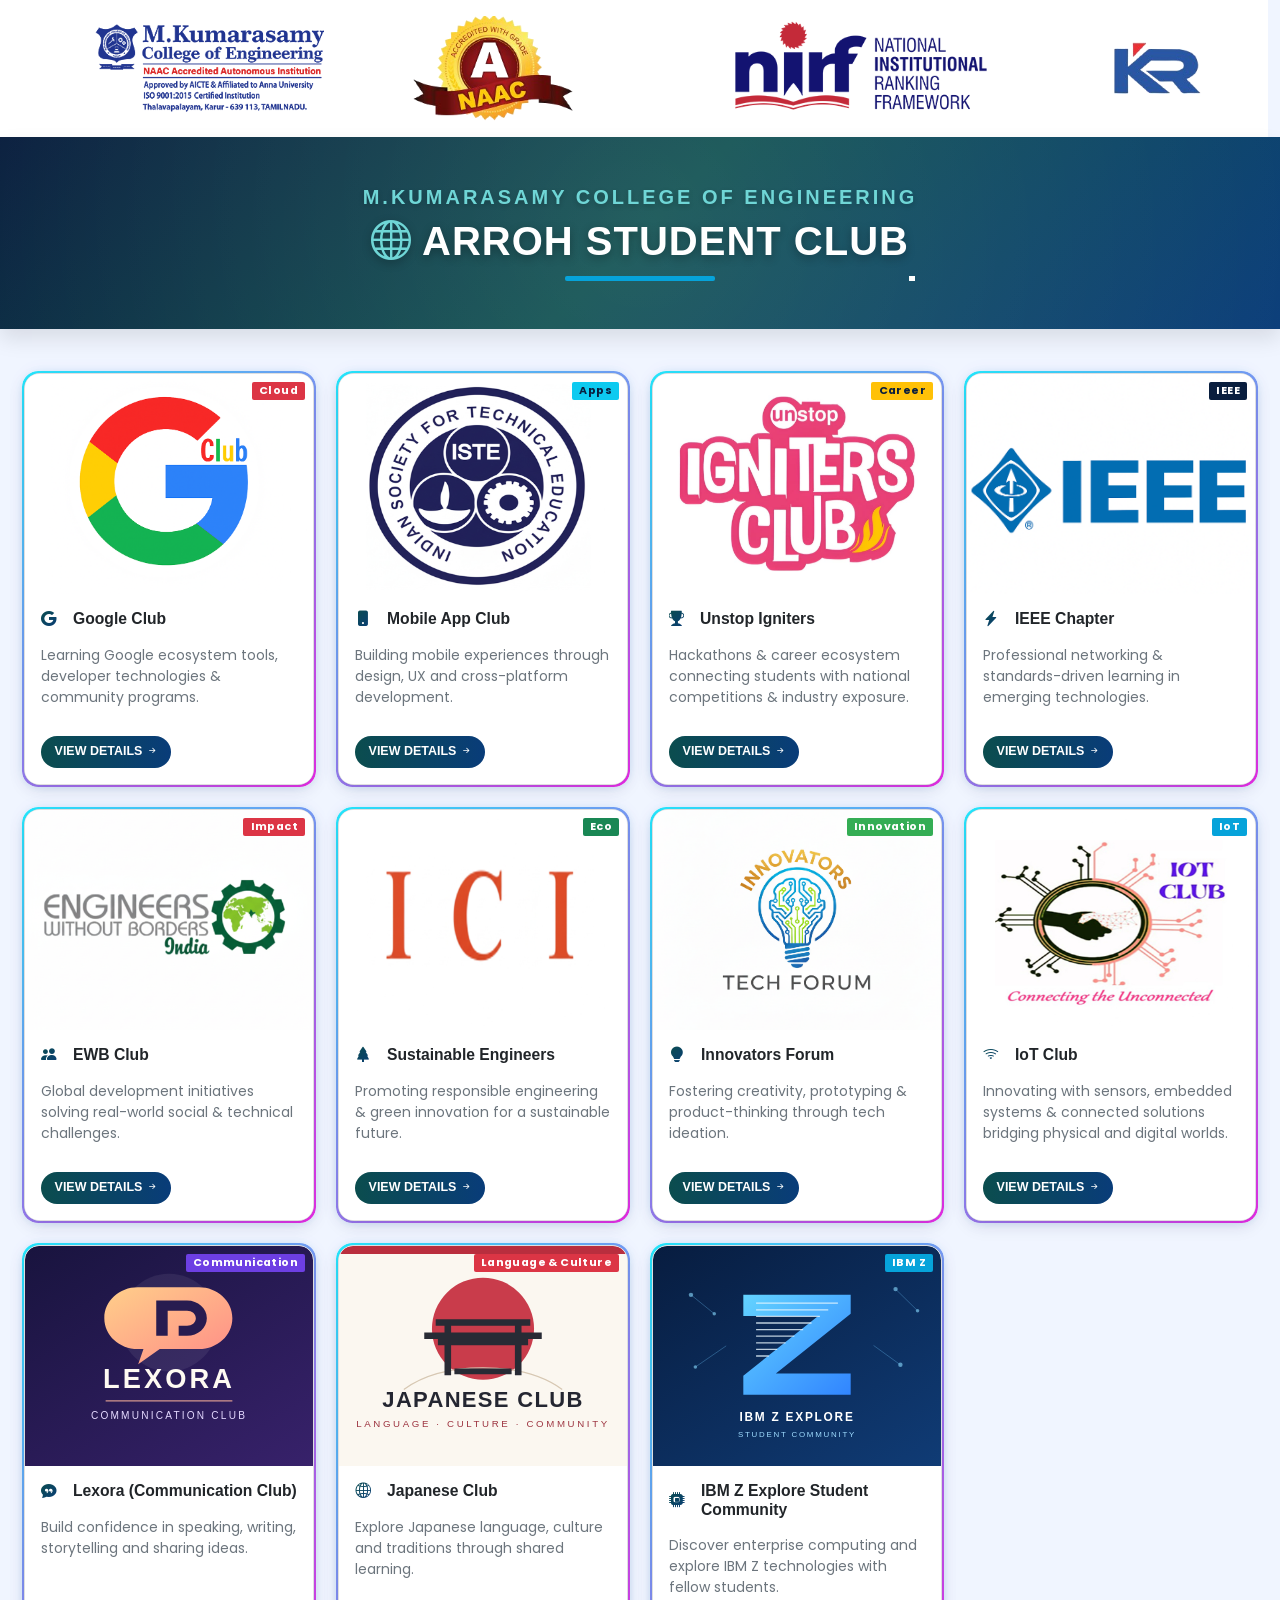
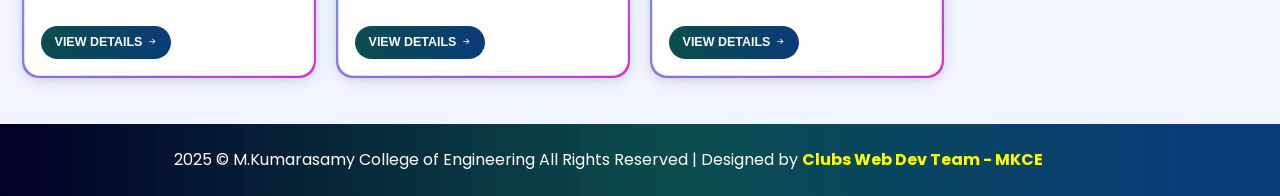
<file: index.html>
<!DOCTYPE html>
<html lang="en">

<head>

  <link href="css/iot-club.css" rel="stylesheet">


  <!-- Bootstrap JS (with Popper) -->
  <script src="https://cdn.jsdelivr.net/npm/bootstrap@5.3.3/dist/js/bootstrap.bundle.min.js"></script>
  <link href="https://cdn.jsdelivr.net/npm/bootstrap@5.3.3/dist/css/bootstrap.min.css" rel="stylesheet">

  <!-- Meta & head links moved here for proper responsiveness -->
  <meta charset="UTF-8">
  <meta http-equiv="X-UA-Compatible" content="IE=edge">
  <meta name="viewport" content="width=device-width, initial-scale=1, viewport-fit=cover">
  <title>M.Kumarasamy College of Engineering, Karur - MKCE</title>
  <link href="images/favicon.ico" rel="icon">

  <!-- Existing project styles -->
  <link href="css/bootstrap1.min.css" rel="stylesheet">
  <link href="css/all.min.css" rel="stylesheet">
  <link href="css/bootstrap-icons.css" rel="stylesheet">
  <link rel="stylesheet" href="css/header2.css">
  <link href="css/remixicon.css" rel="stylesheet">
  <link href="css/style.css" rel="stylesheet">
  <!-- New: responsive overrides (non-invasive) -->
  <link href="css/responsive.css" rel="stylesheet">

  

  <style>
   
  /* Reset text direction issues */
  h5, p {
    writing-mode: horizontal-tb !important;
    text-orientation: mixed !important;
    white-space: normal !important;
  }

  /* Keep cards neat */
  .card {
    border-radius: 15px;
    overflow: hidden;
  }
 
  .card img {
    border: 4px solid #f1f1f1;
  }

    .jus {
      text-align: justify;
    }

    @media (min-width: 768px) {
      /* Only make explicitly fluid images expand */
      .img-fluid {
        width: 100%;
        height: auto;
      }
    }

    /* Remove broad overrides that conflict with Bootstrap grid */


    .center {
      display: block;
      margin-left: auto;
      margin-right: auto;
      width: 50%;
    }

    .imageban {
      width: 100%;
      height: 40vh;
      background-position: center;
      background-size: cover;
      background-image: url("images/banner.png");
    }

    .bgli {

      background: linear-gradient(red, #FF3366, green);
      -webkit-background-clip: text;
      background-clip: text;
      -webkit-text-fill-color: transparent;
    }


    /* Style the PDF modal (avoid Bootstrap .modal class conflicts) */
    .pdf-modal {
      display: none;
      position: fixed;
      top: 0;
      left: 0;
      width: 100%;
      height: 100%;
      background-color: rgba(0, 0, 0, 0.7);
    }

    /* Style the PDF modal content */
    .pdf-modal-content {
      position: relative;
      width: 80%;
      height: auto;
      max-width: 800px;
      margin: 0 auto;
      background-color: white;
      padding: 20px;
      box-shadow: 0px 0px 10px 2px rgba(0, 0, 0, 0.2);

    }

    /* Style the PDF modal close button */
    .pdf-modal-close {
      position: absolute;
      top: 10px;
      right: 10px;
      font-size: 30px;
      cursor: pointer;
    }

    .btn {
      border-radius: 50px;
      /* Adjust the radius to control the roundness */
      background: linear-gradient(109.6deg, rgb(0, 0, 0) 11.2%, rgb(11, 132, 145) 91.1%);
      color: #fff;
      /* Change to your desired text color */
      padding: 10px 20px;
      /* Adjust padding as needed */
      font-size: 16px;
      /* Change to your desired font size */
      text-transform: uppercase;
      /* Optional, to make the text uppercase */
      position: relative;
      /* Needed for reflection effect */
    }

    .btn:after {
      content: "";
      position: absolute;
      top: 100%;
      left: 0;
      width: 100%;
      height: 5px;
      /* Adjust the height of the reflection */
      background: rgba(0, 0, 0, 0.2);
      /* Reflection color */
      border-radius: 50px;
      /* Match the button's border-radius */
    }

    /* Additional styling for when the button is hovered over */
    .btn:hover {
      color: white !important;
      background: linear-gradient(109.6deg, rgb(11, 132, 145) 11.2%, rgb(0, 0, 0) 91.1%);
      transform: translateY(-3px);
      box-shadow: 0 5px 15px rgba(0, 0, 0, 0.3);
      transition: all 0.3s ease;
    }

    /* Specifically for event register buttons */
    .card .btn-primary {
      background: linear-gradient(to right, #0b4d4e, #093c79);
      border: none;
      position: relative;
      overflow: hidden;
      z-index: 1;
      transition: all 0.3s ease;
    }

    .card .btn-primary:hover {
      background: linear-gradient(to right, #093c79, #0b4d4e);
      transform: translateY(-3px);
      box-shadow: 0 5px 15px rgba(9, 60, 121, 0.4);
    }

    .card .btn-primary::before {
      content: '';
      position: absolute;
      top: 0;
      left: -100%;
      width: 100%;
      height: 100%;
      background: linear-gradient(90deg, rgba(255, 255, 255, 0) 0%, rgba(255, 255, 255, 0.2) 50%, rgba(255, 255, 255, 0) 100%);
      transition: left 0.7s ease;
      z-index: -1;
    }

    .card .btn-primary:hover::before {
      left: 100%;
    }
  </style>
</head>

<body>
  <div class="row k text-center p-3" style="background-color: #ffffff;">
    <div class="col-12">
      <img src="images/mkce-header_new.png" class="img-fluid" alt="MKCE Accreditations">
    </div>
  </div>


  <!-- Head metadata and styles are now correctly placed in <head> for responsiveness -->
  <style>
    /* red alert style */
    .custom-alert {
      position: fixed;
      top: 20px;
      left: 50%;
      transform: translateX(-50%);
      background-color: #ff4d4d;
      color: white;
      padding: 12px 20px;
      border-radius: 8px;
      font-size: 16px;
      font-weight: bold;
      z-index: 99999;
      box-shadow: 0 4px 10px rgba(0, 0, 0, 0.3);
    }

    @keyframes fadeIn {
      from {
        opacity: 0;
        transform: translate(-50%, -10px);
      }

      to {
        opacity: 1;
        transform: translate(-50%, 0);
      }
    }
  </style>

  <style>
    /* Default styles for the div */
    .k {
      width: 100%;
    }

    .k2 {
      width: 10%;
    }

    /* Styles for screens up to 767px width (mobile devices) */
    @media screen and (max-width: 767px) {
      .k {
        width: 100%;
      }
    }

    @media (max-width: 768px) {
      .k2 {
        display: none;
      }
    }

    /*=============== GOOGLE FONTS ===============*/
    @import url("https://fonts.googleapis.com/css2?family=Montserrat:wght@400;600&display=swap");

    /*=============== VARIABLES CSS ===============*/
    :root {
      --header-height: 3.5rem;

      /*========== Colors ==========*/
      /*Color mode HSL(hue, saturation, lightness)*/
      --black-color: hsl(220, 24%, 12%);
      --black-color-light: hsl(220, 24%, 15%);
      --black-color-lighten: hsl(220, 20%, 18%);
      --white-color: #fff;
      --body-color: hsl(220, 100%, 97%);

      /*========== Font and typography ==========*/
      /*.5rem = 8px | 1rem = 16px ...*/
      --body-font: "Montserrat", sans-serif;
      --normal-font-size: .938rem;

      /*========== Font weight ==========*/
      --font-regular: 400;
      --font-semi-bold: 600;

      /*========== z index ==========*/
      --z-tooltip: 10;
      --z-fixed: 100;
    }

    /*========== Responsive typography ==========*/
    @media screen and (min-width: 1024px) {
      :root {
        --normal-font-size: 1rem;
      }
    }

    /*=============== BASE ===============*/
    * {
      box-sizing: border-box;
      padding: 0;
      margin: 0;
    }

    body {
      font-family: var(--body-font);
      font-size: var(--normal-font-size);
      background-color: var(--body-color);
    }

    ul {
      list-style: none;
      /* Color highlighting when pressed on mobile devices */
      /*-webkit-tap-highlight-color: transparent;*/
    }

    a {
      text-decoration: none;
    }

    /*=============== REUSABLE CSS CLASSES ===============*/
    .container {
      max-width: 1120px;
      margin-inline: 1.5rem;
    }

    /*=============== HEADER ===============*/
    .header {
      position: relative;
      top: 0;
      left: 0;
      width: 100%;
      background-color: hsl(216.2, 74.6%, 13.9%);
      box-shadow: 0 2px 16px hsla(220, 32%, 8%, .3);
      z-index: var(--z-fixed);
    }


    /*=============== Menu bar ===============*/



    #container {
      position: relative;
      width: 100%;
      margin: 0 auto;
    }

    #container:after {
      content: "";
      display: block;
      clear: both;
      height: 0;
    }

    #menu {
      position: relative;
      float: left;
      width: 100%;
      padding: 0 20px;
      border-radius: 3px;
      box-shadow: inset 0 1px 1px rgba(255, 255, 255, 0.5),
        inset 0 -1px 0 rgba(0, 0, 0, 0.15), 0 1px 3px rgba(0, 0, 0, 0.15);
      background-image: linear-gradient(to top, #09203f 0%, #537895 100%);



      z-index: 9997;
    }

    #menu,
    #menu ul {
      list-style: none;
    }

    #menu>li {
      float: left;
      position: relative;
      border-right: 1px solid rgba(0, 0, 0, 0.1);
      box-shadow: 1px 0 0 rgba(255, 255, 255, 0.25);
      /* perspective: 1000px; */
    }

    #menu>li:first-child {
      border-left: 1px solid rgba(255, 255, 255, 0.25);
      box-shadow: -1px 0 0 rgba(0, 0, 0, 0.1), 1px 0 0 rgba(255, 255, 255, 0.25);
    }

    #menu a,
    #menu span {
      display: block;
      position: relative;
      z-index: 9998;
      padding: 13px 20px 13px 20px;
      text-decoration: none;
      color: white;
      line-height: 1;
      font-weight: 400;
      font-size: 16px;
      letter-spacing: -0.05em;
      background: transparent;

      transition: all 0.25s ease-in-out;
    }

    #menu>li:hover>a,
    #menu>li:hover>span {
      background: #333;
      color: rgba(0, 223, 252, 1);
      text-shadow: none;
    }

    #menu li ul {
      position: absolute;
      left: 0;
      z-index: 1;
      width: 250px;
      padding: 0;
      opacity: 0;
      visibility: hidden;
      border-bottom-left-radius: 4px;
      border-bottom-right-radius: 4px;
      background: transparent;
      /* overflow: hidden; */
      transform-origin: 50% 0%;
      z-index: 10000;
      animation: swingdown 1s ease;
      animation-play-state: paused;
    }

    #menu li:hover ul {
      padding: 15px 0;
      background-image: linear-gradient(60deg, #29323c 0%, #485563 100%);
      opacity: 1;
      visibility: visible;
      box-shadow: 1px 1px 7px rgba(0, 0, 0, 0.5);
      animation-play-state: running;
    }

    @keyframes swingdown {
      0% {
        opacity: 0.99999;
        transform: rotateX(90deg);
      }

      30% {
        transform: rotateX(-20deg) rotateY(5deg);
        animation-timing-function: ease-in-out;
      }

      65% {
        transform: rotateX(20deg) rotateY(-3deg);
        animation-timing-function: ease-in-out;
      }

      100% {
        transform: rotateX(0);
        animation-timing-function: ease-in-out;
      }
    }

    #menu li li a {
      padding-left: 15px;
      font-weight: 400;
      color: #ddd;
      text-shadow: none;
      border-top: dotted 1px transparent;
      border-bottom: dotted 1px transparent;
      transition: all 0.15s linear;
    }

    #menu li li a:hover {
      color: rgba(0, 223, 252, 1);
      border-top: dotted 1px rgba(255, 255, 255, 0.15);
      border-bottom: dotted 1px rgba(255, 255, 255, 0.15);
      background: rgba(0, 223, 252, 0.02);
    }

    /* Add this to your existing CSS file or create a new one */
    .mobile-menu-toggle {
      display: none;
      font-size: 24px;
      cursor: pointer;
    }

    @media only screen and (max-width: 768px) {
      #menu {
        display: none;
        padding: 20px;
        /* Adjust spacing as needed */
      }

      .mobile-menu-toggle {
        display: block;
        text-align: right;
        padding: 15px;
        background-image: linear-gradient(to top, #09203f 0%, #537895 100%);
        color: #fff;
      }

      .toggle-group {
        width: 100%;
      }

      .toggle-group>a {
        width: 100%;
        box-sizing: border-box;
      }
    }

    /* Add this CSS for mobile responsiveness */
    @media only screen and (max-width: 768px) {
      body {
        padding: 15px;
        /* Adjust padding for smaller screens */
      }

      #container {
        width: 100%;
        /* Make the container full width */
      }

      #menu {
        float: none;
        width: 100%;
        padding: 0;
        border-radius: 0;
        box-shadow: none;
        background-image: linear-gradient(60deg, #29323c 0%, #485563 100%);
      }

      #menu>li {
        float: none;
        position: static;
        border: none;
        box-shadow: none;
      }

      #menu>li:first-child {
        border: none;
        box-shadow: none;
      }

      #menu a {
        padding: 10px;
        font-size: 14px;
        /* Increase font size for better readability */
      }

      #menu>li:hover>a {
        background: transparent;
        color: rgba(0, 223, 252, 1);
      }

      #menu li ul {
        position: static;
        width: 100%;
        padding: 0;
        opacity: 1;
        visibility: visible;
        border-radius: 0;
        box-shadow: none;
        background: #333;
        overflow: visible;
        transform-origin: 50% 50%;
      }

      #menu li:hover ul {
        padding: 10px 0;
        background: #333;
        box-shadow: none;
        animation: none;
      }

      @keyframes swingdown {
        /* Remove the animation for smaller screens */
      }

      #menu li li a {
        padding-left: 15px;
        font-weight: 400;
        color: #ddd;
        border-top: 1px solid rgba(255, 255, 255, 0.15);
        border-bottom: 1px solid rgba(255, 255, 255, 0.15);
        transition: none;
      }

      #menu li li a:hover {
        color: rgba(0, 223, 252, 1);
        background: rgba(0, 223, 252, 0.02);
      }
    }

    .wide-submenu {
      width: 600px;
      /* Adjust width as needed */
    }

    .bg-dark2 {
      background: linear-gradient(90deg, rgba(2, 0, 36, 1) 0%, rgba(11, 77, 78, 1) 53%, rgba(9, 60, 121, 1) 95%);
    }

    #payments-sub-menu {
      display: none;
    }

    .payments-menu-group:hover #payments-sub-menu {
      display: block;
    }

    .dropdown-toggle-no-caret::after {
      display: none !important;
    }

    .dropdown-menu {
      background-image: linear-gradient(60deg, #29323c 0%, #485563 100%);
      /* Set the background color for the submenu */
    }

    .dropdown-item {
      color: #fff;
      /* Set the text color for the submenu items */
    }

    .dropdown-item:hover {
      color: rgba(0, 223, 252, 1);
      background: rgba(0, 223, 252, 0.02);
    }
  </style>

  <!--Title/Header starts -->

  <div class="title-section wow fadeInUp">
    <div class="container-fluid py-5">
      <div class="section-title text-center position-relative pb-3 mb-5 mx-auto" style="max-width: 600px;">
        <h5 class="fw-bold text-uppercase title-subtitle">M.Kumarasamy College of Engineering</h5>
        <h1 class="mb-0 title-main"><i class="bi bi-globe"></i>ARROH STUDENT CLUB</h1>


      </div>
    </div>
  </div>

  <style>
    .title-section {
      background: linear-gradient(135deg, rgba(9, 30, 62, 1) 0%, rgba(11, 77, 78, 1) 50%, rgba(9, 60, 121, 1) 100%);
      position: relative;
      overflow: hidden;
      margin-bottom: 20px;
      box-shadow: 0 10px 20px rgba(0, 0, 0, 0.1);
    }

    /* Title can wrap when needed on small screens to avoid horizontal overflow */
    .title-main {
      display: inline-flex;
      align-items: center;
      /* allow wrapping to prevent horizontal scroll on narrow devices */
      white-space: normal;
      overflow: visible;
    }

    .title-section::before {
      content: "";
      position: absolute;
      top: -50%;
      left: -50%;
      width: 200%;
      height: 200%;
      background: radial-gradient(circle, rgba(255, 255, 255, 0.1) 0%, rgba(255, 255, 255, 0) 60%);
      animation: pulse 8s infinite;
    }

    @keyframes pulse {
      0% {
        transform: scale(0.8);
        opacity: 0.5;
      }

      50% {
        transform: scale(1.2);
        opacity: 0.2;
      }

      100% {
        transform: scale(0.8);
        opacity: 0.5;
      }
    }

    .title-subtitle {
      color: #6fd6d6 !important;
      letter-spacing: 3px;
      text-shadow: 0 2px 5px rgba(0, 0, 0, 0.2);
      position: relative;
      z-index: 2;
    }

    .title-main {
      color: white;
      font-weight: 900;
      letter-spacing: 1px;
      text-shadow: 0 3px 10px rgba(0, 0, 0, 0.3);
      position: relative;
      z-index: 2;
      font-size: 2.5rem;
      text-transform: uppercase;
    }

    .title-main i {
      margin-right: 10px;
      color: #6fd6d6;
    }
  </style>

  <!-- Clubs Directory (Responsive Two-Column Layout) -->
  <section class="pt-4 pb-5" aria-labelledby="clubsHeading">
    <div class="container-fluid">
      <div class="row g-4">
        <!-- Aside / Intro Panel -->
       
        <!-- Cards Grid (use full width so cards occupy entire row when no aside is present) -->
        <div class="col-12">
          <div class="row g-4" id="clubs-grid">
            <!-- Google Club -->
            <div class="col-6 col-md-4 col-lg-3">
              <a href="google_club.html" class="club-card card text-decoration-none" aria-label="Google Club page">
                <div class="club-card-img-wrapper position-relative">
                  <img src="images/LOGO_GOOGLEE_COPY.png" class="card-img-top" alt="Google Club Logo">
                  <span class="badge bg-danger position-absolute top-0 end-0 m-2">Cloud</span>
                </div>
                <div class="card-body d-flex flex-column">
                  <h5 class="card-title mb-2 d-flex align-items-center"><i class="bi bi-google me-2 text-danger"></i>Google Club</h5>
                  <p class="card-text small text-muted flex-grow-1">Learning Google ecosystem tools, developer technologies & community programs.</p>
                  <span class="btn btn-sm btn-primary align-self-start mt-1">View Details <i class="bi bi-arrow-right-short"></i></span>
                </div>
              </a>
            </div>
             <!-- Mobile App Club -->
            <div class="col-6 col-md-4 col-lg-3">
              <a href="mobapkclub.html" class="club-card card text-decoration-none" aria-label="Mobile App Club page">
                <div class="club-card-img-wrapper position-relative">
                  <img src="images/logo_google  - Copy copy.jpg" class="card-img-top" alt="Mobile App Club Logo">
                  <span class="badge bg-info text-dark position-absolute top-0 end-0 m-2">Apps</span>
                </div>
                <div class="card-body d-flex flex-column">
                  <h5 class="card-title mb-2 d-flex align-items-center"><i class="bi bi-phone-fill me-2 text-info"></i>Mobile App Club</h5>
                  <p class="card-text small text-muted flex-grow-1">Building mobile experiences through design, UX and cross-platform development.</p>
                  <span class="btn btn-sm btn-primary align-self-start mt-1">View Details <i class="bi bi-arrow-right-short"></i></span>
                </div>
              </a>
            </div>
            <!-- Unstop Igniters -->
            <div class="col-6 col-md-4 col-lg-3">
              <a href="unstop_index.html" class="club-card card text-decoration-none" aria-label="Unstop Igniters Club page">
                <div class="club-card-img-wrapper position-relative">
                  <img src="images/logo_unstop  - Copy copy.jpg" class="card-img-top" alt="Unstop Igniters Club Logo">
                  <span class="badge bg-warning text-dark position-absolute top-0 end-0 m-2">Career</span>
                </div>
                <div class="card-body d-flex flex-column">
                  <h5 class="card-title mb-2 d-flex align-items-center"><i class="bi bi-trophy-fill me-2 text-warning"></i>Unstop Igniters</h5>
                  <p class="card-text small text-muted flex-grow-1">Hackathons & career ecosystem connecting students with national competitions & industry exposure.</p>
                  <span class="btn btn-sm btn-primary align-self-start mt-1">View Details <i class="bi bi-arrow-right-short"></i></span>
                </div>
              </a>
            </div>
             <!-- IEEE Chapter -->
            <div class="col-6 col-md-4 col-lg-3">
              <a href="IEEE_club.html" class="club-card card text-decoration-none" aria-label="IEEE Student Chapter Club page">
                <div class="club-card-img-wrapper position-relative">
                  <img src="images/logo_iee - Copy.png" class="card-img-top" alt="IEEE Student Chapter Club Logo">
                  <span class="badge bg-dark position-absolute top-0 end-0 m-2">IEEE</span>
                </div>
                <div class="card-body d-flex flex-column">
                  <h5 class="card-title mb-2 d-flex align-items-center"><i class="bi bi-lightning-charge-fill me-2 text-dark"></i>IEEE Chapter</h5>
                  <p class="card-text small text-muted flex-grow-1">Professional networking & standards-driven learning in emerging technologies.</p>
                  <span class="btn btn-sm btn-primary align-self-start mt-1">View Details <i class="bi bi-arrow-right-short"></i></span>
                </div>
              </a>
            </div>
            <!-- EWB Club -->
            <div class="col-6 col-md-4 col-lg-3">
              <a href="without_boarders.html" class="club-card card text-decoration-none" aria-label="Engineers Without Borders Club page">
                <div class="club-card-img-wrapper position-relative">
                  <img src="images/logo_without_copy.png" class="card-img-top" alt="Engineers Without Borders Club Logo">
                  <span class="badge bg-danger position-absolute top-0 end-0 m-2">Impact</span>
                </div>
                <div class="card-body d-flex flex-column">
                  <h5 class="card-title mb-2 d-flex align-items-center"><i class="bi bi-people-fill me-2 text-danger"></i>EWB Club</h5>
                  <p class="card-text small text-muted flex-grow-1">Global development initiatives solving real-world social & technical challenges.</p>
                  <span class="btn btn-sm btn-primary align-self-start mt-1">View Details <i class="bi bi-arrow-right-short"></i></span>
                </div>
              </a>
            </div>
             <!-- Sustainable Engineers -->
            <div class="col-6 col-md-4 col-lg-3">
              <a href="sustanable_index.html" class="club-card card text-decoration-none" aria-label="Sustainable Engineer Club page">
                <div class="club-card-img-wrapper position-relative">
                  <img src="images/logo_ici  - Copy copy.jpg" class="card-img-top" alt="Sustainable Engineer Club Logo">
                  <span class="badge bg-success position-absolute top-0 end-0 m-2">Eco</span>
                </div>
                <div class="card-body d-flex flex-column">
                  <h5 class="card-title mb-2 d-flex align-items-center"><i class="bi bi-tree-fill me-2 text-success"></i>Sustainable Engineers</h5>
                  <p class="card-text small text-muted flex-grow-1">Promoting responsible engineering & green innovation for a sustainable future.</p>
                  <span class="btn btn-sm btn-primary align-self-start mt-1">View Details <i class="bi bi-arrow-right-short"></i></span>
                </div>
              </a>
            </div>
            <!-- Innovators Forum -->
            <div class="col-6 col-md-4 col-lg-3">
              <a href="innovator.html" class="club-card card text-decoration-none" aria-label="Innovators Tech Forum Club page">
                <div class="club-card-img-wrapper position-relative">
                  <img src="images/logo_ivvov_copy.png" class="card-img-top" alt="Innovators Tech Forum Club Logo">
                  <span class="badge bg-secondary position-absolute top-0 end-0 m-2">Innovation</span>
                </div>
                <div class="card-body d-flex flex-column">
                  <h5 class="card-title mb-2 d-flex align-items-center"><i class="bi bi-lightbulb-fill me-2 text-secondary"></i>Innovators Forum</h5>
                  <p class="card-text small text-muted flex-grow-1">Fostering creativity, prototyping & product-thinking through tech ideation.</p>
                  <span class="btn btn-sm btn-primary align-self-start mt-1">View Details <i class="bi bi-arrow-right-short"></i></span>
                </div>
              </a>
            </div>
            

            <!-- IoT Club Card -->
            <div class="col-6 col-md-4 col-lg-3">
              <a href="iot_club.html" class="club-card card text-decoration-none" aria-label="IoT Club page">
                <div class="club-card-img-wrapper position-relative">
                  <img src="images/logo_ioy  - Copy copy.jpg" class="card-img-top" alt="IoT Club Logo">
                  <span class="badge bg-primary position-absolute top-0 end-0 m-2">IoT</span>
                </div>
                <div class="card-body d-flex flex-column">
                  <h5 class="card-title mb-2 d-flex align-items-center"><i class="bi bi-wifi me-2 text-primary"></i>IoT Club</h5>
                  <p class="card-text small text-muted flex-grow-1">Innovating with sensors, embedded systems & connected solutions bridging physical and digital worlds.</p>
                  <span class="btn btn-sm btn-primary align-self-start mt-1">View Details <i class="bi bi-arrow-right-short"></i></span>
                </div>
              </a>
            </div>
            <!-- Lexora Communication Club -->
            <div class="col-6 col-md-4 col-lg-3">
              <a href="lexora.html" class="club-card card text-decoration-none" aria-label="Lexora Communication Club page">
                <div class="club-card-img-wrapper position-relative">
                  <img src="images/lexora-communication-logo.svg" class="card-img-top" alt="Lexora Communication Club logo">
                  <span class="badge position-absolute top-0 end-0 m-2" style="background:#6d3fe3;">Communication</span>
                </div>
                <div class="card-body d-flex flex-column">
                  <h5 class="card-title mb-2 d-flex align-items-center"><i class="bi bi-chat-quote-fill me-2" style="color:#6d3fe3;"></i>Lexora (Communication Club)</h5>
                  <p class="card-text small text-muted flex-grow-1">Build confidence in speaking, writing, storytelling and sharing ideas.</p>
                  <span class="btn btn-sm btn-primary align-self-start mt-1">View Details <i class="bi bi-arrow-right-short"></i></span>
                </div>
              </a>
            </div>
            <!-- Japanese Club -->
            <div class="col-6 col-md-4 col-lg-3">
              <a href="japanese_club.html" class="club-card card text-decoration-none" aria-label="Japanese Club page">
                <div class="club-card-img-wrapper position-relative">
                  <img src="images/japanese-club-logo.svg" class="card-img-top" alt="Japanese Club logo">
                  <span class="badge bg-danger position-absolute top-0 end-0 m-2">Language &amp; Culture</span>
                </div>
                <div class="card-body d-flex flex-column">
                  <h5 class="card-title mb-2 d-flex align-items-center"><i class="bi bi-globe2 me-2 text-danger"></i>Japanese Club</h5>
                  <p class="card-text small text-muted flex-grow-1">Explore Japanese language, culture and traditions through shared learning.</p>
                  <span class="btn btn-sm btn-primary align-self-start mt-1">View Details <i class="bi bi-arrow-right-short"></i></span>
                </div>
              </a>
            </div>
            <!-- IBM Z Explore Student Community -->
            <div class="col-6 col-md-4 col-lg-3">
              <a href="ibm_z_explore.html" class="club-card card text-decoration-none" aria-label="IBM Z Explore Student Community page">
                <div class="club-card-img-wrapper position-relative">
                  <img src="images/ibm-z-explore-logo.svg" class="card-img-top" alt="IBM Z Explore Student Community logo">
                  <span class="badge bg-primary position-absolute top-0 end-0 m-2">IBM Z</span>
                </div>
                <div class="card-body d-flex flex-column">
                  <h5 class="card-title mb-2 d-flex align-items-center"><i class="bi bi-cpu-fill me-2 text-primary"></i>IBM Z Explore Student Community</h5>
                  <p class="card-text small text-muted flex-grow-1">Discover enterprise computing and explore IBM Z technologies with fellow students.</p>
                  <span class="btn btn-sm btn-primary align-self-start mt-1">View Details <i class="bi bi-arrow-right-short"></i></span>
                </div>
              </a>
            </div>
           
           
            
           
            
          </div>
        </div>
      </div>
    </div>
  </section>

  <style>
    /* Aside / directory styles */
    .directory-aside {
      background: #ffffff;
      border-radius: 18px;
      padding: 1.25rem 1.25rem 1.5rem;
      position: sticky;
      top: 90px;
      display: flex;
      flex-direction: column;
    }

    .icon-circle {
      width: 44px;
      height: 44px;
      border-radius: 50%;
      background: linear-gradient(135deg, #093C79, #0B4D4E);
      color: #fff;
      display: flex;
      align-items: center;
      justify-content: center;
      font-size: 1.3rem;
      box-shadow: 0 6px 15px rgba(0, 0, 0, .15);
    }

    .directory-aside .btn {
      font-size: .7rem;
      padding: .45rem .9rem;
      border-radius: 30px;
    }

    /* Club card improvements: responsive image, consistent body spacing, card height alignment */
    .club-card {
      border-radius: 16px;
      transition: transform .28s cubic-bezier(.2,.9,.3,1), box-shadow .28s;
      background: #fff;
      position: relative;
      display: flex;
      flex-direction: column;
      min-height: 100%;
      overflow: visible; /* Allow pseudo-element border to show */
      /* Soft base shadow with hint of neon */
      box-shadow: 0 6px 18px rgba(0,0,0,.08), 0 2px 8px rgba(9,60,121,.06),
                  0 0 10px rgba(0, 240, 255, .12), 0 0 18px rgba(122, 92, 255, .08);
    }

    /* Animated neon gradient border using pseudo-element */
    .club-card::before {
      content: "";
      position: absolute;
      inset: -3px; /* Border thickness */
      border-radius: 16px;
      padding: 3px;
      background: linear-gradient(135deg, #00f0ff, #ff00e6, #7a5cff, #00f0ff);
      background-size: 300% 300%;
      mask: linear-gradient(#fff 0 0) content-box, linear-gradient(#fff 0 0);
      -webkit-mask: linear-gradient(#fff 0 0) content-box, linear-gradient(#fff 0 0);
      mask-composite: exclude;
      -webkit-mask-composite: xor;
      pointer-events: none;
      z-index: -1;
      animation: neonBorderFlow 4s ease-in-out infinite;
      opacity: 0.85;
      transition: opacity .3s ease;
    }

    /* Image wrapper uses aspect-ratio to keep cards consistent across devices */
    .club-card-img-wrapper {
      overflow: hidden;
      width: 100%;
      aspect-ratio: 16 / 10; /* default landscape */
      background: #f5f5f5;
      /* Match card radius on the top corners so image and border align perfectly */
      border-top-left-radius: 14px;
      border-top-right-radius: 14px;
      position: relative;
      z-index: 1;
    }

    /* Make images fully responsive and cover the wrapper */
    .club-card img {
      width: 100%;
      height: 100%;
      object-fit: cover;
      display: block;
      transition: transform .6s ease, filter .3s ease;
      border-top-left-radius: inherit;
      border-top-right-radius: inherit;
    }

    .club-card:hover img,
    .club-card:focus img {
      transform: scale(1.08) rotate(1deg);
      filter: saturate(1.15) contrast(1.05) brightness(1.02);
    }

    .club-card:hover,
    .club-card:focus {
      transform: translateY(-8px) scale(1.02);
      /* Elevated layered shadows + neon glow */
      box-shadow: 0 20px 45px rgba(0,0,0,.18),
                  0 12px 26px rgba(9,60,121,.14),
                  0 0 18px rgba(0, 240, 255, .55),
                  0 0 36px rgba(255, 0, 230, .38),
                  0 0 54px rgba(122, 92, 255, .28);
      outline: none;
      animation: cardFloat 3s ease-in-out infinite;
    }

    /* Make border glow stronger on hover */
    .club-card:hover::before,
    .club-card:focus::before {
      opacity: 1;
      animation: neonBorderFlow 3s ease-in-out infinite, neonPulse 2.4s ease-in-out infinite;
    }

    /* Keyboard accessibility: clear, colorful focus ring */
    .club-card:focus-visible {
      box-shadow: 0 0 0 4px rgba(111, 214, 214, .35), 0 18px 40px rgba(0,0,0,.16),
                  0 0 16px rgba(0, 240, 255, .4);
      animation: cardFloat 3s ease-in-out infinite;
    }

    /* Animated gradient border flow */
    @keyframes neonBorderFlow {
      0% {
        background-position: 0% 50%;
      }
      50% {
        background-position: 100% 50%;
      }
      100% {
        background-position: 0% 50%;
      }
    }

    /* Floating card animation */
    @keyframes cardFloat {
      0%, 100% {
        transform: translateY(-8px) scale(1.02);
      }
      50% {
        transform: translateY(-12px) scale(1.02);
      }
    }

    /* Neon pulse animation for glowing borders */
    @keyframes neonPulse {
      0% {
        box-shadow: 0 18px 40px rgba(0,0,0,.16),
                    0 10px 22px rgba(9,60,121,.12),
                    0 0 10px rgba(0, 240, 255, .35),
                    0 0 18px rgba(255, 0, 230, .20),
                    0 0 26px rgba(122, 92, 255, .16);
      }
      50% {
        box-shadow: 0 20px 46px rgba(0,0,0,.18),
                    0 12px 26px rgba(9,60,121,.14),
                    0 0 18px rgba(0, 240, 255, .55),
                    0 0 34px rgba(255, 0, 230, .34),
                    0 0 50px rgba(122, 92, 255, .28);
      }
      100% {
        box-shadow: 0 18px 40px rgba(0,0,0,.16),
                    0 10px 22px rgba(9,60,121,.12),
                    0 0 10px rgba(0, 240, 255, .35),
                    0 0 18px rgba(255, 0, 230, .20),
                    0 0 26px rgba(122, 92, 255, .16);
      }
    }

    .club-card .card-body {
      padding: 1rem;
      display: flex;
      flex-direction: column;
      gap: .5rem;
      flex: 1 1 auto;
      position: relative;
      z-index: 1;
      background: #fff;
      border-bottom-left-radius: 14px;
      border-bottom-right-radius: 14px;
    }

    .club-card .card-title {
      font-weight: 600;
      font-size: .98rem;
      margin-bottom: 0.25rem;
      display: flex;
      align-items: center;
      gap: .5rem;
    }

    /* Give the title icon a subtle colorful accent */
    .club-card .card-title i {
      background: linear-gradient(135deg, #0b4d4e, #093c79);
      -webkit-background-clip: text;
              background-clip: text;
      -webkit-text-fill-color: transparent;
    }

    .club-card .card-text { flex-grow: 1; color: #6c757d; }

    .club-card .btn {
      font-size: .78rem;
      padding: .45rem .9rem;
      border-radius: 30px;
      align-self: start;
    }

    .club-card .badge { font-size: .68rem; letter-spacing: .4px; }

    /* Badge gets a tiny playful lift on hover */
    .club-card:hover .badge { 
      transform: translateY(-3px) scale(1.08) rotate(-2deg); 
      transition: transform .3s cubic-bezier(.34,1.56,.64,1); 
      box-shadow: 0 4px 12px rgba(0,0,0,.2);
    }

    /* Button anchor should be keyboard accessible */
    .club-card:focus { box-shadow: 0 8px 20px rgba(9,30,62,0.12); }

    /* Grid button sizing tweak */
    #clubs-grid .btn { font-size: .78rem; padding: .42rem .85rem; border-radius: 28px; }

    /* Mobile adjustments */
    @media (max-width: 575.98px) {
      .directory-aside { position: static; top: auto; padding: 1rem; }
      /* make images taller on small phones so they remain visible and clear */
      .club-card-img-wrapper { aspect-ratio: 4 / 3; min-height: 160px; }
      .club-card .card-title { font-size: .92rem; }
      .club-card .card-text { font-size: .88rem; }
    }

    @media (min-width: 576px) and (max-width: 991.98px) {
      .club-card-img-wrapper { aspect-ratio: 5 / 4; }
    }

    /* Medium screens: ensure images have a good visible height */
    @media (min-width: 768px) and (max-width: 1199.98px) {
      .club-card-img-wrapper { min-height: 180px; }
    }

    /* Large screens: make images slightly larger for visual balance */
    @media (min-width: 1200px) {
      .club-card-img-wrapper { min-height: 220px; }
    }

    /* Very small phones: show single column so images are larger and readable */
    @media (max-width: 420px) {
      #clubs-grid .col-6 { flex: 0 0 100% !important; max-width: 100% !important; }
      .club-card-img-wrapper { min-height: 180px; aspect-ratio: 4 / 3; }
    }
  </style>
<!-- IoT Blog & News Section -->


<script>
  async function loadIoTNews() {
    const rssUrl = "https://news.google.com/rss/search?q=Internet+of+Things&hl=en-IN&gl=IN&ceid=IN:en";
    try {
      let response = await fetch("https://api.rss2json.com/v1/api.json?rss_url=" + rssUrl);
      let data = await response.json();
      let container = document.getElementById("news-container");

      // Remove the "Loading..." placeholder only
      container.querySelectorAll("p").forEach(el => el.remove());

      // Append dynamic news items
      data.items.slice(0, 5).forEach(item => {
        const newsItem = document.createElement("div");
        newsItem.className = "news-item";
        newsItem.innerHTML = `
          <h3><a href="${item.link}" target="_blank">${item.title}</a></h3>
          <p>${item.pubDate.split(" ")[0]} — ${item.description.substring(0,100)}...</p>
        `;
        container.appendChild(newsItem);
      });
    } catch (error) {
      document.getElementById("news-container").innerHTML += "<p> </p>";
    }
  }
  loadIoTNews();
</script>


<style>
  .news-section {
    padding: 50px 20px;
    background: #f5f8fa;
  }
  .news-section .section-title {
    text-align: center;
    margin-bottom: 30px;
    font-size: 28px;
    font-weight: bold;
    color: #222;
  }
  .news-list {
    max-width: 800px;
    margin: 0 auto;
  }
  .news-item {
    margin-bottom: 20px;
    padding: 15px;
    border-left: 4px solid #0077ff;
    background: #fff;
    box-shadow: 0 2px 5px rgba(0,0,0,0.1);
    border-radius: 8px;
  }
  .news-item img.news-img {
    width: 100%;
    height: auto;
    border-radius: 6px;
    margin-bottom: 10px;
  }
  .news-item h3 {
    margin: 0 0 8px;
    font-size: 20px;
  }
  .news-item a {
    text-decoration: none;
    color: #0077ff;
  }
  .news-item a:hover {
    text-decoration: underline;
  }
  .news-item p {
    font-size: 14px;
    color: #555;
  }
</style>

      <style>
        /* Event Winners Styles */
        .winner-card {
          position: relative;
          border-radius: 15px;
          overflow: hidden;
          box-shadow: 0 10px 25px rgba(0, 0, 0, 0.1);
          transition: all 0.3s ease;
          background: white;
          padding-bottom: 20px;
        }

        .winner-card:hover {
          transform: translateY(-10px);
          box-shadow: 0 20px 30px rgba(0, 0, 0, 0.15);
        }

        .winner-medal {
          position: absolute;
          top: 15px;
          right: 15px;
          width: 45px;
          height: 45px;
          border-radius: 50%;
          display: flex;
          align-items: center;
          justify-content: center;
          font-size: 1.5rem;
          z-index: 2;
        }

        .gold .winner-medal {
          background: linear-gradient(135deg, #FFD700, #FFA500);
          color: #7D4614;
          box-shadow: 0 5px 15px rgba(255, 215, 0, 0.4);
        }

        .silver .winner-medal {
          background: linear-gradient(135deg, #E0E0E0, #C0C0C0);
          color: #505050;
          box-shadow: 0 5px 15px rgba(192, 192, 192, 0.4);
        }

        .bronze .winner-medal {
          background: linear-gradient(135deg, #CD7F32, #A05A2C);
          color: #543E28;
          box-shadow: 0 5px 15px rgba(205, 127, 50, 0.4);
        }

        .winner-badge {
          position: absolute;
          top: 20px;
          left: 0;
          background-color: #091E3E;
          color: white;
          padding: 8px 20px;
          font-weight: bold;
          border-top-right-radius: 20px;
          border-bottom-right-radius: 20px;
          box-shadow: 3px 3px 10px rgba(0, 0, 0, 0.2);
          z-index: 2;
        }

        .gold .winner-badge {
  background: linear-gradient(90deg, rgba(255, 140, 0, 0.8), rgba(255, 215, 0, 0.8));
}

        

       .silver .winner-badge {
  background: linear-gradient(90deg, rgba(155, 143, 143, 0.8), rgba(224, 224, 224, 0.8));
}

.bronze .winner-badge {
  background: linear-gradient(90deg, rgba(139, 69, 19, 0.8), rgba(205, 127, 50, 0.8));
}


        .winner-img {
          height: 200px;
          overflow: hidden;
          border-bottom: 3px solid #f0f0f0;
        }

        .gold .winner-img {
          border-bottom-color: #FFD700;
        }

        .silver .winner-img {
          border-bottom-color: #C0C0C0;
        }

        .bronze .winner-img {
          border-bottom-color: #CD7F32;
        }

        .winner-img img {
          width: 100%;
          height: 100%;
          object-fit: cover;
          transition: transform 0.5s ease;
        }

        .winner-card:hover .winner-img img {
          transform: scale(1.1);
        }

        .winner-info {
          padding: 20px;
          text-align: center;
        }

        .winner-info h4 {
          color: #091E3E;
          font-weight: 600;
          margin-bottom: 5px;
          font-size: 1.4rem;
        }

        .winner-info .team {
          color: #666;
          font-weight: 500;
          margin-bottom: 15px;
          font-size: 1.1rem;
        }

        .winner-details {
          display: flex;
          justify-content: center;
          margin-bottom: 15px;
          font-size: 0.9rem;
          color: #666;
        }

        .winner-details span {
          margin: 0 10px;
          display: flex;
          align-items: center;
        }

        .winner-details i {
          margin-right: 5px;
          color: #091E3E;
        }

        .winner-tech {
          display: flex;
          flex-wrap: wrap;
          justify-content: center;
          gap: 10px;
        }

        .winner-tech span {
          background-color: #f0f0f0;
          padding: 5px 15px;
          border-radius: 20px;
          font-size: 0.85rem;
          color: #091E3E;
        }

        .gold .winner-tech span {
          background: rgba(255, 215, 0, 0.15);
        }

        .silver .winner-tech span {
          background: rgba(192, 192, 192, 0.15);
        }

        .bronze .winner-tech span {
          background: rgba(205, 127, 50, 0.15);
        }
      </style>
    </div>
  </div>

  <style>
    .im {
      background-image: url("images/b3.png");
      background-repeat: no-repeat;
      background-size: cover;
    }

    .bg-dark {
      background-color: #091E3E !important
    }
  </style>

<!-- Footer -->
<div class="container-fluid text-white"
  style="background: linear-gradient(90deg, rgba(2,0,36,1) 0%, rgba(11,77,78,1) 53%, rgba(9,60,121,1) 95%);">
  <div class="container">
    <div class="row justify-content-center">
      <div class="col-12 text-center">
        <div class="py-4">
          <p class="mb-0">
            2025 © M.Kumarasamy College of Engineering All Rights Reserved | Designed by
            <span data-bs-toggle="modal" data-bs-target="#devTeamModal"
              style="color: yellow; cursor: pointer; font-weight: bold;">
              Clubs Web Dev Team - MKCE
            </span>
          </p>
        </div>
      </div>
    </div>
  </div>
</div>

<div class="modal fade" id="devTeamModal" tabindex="-1" aria-labelledby="devTeamModalLabel" aria-hidden="true">
  <div class="modal-dialog modal-dialog-centered modal-lg">
    <div class="modal-content text-dark">
      <div class="modal-header">
        <h5 class="modal-title" id="devTeamModalLabel">Clubs Web Dev Team - MKCE</h5>
        <button type="button" class="btn-close" data-bs-dismiss="modal" aria-label="Close"></button>
      </div>
      <div class="modal-body">
        <div class="row text-center">
          <div class="col-md-3 col-6 mb-4">
            <img src="./images/Photograph.jpg" alt="Member 4" class="rounded-circle img-fluid mb-2"
              style="width:120px; height:160px; object-fit:cover;">
            <h6 class="mb-0">Arun Sanjeev</h6>
            <small>Lead</small>
            <div class="mt-1">
              
              <a href="https://github.com/arunsanjeevms" target="_blank" rel="noopener" aria-label="Arun Sanjeev on GitHub" class="text-dark me-2"><i class="bi bi-github"></i></a>
              <a href="https://www.linkedin.com/in/arunsanjeev/" target="_blank" rel="noopener" aria-label="Arun Sanjeev on LinkedIn" class="text-primary"><i class="bi bi-linkedin"></i></a>
            </div>
          </div>
           <div class="col-md-3 col-6 mb-4">
            <img src="./images/sahil.png" alt="Member 4" class="rounded-circle img-fluid mb-2"
              style="width:120px; height:160px; object-fit:cover;">
            <h6 class="mb-0">Sahil</h6>
            <small>UI/UX</small>
            <div class="mt-1">
              
              <a href="https://github.com/sahildandia" target="_blank" rel="noopener" aria-label="Sahil on GitHub" class="text-dark me-2"><i class="bi bi-github"></i></a>
              <a href="https://www.linkedin.com/in/sahildandia" target="_blank" rel="noopener" aria-label="Sahil on LinkedIn" class="text-primary"><i class="bi bi-linkedin"></i></a>
            </div>
          </div>
          <!-- Member 1 -->
          <div class="col-md-3 col-6 mb-4">
            <img src="images/harish.png" alt="Member 3" class="rounded-circle img-fluid mb-2" style="width:120px; height:160px; object-fit:cover;">
            <h6 class="mb-0">Harish</h6>
            <small>Team Member 1</small>
          </div>

          <!-- Member 2 -->
          <div class="col-md-3 col-6 mb-4">
            <img src="images/jeeva.png" alt="Member 3" class="rounded-circle img-fluid mb-2" style="width:120px; height:160px; object-fit:cover;">
            <h6 class="mb-0">Jeeva</h6>
            <small>Team Member 2</small>
          </div>

        </div>
      </div>
      <div class="modal-footer">
        <button type="button" class="btn btn-primary" data-bs-dismiss="modal">Close</button>
      </div>
    </div>
  </div>
</div>  





  <script src="js/jquery-3.4.1.min.js" type="8a40b50d4e4710a0ee04b30c-text/javascript"></script>
  <script src="js/bootstrap.bundle.min.js" type="8a40b50d4e4710a0ee04b30c-text/javascript"></script>

  <script src="js/bootstrap.min.js" type="8a40b50d4e4710a0ee04b30c-text/javascript"></script>
  <!-- Bootstrap framework -->
  <script src="js/script.js" type="8a40b50d4e4710a0ee04b30c-text/javascript"></script>
  <script src="js/custom.js" type="8a40b50d4e4710a0ee04b30c-text/javascript"></script>

  <!-- Template Javascript -->
  <script src="js/main.js" type="8a40b50d4e4710a0ee04b30c-text/javascript"></script>
  <script type="8a40b50d4e4710a0ee04b30c-text/javascript">
<!-- IoT Blog & News Section -->


<script>
  async function loadIoTNews() {
    const rssUrl = "https://news.google.com/rss/search?q=Internet+of+Things&hl=en-IN&gl=IN&ceid=IN:en";
    try {
      let response = await fetch("https://api.rss2json.com/v1/api.json?rss_url=" + rssUrl);
      let data = await response.json();
      let container = document.getElementById("news-container");
      container.innerHTML = "";

      data.items.slice(0, 5).forEach(item => {
        let newsItem = document.createElement("div");
        newsItem.className = "news-item";
        newsItem.innerHTML = `
          <h3><a href="${item.link}" target="_blank">${item.title}</a></h3>
          <p>${item.pubDate.split(" ")[0]} — ${item.description.substring(0,100)}...</p>
        `;
        container.appendChild(newsItem);
      });
    } catch (error) {
      document.getElementById("news-container").innerHTML = "<p>Unable to load news at this time.</p>";
    }
  }
  loadIoTNews();
</script>

<style>
  .news-section {
    padding: 50px 20px;
    background: #f5f8fa;
  }
  .news-section .section-title {
    text-align: center;
    margin-bottom: 30px;
    font-size: 28px;
    font-weight: bold;
    color: #222;
  }
  .news-list {
    max-width: 800px;
    margin: 0 auto;
  }
  .news-item {
    margin-bottom: 20px;
    padding: 15px;
    border-left: 4px solid #0077ff;
    background: #fff;
    box-shadow: 0px 2px 5px rgba(0,0,0,0.1);
    border-radius: 8px;
  }
  .news-item h3 {
    margin: 0 0 8px;
    font-size: 20px;
  }
  .news-item a {
    text-decoration: none;
    color: #0077ff;
  }
  .news-item a:hover {
    text-decoration: underline;
  }
  .news-item p {
    font-size: 14px;
    color: #555;
  }
</style>

	</script>
</body>
</html>
</file>
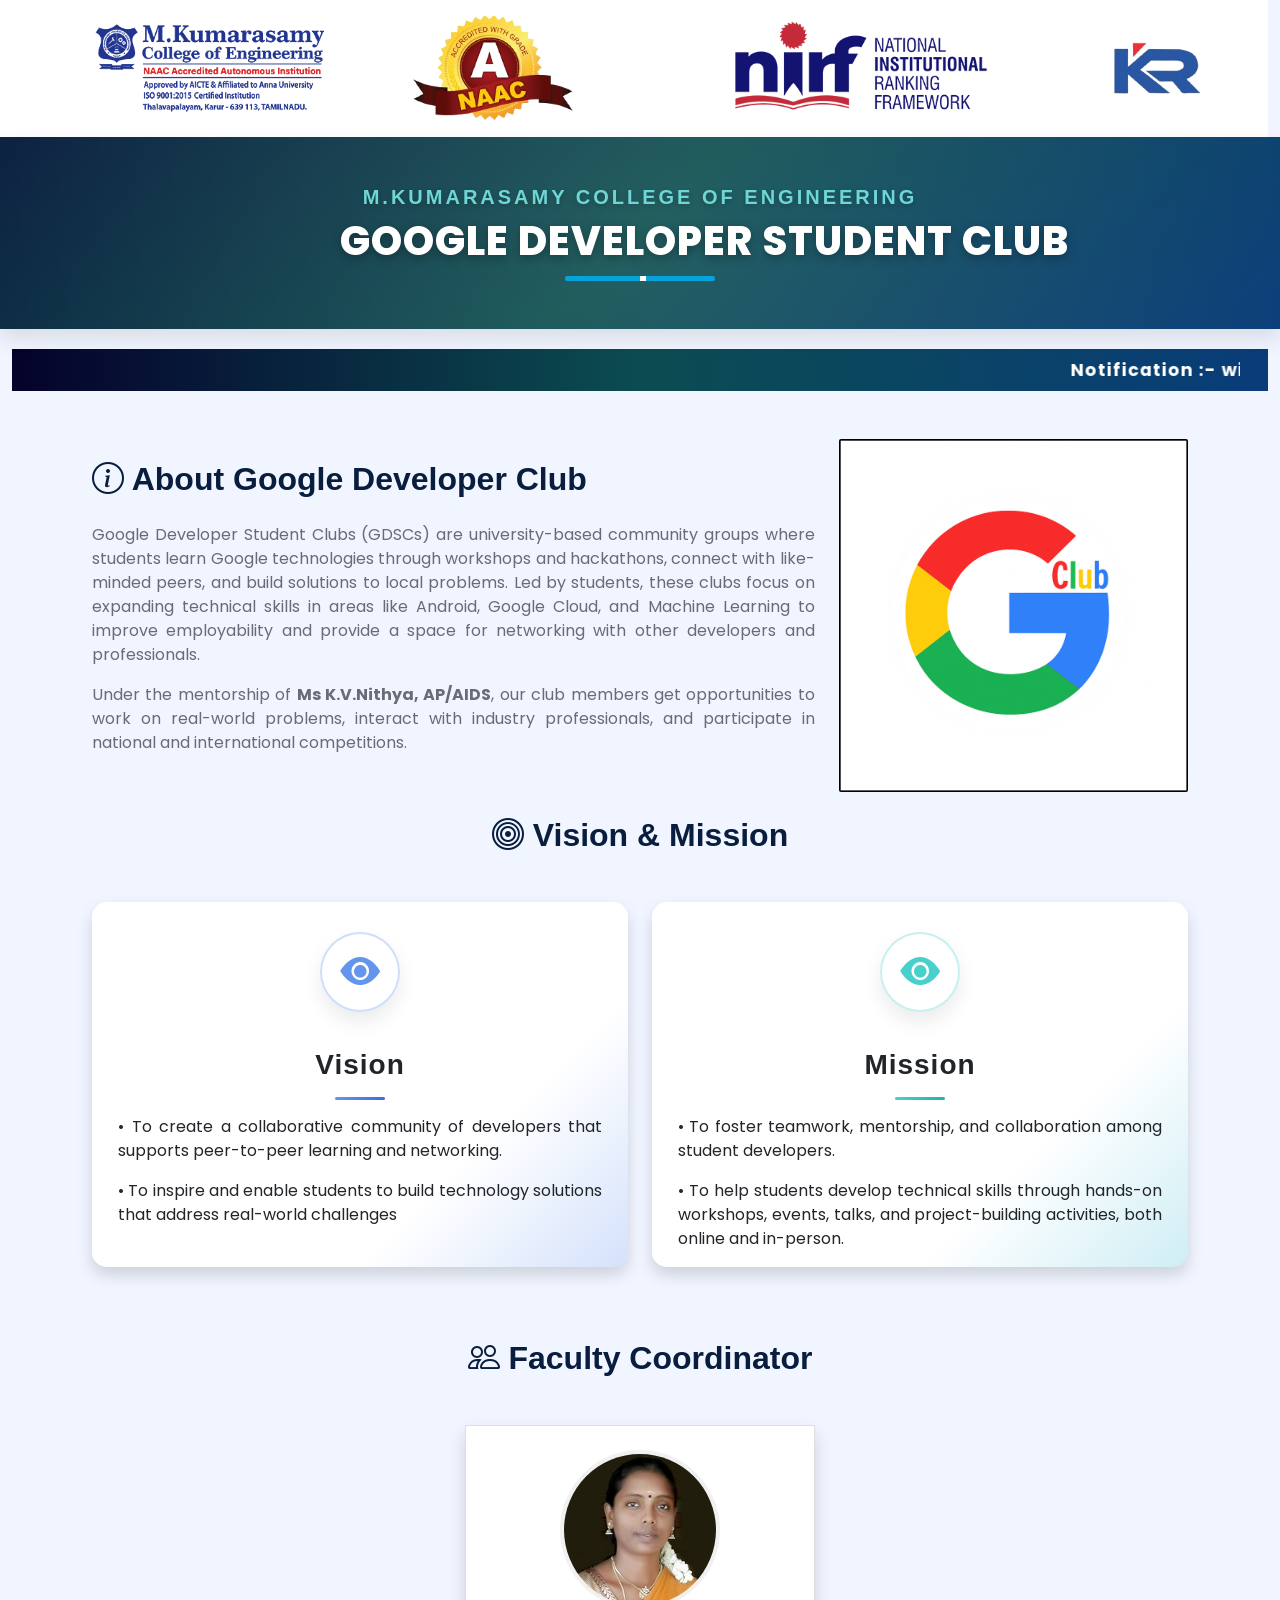
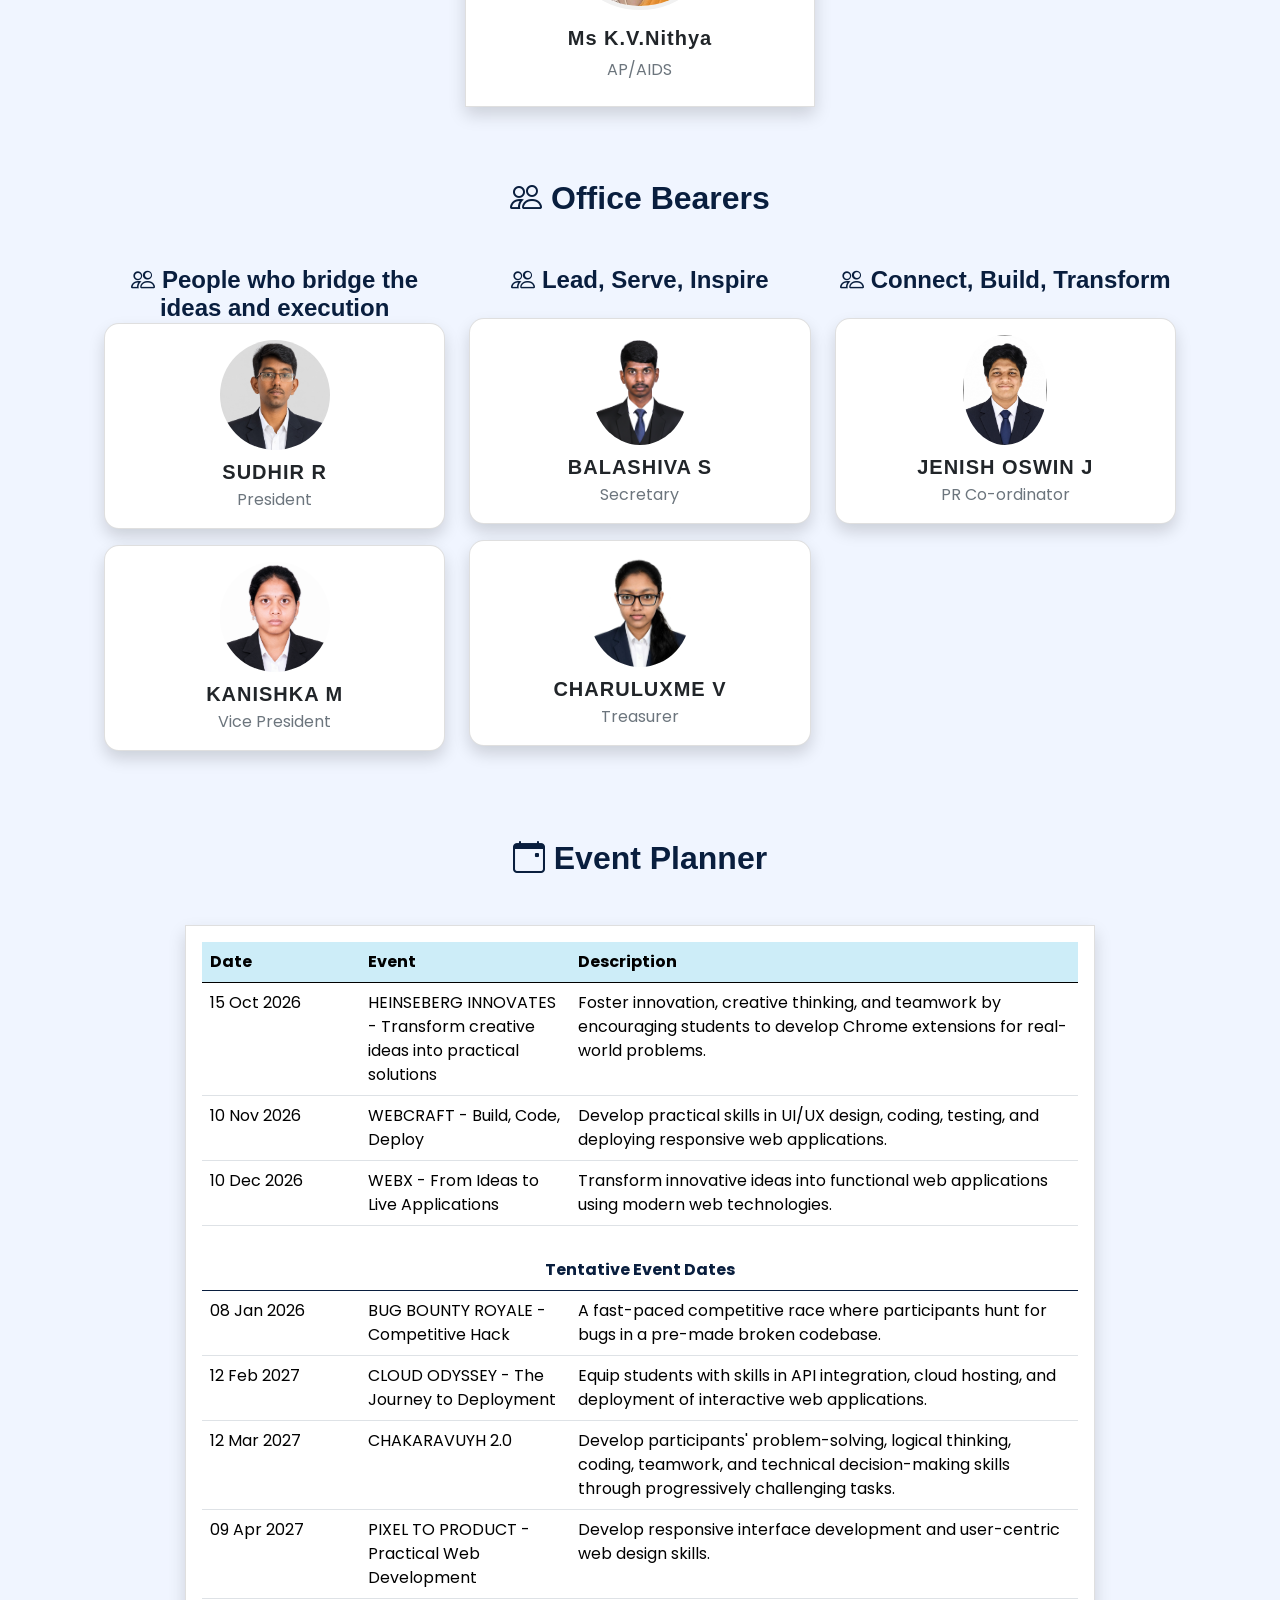
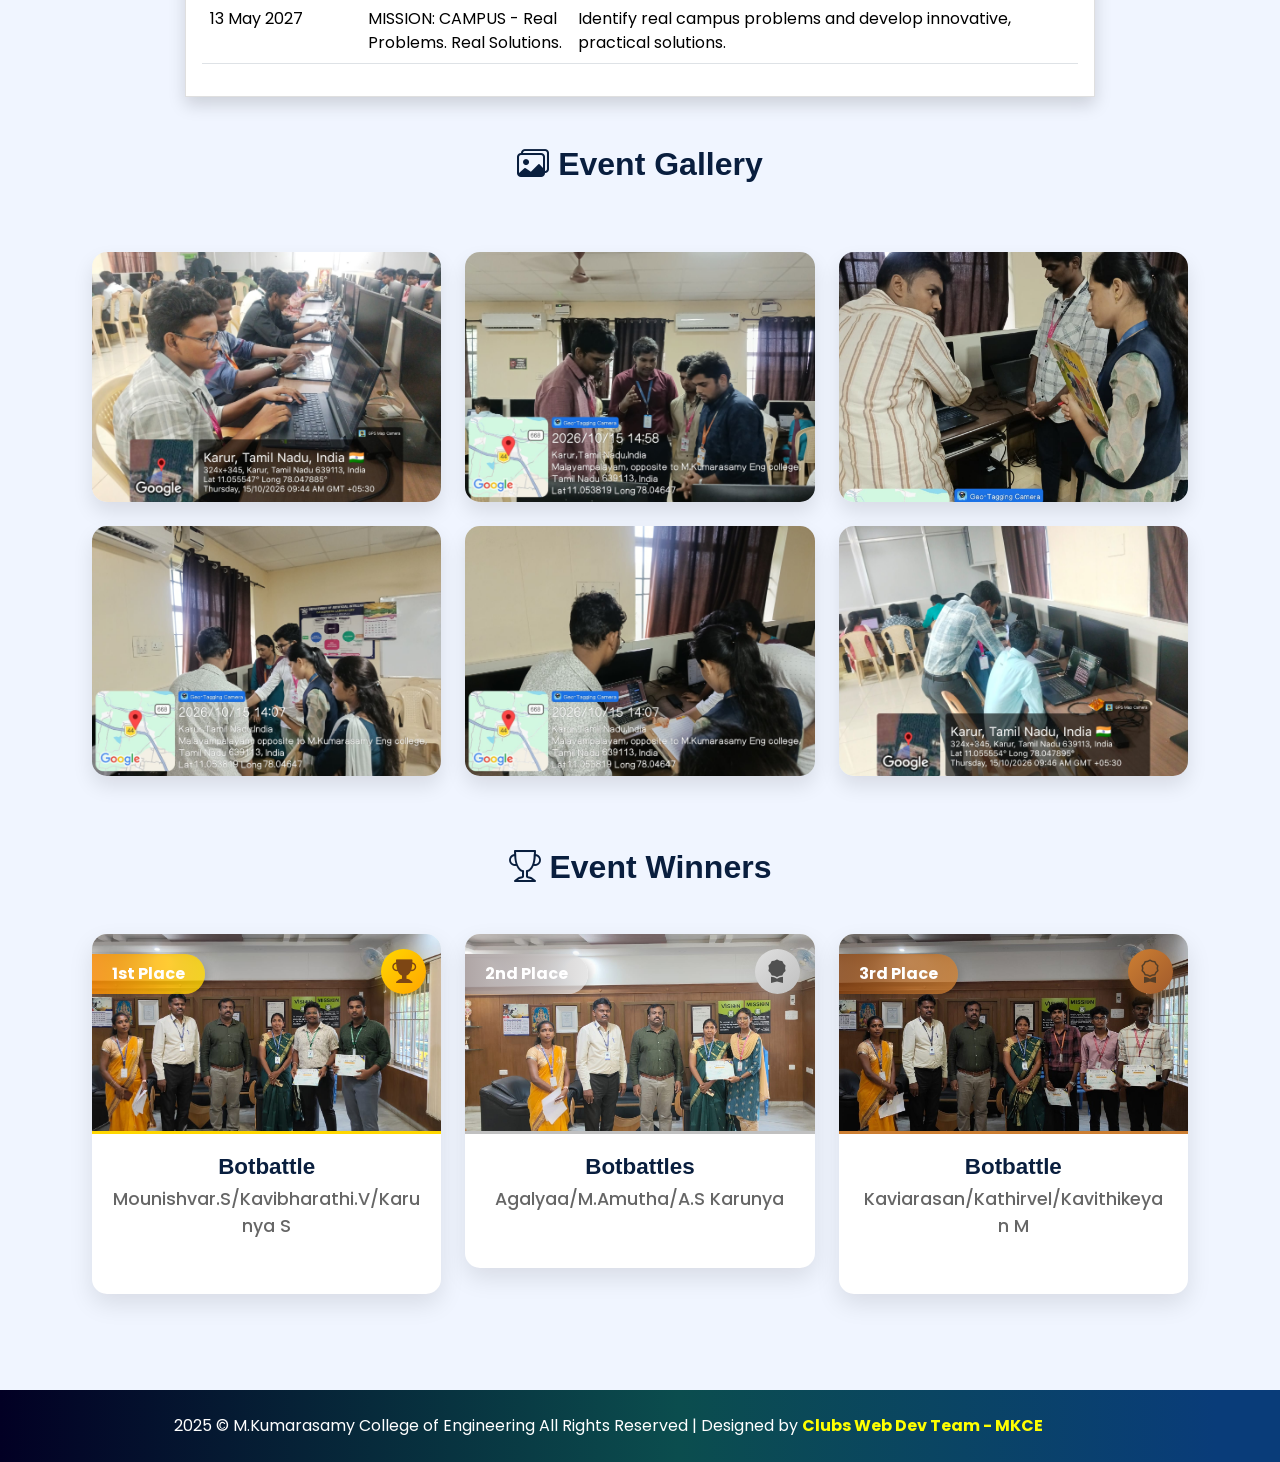
<file: google_club.html>
<!DOCTYPE html>
<html lang="en">

<head>

  <link href="css/iot-club.css" rel="stylesheet">


  <!-- Bootstrap JS (with Popper) -->
  <script src="https://cdn.jsdelivr.net/npm/bootstrap@5.3.3/dist/js/bootstrap.bundle.min.js"></script>
  <link href="https://cdn.jsdelivr.net/npm/bootstrap@5.3.3/dist/css/bootstrap.min.css" rel="stylesheet">

  <!-- Meta & head links moved here for proper responsiveness -->
  <meta charset="UTF-8">
  <meta http-equiv="X-UA-Compatible" content="IE=edge">
  <meta name="viewport" content="width=device-width, initial-scale=1, viewport-fit=cover">
  <title>M.Kumarasamy College of Engineering, Karur - MKCE</title>
  <link href="images/favicon.ico" rel="icon">

  <!-- Existing project styles -->
  <link href="css/bootstrap1.min.css" rel="stylesheet">
  <link href="css/all.min.css" rel="stylesheet">
  <link href="css/bootstrap-icons.css" rel="stylesheet">
  <link rel="stylesheet" href="css/header2.css">
  <link href="css/remixicon.css" rel="stylesheet">
  <link href="css/style.css" rel="stylesheet">
  <!-- New: responsive overrides (non-invasive) -->
  <link href="css/responsive.css" rel="stylesheet">

  

  <style>
   
  /* Reset text direction issues */
  h5, p {
    writing-mode: horizontal-tb !important;
    text-orientation: mixed !important;
    white-space: normal !important;
  }

  /* Keep cards neat */
  .card {
    border-radius: 15px;
    overflow: hidden;
  }
 
  .card img {
    border: 4px solid #f1f1f1;
  }

    .jus {
      text-align: justify;
    }

    @media (min-width: 768px) {
      /* Only make explicitly fluid images expand */
      .img-fluid {
        width: 100%;
        height: auto;
      }
    }

    /* Remove broad overrides that conflict with Bootstrap grid */


    .center {
      display: block;
      margin-left: auto;
      margin-right: auto;
      width: 50%;
    }

    .imageban {
      width: 100%;
      height: 40vh;
      background-position: center;
      background-size: cover;
      background-image: url("images/banner.png");
    }

    .bgli {

      background: linear-gradient(red, #FF3366, green);
      -webkit-background-clip: text;
      background-clip: text;
      -webkit-text-fill-color: transparent;
    }


    /* Style the PDF modal (avoid Bootstrap .modal class conflicts) */
    .pdf-modal {
      display: none;
      position: fixed;
      top: 0;
      left: 0;
      width: 100%;
      height: 100%;
      background-color: rgba(0, 0, 0, 0.7);
    }

    /* Style the PDF modal content */
    .pdf-modal-content {
      position: relative;
      width: 80%;
      height: auto;
      max-width: 800px;
      margin: 0 auto;
      background-color: white;
      padding: 20px;
      box-shadow: 0px 0px 10px 2px rgba(0, 0, 0, 0.2);

    }

    /* Style the PDF modal close button */
    .pdf-modal-close {
      position: absolute;
      top: 10px;
      right: 10px;
      font-size: 30px;
      cursor: pointer;
    }

    .btn {
      border-radius: 50px;
      /* Adjust the radius to control the roundness */
      background: linear-gradient(109.6deg, rgb(0, 0, 0) 11.2%, rgb(11, 132, 145) 91.1%);
      color: #fff;
      /* Change to your desired text color */
      padding: 10px 20px;
      /* Adjust padding as needed */
      font-size: 16px;
      /* Change to your desired font size */
      text-transform: uppercase;
      /* Optional, to make the text uppercase */
      position: relative;
      /* Needed for reflection effect */
    }

    .btn:after {
      content: "";
      position: absolute;
      top: 100%;
      left: 0;
      width: 100%;
      height: 5px;
      /* Adjust the height of the reflection */
      background: rgba(0, 0, 0, 0.2);
      /* Reflection color */
      border-radius: 50px;
      /* Match the button's border-radius */
    }

    /* Additional styling for when the button is hovered over */
    .btn:hover {
      color: white !important;
      background: linear-gradient(109.6deg, rgb(11, 132, 145) 11.2%, rgb(0, 0, 0) 91.1%);
      transform: translateY(-3px);
      box-shadow: 0 5px 15px rgba(0, 0, 0, 0.3);
      transition: all 0.3s ease;
    }

    /* Specifically for event register buttons */
    .card .btn-primary {
      background: linear-gradient(to right, #0b4d4e, #093c79);
      border: none;
      position: relative;
      overflow: hidden;
      z-index: 1;
      transition: all 0.3s ease;
    }

    .card .btn-primary:hover {
      background: linear-gradient(to right, #093c79, #0b4d4e);
      transform: translateY(-3px);
      box-shadow: 0 5px 15px rgba(9, 60, 121, 0.4);
    }

    .card .btn-primary::before {
      content: '';
      position: absolute;
      top: 0;
      left: -100%;
      width: 100%;
      height: 100%;
      background: linear-gradient(90deg, rgba(255, 255, 255, 0) 0%, rgba(255, 255, 255, 0.2) 50%, rgba(255, 255, 255, 0) 100%);
      transition: left 0.7s ease;
      z-index: -1;
    }

    .card .btn-primary:hover::before {
      left: 100%;
    }
  </style>
</head>

<body>
  <div class="row k text-center p-3" style="background-color: #ffffff;">
    <div class="col-12">
      <img src="images/mkce-header_new.png" class="img-fluid" alt="MKCE Accreditations">
    </div>
  </div>


  <!-- Head metadata and styles are now correctly placed in <head> for responsiveness -->
  <style>
    /* red alert style */
    .custom-alert {
      position: fixed;
      top: 20px;
      left: 50%;
      transform: translateX(-50%);
      background-color: #ff4d4d;
      color: white;
      padding: 12px 20px;
      border-radius: 8px;
      font-size: 16px;
      font-weight: bold;
      z-index: 99999;
      box-shadow: 0 4px 10px rgba(0, 0, 0, 0.3);
    }

    @keyframes fadeIn {
      from {
        opacity: 0;
        transform: translate(-50%, -10px);
      }

      to {
        opacity: 1;
        transform: translate(-50%, 0);
      }
    }
  </style>

  <style>
    /* Default styles for the div */
    .k {
      width: 100%;
    }

    .k2 {
      width: 10%;
    }

    /* Styles for screens up to 767px width (mobile devices) */
    @media screen and (max-width: 767px) {
      .k {
        width: 100%;
      }
    }

    @media (max-width: 768px) {
      .k2 {
        display: none;
      }
    }

    /*=============== GOOGLE FONTS ===============*/
    @import url("https://fonts.googleapis.com/css2?family=Montserrat:wght@400;600&display=swap");

    /*=============== VARIABLES CSS ===============*/
    :root {
      --header-height: 3.5rem;

      /*========== Colors ==========*/
      /*Color mode HSL(hue, saturation, lightness)*/
      --black-color: hsl(220, 24%, 12%);
      --black-color-light: hsl(220, 24%, 15%);
      --black-color-lighten: hsl(220, 20%, 18%);
      --white-color: #fff;
      --body-color: hsl(220, 100%, 97%);

      /*========== Font and typography ==========*/
      /*.5rem = 8px | 1rem = 16px ...*/
      --body-font: "Montserrat", sans-serif;
      --normal-font-size: .938rem;

      /*========== Font weight ==========*/
      --font-regular: 400;
      --font-semi-bold: 600;

      /*========== z index ==========*/
      --z-tooltip: 10;
      --z-fixed: 100;
    }

    /*========== Responsive typography ==========*/
    @media screen and (min-width: 1024px) {
      :root {
        --normal-font-size: 1rem;
      }
    }

    /*=============== BASE ===============*/
    * {
      box-sizing: border-box;
      padding: 0;
      margin: 0;
    }

    body {
      font-family: var(--body-font);
      font-size: var(--normal-font-size);
      background-color: var(--body-color);
    }

    ul {
      list-style: none;
      /* Color highlighting when pressed on mobile devices */
      /*-webkit-tap-highlight-color: transparent;*/
    }

    a {
      text-decoration: none;
    }

    /*=============== REUSABLE CSS CLASSES ===============*/
    .container {
      max-width: 1120px;
      margin-inline: 1.5rem;
    }

    /*=============== HEADER ===============*/
    .header {
      position: relative;
      top: 0;
      left: 0;
      width: 100%;
      background-color: hsl(216.2, 74.6%, 13.9%);
      box-shadow: 0 2px 16px hsla(220, 32%, 8%, .3);
      z-index: var(--z-fixed);
    }


    /*=============== Menu bar ===============*/



    #container {
      position: relative;
      width: 100%;
      margin: 0 auto;
    }

    #container:after {
      content: "";
      display: block;
      clear: both;
      height: 0;
    }

    #menu {
      position: relative;
      float: left;
      width: 100%;
      padding: 0 20px;
      border-radius: 3px;
      box-shadow: inset 0 1px 1px rgba(255, 255, 255, 0.5),
        inset 0 -1px 0 rgba(0, 0, 0, 0.15), 0 1px 3px rgba(0, 0, 0, 0.15);
      background-image: linear-gradient(to top, #09203f 0%, #537895 100%);



      z-index: 9997;
    }

    #menu,
    #menu ul {
      list-style: none;
    }

    #menu>li {
      float: left;
      position: relative;
      border-right: 1px solid rgba(0, 0, 0, 0.1);
      box-shadow: 1px 0 0 rgba(255, 255, 255, 0.25);
      /* perspective: 1000px; */
    }

    #menu>li:first-child {
      border-left: 1px solid rgba(255, 255, 255, 0.25);
      box-shadow: -1px 0 0 rgba(0, 0, 0, 0.1), 1px 0 0 rgba(255, 255, 255, 0.25);
    }

    #menu a,
    #menu span {
      display: block;
      position: relative;
      z-index: 9998;
      padding: 13px 20px 13px 20px;
      text-decoration: none;
      color: white;
      line-height: 1;
      font-weight: 400;
      font-size: 16px;
      letter-spacing: -0.05em;
      background: transparent;

      transition: all 0.25s ease-in-out;
    }

    #menu>li:hover>a,
    #menu>li:hover>span {
      background: #333;
      color: rgba(0, 223, 252, 1);
      text-shadow: none;
    }

    #menu li ul {
      position: absolute;
      left: 0;
      z-index: 1;
      width: 250px;
      padding: 0;
      opacity: 0;
      visibility: hidden;
      border-bottom-left-radius: 4px;
      border-bottom-right-radius: 4px;
      background: transparent;
      /* overflow: hidden; */
      transform-origin: 50% 0%;
      z-index: 10000;
      animation: swingdown 1s ease;
      animation-play-state: paused;
    }

    #menu li:hover ul {
      padding: 15px 0;
      background-image: linear-gradient(60deg, #29323c 0%, #485563 100%);
      opacity: 1;
      visibility: visible;
      box-shadow: 1px 1px 7px rgba(0, 0, 0, 0.5);
      animation-play-state: running;
    }

    @keyframes swingdown {
      0% {
        opacity: 0.99999;
        transform: rotateX(90deg);
      }

      30% {
        transform: rotateX(-20deg) rotateY(5deg);
        animation-timing-function: ease-in-out;
      }

      65% {
        transform: rotateX(20deg) rotateY(-3deg);
        animation-timing-function: ease-in-out;
      }

      100% {
        transform: rotateX(0);
        animation-timing-function: ease-in-out;
      }
    }

    #menu li li a {
      padding-left: 15px;
      font-weight: 400;
      color: #ddd;
      text-shadow: none;
      border-top: dotted 1px transparent;
      border-bottom: dotted 1px transparent;
      transition: all 0.15s linear;
    }

    #menu li li a:hover {
      color: rgba(0, 223, 252, 1);
      border-top: dotted 1px rgba(255, 255, 255, 0.15);
      border-bottom: dotted 1px rgba(255, 255, 255, 0.15);
      background: rgba(0, 223, 252, 0.02);
    }

    /* Add this to your existing CSS file or create a new one */
    .mobile-menu-toggle {
      display: none;
      font-size: 24px;
      cursor: pointer;
    }

    @media only screen and (max-width: 768px) {
      #menu {
        display: none;
        padding: 20px;
        /* Adjust spacing as needed */
      }

      .mobile-menu-toggle {
        display: block;
        text-align: right;
        padding: 15px;
        background-image: linear-gradient(to top, #09203f 0%, #537895 100%);
        color: #fff;
      }

      .toggle-group {
        width: 100%;
      }

      .toggle-group>a {
        width: 100%;
        box-sizing: border-box;
      }
    }

    /* Add this CSS for mobile responsiveness */
    @media only screen and (max-width: 768px) {
      body {
        padding: 15px;
        /* Adjust padding for smaller screens */
      }

      #container {
        width: 100%;
        /* Make the container full width */
      }

      #menu {
        float: none;
        width: 100%;
        padding: 0;
        border-radius: 0;
        box-shadow: none;
        background-image: linear-gradient(60deg, #29323c 0%, #485563 100%);
      }

      #menu>li {
        float: none;
        position: static;
        border: none;
        box-shadow: none;
      }

      #menu>li:first-child {
        border: none;
        box-shadow: none;
      }

      #menu a {
        padding: 10px;
        font-size: 14px;
        /* Increase font size for better readability */
      }

      #menu>li:hover>a {
        background: transparent;
        color: rgba(0, 223, 252, 1);
      }

      #menu li ul {
        position: static;
        width: 100%;
        padding: 0;
        opacity: 1;
        visibility: visible;
        border-radius: 0;
        box-shadow: none;
        background: #333;
        overflow: visible;
        transform-origin: 50% 50%;
      }

      #menu li:hover ul {
        padding: 10px 0;
        background: #333;
        box-shadow: none;
        animation: none;
      }

      @keyframes swingdown {
        /* Remove the animation for smaller screens */
      }

      #menu li li a {
        padding-left: 15px;
        font-weight: 400;
        color: #ddd;
        border-top: 1px solid rgba(255, 255, 255, 0.15);
        border-bottom: 1px solid rgba(255, 255, 255, 0.15);
        transition: none;
      }

      #menu li li a:hover {
        color: rgba(0, 223, 252, 1);
        background: rgba(0, 223, 252, 0.02);
      }
    }

    .wide-submenu {
      width: 600px;
      /* Adjust width as needed */
    }

    .bg-dark2 {
      background: linear-gradient(90deg, rgba(2, 0, 36, 1) 0%, rgba(11, 77, 78, 1) 53%, rgba(9, 60, 121, 1) 95%);
    }

    #payments-sub-menu {
      display: none;
    }

    .payments-menu-group:hover #payments-sub-menu {
      display: block;
    }

    .dropdown-toggle-no-caret::after {
      display: none !important;
    }

    .dropdown-menu {
      background-image: linear-gradient(60deg, #29323c 0%, #485563 100%);
      /* Set the background color for the submenu */
    }

    .dropdown-item {
      color: #fff;
      /* Set the text color for the submenu items */
    }

    .dropdown-item:hover {
      color: rgba(0, 223, 252, 1);
      background: rgba(0, 223, 252, 0.02);
    }
  </style>

  <!--Title/Header starts -->

  <div class="title-section wow fadeInUp">
    <div class="container-fluid py-5">
      <div class="section-title text-center position-relative pb-3 mb-5 mx-auto" style="max-width: 600px;">
        <h5 class="fw-bold text-uppercase title-subtitle">M.Kumarasamy College of Engineering</h5>
        <h1 class="mb-0 title-main"><center>Google Developer Student Club</h1></center>


      </div>
    </div>
  </div>

  <style>
    .title-section {
      background: linear-gradient(135deg, rgba(9, 30, 62, 1) 0%, rgba(11, 77, 78, 1) 50%, rgba(9, 60, 121, 1) 100%);
      position: relative;
      overflow: hidden;
      margin-bottom: 20px;
      box-shadow: 0 10px 20px rgba(0, 0, 0, 0.1);
    }

    /* Prevent title from wrapping undesirably, but allow better fit on small screens */
    .title-main {
      display: inline-flex;
      align-items: center;
      white-space: nowrap;
      overflow: visible;
    }

    .title-section::before {
      content: "";
      position: absolute;
      top: -50%;
      left: -50%;
      width: 200%;
      height: 200%;
      background: radial-gradient(circle, rgba(255, 255, 255, 0.1) 0%, rgba(255, 255, 255, 0) 60%);
      animation: pulse 8s infinite;
    }

    @keyframes pulse {
      0% {
        transform: scale(0.8);
        opacity: 0.5;
      }

      50% {
        transform: scale(1.2);
        opacity: 0.2;
      }

      100% {
        transform: scale(0.8);
        opacity: 0.5;
      }
    }

    .title-subtitle {
      color: #6fd6d6 !important;
      letter-spacing: 3px;
      text-shadow: 0 2px 5px rgba(0, 0, 0, 0.2);
      position: relative;
      z-index: 2;
    }

    .title-main {
      color: white;
      font-weight: 900;
      letter-spacing: 1px;
      text-shadow: 0 3px 10px rgba(0, 0, 0, 0.3);
      position: relative;
      z-index: 2;
      font-size: 2.5rem;
      text-transform: uppercase;
    }

    .title-main i {
      margin-right: 10px;
      color: #6fd6d6;
    }

    /* Keep the light-blue page gutter visible on both sides when the window is resized.
       The base .container used a fixed 1.5rem margin on top of width:100%, which pushed
       content past the screen edges. */
    /* offsets the grid row's negative margins so the page never scrolls sideways */
    .container-flex {
      padding-left: 12px;
      padding-right: 12px;
    }

    .container-flex .container {
      display: block;
      margin-left: auto;
      margin-right: auto;
      width: 100%;
    }

    /* Let columns shrink below their content width (long names, tables) instead of overflowing */
    .container-flex .row > [class*="col-"] {
      min-width: 0;
      max-width: 100%;
    }

    .event-planner .card {
      min-width: 0;
      max-width: 100%;
    }

    .winner-info .team {
      overflow-wrap: anywhere;
    }

    @media (min-width: 769px) and (max-width: 1199.98px) {
      body {
        padding-left: 15px;
        padding-right: 15px;
      }
    }

    /* Long club name: shrink and wrap on smaller screens so it stays inside the banner */
    @media (max-width: 767.98px) {
      .title-section .container-fluid {
        padding-left: clamp(1.25rem, 6vw, 3rem) !important;
        padding-right: clamp(1.25rem, 6vw, 3rem) !important;
      }

      .title-section .title-main {
        white-space: normal;
        text-wrap: balance;
        font-size: clamp(1.25rem, 5.5vw, 2.1rem);
        line-height: 1.2;
        max-width: 100%;
        overflow-wrap: anywhere;
      }

      .title-section .title-subtitle {
        font-size: clamp(.8rem, 3.2vw, 1.1rem);
        letter-spacing: 2px;
      }
    }
  </style>


<div class="container-fluid">
  <div class="row text-white py-2 px-3" style="background: linear-gradient(to right, #05022C,#0B4C51 ,#093C79);">
    <div class="col-12">
      <marquee style="color: rgb(255, 255, 255); font-weight: bold; font-size: 1.1rem; letter-spacing: 1px; width: 100%; display: block;">
        Notification :- will be updated soon...
      </marquee>
    </div>
  </div>
</div>

<br>
<br>

  <!-- About Section Start -->

  <div class="container-flex wow fadeInUp">
    <div class="row justify-content-center">

      <div class="pdf-modal" id="pdfModal">
        <div class="pdf-modal-content">
          <span class="pdf-modal-close" id="closeModal">×</span>
          <iframe id="pdfIframe" src="" frameborder="0" width="100%" height="70vh"></iframe>
        </div>
      </div>

      <!-- About Section with Image -->
      <div class="container mb-4">
        <div class="row align-items-center">
          <div class="col-lg-8">
            <h2 class="mb-4"><i class="bi bi-info-circle"></i> About Google Developer Club</h2>
            <p class="jus"> Google Developer Student Clubs (GDSCs) are university-based community groups where students learn Google technologies through workshops and hackathons, connect with like-minded peers, and build solutions to local problems. Led by students, these clubs focus on expanding technical skills in areas like Android, Google Cloud, and Machine Learning to improve employability and provide a space for networking with other developers and professionals. </p>
            
            <p class="jus">Under the mentorship of <b>Ms K.V.Nithya, AP/AIDS</b>, our club members get opportunities to
              work on real-world problems, interact with industry professionals, and participate in national and
              international competitions.</p>
          </div>
          <div class="col-lg-4">
            <div class="rounded overflow-hidden">
              <img src="images/raaa.jpg" class="img-fluid" alt="IoT Club">
            </div>
          </div>
        </div>
      </div>

      <!-- Vision & Mission Cards -->
      <h2 class="text-center mb-5"><i class="bi bi-bullseye"></i> Vision & Mission</h2>
      <div class="container mb-5">
        <div class="row">
          <div class="col-lg-6 mb-4">
            <div class="card h-100 shadow vision-card">
              <div class="card-icon-wrapper vision">
                <div class="card-icon">
                  <i class="bi bi-eye-fill"></i>
                </div>
              </div>
              <div class="card-body text-center">
                <h3 class="card-title">Vision</h3>
                <div class="card-divider vision"></div>
                <p class="card-text jus">•	To create a collaborative community of developers that supports peer-to-peer learning and networking.
<p class="card-text jus">•	To inspire and enable students to build technology solutions that address real-world challenges
</p>
              </div>
            </div>
          </div>
          <div class="col-lg-6 mb-4">
            <div class="card h-100 shadow mission-card">
              <div class="card-icon-wrapper mission">
                <div class="card-icon">
                  <i class="bi bi-eye-fill"></i>
                </div>
              </div>
              <div class="card-body text-center">
                <h3 class="card-title">Mission</h3>
                <div class="card-divider mission"></div>
               <p class="card-text jus">•	To foster teamwork, mentorship, and collaboration among student developers.</p>
                 <p class="card-text jus">•	To help students develop technical skills through hands-on workshops, events, talks, and project-building activities, both online and in-person.</p>
              </div>
            </div>
          </div>
        </div>
      </div>

      <style>
        .vision-card,
        .mission-card {
          border: none;
          border-radius: 15px;
          overflow: hidden;
          transition: all 0.3s ease;
          position: relative;
          z-index: 1;
        }

        .vision-card {
          background: linear-gradient(135deg, rgba(255, 255, 255, 1) 70%, rgba(100, 149, 237, 0.2) 100%);
        }

        .mission-card {
          background: linear-gradient(135deg, rgba(255, 255, 255, 1) 70%, rgba(72, 209, 204, 0.2) 100%);
        }

        .vision-card:hover,
        .mission-card:hover {
          transform: translateY(-10px);
          box-shadow: 0 15px 30px rgba(0, 0, 0, 0.1) !important;
        }

        .card-icon-wrapper {
          text-align: center;
          padding-top: 30px;
        }

        .card-icon {
          display: inline-flex;
          align-items: center;
          justify-content: center;
          width: 80px;
          height: 80px;
          border-radius: 50%;
          font-size: 2.5rem;
          margin-bottom: 10px;
          background: white;
          box-shadow: 0 10px 20px rgba(0, 0, 0, 0.08);
        }

        .card-icon-wrapper.vision .card-icon {
          color: #6495ED;
          border: 2px solid rgba(100, 149, 237, 0.3);
        }

        .card-icon-wrapper.mission .card-icon {
          color: #48D1CC;
          border: 2px solid rgba(72, 209, 204, 0.3);
        }

        .card-title {
          margin-top: 10px;
          font-weight: 600;
          letter-spacing: 1px;
        }

        .card-divider {
          height: 3px;
          width: 50px;
          margin: 15px auto;
          border-radius: 5px;
        }

        .card-divider.vision {
          background: linear-gradient(90deg, #6495ED, #4169E1);
        }

        .card-divider.mission {
          background: linear-gradient(90deg, #48D1CC, #20B2AA);
        }

        .card-text {
          padding: 0 10px;
        }
      </style>

<!-- Faculty Incharge Section -->
<h2 class="text-center mb-5 google-faculty-heading"><i class="bi bi-people"></i> Faculty Coordinator</h2>
<div class="container mb-5 contact-social google-faculty-section">
  <div class="row justify-content-center">
    <div class="col-lg-4 col-md-6 col-sm-8 col-10 mb-4 google-faculty-column">
      <div class="card faculty-card google-faculty-card text-center h-100 shadow" aria-label="Faculty Coordinator">
        <div class="card-body">
          <img src="images/fac_googl.jpg" alt="Ms K.V.Nithya" class="faculty-avatar rounded-circle mx-auto d-block" loading="lazy">
          <h5 class="card-title mt-3">Ms K.V.Nithya</h5>
          <p class="card-text text-muted">AP/AIDS</p>
        </div>
      </div>
    </div>
  </div>
</div>
<style>
  /* Tweak only the faculty card visuals for consistency */
  .faculty-card .faculty-avatar {
    width: clamp(110px, 30vw, 150px);
    height: clamp(110px, 30vw, 150px);
    object-fit: cover;
    border: 4px solid #f1f1f1;
  }
  /* Improve look on laptops/desktops */
  @media (min-width: 992px) {
    .faculty-card .faculty-avatar {
      width: clamp(160px, 12vw, 200px);
      height: clamp(160px, 12vw, 200px);
    }
    .faculty-card .card-body { padding: 2rem; }
  }
  .faculty-card .card-title { font-weight: 600; }
  .faculty-card .card-body { padding: 1.5rem; }
  .faculty-card { border-radius: 15px; overflow: hidden; }
  .faculty-card:hover { transform: translateY(-4px); transition: transform .2s ease; }
  @media (max-width: 767.98px) {
    .google-faculty-heading {
      margin: 0 auto 2.5rem !important;
      font-size: 1.4rem !important;
      line-height: 1.25;
    }
    .google-faculty-section.container {
      display: block;
      width: 100%;
      min-width: 0;
      margin-inline: auto;
    }
    .google-faculty-section > .row {
      width: 100%;
      min-width: 0;
      margin-inline: 0;
    }
    .google-faculty-column {
      display: flex;
      justify-content: center;
      flex: 0 0 100%;
      width: 100%;
      max-width: 100%;
      padding-inline: 0;
    }
    .google-faculty-card {
      width: min(280px, 80vw);
      max-width: 100%;
      margin-inline: auto;
      border: 1px solid #e0e5ed;
      border-radius: 0 !important;
      box-shadow: 0 5px 12px rgba(9, 30, 62, .14) !important;
    }
    .google-faculty-card .card-body {
      padding: 1.5rem !important;
    }
    .google-faculty-card .faculty-avatar {
      width: 110px;
      height: 110px;
      margin: 0 auto .35rem !important;
      border: 3px solid #f1f1f1;
    }
    .google-faculty-card .card-title {
      margin: .75rem 0 .4rem !important;
      font-size: .9rem;
      line-height: 1.25;
    }
    .google-faculty-card .card-text {
      margin: 0;
      font-size: .72rem;
      line-height: 1.2;
    }
  }
</style>


<!-- Board Bearers Section -->
<style>
  /* Keep the mobile profiles inset and separated, like the other club pages. */
  @media (max-width: 767.98px) {
    .google-office-bearers {
      width: 100%;
      min-width: 0;
      padding-inline: 0;
      background: #f0f4ff;
    }
    .google-office-bearers > .container {
      display: block;
      width: 100%;
      max-width: 100%;
      margin-inline: auto;
      padding-inline: 24px;
    }
    .google-office-bearers > .container > .row {
      width: 100%;
      min-width: 0;
      margin-inline: 0;
    }
    .google-office-bearers > .container > .row > div {
      flex: 0 0 100%;
      width: 100%;
      max-width: 100%;
      min-width: 0;
      padding-inline: 0;
    }
    .google-office-bearers .office-bearer-group-title {
      min-height: 0;
      margin: 0 auto .75rem !important;
      font-size: .9rem !important;
      line-height: 1.25;
    }
    .google-office-bearers .office-bearers-title {
      margin: 0 auto 1.1rem !important;
      font-size: 1.1rem !important;
      line-height: 1.25;
    }
    .google-office-bearers .board-bearer-card {
      width: 100%;
      margin: 0 auto .85rem !important;
      background: #fff;
      border: 1px solid #dce3ef;
      border-radius: 12px !important;
      box-shadow: 0 5px 12px rgba(9, 30, 62, .14) !important;
      overflow: hidden;
    }
    .google-office-bearers .board-bearer-card .card-body {
      padding: .8rem .85rem !important;
    }
    .google-office-bearers .board-bearer-card img.rounded-circle {
      width: 72px !important;
      height: 72px !important;
      margin: 0 auto .55rem !important;
      padding: 2px;
      border: 2px solid #151b74 !important;
      border-radius: 50% !important;
      object-fit: cover;
    }
    .google-office-bearers .board-bearer-card .card-title {
      margin: 0 0 .15rem !important;
      color: #11135e;
      font-size: .9rem;
      font-weight: 700;
      letter-spacing: 0;
    }
    .google-office-bearers .board-bearer-card .card-text {
      color: #697386 !important;
      font-size: .72rem;
      line-height: 1.2;
    }
    /* Use inset, single-column event sections on phones. */
    .google-event-planner.container,
    .google-event-gallery.container,
    .google-event-winners.container {
      display: block;
      width: calc(100% - 48px);
      max-width: calc(100% - 48px);
      min-width: 0;
      margin-inline: auto;
      padding-inline: 0;
    }
    .google-event-planner > .row,
    .google-event-gallery > .row,
    .google-event-winners > .row {
      width: 100%;
      min-width: 0;
      margin-inline: 0;
    }
    .google-event-planner > .row > div,
    .google-event-gallery > .row > div,
    .google-event-winners > .row > div {
      flex: 0 0 100%;
      width: 100%;
      max-width: 100%;
      min-width: 0;
      padding-inline: 0;
    }
    .google-event-planner .card {
      background: #fff;
      border: 1px solid #dce3ef;
      border-radius: 12px !important;
      box-shadow: 0 5px 12px rgba(9, 30, 62, .14) !important;
    }
    .google-event-planner .card-body {
      padding: .85rem !important;
    }
    .google-event-planner .table-responsive {
      width: 100%;
      min-width: 0;
      overflow-x: auto;
    }
    .google-event-planner table.table {
      width: 100%;
      min-width: 0;
      table-layout: fixed;
      border-collapse: collapse;
    }
    .google-event-planner table.table th,
    .google-event-planner table.table td {
      padding: .42rem !important;
      vertical-align: top;
      white-space: normal !important;
      overflow-wrap: anywhere;
      font-size: clamp(.62rem, 2.5vw, .78rem) !important;
      line-height: 1.3;
      border-right: 1px solid #d9e2ea;
    }
    .google-event-planner table.table th:last-child,
    .google-event-planner table.table td:last-child {
      border-right: 0;
    }
    .google-event-planner table.table col:nth-child(1),
    .google-event-planner table.table th:nth-child(1),
    .google-event-planner table.table td:nth-child(1) {
      width: 18% !important;
    }
    .google-event-planner table.table col:nth-child(2),
    .google-event-planner table.table th:nth-child(2),
    .google-event-planner table.table td:nth-child(2) {
      width: 24% !important;
    }
    .google-event-planner table.table col:nth-child(3),
    .google-event-planner table.table th:nth-child(3),
    .google-event-planner table.table td:nth-child(3) {
      width: 58% !important;
    }
    .google-event-planner table.table th[colspan="3"] {
      width: auto !important;
    }
    .google-event-gallery-title,
    .google-event-winners-title {
      margin: 0 auto 2.5rem !important;
      font-size: 1.4rem;
      line-height: 1.3;
    }
    .google-event-gallery .gallery-item {
      margin-bottom: 24px !important;
    }
    .google-event-gallery .gallery-card {
      border-radius: 15px;
      box-shadow: 0 5px 12px rgba(9, 30, 62, .14);
    }
    .google-event-gallery .gallery-image img {
      width: 100%;
      height: auto !important;
      aspect-ratio: 4 / 3;
      object-fit: cover;
    }
    .google-event-winners > .row > div {
      margin-bottom: 48px !important;
    }
    .google-event-winners .winner-card {
      border-radius: 15px;
      background: #fff;
      box-shadow: 0 10px 25px rgba(0, 0, 0, .1);
    }
    .google-event-winners .winner-img img {
      object-fit: contain;
      background: #fff;
    }
    .google-event-winners .winner-img {
      height: clamp(180px, 56vw, 240px) !important;
    }
    .google-event-winners .winner-info {
      padding: 20px;
      overflow-wrap: anywhere;
    }
  }
</style>
<section class="google-office-bearers" aria-labelledby="google-office-bearers-heading">
<h2 id="google-office-bearers-heading" class="text-center mb-5 office-bearers-title"><i class="bi bi-people"></i> Office Bearers</h2>
<div class="container mb-5">
  <div class="row justify-content-center">
    <!-- Section 1: President & Vice President -->
    <div class="col-lg-4 col-md-6 mb-4">
      <h4 class="text-center mb-0 office-bearer-group-title"><i class="bi bi-people"></i> People who bridge the ideas and execution</h4>
      <div class="board-bearer-card card text-center shadow mb-3">
        <div class="card-body p-3">
          <img src="images/google-president-sudhir.jpg" alt="SUDHIR R" class="rounded-circle mx-auto d-block mb-2">
          <h5 class="card-title mb-1">SUDHIR R</h5>
          <p class="card-text text-muted mb-0">President</p>
        </div>
      </div>
      <div class="board-bearer-card card text-center shadow mb-3">
        <div class="card-body p-3">
          <img src="images/google-vice-president-kanishka.png" alt="KANISHKA M" class="rounded-circle mx-auto d-block mb-2">
          <h5 class="card-title mb-1">KANISHKA M</h5>
          <p class="card-text text-muted mb-0">Vice President</p>
        </div>
      </div>
    </div>
    <!-- Section 2: Secretary & Treasurer -->
    <div class="col-lg-4 col-md-6 mb-4">
      <h4 class="text-center mb-4 office-bearer-group-title"><i class="bi bi-people"></i> Lead, Serve, Inspire</h4>
      <div class="board-bearer-card card text-center shadow mb-3">
        <div class="card-body p-3">
          <img src="images/google-secretary-balashiva.png" alt="BALASHIVA S" class="rounded-circle mx-auto d-block mb-2">
          <h5 class="card-title mb-1">BALASHIVA S</h5>
          <p class="card-text text-muted mb-0">Secretary</p>
        </div>
      </div>
      <div class="board-bearer-card card text-center shadow">
        <div class="card-body p-3">
          <img src="images/google-treasurer-charuluxme.jpg" alt="CHARULUXME V" class="rounded-circle mx-auto d-block mb-2">
          <h5 class="card-title mb-1">CHARULUXME V</h5>
          <p class="card-text text-muted mb-0">Treasurer</p>
        </div>
      </div>
    </div>
    <!-- Section 3: PR Coordinator -->
    <div class="col-lg-4 col-md-6 mb-4">
      <h4 class="text-center mb-4 office-bearer-group-title"><i class="bi bi-people"></i> Connect, Build, Transform</h4>
      <div class="board-bearer-card card text-center shadow mb-3">
        <div class="card-body p-3">
          <img src="images/google-pr-coordinator-jenish.jpg" alt="JENISH OSWIN J" class="rounded-circle mx-auto d-block mb-2">
          <h5 class="card-title mb-1">JENISH OSWIN J</h5>
          <p class="card-text text-muted mb-0">PR Co-ordinator</p>
        </div>
      </div>
    </div>
  </div>
</div>

</section>
      <!-- Event Planner -->
  <h2 class="text-center mb-5 event-planner-title"><i class="bi bi-calendar-event"></i> Event Planner</h2>
  <div class="container mb-5 event-planner google-event-planner">
        <div class="row justify-content-center">
          <div class="col-lg-10">
            <div class="card shadow">
              <div class="card-body">
                <div class="table-responsive">
                  <table class="table table-hover">
  <colgroup>
        <col style="width: 18%">
        <col style="width: 24%">
        <col style="width: 58%">
      </colgroup>

<thead class="table-primary">
                      <tr>
                        <th scope="col">Date</th>
                        <th scope="col">Event</th>
                        <th scope="col">Description</th>
                      </tr>
                    </thead>
<tbody>
<tr>
                        <td>15 Oct 2026</td>
                        <td>HEINSEBERG INNOVATES - Transform creative ideas into practical solutions</td>
                        <td>Foster innovation, creative thinking, and teamwork by encouraging students to develop Chrome extensions for real-world problems.</td>
                      </tr>
<tr>
                        <td>10 Nov 2026</td>
                        <td>WEBCRAFT - Build, Code, Deploy</td>
                        <td>Develop practical skills in UI/UX design, coding, testing, and deploying responsive web applications.</td>
                      </tr>
<tr>
                        <td>10 Dec 2026</td>
                        <td>WEBX - From Ideas to Live Applications</td>
                        <td>Transform innovative ideas into functional web applications using modern web technologies.</td>
                      </tr>
</tbody>
</table>
<table class="table table-hover mt-4">
  <colgroup>
        <col style="width: 18%">
        <col style="width: 24%">
        <col style="width: 58%">
      </colgroup>

<thead class="table-primary">
                      <tr><th colspan="3" class="text-center bg-white text-dark">Tentative Event Dates</th></tr>
                    </thead>
<tbody>
<tr>
                        <td>08 Jan 2026</td>
                        <td>BUG BOUNTY ROYALE - Competitive Hack</td>
                        <td>A fast-paced competitive race where participants hunt for bugs in a pre-made broken codebase.</td>
                      </tr>
<tr>
                        <td>12 Feb 2027</td>
                        <td>CLOUD ODYSSEY - The Journey to Deployment</td>
                        <td>Equip students with skills in API integration, cloud hosting, and deployment of interactive web applications.</td>
                      </tr>
<tr>
                        <td>12 Mar 2027</td>
                        <td>CHAKARAVUYH 2.0</td>
                        <td>Develop participants&#39; problem-solving, logical thinking, coding, teamwork, and technical decision-making skills through progressively challenging tasks.</td>
                      </tr>
<tr>
                        <td>09 Apr 2027</td>
                        <td>PIXEL TO PRODUCT - Practical Web Development</td>
                        <td>Develop responsive interface development and user-centric web design skills.</td>
                      </tr>
<tr>
                        <td>13 May 2027</td>
                        <td>MISSION: CAMPUS - Real Problems. Real Solutions.</td>
                        <td>Identify real campus problems and develop innovative, practical solutions.</td>
                      </tr>
</tbody>
</table>
                </div>
              </div>
            </div>
          </div>
        </div>
      </div>



      <!-- Event Gallery Section -->
      <h2 class="text-center mb-5 google-event-gallery-title"><i class="bi bi-images"></i> Event Gallery</h2>
      <div class="container mb-5 google-event-gallery">
        <div class="row gallery-container">
          <div class="col-lg-4 col-md-6 mb-4 gallery-item">
            <div class="gallery-card"><div class="gallery-image">
              <img src="images/google-event-2026-10-16-01.jpeg" alt="Students taking part in a hands-on Google Developer activity" class="img-fluid" loading="lazy">
            </div></div>
          </div>
          <div class="col-lg-4 col-md-6 mb-4 gallery-item">
            <div class="gallery-card"><div class="gallery-image">
              <img src="images/google-event-2026-10-16-02.jpeg" alt="Students discussing their work at a Google Developer event" class="img-fluid" loading="lazy">
            </div></div>
          </div>
          <div class="col-lg-4 col-md-6 mb-4 gallery-item">
            <div class="gallery-card"><div class="gallery-image">
              <img src="images/google-event-2026-10-16-03.jpeg" alt="Students sharing a project during a Google Developer event" class="img-fluid" loading="lazy">
            </div></div>
          </div>
          <div class="col-lg-4 col-md-6 mb-4 gallery-item">
            <div class="gallery-card"><div class="gallery-image">
              <img src="images/google-event-2026-10-16-04.jpeg" alt="Students attending a Google Developer event session" class="img-fluid" loading="lazy">
            </div></div>
          </div>
          <div class="col-lg-4 col-md-6 mb-4 gallery-item">
            <div class="gallery-card"><div class="gallery-image">
              <img src="images/google-event-2026-10-16-05.jpeg" alt="Students working together during a Google Developer event" class="img-fluid" loading="lazy">
            </div></div>
          </div>
          <div class="col-lg-4 col-md-6 mb-4 gallery-item">
            <div class="gallery-card"><div class="gallery-image">
              <img src="images/google-event-2026-10-15-workshop.jpeg" alt="Students working together at computers during a Google Developer event" class="img-fluid" loading="lazy">
            </div></div>
          </div>
        </div>
      </div>

      <style>
        /* Gallery Styles */
        .gallery-container {
          margin-top: 20px;
        }

        .gallery-card {
          border-radius: 15px;
          overflow: hidden;
          box-shadow: 0 10px 20px rgba(0, 0, 0, 0.1);
          transition: all 0.3s ease;
        }

        .gallery-card:hover {
          transform: translateY(-10px);
          box-shadow: 0 15px 30px rgba(0, 0, 0, 0.15);
        }

        .gallery-image {
          position: relative;
          overflow: hidden;
        }

        .gallery-image img {
          width: 100%;
          height: 250px;
          object-fit: cover;
          transition: transform 0.5s ease;
        }

        .gallery-card:hover .gallery-image img {
          transform: scale(1.1);
        }

        .gallery-overlay {
          position: absolute;
          top: 0;
          left: 0;
          width: 100%;
          height: 100%;
          background: rgba(0, 0, 0, 0.6);
          color: #fff;
          display: flex;
          align-items: center;
          justify-content: center;
          opacity: 0;
          transition: opacity 0.3s ease;
        }

        .gallery-card:hover .gallery-overlay {
          opacity: 1;
        }

        .gallery-info {
          text-align: center;
          padding: 0 20px;
        }

        .gallery-info h5 {
          font-size: 1.2rem;
          font-weight: 600;
          margin-bottom: 5px;
          color:#fff;
        }

        .gallery-info p {
          font-size: 0.9rem;
          margin-bottom: 15px;
          opacity: 0.8;
        }

        .gallery-icon {
          display: inline-block;
          width: 40px;
          height: 40px;
          line-height: 40px;
          border-radius: 50%;
          background: rgba(255, 255, 255, 0.2);
          border: 1px solid rgba(255, 255, 255, 0.4);
          font-size: 1.2rem;
        }
      </style>

      <!-- Event Winners Section -->
      <h2 class="text-center mb-5 google-event-winners-title"><i class="bi bi-trophy"></i> Event Winners</h2>
      <div class="container mb-5 google-event-winners">
        <div class="row justify-content-center">
          <!-- Gold Winner -->
          <div class="col-lg-4 col-md-6 mb-5">
            <div class="winner-card gold">
              <div class="winner-medal">
                <i class="bi bi-trophy-fill"></i>
              </div>
              <div class="winner-badge">
                <span>1st Place</span>
              </div>
              <div class="winner-img">
                <img src="images/1st_google.jpg" alt="Winner 1" class="img-fluid">
              </div>
              <div class="winner-info">
                <h4>Botbattle</h4>
                <p class="team">Mounishvar.S/Kavibharathi.V/Karunya S</p>


              </div>
            </div>
          </div>

          <!-- Silver Winner -->
          <div class="col-lg-4 col-md-6 mb-5">
            <div class="winner-card silver">
              <div class="winner-medal">
                <i class="bi bi-award-fill"></i>
              </div>
              <div class="winner-badge">
                <span>2nd Place</span>
              </div>
              <div class="winner-img">
                <img src="images/2nd_google.jpg" alt="Winner 2" class="img-fluid">
              </div>
              <div class="winner-info">
                <h4>Botbattles</h4>
                <p class="team">Agalyaa/M.Amutha/A.S Karunya</p>

              </div>
            </div>
          </div>

          <!-- Bronze Winner -->
          <div class="col-lg-4 col-md-6 mb-5">
            <div class="winner-card bronze">
              <div class="winner-medal">
                <i class="bi bi-award"></i>
              </div>
              <div class="winner-badge">
                <span>3rd Place</span>
              </div>
              <div class="winner-img">
                <img src="images/3rd_google.jpg" alt="Winner 3" class="img-fluid">
              </div>
              <div class="winner-info">
                <h4>Botbattle </h4>
                <p class="team">Kaviarasan/Kathirvel/Kavithikeyan M </p>


              </div>
            </div>
          </div>
        </div>
      </div>
<!-- IoT Blog & News Section -->


<script>
  async function loadIoTNews() {
    const rssUrl = "https://news.google.com/rss/search?q=Internet+of+Things&hl=en-IN&gl=IN&ceid=IN:en";
    try {
      let response = await fetch("https://api.rss2json.com/v1/api.json?rss_url=" + rssUrl);
      let data = await response.json();
      let container = document.getElementById("news-container");

      // Remove the "Loading..." placeholder only
      container.querySelectorAll("p").forEach(el => el.remove());

      // Append dynamic news items
      data.items.slice(0, 5).forEach(item => {
        const newsItem = document.createElement("div");
        newsItem.className = "news-item";
        newsItem.innerHTML = `
          <h3><a href="${item.link}" target="_blank">${item.title}</a></h3>
          <p>${item.pubDate.split(" ")[0]} — ${item.description.substring(0,100)}...</p>
        `;
        container.appendChild(newsItem);
      });
    } catch (error) {
      document.getElementById("news-container").innerHTML += "<p> </p>";
    }
  }
  loadIoTNews();
</script>
<!-- Contact Section -->



<style>
  .news-section {
    padding: 50px 20px;
    background: #f5f8fa;
  }
  .news-section .section-title {
    text-align: center;
    margin-bottom: 30px;
    font-size: 28px;
    font-weight: bold;
    color: #222;
  }
  .news-list {
    max-width: 800px;
    margin: 0 auto;
  }
  .news-item {
    margin-bottom: 20px;
    padding: 15px;
    border-left: 4px solid #0077ff;
    background: #fff;
    box-shadow: 0 2px 5px rgba(0,0,0,0.1);
    border-radius: 8px;
  }
  .news-item img.news-img {
    width: 100%;
    height: auto;
    border-radius: 6px;
    margin-bottom: 10px;
  }
  .news-item h3 {
    margin: 0 0 8px;
    font-size: 20px;
  }
  .news-item a {
    text-decoration: none;
    color: #0077ff;
  }
  .news-item a:hover {
    text-decoration: underline;
  }
  .news-item p {
    font-size: 14px;
    color: #555;
  }
</style>

      <style>
        /* Event Winners Styles */
        .winner-card {
          position: relative;
          border-radius: 15px;
          overflow: hidden;
          box-shadow: 0 10px 25px rgba(0, 0, 0, 0.1);
          transition: all 0.3s ease;
          background: white;
          padding-bottom: 20px;
        }

        .winner-card:hover {
          transform: translateY(-10px);
          box-shadow: 0 20px 30px rgba(0, 0, 0, 0.15);
        }

        .winner-medal {
          position: absolute;
          top: 15px;
          right: 15px;
          width: 45px;
          height: 45px;
          border-radius: 50%;
          display: flex;
          align-items: center;
          justify-content: center;
          font-size: 1.5rem;
          z-index: 2;
        }

        .gold .winner-medal {
          background: linear-gradient(135deg, #FFD700, #FFA500);
          color: #7D4614;
          box-shadow: 0 5px 15px rgba(255, 215, 0, 0.4);
        }

        .silver .winner-medal {
          background: linear-gradient(135deg, #E0E0E0, #C0C0C0);
          color: #505050;
          box-shadow: 0 5px 15px rgba(192, 192, 192, 0.4);
        }

        .bronze .winner-medal {
          background: linear-gradient(135deg, #CD7F32, #A05A2C);
          color: #543E28;
          box-shadow: 0 5px 15px rgba(205, 127, 50, 0.4);
        }

        .winner-badge {
          position: absolute;
          top: 20px;
          left: 0;
          background-color: #091E3E;
          color: white;
          padding: 8px 20px;
          font-weight: bold;
          border-top-right-radius: 20px;
          border-bottom-right-radius: 20px;
          box-shadow: 3px 3px 10px rgba(0, 0, 0, 0.2);
          z-index: 2;
        }

        .gold .winner-badge {
  background: linear-gradient(90deg, rgba(255, 140, 0, 0.8), rgba(255, 215, 0, 0.8));
}

        

       .silver .winner-badge {
  background: linear-gradient(90deg, rgba(155, 143, 143, 0.8), rgba(224, 224, 224, 0.8));
}

.bronze .winner-badge {
  background: linear-gradient(90deg, rgba(139, 69, 19, 0.8), rgba(205, 127, 50, 0.8));
}


        .winner-img {
          height: 200px;
          overflow: hidden;
          border-bottom: 3px solid #f0f0f0;
        }

        .gold .winner-img {
          border-bottom-color: #FFD700;
        }

        .silver .winner-img {
          border-bottom-color: #C0C0C0;
        }

        .bronze .winner-img {
          border-bottom-color: #CD7F32;
        }

        .winner-img img {
          width: 100%;
          height: 100%;
          object-fit: cover;
          transition: transform 0.5s ease;
        }

        .winner-card:hover .winner-img img {
          transform: scale(1.1);
        }

        .winner-info {
          padding: 20px;
          text-align: center;
        }

        .winner-info h4 {
          color: #091E3E;
          font-weight: 600;
          margin-bottom: 5px;
          font-size: 1.4rem;
        }

        .winner-info .team {
          color: #666;
          font-weight: 500;
          margin-bottom: 15px;
          font-size: 1.1rem;
        }

        .winner-details {
          display: flex;
          justify-content: center;
          margin-bottom: 15px;
          font-size: 0.9rem;
          color: #666;
        }

        .winner-details span {
          margin: 0 10px;
          display: flex;
          align-items: center;
        }

        .winner-details i {
          margin-right: 5px;
          color: #091E3E;
        }

        .winner-tech {
          display: flex;
          flex-wrap: wrap;
          justify-content: center;
          gap: 10px;
        }

        .winner-tech span {
          background-color: #f0f0f0;
          padding: 5px 15px;
          border-radius: 20px;
          font-size: 0.85rem;
          color: #091E3E;
        }

        .gold .winner-tech span {
          background: rgba(255, 215, 0, 0.15);
        }

        .silver .winner-tech span {
          background: rgba(192, 192, 192, 0.15);
        }

        .bronze .winner-tech span {
          background: rgba(205, 127, 50, 0.15);
        }
      </style>
    </div>
  </div>

  <style>
    .im {
      background-image: url("images/b3.png");
      background-repeat: no-repeat;
      background-size: cover;
    }

    .bg-dark {
      background-color: #091E3E !important
    }
  </style>

<!-- Footer -->
<div class="container-fluid text-white"
  style="background: linear-gradient(90deg, rgba(2,0,36,1) 0%, rgba(11,77,78,1) 53%, rgba(9,60,121,1) 95%);">
  <div class="container">
    <div class="row justify-content-center">
      <div class="col-12 text-center">
        <div class="py-4">
          <p class="mb-0">
            2025 © M.Kumarasamy College of Engineering All Rights Reserved | Designed by
            <span data-bs-toggle="modal" data-bs-target="#devTeamModal"
              style="color: yellow; cursor: pointer; font-weight: bold;">
              Clubs Web Dev Team - MKCE
            </span>
          </p>
        </div>
      </div>
    </div>
  </div>
</div>

<!-- Modal -->
<div class="modal fade" id="devTeamModal" tabindex="-1" aria-labelledby="devTeamModalLabel" aria-hidden="true">
  <div class="modal-dialog modal-dialog-centered modal-lg">
    <div class="modal-content text-dark">
      <div class="modal-header">
        <h5 class="modal-title" id="devTeamModalLabel">Clubs Web Dev Team - MKCE</h5>
        <button type="button" class="btn-close" data-bs-dismiss="modal" aria-label="Close"></button>
      </div>
      <div class="modal-body">
        <div class="row text-center">
          <div class="col-md-3 col-6 mb-4">
            <img src="./images/Photograph.jpg" alt="Member 4" class="rounded-circle img-fluid mb-2"
              style="width:120px; height:160px; object-fit:cover;">
            <h6 class="mb-0">Arun Sanjeev</h6>
            <small>Lead</small>
            <div class="mt-1">
              
              <a href="https://github.com/arunsanjeevms" target="_blank" rel="noopener" aria-label="Arun Sanjeev on GitHub" class="text-dark me-2"><i class="bi bi-github"></i></a>
              <a href="https://www.linkedin.com/in/arunsanjeev/" target="_blank" rel="noopener" aria-label="Arun Sanjeev on LinkedIn" class="text-primary"><i class="bi bi-linkedin"></i></a>
            </div>
          </div>
           <div class="col-md-3 col-6 mb-4">
            <img src="./images/sahil.png" alt="Member 4" class="rounded-circle img-fluid mb-2"
              style="width:120px; height:160px; object-fit:cover;">
            <h6 class="mb-0">Sahil</h6>
            <small>UI/UX</small>
            <div class="mt-1">
              
              <a href="https://github.com/sahildandia" target="_blank" rel="noopener" aria-label="Sahil on GitHub" class="text-dark me-2"><i class="bi bi-github"></i></a>
              <a href="https://www.linkedin.com/in/sahildandia" target="_blank" rel="noopener" aria-label="Sahil on LinkedIn" class="text-primary"><i class="bi bi-linkedin"></i></a>
            </div>
          </div>
          <div class="col-md-3 col-6 mb-4">
            <img src="images/harish.png" alt="Member 1" class="rounded-circle img-fluid mb-2"
              style="width:120px; height:160px; object-fit:cover;">
            <h6 class="mb-0">Harish</h6>
            <small>Team Member 1</small>
          </div>

          
          <div class="col-md-3 col-6 mb-4">
            <img src="images/jeeva.png" alt="Member 2" class="rounded-circle img-fluid mb-2"
              style="width:120px; height:160px; object-fit:cover;">
            <h6 class="mb-0">Jeeva</h6>
            <small>Team Member 2</small>
          </div>


        </div>
      </div>
      <div class="modal-footer">
        <button type="button" class="btn btn-primary" data-bs-dismiss="modal">Close</button>
      </div>
    </div>
  </div>
</div>  




  <script src="js/jquery-3.4.1.min.js" type="8a40b50d4e4710a0ee04b30c-text/javascript"></script>
  <script src="js/bootstrap.bundle.min.js" type="8a40b50d4e4710a0ee04b30c-text/javascript"></script>

  <script src="js/bootstrap.min.js" type="8a40b50d4e4710a0ee04b30c-text/javascript"></script>
  <!-- Bootstrap framework -->
  <script src="js/script.js" type="8a40b50d4e4710a0ee04b30c-text/javascript"></script>
  <script src="js/custom.js" type="8a40b50d4e4710a0ee04b30c-text/javascript"></script>

  <!-- Template Javascript -->
  <script src="js/main.js" type="8a40b50d4e4710a0ee04b30c-text/javascript"></script>
  <script type="8a40b50d4e4710a0ee04b30c-text/javascript">
<!-- IoT Blog & News Section -->


<script>
  async function loadIoTNews() {
    const rssUrl = "https://news.google.com/rss/search?q=Internet+of+Things&hl=en-IN&gl=IN&ceid=IN:en";
    try {
      let response = await fetch("https://api.rss2json.com/v1/api.json?rss_url=" + rssUrl);
      let data = await response.json();
      let container = document.getElementById("news-container");
      container.innerHTML = "";

      data.items.slice(0, 5).forEach(item => {
        let newsItem = document.createElement("div");
        newsItem.className = "news-item";
        newsItem.innerHTML = `
          <h3><a href="${item.link}" target="_blank">${item.title}</a></h3>
          <p>${item.pubDate.split(" ")[0]} — ${item.description.substring(0,100)}...</p>
        `;
        container.appendChild(newsItem);
      });
    } catch (error) {
      document.getElementById("news-container").innerHTML = "<p>Unable to load news at this time.</p>";
    }
  }
  loadIoTNews();
</script>

<style>
  .news-section {
    padding: 50px 20px;
    background: #f5f8fa;
  }
  .news-section .section-title {
    text-align: center;
    margin-bottom: 30px;
    font-size: 28px;
    font-weight: bold;
    color: #222;
  }
  .news-list {
    max-width: 800px;
    margin: 0 auto;
  }
  .news-item {
    margin-bottom: 20px;
    padding: 15px;
    border-left: 4px solid #0077ff;
    background: #fff;
    box-shadow: 0px 2px 5px rgba(0,0,0,0.1);
    border-radius: 8px;
  }
  .news-item h3 {
    margin: 0 0 8px;
    font-size: 20px;
  }
  .news-item a {
    text-decoration: none;
    color: #0077ff;
  }
  .news-item a:hover {
    text-decoration: underline;
  }
  .news-item p {
    font-size: 14px;
    color: #555;
  }
</style>

	</script>
</body>
</html>
</file>
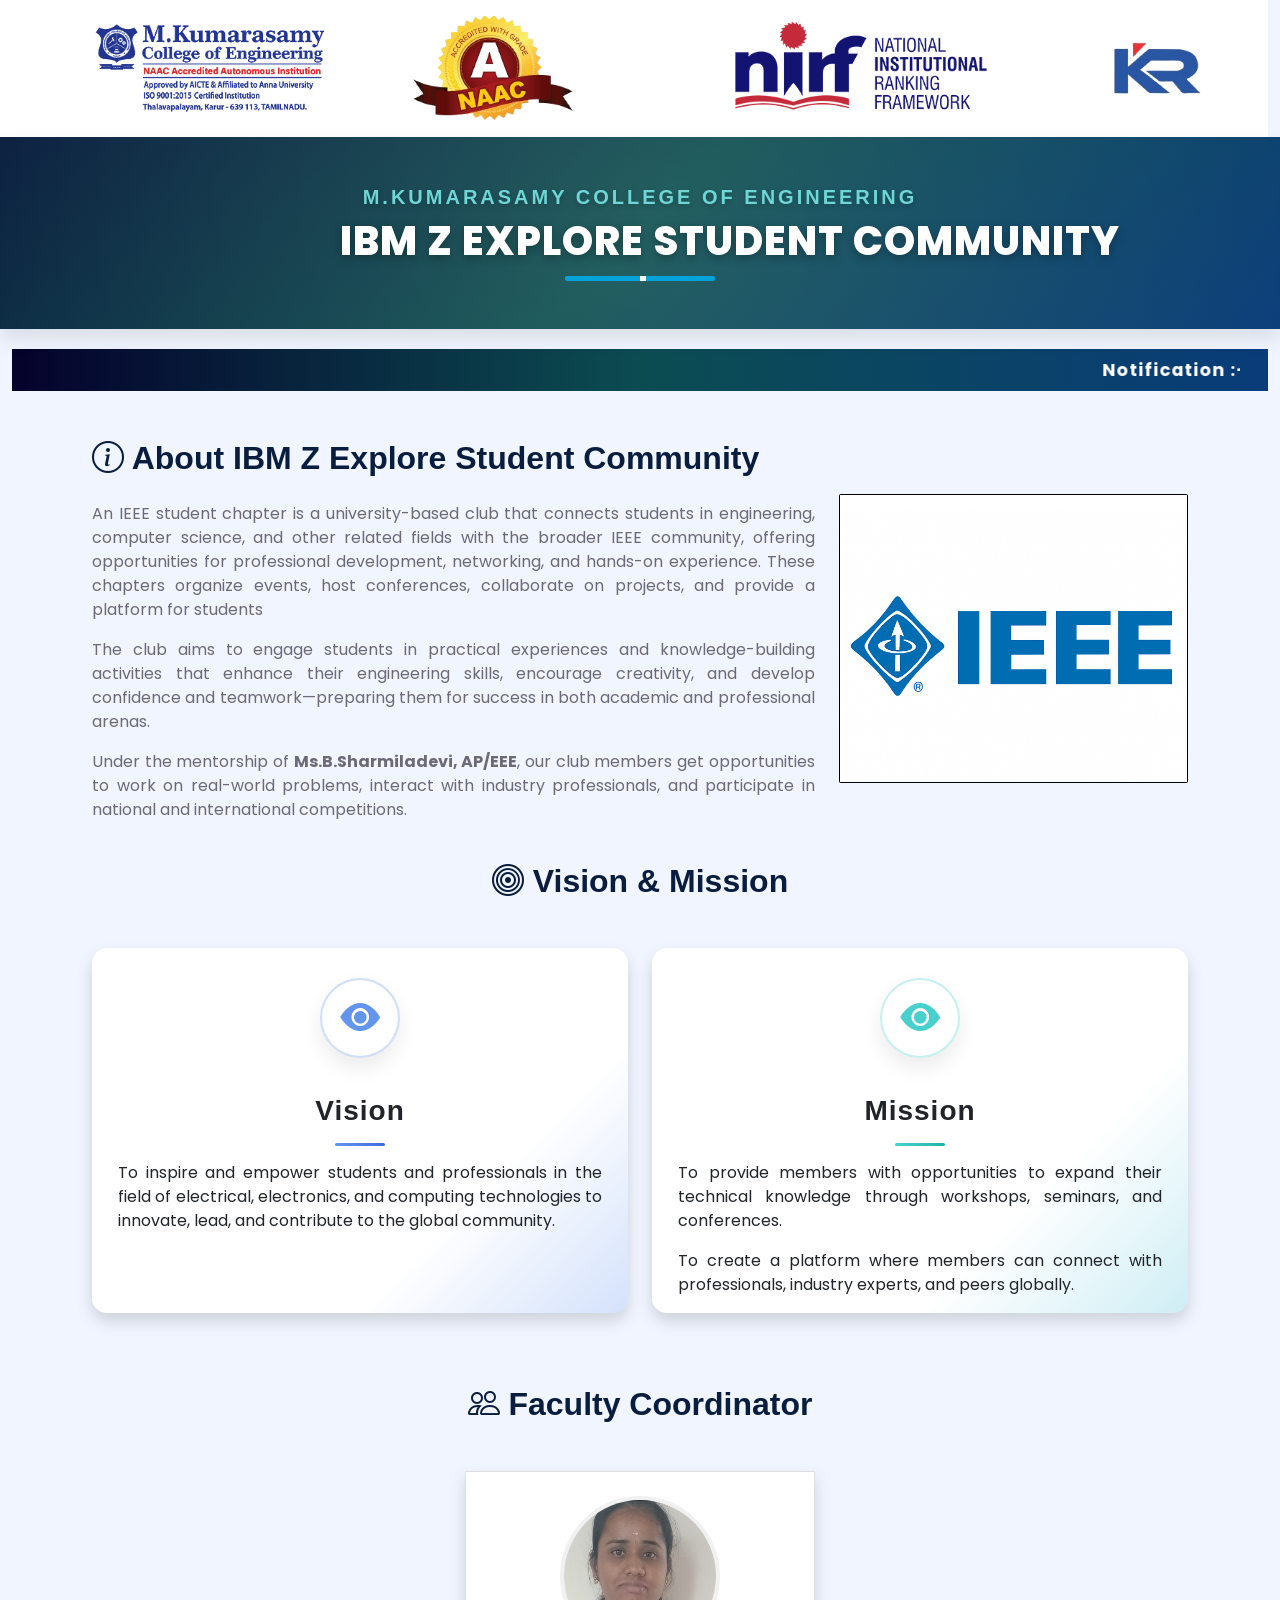
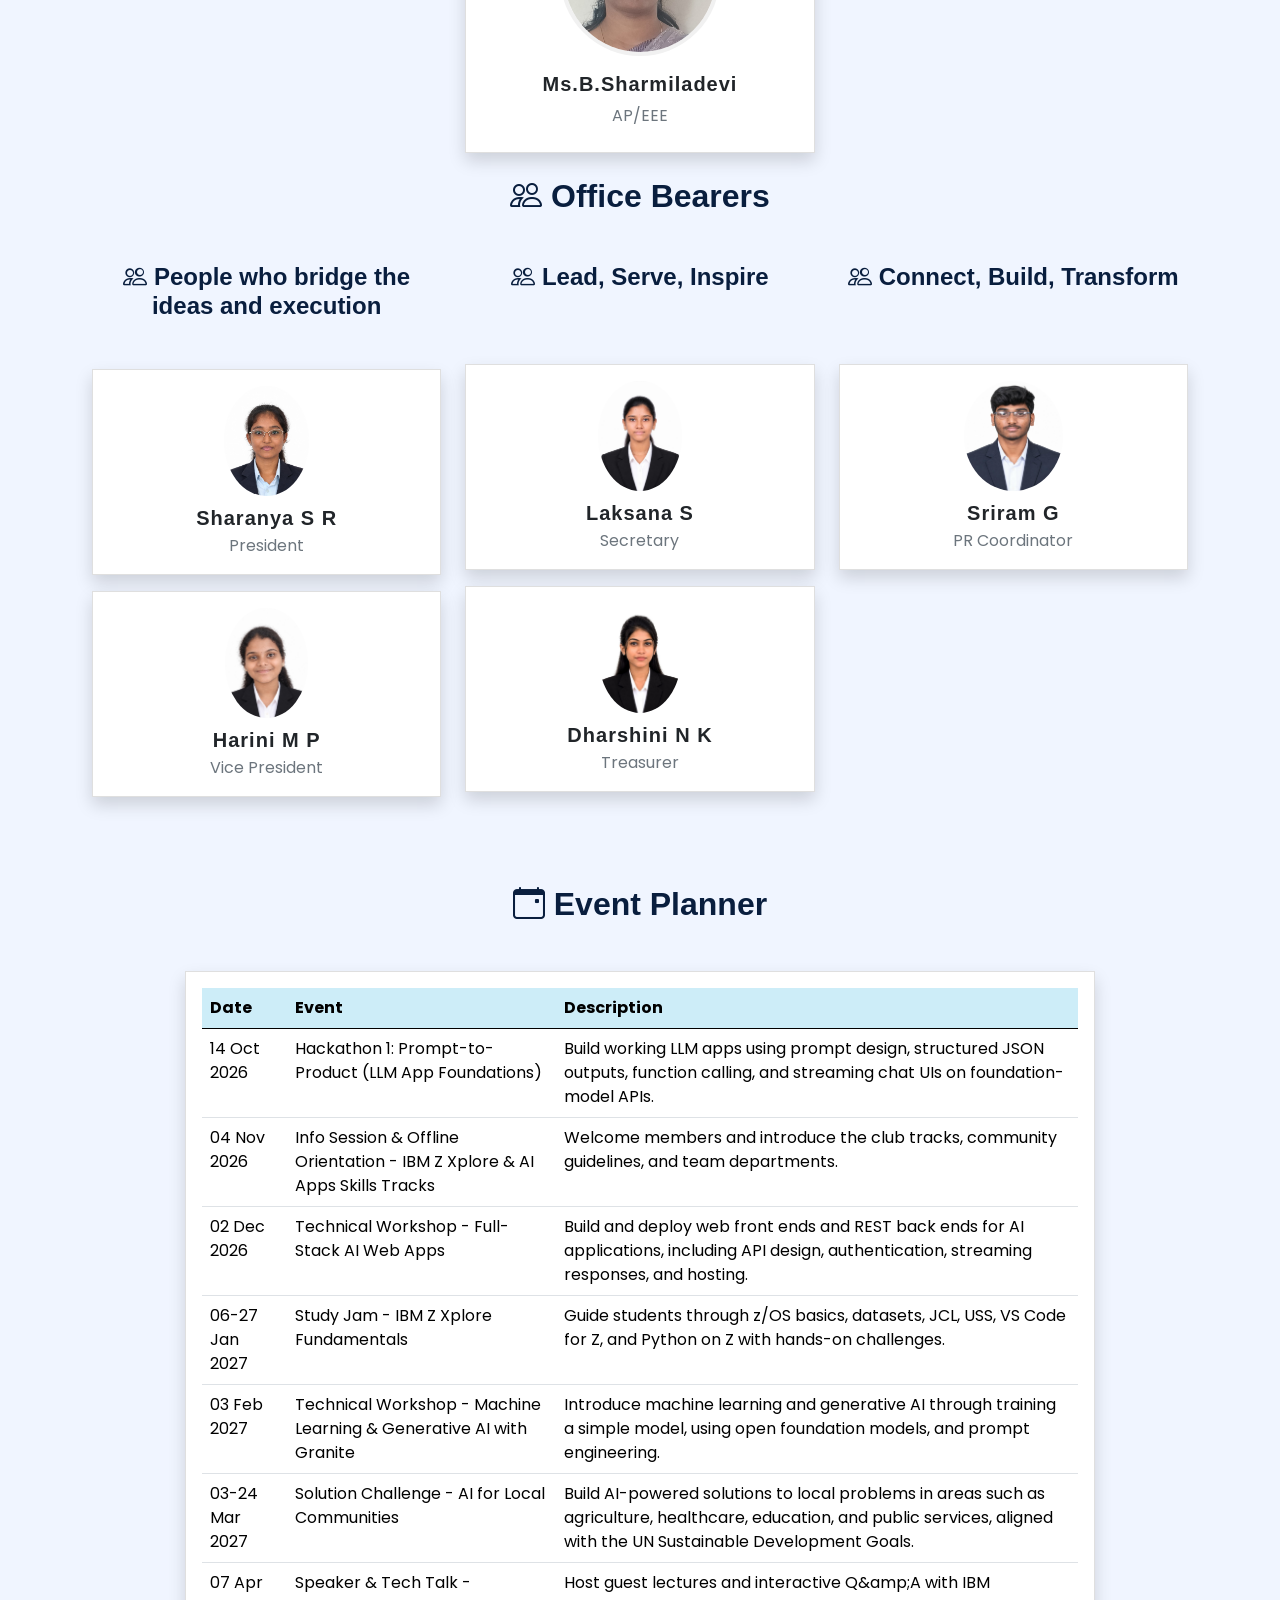
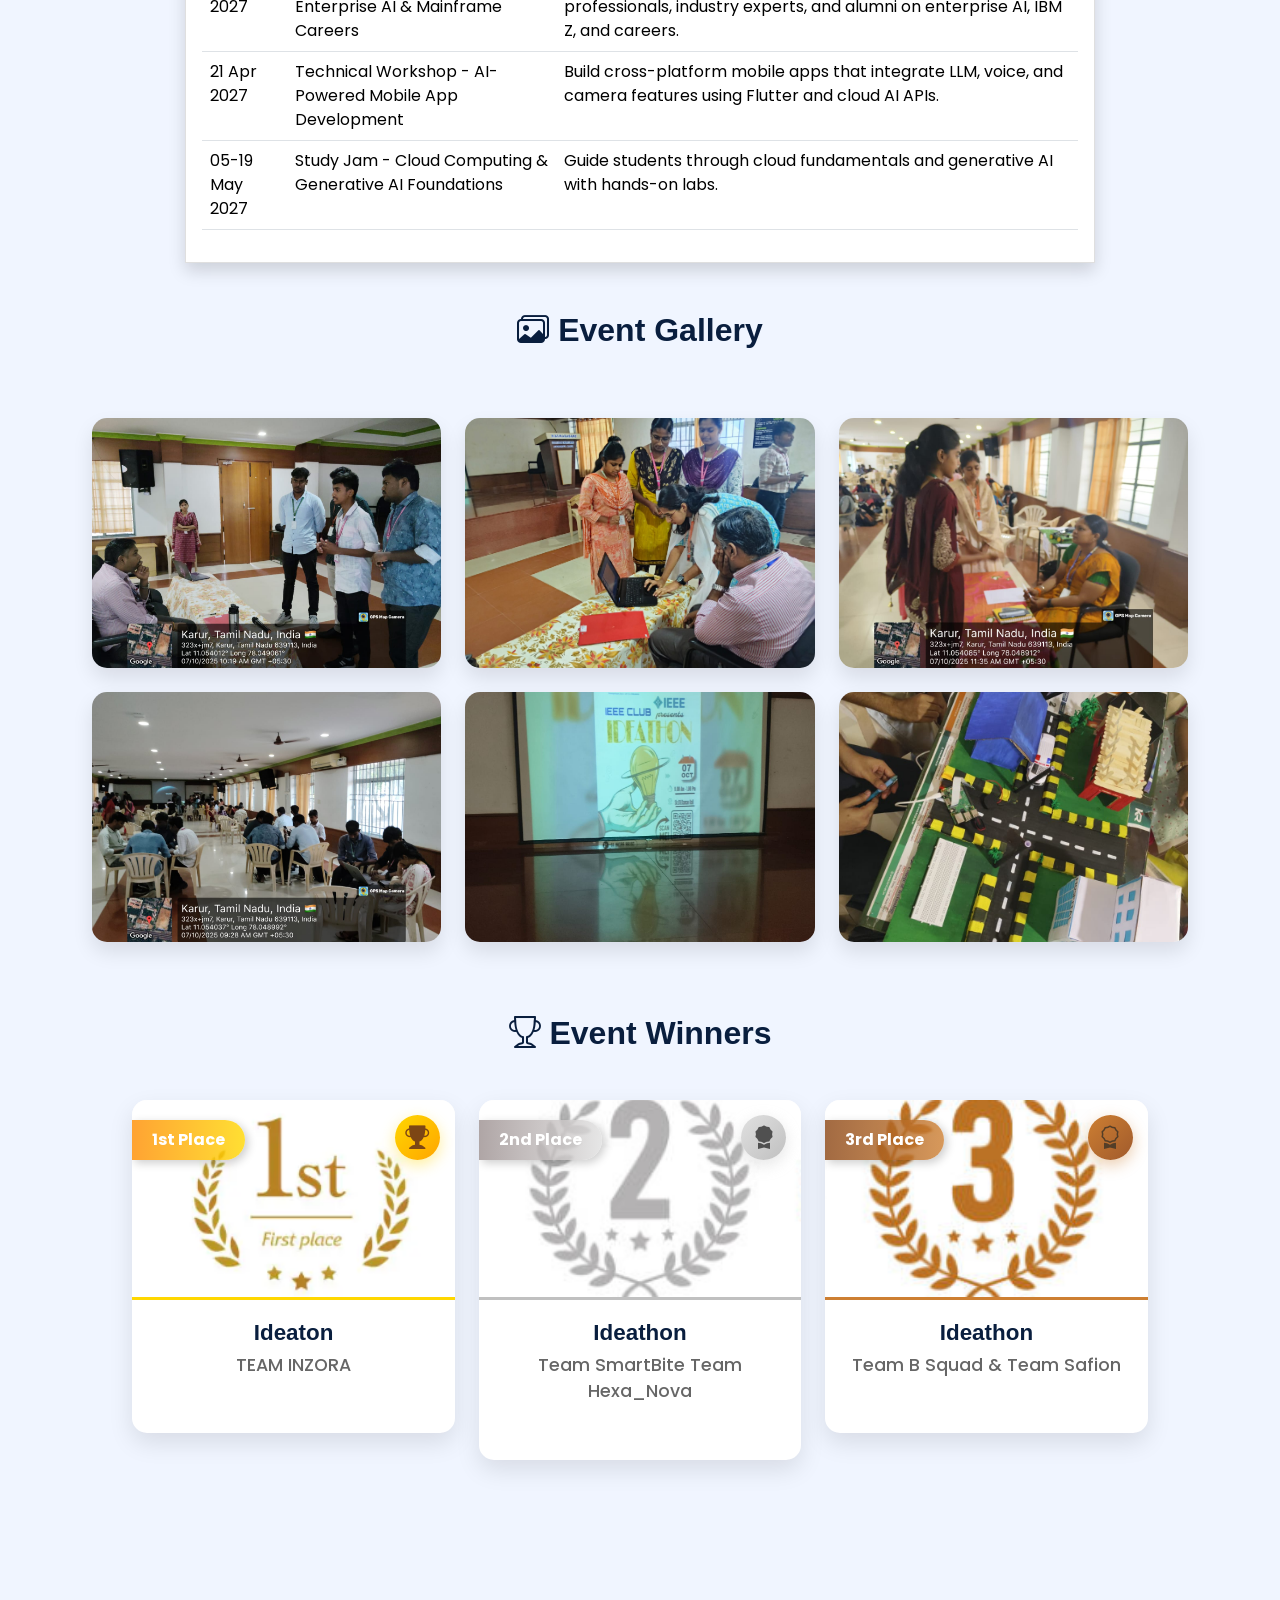
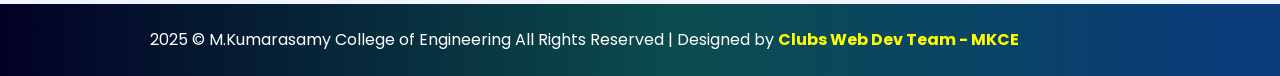
<file: ibm_z_explore.html>
<!DOCTYPE html>
<html lang="en">

<head>

  <link href="css/iot-club.css" rel="stylesheet">


  <!-- Bootstrap JS (with Popper) -->
  <script src="https://cdn.jsdelivr.net/npm/bootstrap@5.3.3/dist/js/bootstrap.bundle.min.js"></script>
  <link href="https://cdn.jsdelivr.net/npm/bootstrap@5.3.3/dist/css/bootstrap.min.css" rel="stylesheet">

  <!-- Meta & head links moved here for proper responsiveness -->
  <meta charset="UTF-8">
  <meta http-equiv="X-UA-Compatible" content="IE=edge">
  <meta name="viewport" content="width=device-width, initial-scale=1, viewport-fit=cover">
  <title>IBM Z Explore Student Community - MKCE</title>
  <link href="images/favicon.ico" rel="icon">

  <!-- Existing project styles -->
  <link href="css/bootstrap1.min.css" rel="stylesheet">
  <link href="css/all.min.css" rel="stylesheet">
  <link href="css/bootstrap-icons.css" rel="stylesheet">
  <link rel="stylesheet" href="css/header2.css">
  <link href="css/remixicon.css" rel="stylesheet">
  <link href="css/style.css" rel="stylesheet">
  <!-- New: responsive overrides (non-invasive) -->
  <link href="css/responsive.css" rel="stylesheet">

  

  <style>
   
  /* Reset text direction issues */
  h5, p {
    writing-mode: horizontal-tb !important;
    text-orientation: mixed !important;
    white-space: normal !important;
  }

  /* Keep cards neat */
  .card {
    border-radius: 15px;
    overflow: hidden;
  }
 
  .card img {
    border: 4px solid #f1f1f1;
  }

    .jus {
      text-align: justify;
    }

    @media (min-width: 768px) {
      /* Only make explicitly fluid images expand */
      .img-fluid {
        width: 100%;
        height: auto;
      }
    }

    /* Remove broad overrides that conflict with Bootstrap grid */


    .center {
      display: block;
      margin-left: auto;
      margin-right: auto;
      width: 50%;
    }

    .imageban {
      width: 100%;
      height: 40vh;
      background-position: center;
      background-size: cover;
      background-image: url("images/banner.png");
    }

    .bgli {

      background: linear-gradient(red, #FF3366, green);
      -webkit-background-clip: text;
      background-clip: text;
      -webkit-text-fill-color: transparent;
    }


    /* Style the PDF modal (avoid Bootstrap .modal class conflicts) */
    .pdf-modal {
      display: none;
      position: fixed;
      top: 0;
      left: 0;
      width: 100%;
      height: 100%;
      background-color: rgba(0, 0, 0, 0.7);
    }

    /* Style the PDF modal content */
    .pdf-modal-content {
      position: relative;
      width: 80%;
      height: auto;
      max-width: 800px;
      margin: 0 auto;
      background-color: white;
      padding: 20px;
      box-shadow: 0px 0px 10px 2px rgba(0, 0, 0, 0.2);

    }

    /* Style the PDF modal close button */
    .pdf-modal-close {
      position: absolute;
      top: 10px;
      right: 10px;
      font-size: 30px;
      cursor: pointer;
    }

    .btn {
      border-radius: 50px;
      /* Adjust the radius to control the roundness */
      background: linear-gradient(109.6deg, rgb(0, 0, 0) 11.2%, rgb(11, 132, 145) 91.1%);
      color: #fff;
      /* Change to your desired text color */
      padding: 10px 20px;
      /* Adjust padding as needed */
      font-size: 16px;
      /* Change to your desired font size */
      text-transform: uppercase;
      /* Optional, to make the text uppercase */
      position: relative;
      /* Needed for reflection effect */
    }

    .btn:after {
      content: "";
      position: absolute;
      top: 100%;
      left: 0;
      width: 100%;
      height: 5px;
      /* Adjust the height of the reflection */
      background: rgba(0, 0, 0, 0.2);
      /* Reflection color */
      border-radius: 50px;
      /* Match the button's border-radius */
    }

    /* Additional styling for when the button is hovered over */
    .btn:hover {
      color: white !important;
      background: linear-gradient(109.6deg, rgb(11, 132, 145) 11.2%, rgb(0, 0, 0) 91.1%);
      transform: translateY(-3px);
      box-shadow: 0 5px 15px rgba(0, 0, 0, 0.3);
      transition: all 0.3s ease;
    }

    /* Specifically for event register buttons */
    .card .btn-primary {
      background: linear-gradient(to right, #0b4d4e, #093c79);
      border: none;
      position: relative;
      overflow: hidden;
      z-index: 1;
      transition: all 0.3s ease;
    }

    .card .btn-primary:hover {
      background: linear-gradient(to right, #093c79, #0b4d4e);
      transform: translateY(-3px);
      box-shadow: 0 5px 15px rgba(9, 60, 121, 0.4);
    }

    .card .btn-primary::before {
      content: '';
      position: absolute;
      top: 0;
      left: -100%;
      width: 100%;
      height: 100%;
      background: linear-gradient(90deg, rgba(255, 255, 255, 0) 0%, rgba(255, 255, 255, 0.2) 50%, rgba(255, 255, 255, 0) 100%);
      transition: left 0.7s ease;
      z-index: -1;
    }

    .card .btn-primary:hover::before {
      left: 100%;
    }
  </style>
</head>

<body>
  <div class="row k text-center p-3" style="background-color: #ffffff;">
    <div class="col-12">
      <img src="images/mkce-header_new.png" class="img-fluid" alt="MKCE Accreditations">
    </div>
  </div>


  <!-- Head metadata and styles are now correctly placed in <head> for responsiveness -->
  <style>
    /* red alert style */
    .custom-alert {
      position: fixed;
      top: 20px;
      left: 50%;
      transform: translateX(-50%);
      background-color: #ff4d4d;
      color: white;
      padding: 12px 20px;
      border-radius: 8px;
      font-size: 16px;
      font-weight: bold;
      z-index: 99999;
      box-shadow: 0 4px 10px rgba(0, 0, 0, 0.3);
    }

    @keyframes fadeIn {
      from {
        opacity: 0;
        transform: translate(-50%, -10px);
      }

      to {
        opacity: 1;
        transform: translate(-50%, 0);
      }
    }
  </style>

  <style>
    /* Default styles for the div */
    .k {
      width: 100%;
    }

    .k2 {
      width: 10%;
    }

    /* Styles for screens up to 767px width (mobile devices) */
    @media screen and (max-width: 767px) {
      .k {
        width: 100%;
      }
    }

    @media (max-width: 768px) {
      .k2 {
        display: none;
      }
    }

    /*=============== GOOGLE FONTS ===============*/
    @import url("https://fonts.googleapis.com/css2?family=Montserrat:wght@400;600&display=swap");

    /*=============== VARIABLES CSS ===============*/
    :root {
      --header-height: 3.5rem;

      /*========== Colors ==========*/
      /*Color mode HSL(hue, saturation, lightness)*/
      --black-color: hsl(220, 24%, 12%);
      --black-color-light: hsl(220, 24%, 15%);
      --black-color-lighten: hsl(220, 20%, 18%);
      --white-color: #fff;
      --body-color: hsl(220, 100%, 97%);

      /*========== Font and typography ==========*/
      /*.5rem = 8px | 1rem = 16px ...*/
      --body-font: "Montserrat", sans-serif;
      --normal-font-size: .938rem;

      /*========== Font weight ==========*/
      --font-regular: 400;
      --font-semi-bold: 600;

      /*========== z index ==========*/
      --z-tooltip: 10;
      --z-fixed: 100;
    }

    /*========== Responsive typography ==========*/
    @media screen and (min-width: 1024px) {
      :root {
        --normal-font-size: 1rem;
      }
    }

    /*=============== BASE ===============*/
    * {
      box-sizing: border-box;
      padding: 0;
      margin: 0;
    }

    body {
      font-family: var(--body-font);
      font-size: var(--normal-font-size);
      background-color: var(--body-color);
    }

    ul {
      list-style: none;
      /* Color highlighting when pressed on mobile devices */
      /*-webkit-tap-highlight-color: transparent;*/
    }

    a {
      text-decoration: none;
    }

    /*=============== REUSABLE CSS CLASSES ===============*/
    .container {
      max-width: 1120px;
      margin-inline: 1.5rem;
    }

    /*=============== HEADER ===============*/
    .header {
      position: relative;
      top: 0;
      left: 0;
      width: 100%;
      background-color: hsl(216.2, 74.6%, 13.9%);
      box-shadow: 0 2px 16px hsla(220, 32%, 8%, .3);
      z-index: var(--z-fixed);
    }


    /*=============== Menu bar ===============*/



    #container {
      position: relative;
      width: 100%;
      margin: 0 auto;
    }

    #container:after {
      content: "";
      display: block;
      clear: both;
      height: 0;
    }

    #menu {
      position: relative;
      float: left;
      width: 100%;
      padding: 0 20px;
      border-radius: 3px;
      box-shadow: inset 0 1px 1px rgba(255, 255, 255, 0.5),
        inset 0 -1px 0 rgba(0, 0, 0, 0.15), 0 1px 3px rgba(0, 0, 0, 0.15);
      background-image: linear-gradient(to top, #09203f 0%, #537895 100%);



      z-index: 9997;
    }

    #menu,
    #menu ul {
      list-style: none;
    }

    #menu>li {
      float: left;
      position: relative;
      border-right: 1px solid rgba(0, 0, 0, 0.1);
      box-shadow: 1px 0 0 rgba(255, 255, 255, 0.25);
      /* perspective: 1000px; */
    }

    #menu>li:first-child {
      border-left: 1px solid rgba(255, 255, 255, 0.25);
      box-shadow: -1px 0 0 rgba(0, 0, 0, 0.1), 1px 0 0 rgba(255, 255, 255, 0.25);
    }

    #menu a,
    #menu span {
      display: block;
      position: relative;
      z-index: 9998;
      padding: 13px 20px 13px 20px;
      text-decoration: none;
      color: white;
      line-height: 1;
      font-weight: 400;
      font-size: 16px;
      letter-spacing: -0.05em;
      background: transparent;

      transition: all 0.25s ease-in-out;
    }

    #menu>li:hover>a,
    #menu>li:hover>span {
      background: #333;
      color: rgba(0, 223, 252, 1);
      text-shadow: none;
    }

    #menu li ul {
      position: absolute;
      left: 0;
      z-index: 1;
      width: 250px;
      padding: 0;
      opacity: 0;
      visibility: hidden;
      border-bottom-left-radius: 4px;
      border-bottom-right-radius: 4px;
      background: transparent;
      /* overflow: hidden; */
      transform-origin: 50% 0%;
      z-index: 10000;
      animation: swingdown 1s ease;
      animation-play-state: paused;
    }

    #menu li:hover ul {
      padding: 15px 0;
      background-image: linear-gradient(60deg, #29323c 0%, #485563 100%);
      opacity: 1;
      visibility: visible;
      box-shadow: 1px 1px 7px rgba(0, 0, 0, 0.5);
      animation-play-state: running;
    }

    @keyframes swingdown {
      0% {
        opacity: 0.99999;
        transform: rotateX(90deg);
      }

      30% {
        transform: rotateX(-20deg) rotateY(5deg);
        animation-timing-function: ease-in-out;
      }

      65% {
        transform: rotateX(20deg) rotateY(-3deg);
        animation-timing-function: ease-in-out;
      }

      100% {
        transform: rotateX(0);
        animation-timing-function: ease-in-out;
      }
    }

    #menu li li a {
      padding-left: 15px;
      font-weight: 400;
      color: #ddd;
      text-shadow: none;
      border-top: dotted 1px transparent;
      border-bottom: dotted 1px transparent;
      transition: all 0.15s linear;
    }

    #menu li li a:hover {
      color: rgba(0, 223, 252, 1);
      border-top: dotted 1px rgba(255, 255, 255, 0.15);
      border-bottom: dotted 1px rgba(255, 255, 255, 0.15);
      background: rgba(0, 223, 252, 0.02);
    }

    /* Add this to your existing CSS file or create a new one */
    .mobile-menu-toggle {
      display: none;
      font-size: 24px;
      cursor: pointer;
    }

    @media only screen and (max-width: 768px) {
      #menu {
        display: none;
        padding: 20px;
        /* Adjust spacing as needed */
      }

      .mobile-menu-toggle {
        display: block;
        text-align: right;
        padding: 15px;
        background-image: linear-gradient(to top, #09203f 0%, #537895 100%);
        color: #fff;
      }

      .toggle-group {
        width: 100%;
      }

      .toggle-group>a {
        width: 100%;
        box-sizing: border-box;
      }
    }

    /* Add this CSS for mobile responsiveness */
    @media only screen and (max-width: 768px) {
      body {
        padding: 15px;
        /* Adjust padding for smaller screens */
      }

      #container {
        width: 100%;
        /* Make the container full width */
      }

      #menu {
        float: none;
        width: 100%;
        padding: 0;
        border-radius: 0;
        box-shadow: none;
        background-image: linear-gradient(60deg, #29323c 0%, #485563 100%);
      }

      #menu>li {
        float: none;
        position: static;
        border: none;
        box-shadow: none;
      }

      #menu>li:first-child {
        border: none;
        box-shadow: none;
      }

      #menu a {
        padding: 10px;
        font-size: 14px;
        /* Increase font size for better readability */
      }

      #menu>li:hover>a {
        background: transparent;
        color: rgba(0, 223, 252, 1);
      }

      #menu li ul {
        position: static;
        width: 100%;
        padding: 0;
        opacity: 1;
        visibility: visible;
        border-radius: 0;
        box-shadow: none;
        background: #333;
        overflow: visible;
        transform-origin: 50% 50%;
      }

      #menu li:hover ul {
        padding: 10px 0;
        background: #333;
        box-shadow: none;
        animation: none;
      }

      @keyframes swingdown {
        /* Remove the animation for smaller screens */
      }

      #menu li li a {
        padding-left: 15px;
        font-weight: 400;
        color: #ddd;
        border-top: 1px solid rgba(255, 255, 255, 0.15);
        border-bottom: 1px solid rgba(255, 255, 255, 0.15);
        transition: none;
      }

      #menu li li a:hover {
        color: rgba(0, 223, 252, 1);
        background: rgba(0, 223, 252, 0.02);
      }
    }

    .wide-submenu {
      width: 600px;
      /* Adjust width as needed */
    }

    .bg-dark2 {
      background: linear-gradient(90deg, rgba(2, 0, 36, 1) 0%, rgba(11, 77, 78, 1) 53%, rgba(9, 60, 121, 1) 95%);
    }

    #payments-sub-menu {
      display: none;
    }

    .payments-menu-group:hover #payments-sub-menu {
      display: block;
    }

    .dropdown-toggle-no-caret::after {
      display: none !important;
    }

    .dropdown-menu {
      background-image: linear-gradient(60deg, #29323c 0%, #485563 100%);
      /* Set the background color for the submenu */
    }

    .dropdown-item {
      color: #fff;
      /* Set the text color for the submenu items */
    }

    .dropdown-item:hover {
      color: rgba(0, 223, 252, 1);
      background: rgba(0, 223, 252, 0.02);
    }
  </style>

  <!--Title/Header starts -->

  <div class="title-section wow fadeInUp">
    <div class="container-fluid py-5">
      <div class="section-title text-center position-relative pb-3 mb-5 mx-auto" style="max-width: 600px;">
        <h5 class="fw-bold text-uppercase title-subtitle">M.Kumarasamy College of Engineering</h5>
        <h1 class="mb-0 title-main"><center>IBM Z Explore Student Community</h1></center>


      </div>
    </div>
  </div>

  <style>
    .title-section {
      background: linear-gradient(135deg, rgba(9, 30, 62, 1) 0%, rgba(11, 77, 78, 1) 50%, rgba(9, 60, 121, 1) 100%);
      position: relative;
      overflow: hidden;
      margin-bottom: 20px;
      box-shadow: 0 10px 20px rgba(0, 0, 0, 0.1);
    }

    /* Prevent title from wrapping undesirably, but allow better fit on small screens */
    .title-main {
      display: inline-flex;
      align-items: center;
      white-space: nowrap;
      overflow: visible;
    }

    .title-section::before {
      content: "";
      position: absolute;
      top: -50%;
      left: -50%;
      width: 200%;
      height: 200%;
      background: radial-gradient(circle, rgba(255, 255, 255, 0.1) 0%, rgba(255, 255, 255, 0) 60%);
      animation: pulse 8s infinite;
    }

    @keyframes pulse {
      0% {
        transform: scale(0.8);
        opacity: 0.5;
      }

      50% {
        transform: scale(1.2);
        opacity: 0.2;
      }

      100% {
        transform: scale(0.8);
        opacity: 0.5;
      }
    }

    .title-subtitle {
      color: #6fd6d6 !important;
      letter-spacing: 3px;
      text-shadow: 0 2px 5px rgba(0, 0, 0, 0.2);
      position: relative;
      z-index: 2;
    }

    .title-main {
      color: white;
      font-weight: 900;
      letter-spacing: 1px;
      text-shadow: 0 3px 10px rgba(0, 0, 0, 0.3);
      position: relative;
      z-index: 2;
      font-size: 2.5rem;
      text-transform: uppercase;
    }

    .title-main i {
      margin-right: 10px;
      color: #6fd6d6;
    }
  </style>


<div class="container-fluid">
  <div class="row text-white py-2 px-3" style="background: linear-gradient(to right, #05022C,#0B4C51 ,#093C79);">
    <div class="col-12">
      <marquee style="color: rgb(255, 255, 255); font-weight: bold; font-size: 1.1rem; letter-spacing: 1px; width: 100%; display: block;">
        Notification :- will be updated soon...
      </marquee>
    </div>
  </div>
</div>

<br>
<br>

  <!-- About Section Start -->

  <div class="container-flex wow fadeInUp">
    <div class="row justify-content-center">

      <div class="pdf-modal" id="pdfModal">
        <div class="pdf-modal-content">
          <span class="pdf-modal-close" id="closeModal">×</span>
          <iframe id="pdfIframe" src="" frameborder="0" width="100%" height="70vh"></iframe>
        </div>
      </div>

      <!-- About Section with Image -->
      <div class="container mb-4">
        <div class="row align-items-center">
          <div class="col-lg-8">
            <h2 class="mb-4"><i class="bi bi-info-circle"></i> About IBM Z Explore Student Community</h2>
            <p class="jus">An IEEE student chapter is a university-based club that connects students in engineering, computer science, and other related fields with the broader IEEE community, offering opportunities for professional development, networking, and hands-on experience. These chapters organize events, host conferences, collaborate on projects, and provide a platform for students</p>
            <p class="jus">The club aims to engage students in practical experiences and knowledge-building activities that enhance their engineering skills, encourage creativity, and develop confidence and teamwork—preparing them for success in both academic and professional arenas. </p>
            <p class="jus">Under the mentorship of <b>Ms.B.Sharmiladevi, AP/EEE</b>, our club members get opportunities to
              work on real-world problems, interact with industry professionals, and participate in national and
              international competitions.</p>
          </div>
          <div class="col-lg-4">
            <div class="rounded overflow-hidden">
              <img src="images/logo_iee.png" class="img-fluid" alt="IoT Club">
            </div>
          </div>
        </div>
      </div>

      <!-- Vision & Mission Cards -->
      <h2 class="text-center mb-5"><i class="bi bi-bullseye"></i> Vision & Mission</h2>
      <div class="container mb-5">
        <div class="row">
          <div class="col-lg-6 mb-4">
            <div class="card h-100 shadow vision-card">
              <div class="card-icon-wrapper vision">
                <div class="card-icon">
                  <i class="bi bi-eye-fill"></i>
                </div>
              </div>
              <div class="card-body text-center">
                <h3 class="card-title">Vision</h3>
                <div class="card-divider vision"></div>
                <p class="card-text jus">To inspire and empower students and professionals in the field of electrical, electronics, and computing technologies to innovate, lead, and contribute to the global community.
                </p>
              </div>
            </div>
          </div>
          <div class="col-lg-6 mb-4">
            <div class="card h-100 shadow mission-card">
              <div class="card-icon-wrapper mission">
                <div class="card-icon">
                  <i class="bi bi-eye-fill"></i>
                </div>
              </div>
              <div class="card-body text-center">
                <h3 class="card-title">Mission</h3>
                <div class="card-divider mission"></div>
                <p class="card-text jus">To provide members with opportunities to expand their technical knowledge through workshops, seminars, and conferences.</p>
                <p class="card-text jus">To create a platform where members can connect with professionals, industry experts, and peers globally. </p>
              </div>
            </div>
          </div>
        </div>
      </div>

      <style>
        .vision-card,
        .mission-card {
          border: none;
          border-radius: 15px;
          overflow: hidden;
          transition: all 0.3s ease;
          position: relative;
          z-index: 1;
        }

        .vision-card {
          background: linear-gradient(135deg, rgba(255, 255, 255, 1) 70%, rgba(100, 149, 237, 0.2) 100%);
        }

        .mission-card {
          background: linear-gradient(135deg, rgba(255, 255, 255, 1) 70%, rgba(72, 209, 204, 0.2) 100%);
        }

        .vision-card:hover,
        .mission-card:hover {
          transform: translateY(-10px);
          box-shadow: 0 15px 30px rgba(0, 0, 0, 0.1) !important;
        }

        .card-icon-wrapper {
          text-align: center;
          padding-top: 30px;
        }

        .card-icon {
          display: inline-flex;
          align-items: center;
          justify-content: center;
          width: 80px;
          height: 80px;
          border-radius: 50%;
          font-size: 2.5rem;
          margin-bottom: 10px;
          background: white;
          box-shadow: 0 10px 20px rgba(0, 0, 0, 0.08);
        }

        .card-icon-wrapper.vision .card-icon {
          color: #6495ED;
          border: 2px solid rgba(100, 149, 237, 0.3);
        }

        .card-icon-wrapper.mission .card-icon {
          color: #48D1CC;
          border: 2px solid rgba(72, 209, 204, 0.3);
        }

        .card-title {
          margin-top: 10px;
          font-weight: 600;
          letter-spacing: 1px;
        }

        .card-divider {
          height: 3px;
          width: 50px;
          margin: 15px auto;
          border-radius: 5px;
        }

        .card-divider.vision {
          background: linear-gradient(90deg, #6495ED, #4169E1);
        }

        .card-divider.mission {
          background: linear-gradient(90deg, #48D1CC, #20B2AA);
        }

        .card-text {
          padding: 0 10px;
        }
      </style>

<!-- Faculty Incharge Section -->
<h2 class="text-center mb-5"><i class="bi bi-people"></i> Faculty Coordinator</h2>
<div class="container mb-5 contact-social">
  <div class="row justify-content-center">
    <div class="col-lg-4 col-md-6 col-sm-8 col-10 mb-4">
      <div class="card faculty-card text-center h-100 shadow" aria-label="Faculty Coordinator">
        <div class="card-body">
          <img src="images/faculty_ici.png" alt="Ms.B.Sharmiladevi" class="faculty-avatar rounded-circle mx-auto d-block" loading="lazy">
          <h5 class="card-title mt-3">Ms.B.Sharmiladevi</h5>
          <p class="card-text text-muted">AP/EEE</p>
        </div>
      </div>
    </div>
<style>
  /* Tweak only the faculty card visuals for consistency */
  .faculty-card .faculty-avatar {
    width: clamp(110px, 30vw, 150px);
    height: clamp(110px, 30vw, 150px);
    object-fit: cover;
    border: 4px solid #f1f1f1;
  }
  /* Improve look on laptops/desktops */
  @media (min-width: 992px) {
    .faculty-card .faculty-avatar {
      width: clamp(160px, 12vw, 200px);
      height: clamp(160px, 12vw, 200px);
    }
    .faculty-card .card-body { padding: 2rem; }
  }
  .faculty-card .card-title { font-weight: 600; }
  .faculty-card .card-body { padding: 1.5rem; }
  .faculty-card { border-radius: 15px; overflow: hidden; }
  .faculty-card:hover { transform: translateY(-4px); transition: transform .2s ease; }
</style>


<!-- Board Bearers Section -->
<h2 class="text-center mb-5"><i class="bi bi-people"></i> Office Bearers</h2>
<div class="container mb-5">
  <div class="row justify-content-center">
    <!-- Section 1: President & Vice President -->
    <div class="col-lg-4 col-md-6 mb-4">
      <h4 class="text-center mb-0"><i class="bi bi-people"></i> People who bridge the ideas and execution</h4><br><br>
      <div class="board-bearer-card card text-center shadow mb-3">
        <div class="card-body p-3">
          <img src="images/ibm-president.jpg" alt="Sharanya S R" class="rounded-circle mx-auto d-block mb-2" style="object-position:center 20%;">
          <h5 class="card-title mb-1">Sharanya S R</h5>
          <p class="card-text text-muted mb-0">President</p>
        </div>
      </div>
      <div class="board-bearer-card card text-center shadow mb-3">
        <div class="card-body p-3">
          <img src="images/ibm-vice-president.jpg" alt="Harini M P" class="rounded-circle mx-auto d-block mb-2" style="object-position:center 20%;">
          <h5 class="card-title mb-1">Harini M P</h5>
          <p class="card-text text-muted mb-0">Vice President</p>
        </div>
      </div>
    </div>
    <!-- Section 2: Secretary & Treasurer -->
    <div class="col-lg-4 col-md-6 mb-4">
      <h4 class="text-center mb-4"><i class="bi bi-people"></i> Lead, Serve, Inspire</h4><br><br>
      <div class="board-bearer-card card text-center shadow mb-3">
        <div class="card-body p-3">
          <img src="images/ibm-secretary.jpg" alt="Laksana S" class="rounded-circle mx-auto d-block mb-2" style="object-position:center 20%;">
          <h5 class="card-title mb-1">Laksana S</h5>
          <p class="card-text text-muted mb-0">Secretary</p>
        </div>
      </div>
      <div class="board-bearer-card card text-center shadow">
        <div class="card-body p-3">
          <img src="images/ibm-treasurer.jpg" alt="Dharshini N K" class="rounded-circle mx-auto d-block mb-2" style="object-position:center 20%;">
          <h5 class="card-title mb-1">Dharshini N K</h5>
          <p class="card-text text-muted mb-0">Treasurer</p>
        </div>
      </div>
    </div>
    <!-- Section 3: PR Coordinator -->
    <div class="col-lg-4 col-md-6 mb-4">
      <h4 class="text-center mb-4"><i class="bi bi-people"></i> Connect, Build, Transform</h4><br><br>
      <div class="board-bearer-card card text-center shadow mb-3">
        <div class="card-body p-3">
          <img src="images/ibm-pr-coordinator.jpg" alt="Sriram G" class="rounded-circle mx-auto d-block mb-2" style="object-position:center 20%;">
          <h5 class="card-title mb-1">Sriram G</h5>
          <p class="card-text text-muted mb-0">PR Coordinator</p>
        </div>
      </div>
    </div>
  </div>
</div>

      <!-- Event Planner -->
  <h2 class="text-center mb-5"><i class="bi bi-calendar-event"></i> Event Planner</h2>
  <div class="container mb-5 event-planner">
        <div class="row justify-content-center">
          <div class="col-lg-10">
            <div class="card shadow">
              <div class="card-body">
                <div class="table-responsive">
                  <table class="table table-hover">
                    <thead class="table-primary">
                      <tr>
                        <th scope="col">Date</th>
                        <th scope="col">Event</th>
                        <th scope="col">Description</th>
                      </tr>
                    </thead>
                    <tbody>
                      <tr>
                        <td>14 Oct 2026</td>
                        <td>Hackathon 1: Prompt-to-Product (LLM App Foundations)</td>
                        <td>Build working LLM apps using prompt design, structured JSON outputs, function calling, and streaming chat UIs on foundation-model APIs.</td>
                      </tr>
                      <tr>
                        <td>04 Nov 2026</td>
                        <td>Info Session &amp; Offline Orientation - IBM Z Xplore &amp; AI Apps Skills Tracks</td>
                        <td>Welcome members and introduce the club tracks, community guidelines, and team departments.</td>
                      </tr>
                      <tr>
                        <td>02 Dec 2026</td>
                        <td>Technical Workshop - Full-Stack AI Web Apps</td>
                        <td>Build and deploy web front ends and REST back ends for AI applications, including API design, authentication, streaming responses, and hosting.</td>
                      </tr>
                      <tr>
                        <td>06-27 Jan 2027</td>
                        <td>Study Jam - IBM Z Xplore Fundamentals</td>
                        <td>Guide students through z/OS basics, datasets, JCL, USS, VS Code for Z, and Python on Z with hands-on challenges.</td>
                      </tr>
                      <tr>
                        <td>03 Feb 2027</td>
                        <td>Technical Workshop - Machine Learning &amp; Generative AI with Granite</td>
                        <td>Introduce machine learning and generative AI through training a simple model, using open foundation models, and prompt engineering.</td>
                      </tr>
                      <tr>
                        <td>03-24 Mar 2027</td>
                        <td>Solution Challenge - AI for Local Communities</td>
                        <td>Build AI-powered solutions to local problems in areas such as agriculture, healthcare, education, and public services, aligned with the UN Sustainable Development Goals.</td>
                      </tr>
                      <tr>
                        <td>07 Apr 2027</td>
                        <td>Speaker &amp; Tech Talk - Enterprise AI &amp; Mainframe Careers</td>
                        <td>Host guest lectures and interactive Q&amp;amp;A with IBM professionals, industry experts, and alumni on enterprise AI, IBM Z, and careers.</td>
                      </tr>
                      <tr>
                        <td>21 Apr 2027</td>
                        <td>Technical Workshop - AI-Powered Mobile App Development</td>
                        <td>Build cross-platform mobile apps that integrate LLM, voice, and camera features using Flutter and cloud AI APIs.</td>
                      </tr>
                      <tr>
                        <td>05-19 May 2027</td>
                        <td>Study Jam - Cloud Computing &amp; Generative AI Foundations</td>
                        <td>Guide students through cloud fundamentals and generative AI with hands-on labs.</td>
                      </tr>
                    </tbody>
                  </table>
                </div>
              </div>
            </div>
          </div>
        </div>
      </div>

 
      <!-- Event Gallery Section -->
      <h2 class="text-center mb-5"><i class="bi bi-images"></i> Event Gallery</h2>
      <div class="container mb-5">
        <div class="row gallery-container">
          <div class="col-lg-4 col-md-6 mb-4 gallery-item">
            <div class="gallery-card">
              <div class="gallery-image">
                <img src="images/1_iee.jpg" alt="Event 1" class="img-fluid">
                
              </div>
            </div>
          </div>
          <div class="col-lg-4 col-md-6 mb-4 gallery-item">
            <div class="gallery-card">
              <div class="gallery-image">
                <img src="images/2_iee.jpg" alt="Event 2" class="img-fluid">
                
              </div>
            </div>
          </div>
          <div class="col-lg-4 col-md-6 mb-4 gallery-item">
            <div class="gallery-card">
              <div class="gallery-image">
                <img src="images/3_iee.jpg" alt="Event 3" class="img-fluid">
                
              </div>
            </div>
          </div>
          <div class="col-lg-4 col-md-6 mb-4 gallery-item">
            <div class="gallery-card">
              <div class="gallery-image">
                <img src="images/4_iee.jpg" alt="Event 4" class="img-fluid">
              
              </div>
            </div>
          </div>
          <div class="col-lg-4 col-md-6 mb-4 gallery-item">
            <div class="gallery-card">
              <div class="gallery-image">
                <img src="images/5_iee.jpg" alt="Event 5" class="img-fluid">
               
              </div>
            </div>
          </div>
          <div class="col-lg-4 col-md-6 mb-4 gallery-item">
            <div class="gallery-card">
              <div class="gallery-image">
                <img src="images/6_iee.jpg" alt="Event 6" class="img-fluid">
               
              </div>
            </div>
          </div>
        </div>
      </div>

      <style>
        /* Gallery Styles */
        .gallery-container {
          margin-top: 20px;
        }

        .gallery-card {
          border-radius: 15px;
          overflow: hidden;
          box-shadow: 0 10px 20px rgba(0, 0, 0, 0.1);
          transition: all 0.3s ease;
        }

        .gallery-card:hover {
          transform: translateY(-10px);
          box-shadow: 0 15px 30px rgba(0, 0, 0, 0.15);
        }

        .gallery-image {
          position: relative;
          overflow: hidden;
        }

        .gallery-image img {
          width: 100%;
          height: 250px;
          object-fit: cover;
          transition: transform 0.5s ease;
        }

        .gallery-card:hover .gallery-image img {
          transform: scale(1.1);
        }

        .gallery-overlay {
          position: absolute;
          top: 0;
          left: 0;
          width: 100%;
          height: 100%;
          background: rgba(0, 0, 0, 0.6);
          color: #fff;
          display: flex;
          align-items: center;
          justify-content: center;
          opacity: 0;
          transition: opacity 0.3s ease;
        }

        .gallery-card:hover .gallery-overlay {
          opacity: 1;
        }

        .gallery-info {
          text-align: center;
          padding: 0 20px;
        }

        .gallery-info h5 {
          font-size: 1.2rem;
          font-weight: 600;
          margin-bottom: 5px;
          color:#fff;
        }

        .gallery-info p {
          font-size: 0.9rem;
          margin-bottom: 15px;
          opacity: 0.8;
        }

        .gallery-icon {
          display: inline-block;
          width: 40px;
          height: 40px;
          line-height: 40px;
          border-radius: 50%;
          background: rgba(255, 255, 255, 0.2);
          border: 1px solid rgba(255, 255, 255, 0.4);
          font-size: 1.2rem;
        }
      </style>

      <!-- Event Winners Section -->
      <h2 class="text-center mb-5"><i class="bi bi-trophy"></i> Event Winners</h2>
      <div class="container mb-5">
        <div class="row justify-content-center">
          <!-- Gold Winner -->
          <div class="col-lg-4 col-md-6 mb-5">
            <div class="winner-card gold">
              <div class="winner-medal">
                <i class="bi bi-trophy-fill"></i>
              </div>
              <div class="winner-badge">
                <span>1st Place</span>
              </div>
              <div class="winner-img">
                <img src="images/1st.jpg" alt="Winner 1" class="img-fluid">
              </div>
              <div class="winner-info">
                <h4>Ideaton</h4>
                <p class="team">TEAM INZORA</p>
               
                
              </div>
            </div>
          </div>

          <!-- Silver Winner -->
          <div class="col-lg-4 col-md-6 mb-5">
            <div class="winner-card silver">
              <div class="winner-medal">
                <i class="bi bi-award-fill"></i>
              </div>
              <div class="winner-badge">
                <span>2nd Place</span>
              </div>
              <div class="winner-img">
                <img src="images/2nd.jpg" alt="Winner 2" class="img-fluid">
              </div>
              <div class="winner-info">
                <h4>Ideathon</h4>
                <p class="team">Team SmartBite  Team Hexa_Nova</p>
               
              </div>
            </div>
          </div>

          <!-- Bronze Winner -->
          <div class="col-lg-4 col-md-6 mb-5">
            <div class="winner-card bronze">
              <div class="winner-medal">
                <i class="bi bi-award"></i>
              </div>
              <div class="winner-badge">
                <span>3rd Place</span>
              </div>
              <div class="winner-img">
                <img src="images/3rd.jpg" alt="Winner 3" class="img-fluid">
              </div>
              <div class="winner-info">
                <h4>Ideathon</h4>
                <p class="team">Team B Squad & Team Safion </p>
               
                
              </div>
            </div>
          </div>
        </div>
      </div>
<!-- IoT Blog & News Section -->


<script>
  async function loadIoTNews() {
    const rssUrl = "https://news.google.com/rss/search?q=Internet+of+Things&hl=en-IN&gl=IN&ceid=IN:en";
    try {
      let response = await fetch("https://api.rss2json.com/v1/api.json?rss_url=" + rssUrl);
      let data = await response.json();
      let container = document.getElementById("news-container");

      // Remove the "Loading..." placeholder only
      container.querySelectorAll("p").forEach(el => el.remove());

      // Append dynamic news items
      data.items.slice(0, 5).forEach(item => {
        const newsItem = document.createElement("div");
        newsItem.className = "news-item";
        newsItem.innerHTML = `
          <h3><a href="${item.link}" target="_blank">${item.title}</a></h3>
          <p>${item.pubDate.split(" ")[0]} — ${item.description.substring(0,100)}...</p>
        `;
        container.appendChild(newsItem);
      });
    } catch (error) {
      document.getElementById("news-container").innerHTML += "<p> </p>";
    }
  }
  loadIoTNews();
</script>
<!-- Contact Section -->



<style>
  .news-section {
    padding: 50px 20px;
    background: #f5f8fa;
  }
  .news-section .section-title {
    text-align: center;
    margin-bottom: 30px;
    font-size: 28px;
    font-weight: bold;
    color: #222;
  }
  .news-list {
    max-width: 800px;
    margin: 0 auto;
  }
  .news-item {
    margin-bottom: 20px;
    padding: 15px;
    border-left: 4px solid #0077ff;
    background: #fff;
    box-shadow: 0 2px 5px rgba(0,0,0,0.1);
    border-radius: 8px;
  }
  .news-item img.news-img {
    width: 100%;
    height: auto;
    border-radius: 6px;
    margin-bottom: 10px;
  }
  .news-item h3 {
    margin: 0 0 8px;
    font-size: 20px;
  }
  .news-item a {
    text-decoration: none;
    color: #0077ff;
  }
  .news-item a:hover {
    text-decoration: underline;
  }
  .news-item p {
    font-size: 14px;
    color: #555;
  }
</style>

      <style>
        /* Event Winners Styles */
        .winner-card {
          position: relative;
          border-radius: 15px;
          overflow: hidden;
          box-shadow: 0 10px 25px rgba(0, 0, 0, 0.1);
          transition: all 0.3s ease;
          background: white;
          padding-bottom: 20px;
        }

        .winner-card:hover {
          transform: translateY(-10px);
          box-shadow: 0 20px 30px rgba(0, 0, 0, 0.15);
        }

        .winner-medal {
          position: absolute;
          top: 15px;
          right: 15px;
          width: 45px;
          height: 45px;
          border-radius: 50%;
          display: flex;
          align-items: center;
          justify-content: center;
          font-size: 1.5rem;
          z-index: 2;
        }

        .gold .winner-medal {
          background: linear-gradient(135deg, #FFD700, #FFA500);
          color: #7D4614;
          box-shadow: 0 5px 15px rgba(255, 215, 0, 0.4);
        }

        .silver .winner-medal {
          background: linear-gradient(135deg, #E0E0E0, #C0C0C0);
          color: #505050;
          box-shadow: 0 5px 15px rgba(192, 192, 192, 0.4);
        }

        .bronze .winner-medal {
          background: linear-gradient(135deg, #CD7F32, #A05A2C);
          color: #543E28;
          box-shadow: 0 5px 15px rgba(205, 127, 50, 0.4);
        }

        .winner-badge {
          position: absolute;
          top: 20px;
          left: 0;
          background-color: #091E3E;
          color: white;
          padding: 8px 20px;
          font-weight: bold;
          border-top-right-radius: 20px;
          border-bottom-right-radius: 20px;
          box-shadow: 3px 3px 10px rgba(0, 0, 0, 0.2);
          z-index: 2;
        }

        .gold .winner-badge {
  background: linear-gradient(90deg, rgba(255, 140, 0, 0.8), rgba(255, 215, 0, 0.8));
}

        

       .silver .winner-badge {
  background: linear-gradient(90deg, rgba(155, 143, 143, 0.8), rgba(224, 224, 224, 0.8));
}

.bronze .winner-badge {
  background: linear-gradient(90deg, rgba(139, 69, 19, 0.8), rgba(205, 127, 50, 0.8));
}


        .winner-img {
          height: 200px;
          overflow: hidden;
          border-bottom: 3px solid #f0f0f0;
        }

        .gold .winner-img {
          border-bottom-color: #FFD700;
        }

        .silver .winner-img {
          border-bottom-color: #C0C0C0;
        }

        .bronze .winner-img {
          border-bottom-color: #CD7F32;
        }

        .winner-img img {
          width: 100%;
          height: 100%;
          object-fit: cover;
          transition: transform 0.5s ease;
        }

        .winner-card:hover .winner-img img {
          transform: scale(1.1);
        }

        .winner-info {
          padding: 20px;
          text-align: center;
        }

        .winner-info h4 {
          color: #091E3E;
          font-weight: 600;
          margin-bottom: 5px;
          font-size: 1.4rem;
        }

        .winner-info .team {
          color: #666;
          font-weight: 500;
          margin-bottom: 15px;
          font-size: 1.1rem;
        }

        .winner-details {
          display: flex;
          justify-content: center;
          margin-bottom: 15px;
          font-size: 0.9rem;
          color: #666;
        }

        .winner-details span {
          margin: 0 10px;
          display: flex;
          align-items: center;
        }

        .winner-details i {
          margin-right: 5px;
          color: #091E3E;
        }

        .winner-tech {
          display: flex;
          flex-wrap: wrap;
          justify-content: center;
          gap: 10px;
        }

        .winner-tech span {
          background-color: #f0f0f0;
          padding: 5px 15px;
          border-radius: 20px;
          font-size: 0.85rem;
          color: #091E3E;
        }

        .gold .winner-tech span {
          background: rgba(255, 215, 0, 0.15);
        }

        .silver .winner-tech span {
          background: rgba(192, 192, 192, 0.15);
        }

        .bronze .winner-tech span {
          background: rgba(205, 127, 50, 0.15);
        }
      </style>
    </div>
  </div>

  <style>
    .im {
      background-image: url("images/b3.png");
      background-repeat: no-repeat;
      background-size: cover;
    }

    .bg-dark {
      background-color: #091E3E !important
    }
  </style>

<!-- Footer -->
<div class="container-fluid text-white"
  style="background: linear-gradient(90deg, rgba(2,0,36,1) 0%, rgba(11,77,78,1) 53%, rgba(9,60,121,1) 95%);">
  <div class="container">
    <div class="row justify-content-center">
      <div class="col-12 text-center">
        <div class="py-4">
          <p class="mb-0">
            2025 © M.Kumarasamy College of Engineering All Rights Reserved | Designed by
            <span data-bs-toggle="modal" data-bs-target="#devTeamModal"
              style="color: yellow; cursor: pointer; font-weight: bold;">
              Clubs Web Dev Team - MKCE
            </span>
          </p>
        </div>
      </div>
    </div>
  </div>
</div>

<!-- Modal -->
<div class="modal fade" id="devTeamModal" tabindex="-1" aria-labelledby="devTeamModalLabel" aria-hidden="true">
  <div class="modal-dialog modal-dialog-centered modal-lg">
    <div class="modal-content text-dark">
      <div class="modal-header">
        <h5 class="modal-title" id="devTeamModalLabel">Clubs Web Dev Team - MKCE</h5>
        <button type="button" class="btn-close" data-bs-dismiss="modal" aria-label="Close"></button>
      </div>
      <div class="modal-body">
        <div class="row text-center">
          <!-- Member 4 -->
         
                <div class="col-md-3 col-6 mb-4">
            <img src="./images/Photograph.jpg" alt="Member 4" class="rounded-circle img-fluid mb-2"
              style="width:120px; height:160px; object-fit:cover;">
            <h6 class="mb-0">Arun Sanjeev</h6>
            <small>Lead</small>
            <div class="mt-1">
              
              <a href="https://github.com/arunsanjeevms" target="_blank" rel="noopener" aria-label="Arun Sanjeev on GitHub" class="text-dark me-2"><i class="bi bi-github"></i></a>
              <a href="https://www.linkedin.com/in/arunsanjeev/" target="_blank" rel="noopener" aria-label="Arun Sanjeev on LinkedIn" class="text-primary"><i class="bi bi-linkedin"></i></a>
            </div>
          </div>
           <div class="col-md-3 col-6 mb-4">
            <img src="./images/sahil.png" alt="Member 4" class="rounded-circle img-fluid mb-2"
              style="width:120px; height:160px; object-fit:cover;">
            <h6 class="mb-0">Sahil</h6>
            <small>UI/UX</small>
            <div class="mt-1">
              
              <a href="https://github.com/sahildandia" target="_blank" rel="noopener" aria-label="Sahil on GitHub" class="text-dark me-2"><i class="bi bi-github"></i></a>
              <a href="https://www.linkedin.com/in/sahildandia" target="_blank" rel="noopener" aria-label="Sahil on LinkedIn" class="text-primary"><i class="bi bi-linkedin"></i></a>
            </div>
          </div>
          <!-- Member 1 -->
          <div class="col-md-3 col-6 mb-4">
            <img src="images/harish.png" alt="Member 3" class="rounded-circle img-fluid mb-2" style="width:120px; height:160px; object-fit:cover;">
            <h6 class="mb-0">Harish</h6>
            <small>Team Member 1</small>
          </div>

          <!-- Member 2 -->
          <div class="col-md-3 col-6 mb-4">
            <img src="images/jeeva.png" alt="Member 3" class="rounded-circle img-fluid mb-2" style="width:120px; height:160px; object-fit:cover;">
            <h6 class="mb-0">Jeeva</h6>
            <small>Team Member 2</small>
          </div>


        </div>
      </div>
      <div class="modal-footer">
        <button type="button" class="btn btn-primary" data-bs-dismiss="modal">Close</button>
      </div>
    </div>
  </div>
</div>  




  <script src="js/jquery-3.4.1.min.js" type="8a40b50d4e4710a0ee04b30c-text/javascript"></script>
  <script src="js/bootstrap.bundle.min.js" type="8a40b50d4e4710a0ee04b30c-text/javascript"></script>

  <script src="js/bootstrap.min.js" type="8a40b50d4e4710a0ee04b30c-text/javascript"></script>
  <!-- Bootstrap framework -->
  <script src="js/script.js" type="8a40b50d4e4710a0ee04b30c-text/javascript"></script>
  <script src="js/custom.js" type="8a40b50d4e4710a0ee04b30c-text/javascript"></script>

  <!-- Template Javascript -->
  <script src="js/main.js" type="8a40b50d4e4710a0ee04b30c-text/javascript"></script>
  <script type="8a40b50d4e4710a0ee04b30c-text/javascript">





<style>
  .news-section {
    padding: 50px 20px;
    background: #f5f8fa;
  }
  .news-section .section-title {
    text-align: center;
    margin-bottom: 30px;
    font-size: 28px;
    font-weight: bold;
    color: #222;
  }
  .news-list {
    max-width: 800px;
    margin: 0 auto;
  }
  .news-item {
    margin-bottom: 20px;
    padding: 15px;
    border-left: 4px solid #0077ff;
    background: #fff;
    box-shadow: 0px 2px 5px rgba(0,0,0,0.1);
    border-radius: 8px;
  }
  .news-item h3 {
    margin: 0 0 8px;
    font-size: 20px;
  }
  .news-item a {
    text-decoration: none;
    color: #0077ff;
  }
  .news-item a:hover {
    text-decoration: underline;
  }
  .news-item p {
    font-size: 14px;
    color: #555;
  }
</style>

	</script>
</body>
</html>
</file>
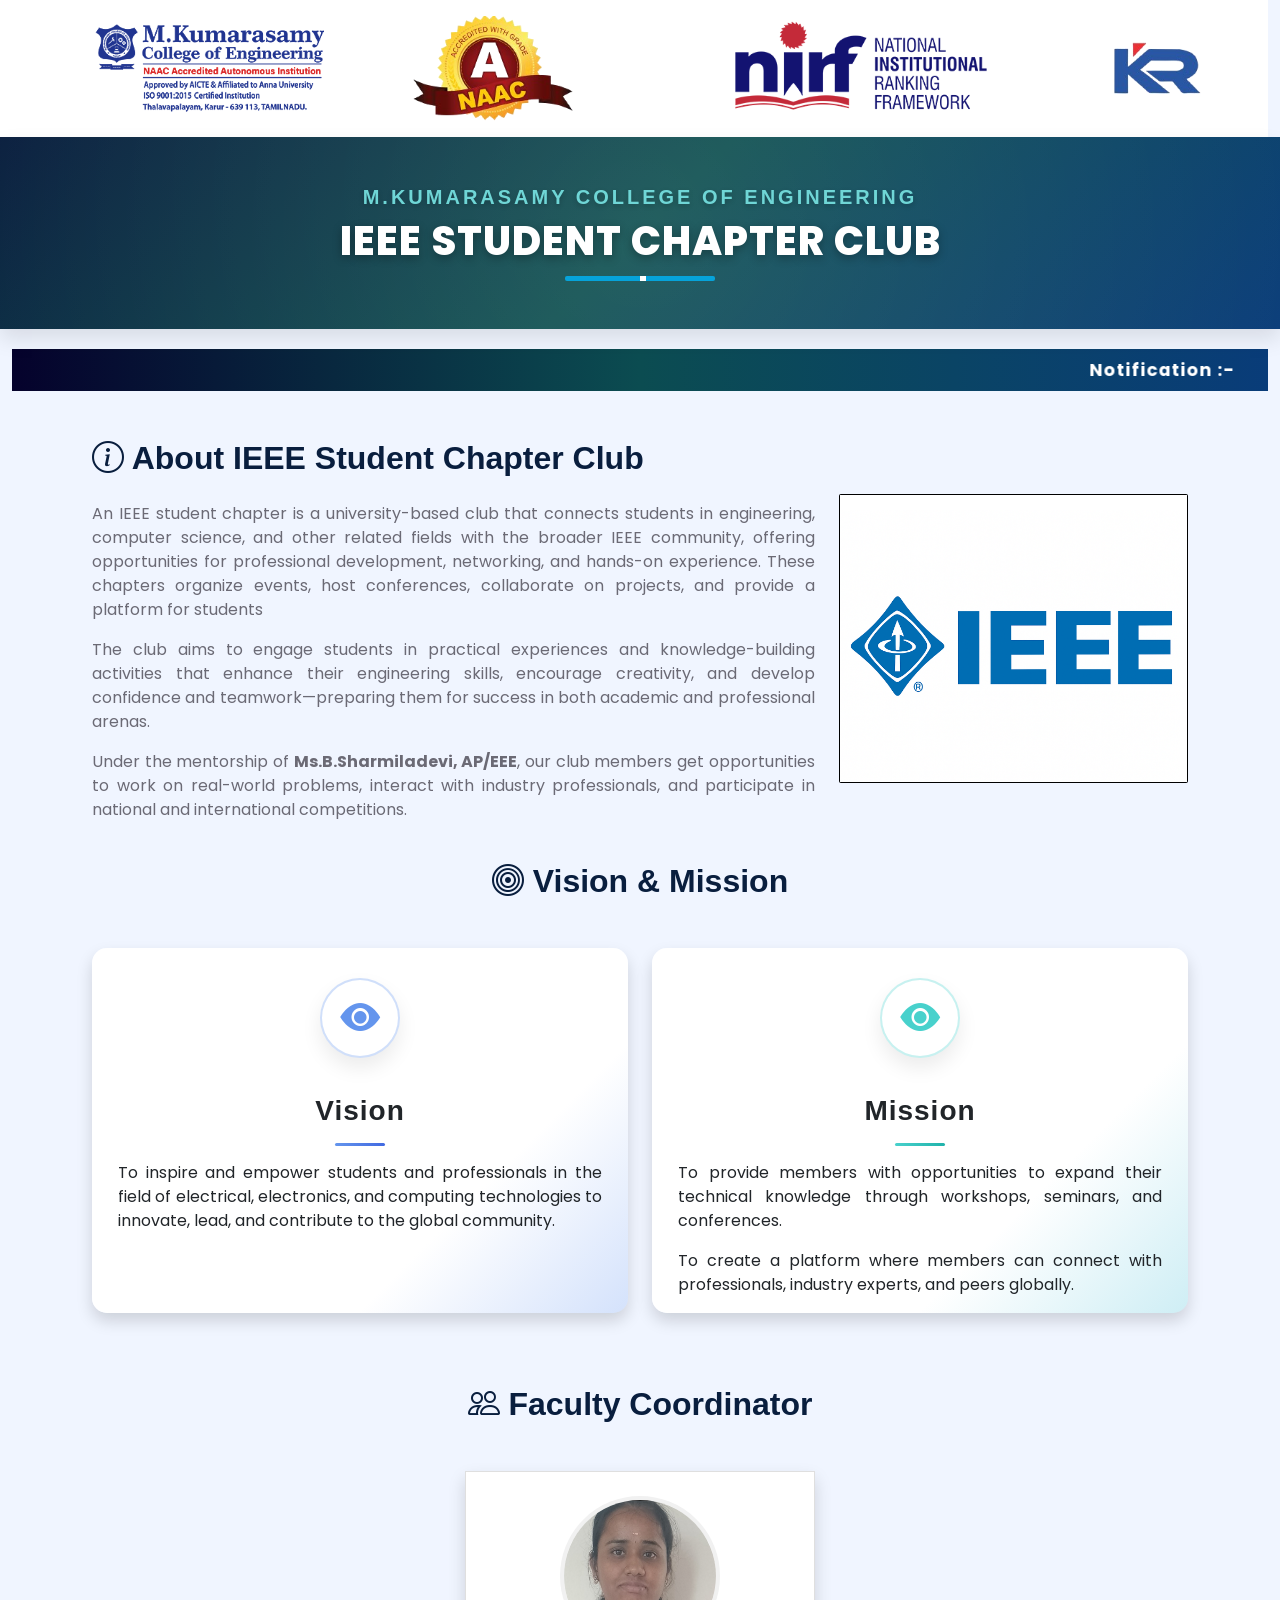
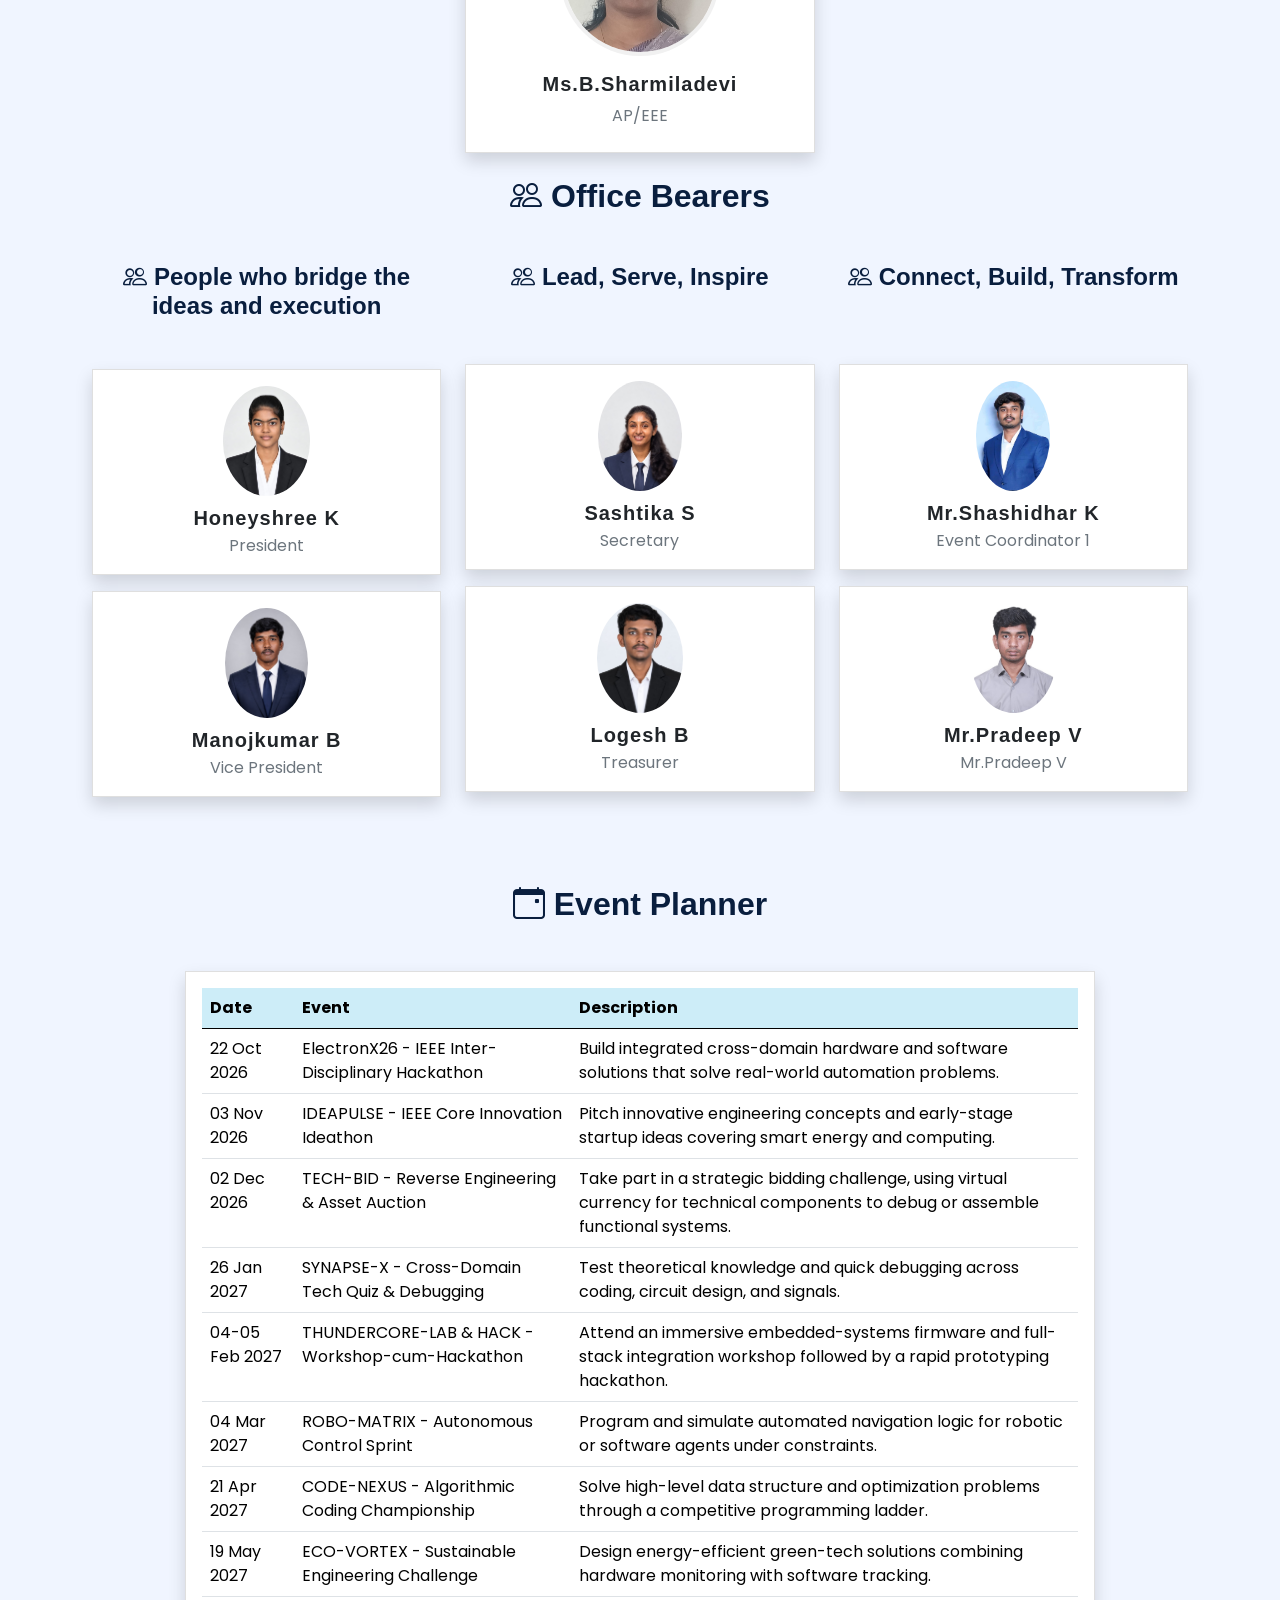
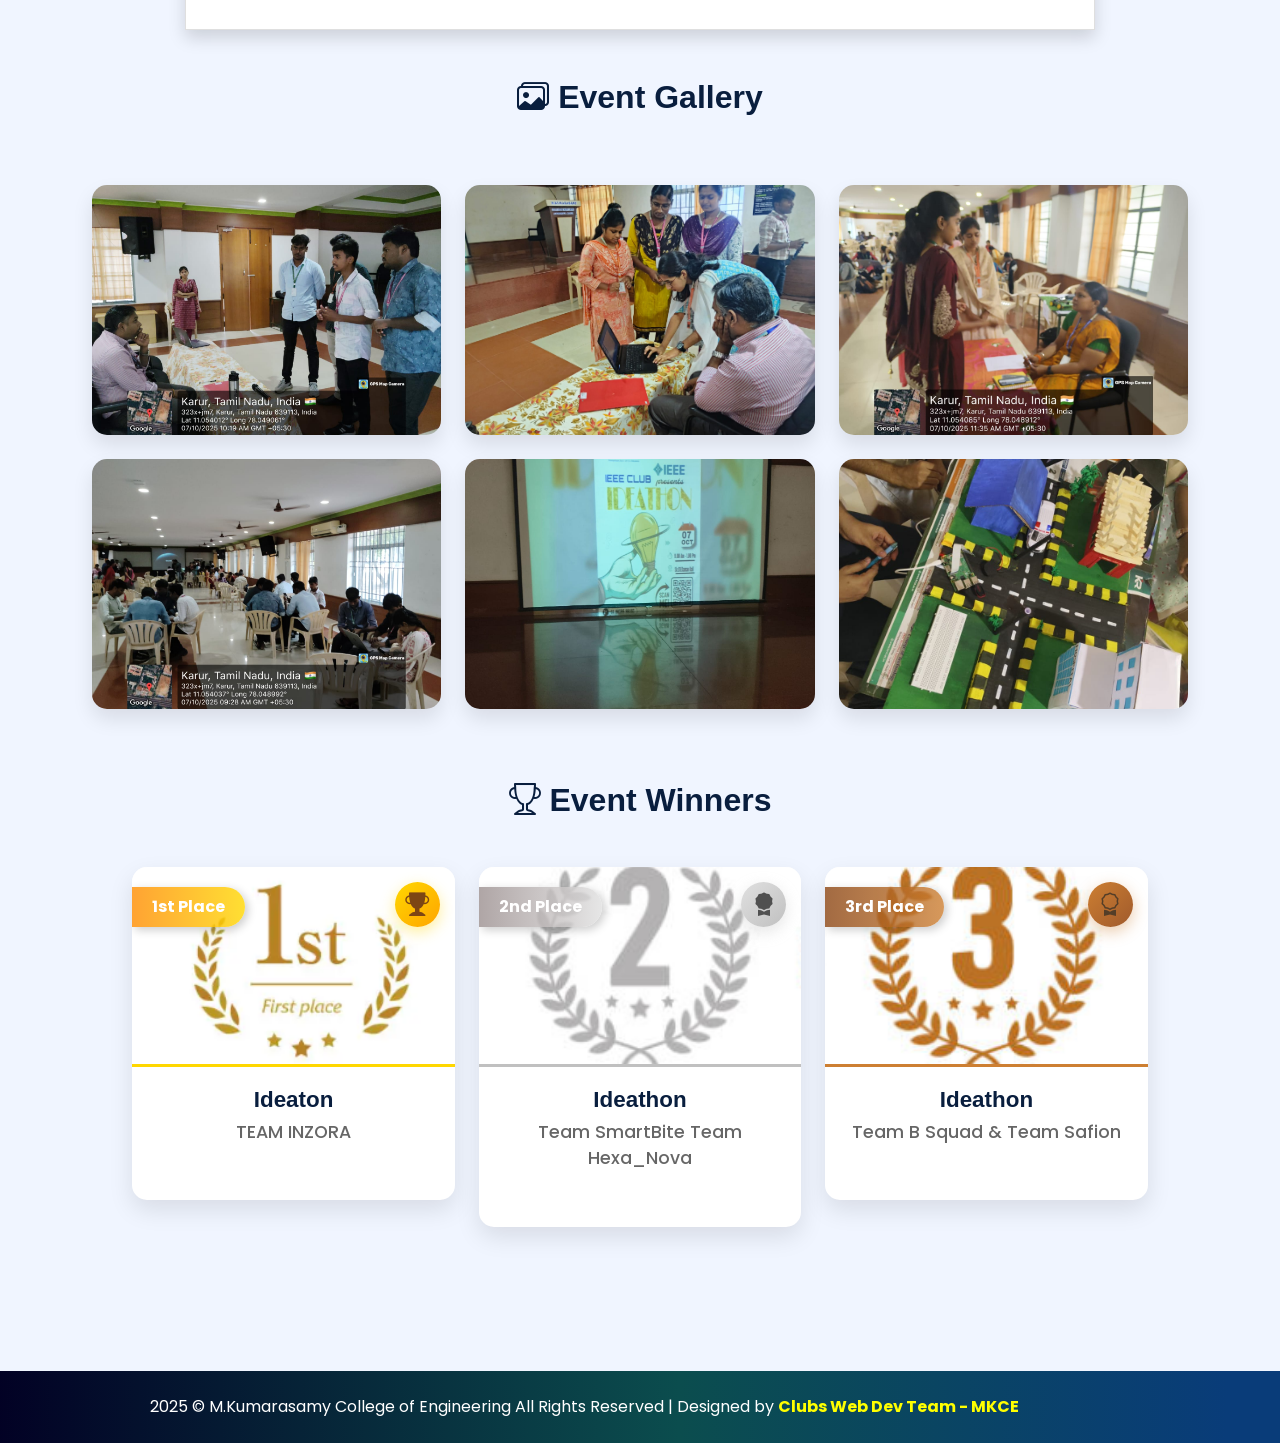
<file: IEEE_club.html>
<!DOCTYPE html>
<html lang="en">

<head>

  <link href="css/iot-club.css" rel="stylesheet">


  <!-- Bootstrap JS (with Popper) -->
  <script src="https://cdn.jsdelivr.net/npm/bootstrap@5.3.3/dist/js/bootstrap.bundle.min.js"></script>
  <link href="https://cdn.jsdelivr.net/npm/bootstrap@5.3.3/dist/css/bootstrap.min.css" rel="stylesheet">

  <!-- Meta & head links moved here for proper responsiveness -->
  <meta charset="UTF-8">
  <meta http-equiv="X-UA-Compatible" content="IE=edge">
  <meta name="viewport" content="width=device-width, initial-scale=1, viewport-fit=cover">
  <title>M.Kumarasamy College of Engineering, Karur - MKCE</title>
  <link href="images/favicon.ico" rel="icon">

  <!-- Existing project styles -->
  <link href="css/bootstrap1.min.css" rel="stylesheet">
  <link href="css/all.min.css" rel="stylesheet">
  <link href="css/bootstrap-icons.css" rel="stylesheet">
  <link rel="stylesheet" href="css/header2.css">
  <link href="css/remixicon.css" rel="stylesheet">
  <link href="css/style.css" rel="stylesheet">
  <!-- New: responsive overrides (non-invasive) -->
  <link href="css/responsive.css" rel="stylesheet">

  

  <style>
   
  /* Reset text direction issues */
  h5, p {
    writing-mode: horizontal-tb !important;
    text-orientation: mixed !important;
    white-space: normal !important;
  }

  /* Keep cards neat */
  .card {
    border-radius: 15px;
    overflow: hidden;
  }
 
  .card img {
    border: 4px solid #f1f1f1;
  }

    .jus {
      text-align: justify;
    }

    @media (min-width: 768px) {
      /* Only make explicitly fluid images expand */
      .img-fluid {
        width: 100%;
        height: auto;
      }
    }

    /* Remove broad overrides that conflict with Bootstrap grid */


    .center {
      display: block;
      margin-left: auto;
      margin-right: auto;
      width: 50%;
    }

    .imageban {
      width: 100%;
      height: 40vh;
      background-position: center;
      background-size: cover;
      background-image: url("images/banner.png");
    }

    .bgli {

      background: linear-gradient(red, #FF3366, green);
      -webkit-background-clip: text;
      background-clip: text;
      -webkit-text-fill-color: transparent;
    }


    /* Style the PDF modal (avoid Bootstrap .modal class conflicts) */
    .pdf-modal {
      display: none;
      position: fixed;
      top: 0;
      left: 0;
      width: 100%;
      height: 100%;
      background-color: rgba(0, 0, 0, 0.7);
    }

    /* Style the PDF modal content */
    .pdf-modal-content {
      position: relative;
      width: 80%;
      height: auto;
      max-width: 800px;
      margin: 0 auto;
      background-color: white;
      padding: 20px;
      box-shadow: 0px 0px 10px 2px rgba(0, 0, 0, 0.2);

    }

    /* Style the PDF modal close button */
    .pdf-modal-close {
      position: absolute;
      top: 10px;
      right: 10px;
      font-size: 30px;
      cursor: pointer;
    }

    .btn {
      border-radius: 50px;
      /* Adjust the radius to control the roundness */
      background: linear-gradient(109.6deg, rgb(0, 0, 0) 11.2%, rgb(11, 132, 145) 91.1%);
      color: #fff;
      /* Change to your desired text color */
      padding: 10px 20px;
      /* Adjust padding as needed */
      font-size: 16px;
      /* Change to your desired font size */
      text-transform: uppercase;
      /* Optional, to make the text uppercase */
      position: relative;
      /* Needed for reflection effect */
    }

    .btn:after {
      content: "";
      position: absolute;
      top: 100%;
      left: 0;
      width: 100%;
      height: 5px;
      /* Adjust the height of the reflection */
      background: rgba(0, 0, 0, 0.2);
      /* Reflection color */
      border-radius: 50px;
      /* Match the button's border-radius */
    }

    /* Additional styling for when the button is hovered over */
    .btn:hover {
      color: white !important;
      background: linear-gradient(109.6deg, rgb(11, 132, 145) 11.2%, rgb(0, 0, 0) 91.1%);
      transform: translateY(-3px);
      box-shadow: 0 5px 15px rgba(0, 0, 0, 0.3);
      transition: all 0.3s ease;
    }

    /* Specifically for event register buttons */
    .card .btn-primary {
      background: linear-gradient(to right, #0b4d4e, #093c79);
      border: none;
      position: relative;
      overflow: hidden;
      z-index: 1;
      transition: all 0.3s ease;
    }

    .card .btn-primary:hover {
      background: linear-gradient(to right, #093c79, #0b4d4e);
      transform: translateY(-3px);
      box-shadow: 0 5px 15px rgba(9, 60, 121, 0.4);
    }

    .card .btn-primary::before {
      content: '';
      position: absolute;
      top: 0;
      left: -100%;
      width: 100%;
      height: 100%;
      background: linear-gradient(90deg, rgba(255, 255, 255, 0) 0%, rgba(255, 255, 255, 0.2) 50%, rgba(255, 255, 255, 0) 100%);
      transition: left 0.7s ease;
      z-index: -1;
    }

    .card .btn-primary:hover::before {
      left: 100%;
    }
  </style>
</head>

<body>
  <div class="row k text-center p-3" style="background-color: #ffffff;">
    <div class="col-12">
      <img src="images/mkce-header_new.png" class="img-fluid" alt="MKCE Accreditations">
    </div>
  </div>


  <!-- Head metadata and styles are now correctly placed in <head> for responsiveness -->
  <style>
    /* red alert style */
    .custom-alert {
      position: fixed;
      top: 20px;
      left: 50%;
      transform: translateX(-50%);
      background-color: #ff4d4d;
      color: white;
      padding: 12px 20px;
      border-radius: 8px;
      font-size: 16px;
      font-weight: bold;
      z-index: 99999;
      box-shadow: 0 4px 10px rgba(0, 0, 0, 0.3);
    }

    @keyframes fadeIn {
      from {
        opacity: 0;
        transform: translate(-50%, -10px);
      }

      to {
        opacity: 1;
        transform: translate(-50%, 0);
      }
    }
  </style>

  <style>
    /* Default styles for the div */
    .k {
      width: 100%;
    }

    .k2 {
      width: 10%;
    }

    /* Styles for screens up to 767px width (mobile devices) */
    @media screen and (max-width: 767px) {
      .k {
        width: 100%;
      }
    }

    @media (max-width: 768px) {
      .k2 {
        display: none;
      }
    }

    /*=============== GOOGLE FONTS ===============*/
    @import url("https://fonts.googleapis.com/css2?family=Montserrat:wght@400;600&display=swap");

    /*=============== VARIABLES CSS ===============*/
    :root {
      --header-height: 3.5rem;

      /*========== Colors ==========*/
      /*Color mode HSL(hue, saturation, lightness)*/
      --black-color: hsl(220, 24%, 12%);
      --black-color-light: hsl(220, 24%, 15%);
      --black-color-lighten: hsl(220, 20%, 18%);
      --white-color: #fff;
      --body-color: hsl(220, 100%, 97%);

      /*========== Font and typography ==========*/
      /*.5rem = 8px | 1rem = 16px ...*/
      --body-font: "Montserrat", sans-serif;
      --normal-font-size: .938rem;

      /*========== Font weight ==========*/
      --font-regular: 400;
      --font-semi-bold: 600;

      /*========== z index ==========*/
      --z-tooltip: 10;
      --z-fixed: 100;
    }

    /*========== Responsive typography ==========*/
    @media screen and (min-width: 1024px) {
      :root {
        --normal-font-size: 1rem;
      }
    }

    /*=============== BASE ===============*/
    * {
      box-sizing: border-box;
      padding: 0;
      margin: 0;
    }

    body {
      font-family: var(--body-font);
      font-size: var(--normal-font-size);
      background-color: var(--body-color);
    }

    ul {
      list-style: none;
      /* Color highlighting when pressed on mobile devices */
      /*-webkit-tap-highlight-color: transparent;*/
    }

    a {
      text-decoration: none;
    }

    /*=============== REUSABLE CSS CLASSES ===============*/
    .container {
      max-width: 1120px;
      margin-inline: 1.5rem;
    }

    /*=============== HEADER ===============*/
    .header {
      position: relative;
      top: 0;
      left: 0;
      width: 100%;
      background-color: hsl(216.2, 74.6%, 13.9%);
      box-shadow: 0 2px 16px hsla(220, 32%, 8%, .3);
      z-index: var(--z-fixed);
    }


    /*=============== Menu bar ===============*/



    #container {
      position: relative;
      width: 100%;
      margin: 0 auto;
    }

    #container:after {
      content: "";
      display: block;
      clear: both;
      height: 0;
    }

    #menu {
      position: relative;
      float: left;
      width: 100%;
      padding: 0 20px;
      border-radius: 3px;
      box-shadow: inset 0 1px 1px rgba(255, 255, 255, 0.5),
        inset 0 -1px 0 rgba(0, 0, 0, 0.15), 0 1px 3px rgba(0, 0, 0, 0.15);
      background-image: linear-gradient(to top, #09203f 0%, #537895 100%);



      z-index: 9997;
    }

    #menu,
    #menu ul {
      list-style: none;
    }

    #menu>li {
      float: left;
      position: relative;
      border-right: 1px solid rgba(0, 0, 0, 0.1);
      box-shadow: 1px 0 0 rgba(255, 255, 255, 0.25);
      /* perspective: 1000px; */
    }

    #menu>li:first-child {
      border-left: 1px solid rgba(255, 255, 255, 0.25);
      box-shadow: -1px 0 0 rgba(0, 0, 0, 0.1), 1px 0 0 rgba(255, 255, 255, 0.25);
    }

    #menu a,
    #menu span {
      display: block;
      position: relative;
      z-index: 9998;
      padding: 13px 20px 13px 20px;
      text-decoration: none;
      color: white;
      line-height: 1;
      font-weight: 400;
      font-size: 16px;
      letter-spacing: -0.05em;
      background: transparent;

      transition: all 0.25s ease-in-out;
    }

    #menu>li:hover>a,
    #menu>li:hover>span {
      background: #333;
      color: rgba(0, 223, 252, 1);
      text-shadow: none;
    }

    #menu li ul {
      position: absolute;
      left: 0;
      z-index: 1;
      width: 250px;
      padding: 0;
      opacity: 0;
      visibility: hidden;
      border-bottom-left-radius: 4px;
      border-bottom-right-radius: 4px;
      background: transparent;
      /* overflow: hidden; */
      transform-origin: 50% 0%;
      z-index: 10000;
      animation: swingdown 1s ease;
      animation-play-state: paused;
    }

    #menu li:hover ul {
      padding: 15px 0;
      background-image: linear-gradient(60deg, #29323c 0%, #485563 100%);
      opacity: 1;
      visibility: visible;
      box-shadow: 1px 1px 7px rgba(0, 0, 0, 0.5);
      animation-play-state: running;
    }

    @keyframes swingdown {
      0% {
        opacity: 0.99999;
        transform: rotateX(90deg);
      }

      30% {
        transform: rotateX(-20deg) rotateY(5deg);
        animation-timing-function: ease-in-out;
      }

      65% {
        transform: rotateX(20deg) rotateY(-3deg);
        animation-timing-function: ease-in-out;
      }

      100% {
        transform: rotateX(0);
        animation-timing-function: ease-in-out;
      }
    }

    #menu li li a {
      padding-left: 15px;
      font-weight: 400;
      color: #ddd;
      text-shadow: none;
      border-top: dotted 1px transparent;
      border-bottom: dotted 1px transparent;
      transition: all 0.15s linear;
    }

    #menu li li a:hover {
      color: rgba(0, 223, 252, 1);
      border-top: dotted 1px rgba(255, 255, 255, 0.15);
      border-bottom: dotted 1px rgba(255, 255, 255, 0.15);
      background: rgba(0, 223, 252, 0.02);
    }

    /* Add this to your existing CSS file or create a new one */
    .mobile-menu-toggle {
      display: none;
      font-size: 24px;
      cursor: pointer;
    }

    @media only screen and (max-width: 768px) {
      #menu {
        display: none;
        padding: 20px;
        /* Adjust spacing as needed */
      }

      .mobile-menu-toggle {
        display: block;
        text-align: right;
        padding: 15px;
        background-image: linear-gradient(to top, #09203f 0%, #537895 100%);
        color: #fff;
      }

      .toggle-group {
        width: 100%;
      }

      .toggle-group>a {
        width: 100%;
        box-sizing: border-box;
      }
    }

    /* Add this CSS for mobile responsiveness */
    @media only screen and (max-width: 768px) {
      body {
        padding: 15px;
        /* Adjust padding for smaller screens */
      }

      #container {
        width: 100%;
        /* Make the container full width */
      }

      #menu {
        float: none;
        width: 100%;
        padding: 0;
        border-radius: 0;
        box-shadow: none;
        background-image: linear-gradient(60deg, #29323c 0%, #485563 100%);
      }

      #menu>li {
        float: none;
        position: static;
        border: none;
        box-shadow: none;
      }

      #menu>li:first-child {
        border: none;
        box-shadow: none;
      }

      #menu a {
        padding: 10px;
        font-size: 14px;
        /* Increase font size for better readability */
      }

      #menu>li:hover>a {
        background: transparent;
        color: rgba(0, 223, 252, 1);
      }

      #menu li ul {
        position: static;
        width: 100%;
        padding: 0;
        opacity: 1;
        visibility: visible;
        border-radius: 0;
        box-shadow: none;
        background: #333;
        overflow: visible;
        transform-origin: 50% 50%;
      }

      #menu li:hover ul {
        padding: 10px 0;
        background: #333;
        box-shadow: none;
        animation: none;
      }

      @keyframes swingdown {
        /* Remove the animation for smaller screens */
      }

      #menu li li a {
        padding-left: 15px;
        font-weight: 400;
        color: #ddd;
        border-top: 1px solid rgba(255, 255, 255, 0.15);
        border-bottom: 1px solid rgba(255, 255, 255, 0.15);
        transition: none;
      }

      #menu li li a:hover {
        color: rgba(0, 223, 252, 1);
        background: rgba(0, 223, 252, 0.02);
      }
    }

    .wide-submenu {
      width: 600px;
      /* Adjust width as needed */
    }

    .bg-dark2 {
      background: linear-gradient(90deg, rgba(2, 0, 36, 1) 0%, rgba(11, 77, 78, 1) 53%, rgba(9, 60, 121, 1) 95%);
    }

    #payments-sub-menu {
      display: none;
    }

    .payments-menu-group:hover #payments-sub-menu {
      display: block;
    }

    .dropdown-toggle-no-caret::after {
      display: none !important;
    }

    .dropdown-menu {
      background-image: linear-gradient(60deg, #29323c 0%, #485563 100%);
      /* Set the background color for the submenu */
    }

    .dropdown-item {
      color: #fff;
      /* Set the text color for the submenu items */
    }

    .dropdown-item:hover {
      color: rgba(0, 223, 252, 1);
      background: rgba(0, 223, 252, 0.02);
    }
  </style>

  <!--Title/Header starts -->

  <div class="title-section wow fadeInUp">
    <div class="container-fluid py-5">
      <div class="section-title text-center position-relative pb-3 mb-5 mx-auto" style="max-width: 600px;">
        <h5 class="fw-bold text-uppercase title-subtitle">M.Kumarasamy College of Engineering</h5>
        <h1 class="mb-0 title-main"><center>IEEE Student Chapter Club</h1></center>


      </div>
    </div>
  </div>

  <style>
    .title-section {
      background: linear-gradient(135deg, rgba(9, 30, 62, 1) 0%, rgba(11, 77, 78, 1) 50%, rgba(9, 60, 121, 1) 100%);
      position: relative;
      overflow: hidden;
      margin-bottom: 20px;
      box-shadow: 0 10px 20px rgba(0, 0, 0, 0.1);
    }

    /* Prevent title from wrapping undesirably, but allow better fit on small screens */
    .title-main {
      display: inline-flex;
      align-items: center;
      white-space: nowrap;
      overflow: visible;
    }

    .title-section::before {
      content: "";
      position: absolute;
      top: -50%;
      left: -50%;
      width: 200%;
      height: 200%;
      background: radial-gradient(circle, rgba(255, 255, 255, 0.1) 0%, rgba(255, 255, 255, 0) 60%);
      animation: pulse 8s infinite;
    }

    @keyframes pulse {
      0% {
        transform: scale(0.8);
        opacity: 0.5;
      }

      50% {
        transform: scale(1.2);
        opacity: 0.2;
      }

      100% {
        transform: scale(0.8);
        opacity: 0.5;
      }
    }

    .title-subtitle {
      color: #6fd6d6 !important;
      letter-spacing: 3px;
      text-shadow: 0 2px 5px rgba(0, 0, 0, 0.2);
      position: relative;
      z-index: 2;
    }

    .title-main {
      color: white;
      font-weight: 900;
      letter-spacing: 1px;
      text-shadow: 0 3px 10px rgba(0, 0, 0, 0.3);
      position: relative;
      z-index: 2;
      font-size: 2.5rem;
      text-transform: uppercase;
    }

    .title-main i {
      margin-right: 10px;
      color: #6fd6d6;
    }
  </style>


<div class="container-fluid">
  <div class="row text-white py-2 px-3" style="background: linear-gradient(to right, #05022C,#0B4C51 ,#093C79);">
    <div class="col-12">
      <marquee style="color: rgb(255, 255, 255); font-weight: bold; font-size: 1.1rem; letter-spacing: 1px; width: 100%; display: block;">
        Notification :- will be updated soon...
      </marquee>
    </div>
  </div>
</div>

<br>
<br>

  <!-- About Section Start -->

  <div class="container-flex wow fadeInUp">
    <div class="row justify-content-center">

      <div class="pdf-modal" id="pdfModal">
        <div class="pdf-modal-content">
          <span class="pdf-modal-close" id="closeModal">×</span>
          <iframe id="pdfIframe" src="" frameborder="0" width="100%" height="70vh"></iframe>
        </div>
      </div>

      <!-- About Section with Image -->
      <div class="container mb-4">
        <div class="row align-items-center">
          <div class="col-lg-8">
            <h2 class="mb-4"><i class="bi bi-info-circle"></i> About IEEE Student Chapter Club</h2>
            <p class="jus">An IEEE student chapter is a university-based club that connects students in engineering, computer science, and other related fields with the broader IEEE community, offering opportunities for professional development, networking, and hands-on experience. These chapters organize events, host conferences, collaborate on projects, and provide a platform for students</p>
            <p class="jus">The club aims to engage students in practical experiences and knowledge-building activities that enhance their engineering skills, encourage creativity, and develop confidence and teamwork—preparing them for success in both academic and professional arenas. </p>
            <p class="jus">Under the mentorship of <b>Ms.B.Sharmiladevi, AP/EEE</b>, our club members get opportunities to
              work on real-world problems, interact with industry professionals, and participate in national and
              international competitions.</p>
          </div>
          <div class="col-lg-4">
            <div class="rounded overflow-hidden">
              <img src="images/logo_iee.png" class="img-fluid" alt="IoT Club">
            </div>
          </div>
        </div>
      </div>

      <!-- Vision & Mission Cards -->
      <h2 class="text-center mb-5"><i class="bi bi-bullseye"></i> Vision & Mission</h2>
      <div class="container mb-5">
        <div class="row">
          <div class="col-lg-6 mb-4">
            <div class="card h-100 shadow vision-card">
              <div class="card-icon-wrapper vision">
                <div class="card-icon">
                  <i class="bi bi-eye-fill"></i>
                </div>
              </div>
              <div class="card-body text-center">
                <h3 class="card-title">Vision</h3>
                <div class="card-divider vision"></div>
                <p class="card-text jus">To inspire and empower students and professionals in the field of electrical, electronics, and computing technologies to innovate, lead, and contribute to the global community.
                </p>
              </div>
            </div>
          </div>
          <div class="col-lg-6 mb-4">
            <div class="card h-100 shadow mission-card">
              <div class="card-icon-wrapper mission">
                <div class="card-icon">
                  <i class="bi bi-eye-fill"></i>
                </div>
              </div>
              <div class="card-body text-center">
                <h3 class="card-title">Mission</h3>
                <div class="card-divider mission"></div>
                <p class="card-text jus">To provide members with opportunities to expand their technical knowledge through workshops, seminars, and conferences.</p>
                <p class="card-text jus">To create a platform where members can connect with professionals, industry experts, and peers globally. </p>
              </div>
            </div>
          </div>
        </div>
      </div>

      <style>
        .vision-card,
        .mission-card {
          border: none;
          border-radius: 15px;
          overflow: hidden;
          transition: all 0.3s ease;
          position: relative;
          z-index: 1;
        }

        .vision-card {
          background: linear-gradient(135deg, rgba(255, 255, 255, 1) 70%, rgba(100, 149, 237, 0.2) 100%);
        }

        .mission-card {
          background: linear-gradient(135deg, rgba(255, 255, 255, 1) 70%, rgba(72, 209, 204, 0.2) 100%);
        }

        .vision-card:hover,
        .mission-card:hover {
          transform: translateY(-10px);
          box-shadow: 0 15px 30px rgba(0, 0, 0, 0.1) !important;
        }

        .card-icon-wrapper {
          text-align: center;
          padding-top: 30px;
        }

        .card-icon {
          display: inline-flex;
          align-items: center;
          justify-content: center;
          width: 80px;
          height: 80px;
          border-radius: 50%;
          font-size: 2.5rem;
          margin-bottom: 10px;
          background: white;
          box-shadow: 0 10px 20px rgba(0, 0, 0, 0.08);
        }

        .card-icon-wrapper.vision .card-icon {
          color: #6495ED;
          border: 2px solid rgba(100, 149, 237, 0.3);
        }

        .card-icon-wrapper.mission .card-icon {
          color: #48D1CC;
          border: 2px solid rgba(72, 209, 204, 0.3);
        }

        .card-title {
          margin-top: 10px;
          font-weight: 600;
          letter-spacing: 1px;
        }

        .card-divider {
          height: 3px;
          width: 50px;
          margin: 15px auto;
          border-radius: 5px;
        }

        .card-divider.vision {
          background: linear-gradient(90deg, #6495ED, #4169E1);
        }

        .card-divider.mission {
          background: linear-gradient(90deg, #48D1CC, #20B2AA);
        }

        .card-text {
          padding: 0 10px;
        }
      </style>

<!-- Faculty Incharge Section -->
<h2 class="text-center mb-5"><i class="bi bi-people"></i> Faculty Coordinator</h2>
<div class="container mb-5 contact-social">
  <div class="row justify-content-center">
    <div class="col-lg-4 col-md-6 col-sm-8 col-10 mb-4">
      <div class="card faculty-card text-center h-100 shadow" aria-label="Faculty Coordinator">
        <div class="card-body">
          <img src="images/faculty_ici.png" alt="Ms.B.Sharmiladevi" class="faculty-avatar rounded-circle mx-auto d-block" loading="lazy">
          <h5 class="card-title mt-3">Ms.B.Sharmiladevi</h5>
          <p class="card-text text-muted">AP/EEE</p>
        </div>
      </div>
    </div>
<style>
  /* Tweak only the faculty card visuals for consistency */
  .faculty-card .faculty-avatar {
    width: clamp(110px, 30vw, 150px);
    height: clamp(110px, 30vw, 150px);
    object-fit: cover;
    border: 4px solid #f1f1f1;
  }
  /* Improve look on laptops/desktops */
  @media (min-width: 992px) {
    .faculty-card .faculty-avatar {
      width: clamp(160px, 12vw, 200px);
      height: clamp(160px, 12vw, 200px);
    }
    .faculty-card .card-body { padding: 2rem; }
  }
  .faculty-card .card-title { font-weight: 600; }
  .faculty-card .card-body { padding: 1.5rem; }
  .faculty-card { border-radius: 15px; overflow: hidden; }
  .faculty-card:hover { transform: translateY(-4px); transition: transform .2s ease; }
</style>


<!-- Board Bearers Section -->
<h2 class="text-center mb-5"><i class="bi bi-people"></i> Office Bearers</h2>
<div class="container mb-5">
  <div class="row justify-content-center">
    <!-- Section 1: President & Vice President -->
    <div class="col-lg-4 col-md-6 mb-4">
      <h4 class="text-center mb-0"><i class="bi bi-people"></i> People who bridge the ideas and execution</h4><br><br>
      <div class="board-bearer-card card text-center shadow mb-3">
        <div class="card-body p-3">
          <img src="images/ieee-president.jpg" alt="Honeyshree K" class="rounded-circle mx-auto d-block mb-2" style="object-position:center 20%;">
          <h5 class="card-title mb-1">Honeyshree K</h5>
          <p class="card-text text-muted mb-0">President</p>
        </div>
      </div>
      <div class="board-bearer-card card text-center shadow mb-3">
        <div class="card-body p-3">
          <img src="images/ieee-vice-president.jpg" alt="Manojkumar B" class="rounded-circle mx-auto d-block mb-2" style="object-position:center 20%;">
          <h5 class="card-title mb-1">Manojkumar B</h5>
          <p class="card-text text-muted mb-0">Vice President</p>
        </div>
      </div>
    </div>
    <!-- Section 2: Secretary & Treasurer -->
    <div class="col-lg-4 col-md-6 mb-4">
      <h4 class="text-center mb-4"><i class="bi bi-people"></i> Lead, Serve, Inspire</h4><br><br>
      <div class="board-bearer-card card text-center shadow mb-3">
        <div class="card-body p-3">
          <img src="images/ieee-secretary.jpg" alt="Sashtika S" class="rounded-circle mx-auto d-block mb-2" style="object-position:center 20%;">
          <h5 class="card-title mb-1">Sashtika S</h5>
          <p class="card-text text-muted mb-0">Secretary</p>
        </div>
      </div>
      <div class="board-bearer-card card text-center shadow">
        <div class="card-body p-3">
          <img src="images/ieee-treasurer.jpg" alt="Logesh B" class="rounded-circle mx-auto d-block mb-2" style="object-position:center 20%;">
          <h5 class="card-title mb-1">Logesh B</h5>
          <p class="card-text text-muted mb-0">Treasurer</p>
        </div>
      </div>
    </div>
    <!-- Section 3: Event Coordinators -->
    <div class="col-lg-4 col-md-6 mb-4">
      <h4 class="text-center mb-4"><i class="bi bi-people"></i> Connect, Build, Transform</h4><br><br>
      <div class="board-bearer-card card text-center shadow mb-3">
        <div class="card-body p-3">
          <img src="images/EVENT COORD 1_ici.jpg" alt="Mr.Shashidhar K" class="rounded-circle mx-auto d-block mb-2">
          <h5 class="card-title mb-1">Mr.Shashidhar K</h5>
          <p class="card-text text-muted mb-0">Event Coordinator 1</p>
        </div>
      </div>
      <div class="board-bearer-card card text-center shadow">
        <div class="card-body p-3">
          <img src="images/EVENT CORD 2_ici.jpg" alt="NISHANTH AMUTHAN V" class="rounded-circle mx-auto d-block mb-2">
          <h5 class="card-title mb-1">Mr.Pradeep V</h5>
          <p class="card-text text-muted mb-0">Mr.Pradeep V</p>
        </div>
      </div>
    </div>
  </div>
</div>

      <!-- Event Planner -->
  <h2 class="text-center mb-5"><i class="bi bi-calendar-event"></i> Event Planner</h2>
  <div class="container mb-5 event-planner">
        <div class="row justify-content-center">
          <div class="col-lg-10">
            <div class="card shadow">
              <div class="card-body">
                <div class="table-responsive">
                  <table class="table table-hover">
                    <thead class="table-primary">
                      <tr>
                        <th scope="col">Date</th>
                        <th scope="col">Event</th>
                        <th scope="col">Description</th>
                      </tr>
                    </thead>
                    <tbody>
                      <tr>
                        <td>22 Oct 2026</td>
                        <td>ElectronX26 - IEEE Inter-Disciplinary Hackathon</td>
                        <td>Build integrated cross-domain hardware and software solutions that solve real-world automation problems.</td>
                      </tr>
                      <tr>
                        <td>03 Nov 2026</td>
                        <td>IDEAPULSE - IEEE Core Innovation Ideathon</td>
                        <td>Pitch innovative engineering concepts and early-stage startup ideas covering smart energy and computing.</td>
                      </tr>
                      <tr>
                        <td>02 Dec 2026</td>
                        <td>TECH-BID - Reverse Engineering &amp; Asset Auction</td>
                        <td>Take part in a strategic bidding challenge, using virtual currency for technical components to debug or assemble functional systems.</td>
                      </tr>
                      <tr>
                        <td>26 Jan 2027</td>
                        <td>SYNAPSE-X - Cross-Domain Tech Quiz &amp; Debugging</td>
                        <td>Test theoretical knowledge and quick debugging across coding, circuit design, and signals.</td>
                      </tr>
                      <tr>
                        <td>04-05 Feb 2027</td>
                        <td>THUNDERCORE-LAB &amp; HACK - Workshop-cum-Hackathon</td>
                        <td>Attend an immersive embedded-systems firmware and full-stack integration workshop followed by a rapid prototyping hackathon.</td>
                      </tr>
                      <tr>
                        <td>04 Mar 2027</td>
                        <td>ROBO-MATRIX - Autonomous Control Sprint</td>
                        <td>Program and simulate automated navigation logic for robotic or software agents under constraints.</td>
                      </tr>
                      <tr>
                        <td>21 Apr 2027</td>
                        <td>CODE-NEXUS - Algorithmic Coding Championship</td>
                        <td>Solve high-level data structure and optimization problems through a competitive programming ladder.</td>
                      </tr>
                      <tr>
                        <td>19 May 2027</td>
                        <td>ECO-VORTEX - Sustainable Engineering Challenge</td>
                        <td>Design energy-efficient green-tech solutions combining hardware monitoring with software tracking.</td>
                      </tr>
                    </tbody>
                  </table>
                </div>
              </div>
            </div>
          </div>
        </div>
      </div>

 
      <!-- Event Gallery Section -->
      <h2 class="text-center mb-5"><i class="bi bi-images"></i> Event Gallery</h2>
      <div class="container mb-5">
        <div class="row gallery-container">
          <div class="col-lg-4 col-md-6 mb-4 gallery-item">
            <div class="gallery-card">
              <div class="gallery-image">
                <img src="images/1_iee.jpg" alt="Event 1" class="img-fluid">
                
              </div>
            </div>
          </div>
          <div class="col-lg-4 col-md-6 mb-4 gallery-item">
            <div class="gallery-card">
              <div class="gallery-image">
                <img src="images/2_iee.jpg" alt="Event 2" class="img-fluid">
                
              </div>
            </div>
          </div>
          <div class="col-lg-4 col-md-6 mb-4 gallery-item">
            <div class="gallery-card">
              <div class="gallery-image">
                <img src="images/3_iee.jpg" alt="Event 3" class="img-fluid">
                
              </div>
            </div>
          </div>
          <div class="col-lg-4 col-md-6 mb-4 gallery-item">
            <div class="gallery-card">
              <div class="gallery-image">
                <img src="images/4_iee.jpg" alt="Event 4" class="img-fluid">
              
              </div>
            </div>
          </div>
          <div class="col-lg-4 col-md-6 mb-4 gallery-item">
            <div class="gallery-card">
              <div class="gallery-image">
                <img src="images/5_iee.jpg" alt="Event 5" class="img-fluid">
               
              </div>
            </div>
          </div>
          <div class="col-lg-4 col-md-6 mb-4 gallery-item">
            <div class="gallery-card">
              <div class="gallery-image">
                <img src="images/6_iee.jpg" alt="Event 6" class="img-fluid">
               
              </div>
            </div>
          </div>
        </div>
      </div>

      <style>
        /* Gallery Styles */
        .gallery-container {
          margin-top: 20px;
        }

        .gallery-card {
          border-radius: 15px;
          overflow: hidden;
          box-shadow: 0 10px 20px rgba(0, 0, 0, 0.1);
          transition: all 0.3s ease;
        }

        .gallery-card:hover {
          transform: translateY(-10px);
          box-shadow: 0 15px 30px rgba(0, 0, 0, 0.15);
        }

        .gallery-image {
          position: relative;
          overflow: hidden;
        }

        .gallery-image img {
          width: 100%;
          height: 250px;
          object-fit: cover;
          transition: transform 0.5s ease;
        }

        .gallery-card:hover .gallery-image img {
          transform: scale(1.1);
        }

        .gallery-overlay {
          position: absolute;
          top: 0;
          left: 0;
          width: 100%;
          height: 100%;
          background: rgba(0, 0, 0, 0.6);
          color: #fff;
          display: flex;
          align-items: center;
          justify-content: center;
          opacity: 0;
          transition: opacity 0.3s ease;
        }

        .gallery-card:hover .gallery-overlay {
          opacity: 1;
        }

        .gallery-info {
          text-align: center;
          padding: 0 20px;
        }

        .gallery-info h5 {
          font-size: 1.2rem;
          font-weight: 600;
          margin-bottom: 5px;
          color:#fff;
        }

        .gallery-info p {
          font-size: 0.9rem;
          margin-bottom: 15px;
          opacity: 0.8;
        }

        .gallery-icon {
          display: inline-block;
          width: 40px;
          height: 40px;
          line-height: 40px;
          border-radius: 50%;
          background: rgba(255, 255, 255, 0.2);
          border: 1px solid rgba(255, 255, 255, 0.4);
          font-size: 1.2rem;
        }
      </style>

      <!-- Event Winners Section -->
      <h2 class="text-center mb-5"><i class="bi bi-trophy"></i> Event Winners</h2>
      <div class="container mb-5">
        <div class="row justify-content-center">
          <!-- Gold Winner -->
          <div class="col-lg-4 col-md-6 mb-5">
            <div class="winner-card gold">
              <div class="winner-medal">
                <i class="bi bi-trophy-fill"></i>
              </div>
              <div class="winner-badge">
                <span>1st Place</span>
              </div>
              <div class="winner-img">
                <img src="images/1st.jpg" alt="Winner 1" class="img-fluid">
              </div>
              <div class="winner-info">
                <h4>Ideaton</h4>
                <p class="team">TEAM INZORA</p>
               
                
              </div>
            </div>
          </div>

          <!-- Silver Winner -->
          <div class="col-lg-4 col-md-6 mb-5">
            <div class="winner-card silver">
              <div class="winner-medal">
                <i class="bi bi-award-fill"></i>
              </div>
              <div class="winner-badge">
                <span>2nd Place</span>
              </div>
              <div class="winner-img">
                <img src="images/2nd.jpg" alt="Winner 2" class="img-fluid">
              </div>
              <div class="winner-info">
                <h4>Ideathon</h4>
                <p class="team">Team SmartBite  Team Hexa_Nova</p>
               
              </div>
            </div>
          </div>

          <!-- Bronze Winner -->
          <div class="col-lg-4 col-md-6 mb-5">
            <div class="winner-card bronze">
              <div class="winner-medal">
                <i class="bi bi-award"></i>
              </div>
              <div class="winner-badge">
                <span>3rd Place</span>
              </div>
              <div class="winner-img">
                <img src="images/3rd.jpg" alt="Winner 3" class="img-fluid">
              </div>
              <div class="winner-info">
                <h4>Ideathon</h4>
                <p class="team">Team B Squad & Team Safion </p>
               
                
              </div>
            </div>
          </div>
        </div>
      </div>
<!-- IoT Blog & News Section -->


<script>
  async function loadIoTNews() {
    const rssUrl = "https://news.google.com/rss/search?q=Internet+of+Things&hl=en-IN&gl=IN&ceid=IN:en";
    try {
      let response = await fetch("https://api.rss2json.com/v1/api.json?rss_url=" + rssUrl);
      let data = await response.json();
      let container = document.getElementById("news-container");

      // Remove the "Loading..." placeholder only
      container.querySelectorAll("p").forEach(el => el.remove());

      // Append dynamic news items
      data.items.slice(0, 5).forEach(item => {
        const newsItem = document.createElement("div");
        newsItem.className = "news-item";
        newsItem.innerHTML = `
          <h3><a href="${item.link}" target="_blank">${item.title}</a></h3>
          <p>${item.pubDate.split(" ")[0]} — ${item.description.substring(0,100)}...</p>
        `;
        container.appendChild(newsItem);
      });
    } catch (error) {
      document.getElementById("news-container").innerHTML += "<p> </p>";
    }
  }
  loadIoTNews();
</script>
<!-- Contact Section -->



<style>
  .news-section {
    padding: 50px 20px;
    background: #f5f8fa;
  }
  .news-section .section-title {
    text-align: center;
    margin-bottom: 30px;
    font-size: 28px;
    font-weight: bold;
    color: #222;
  }
  .news-list {
    max-width: 800px;
    margin: 0 auto;
  }
  .news-item {
    margin-bottom: 20px;
    padding: 15px;
    border-left: 4px solid #0077ff;
    background: #fff;
    box-shadow: 0 2px 5px rgba(0,0,0,0.1);
    border-radius: 8px;
  }
  .news-item img.news-img {
    width: 100%;
    height: auto;
    border-radius: 6px;
    margin-bottom: 10px;
  }
  .news-item h3 {
    margin: 0 0 8px;
    font-size: 20px;
  }
  .news-item a {
    text-decoration: none;
    color: #0077ff;
  }
  .news-item a:hover {
    text-decoration: underline;
  }
  .news-item p {
    font-size: 14px;
    color: #555;
  }
</style>

      <style>
        /* Event Winners Styles */
        .winner-card {
          position: relative;
          border-radius: 15px;
          overflow: hidden;
          box-shadow: 0 10px 25px rgba(0, 0, 0, 0.1);
          transition: all 0.3s ease;
          background: white;
          padding-bottom: 20px;
        }

        .winner-card:hover {
          transform: translateY(-10px);
          box-shadow: 0 20px 30px rgba(0, 0, 0, 0.15);
        }

        .winner-medal {
          position: absolute;
          top: 15px;
          right: 15px;
          width: 45px;
          height: 45px;
          border-radius: 50%;
          display: flex;
          align-items: center;
          justify-content: center;
          font-size: 1.5rem;
          z-index: 2;
        }

        .gold .winner-medal {
          background: linear-gradient(135deg, #FFD700, #FFA500);
          color: #7D4614;
          box-shadow: 0 5px 15px rgba(255, 215, 0, 0.4);
        }

        .silver .winner-medal {
          background: linear-gradient(135deg, #E0E0E0, #C0C0C0);
          color: #505050;
          box-shadow: 0 5px 15px rgba(192, 192, 192, 0.4);
        }

        .bronze .winner-medal {
          background: linear-gradient(135deg, #CD7F32, #A05A2C);
          color: #543E28;
          box-shadow: 0 5px 15px rgba(205, 127, 50, 0.4);
        }

        .winner-badge {
          position: absolute;
          top: 20px;
          left: 0;
          background-color: #091E3E;
          color: white;
          padding: 8px 20px;
          font-weight: bold;
          border-top-right-radius: 20px;
          border-bottom-right-radius: 20px;
          box-shadow: 3px 3px 10px rgba(0, 0, 0, 0.2);
          z-index: 2;
        }

        .gold .winner-badge {
  background: linear-gradient(90deg, rgba(255, 140, 0, 0.8), rgba(255, 215, 0, 0.8));
}

        

       .silver .winner-badge {
  background: linear-gradient(90deg, rgba(155, 143, 143, 0.8), rgba(224, 224, 224, 0.8));
}

.bronze .winner-badge {
  background: linear-gradient(90deg, rgba(139, 69, 19, 0.8), rgba(205, 127, 50, 0.8));
}


        .winner-img {
          height: 200px;
          overflow: hidden;
          border-bottom: 3px solid #f0f0f0;
        }

        .gold .winner-img {
          border-bottom-color: #FFD700;
        }

        .silver .winner-img {
          border-bottom-color: #C0C0C0;
        }

        .bronze .winner-img {
          border-bottom-color: #CD7F32;
        }

        .winner-img img {
          width: 100%;
          height: 100%;
          object-fit: cover;
          transition: transform 0.5s ease;
        }

        .winner-card:hover .winner-img img {
          transform: scale(1.1);
        }

        .winner-info {
          padding: 20px;
          text-align: center;
        }

        .winner-info h4 {
          color: #091E3E;
          font-weight: 600;
          margin-bottom: 5px;
          font-size: 1.4rem;
        }

        .winner-info .team {
          color: #666;
          font-weight: 500;
          margin-bottom: 15px;
          font-size: 1.1rem;
        }

        .winner-details {
          display: flex;
          justify-content: center;
          margin-bottom: 15px;
          font-size: 0.9rem;
          color: #666;
        }

        .winner-details span {
          margin: 0 10px;
          display: flex;
          align-items: center;
        }

        .winner-details i {
          margin-right: 5px;
          color: #091E3E;
        }

        .winner-tech {
          display: flex;
          flex-wrap: wrap;
          justify-content: center;
          gap: 10px;
        }

        .winner-tech span {
          background-color: #f0f0f0;
          padding: 5px 15px;
          border-radius: 20px;
          font-size: 0.85rem;
          color: #091E3E;
        }

        .gold .winner-tech span {
          background: rgba(255, 215, 0, 0.15);
        }

        .silver .winner-tech span {
          background: rgba(192, 192, 192, 0.15);
        }

        .bronze .winner-tech span {
          background: rgba(205, 127, 50, 0.15);
        }
      </style>
    </div>
  </div>

  <style>
    .im {
      background-image: url("images/b3.png");
      background-repeat: no-repeat;
      background-size: cover;
    }

    .bg-dark {
      background-color: #091E3E !important
    }
  </style>

<!-- Footer -->
<div class="container-fluid text-white"
  style="background: linear-gradient(90deg, rgba(2,0,36,1) 0%, rgba(11,77,78,1) 53%, rgba(9,60,121,1) 95%);">
  <div class="container">
    <div class="row justify-content-center">
      <div class="col-12 text-center">
        <div class="py-4">
          <p class="mb-0">
            2025 © M.Kumarasamy College of Engineering All Rights Reserved | Designed by
            <span data-bs-toggle="modal" data-bs-target="#devTeamModal"
              style="color: yellow; cursor: pointer; font-weight: bold;">
              Clubs Web Dev Team - MKCE
            </span>
          </p>
        </div>
      </div>
    </div>
  </div>
</div>

<!-- Modal -->
<div class="modal fade" id="devTeamModal" tabindex="-1" aria-labelledby="devTeamModalLabel" aria-hidden="true">
  <div class="modal-dialog modal-dialog-centered modal-lg">
    <div class="modal-content text-dark">
      <div class="modal-header">
        <h5 class="modal-title" id="devTeamModalLabel">Clubs Web Dev Team - MKCE</h5>
        <button type="button" class="btn-close" data-bs-dismiss="modal" aria-label="Close"></button>
      </div>
      <div class="modal-body">
        <div class="row text-center">
          <!-- Member 4 -->
         
                <div class="col-md-3 col-6 mb-4">
            <img src="./images/Photograph.jpg" alt="Member 4" class="rounded-circle img-fluid mb-2"
              style="width:120px; height:160px; object-fit:cover;">
            <h6 class="mb-0">Arun Sanjeev</h6>
            <small>Lead</small>
            <div class="mt-1">
              
              <a href="https://github.com/arunsanjeevms" target="_blank" rel="noopener" aria-label="Arun Sanjeev on GitHub" class="text-dark me-2"><i class="bi bi-github"></i></a>
              <a href="https://www.linkedin.com/in/arunsanjeev/" target="_blank" rel="noopener" aria-label="Arun Sanjeev on LinkedIn" class="text-primary"><i class="bi bi-linkedin"></i></a>
            </div>
          </div>
           <div class="col-md-3 col-6 mb-4">
            <img src="./images/sahil.png" alt="Member 4" class="rounded-circle img-fluid mb-2"
              style="width:120px; height:160px; object-fit:cover;">
            <h6 class="mb-0">Sahil</h6>
            <small>UI/UX</small>
            <div class="mt-1">
              
              <a href="https://github.com/sahildandia" target="_blank" rel="noopener" aria-label="Sahil on GitHub" class="text-dark me-2"><i class="bi bi-github"></i></a>
              <a href="https://www.linkedin.com/in/sahildandia" target="_blank" rel="noopener" aria-label="Sahil on LinkedIn" class="text-primary"><i class="bi bi-linkedin"></i></a>
            </div>
          </div>
          <!-- Member 1 -->
          <div class="col-md-3 col-6 mb-4">
            <img src="images/harish.png" alt="Member 3" class="rounded-circle img-fluid mb-2" style="width:120px; height:160px; object-fit:cover;">
            <h6 class="mb-0">Harish</h6>
            <small>Team Member 1</small>
          </div>

          <!-- Member 2 -->
          <div class="col-md-3 col-6 mb-4">
            <img src="images/jeeva.png" alt="Member 3" class="rounded-circle img-fluid mb-2" style="width:120px; height:160px; object-fit:cover;">
            <h6 class="mb-0">Jeeva</h6>
            <small>Team Member 2</small>
          </div>


        </div>
      </div>
      <div class="modal-footer">
        <button type="button" class="btn btn-primary" data-bs-dismiss="modal">Close</button>
      </div>
    </div>
  </div>
</div>  




  <script src="js/jquery-3.4.1.min.js" type="8a40b50d4e4710a0ee04b30c-text/javascript"></script>
  <script src="js/bootstrap.bundle.min.js" type="8a40b50d4e4710a0ee04b30c-text/javascript"></script>

  <script src="js/bootstrap.min.js" type="8a40b50d4e4710a0ee04b30c-text/javascript"></script>
  <!-- Bootstrap framework -->
  <script src="js/script.js" type="8a40b50d4e4710a0ee04b30c-text/javascript"></script>
  <script src="js/custom.js" type="8a40b50d4e4710a0ee04b30c-text/javascript"></script>

  <!-- Template Javascript -->
  <script src="js/main.js" type="8a40b50d4e4710a0ee04b30c-text/javascript"></script>
  <script type="8a40b50d4e4710a0ee04b30c-text/javascript">





<style>
  .news-section {
    padding: 50px 20px;
    background: #f5f8fa;
  }
  .news-section .section-title {
    text-align: center;
    margin-bottom: 30px;
    font-size: 28px;
    font-weight: bold;
    color: #222;
  }
  .news-list {
    max-width: 800px;
    margin: 0 auto;
  }
  .news-item {
    margin-bottom: 20px;
    padding: 15px;
    border-left: 4px solid #0077ff;
    background: #fff;
    box-shadow: 0px 2px 5px rgba(0,0,0,0.1);
    border-radius: 8px;
  }
  .news-item h3 {
    margin: 0 0 8px;
    font-size: 20px;
  }
  .news-item a {
    text-decoration: none;
    color: #0077ff;
  }
  .news-item a:hover {
    text-decoration: underline;
  }
  .news-item p {
    font-size: 14px;
    color: #555;
  }
</style>

	</script>
</body>
</html>
</file>
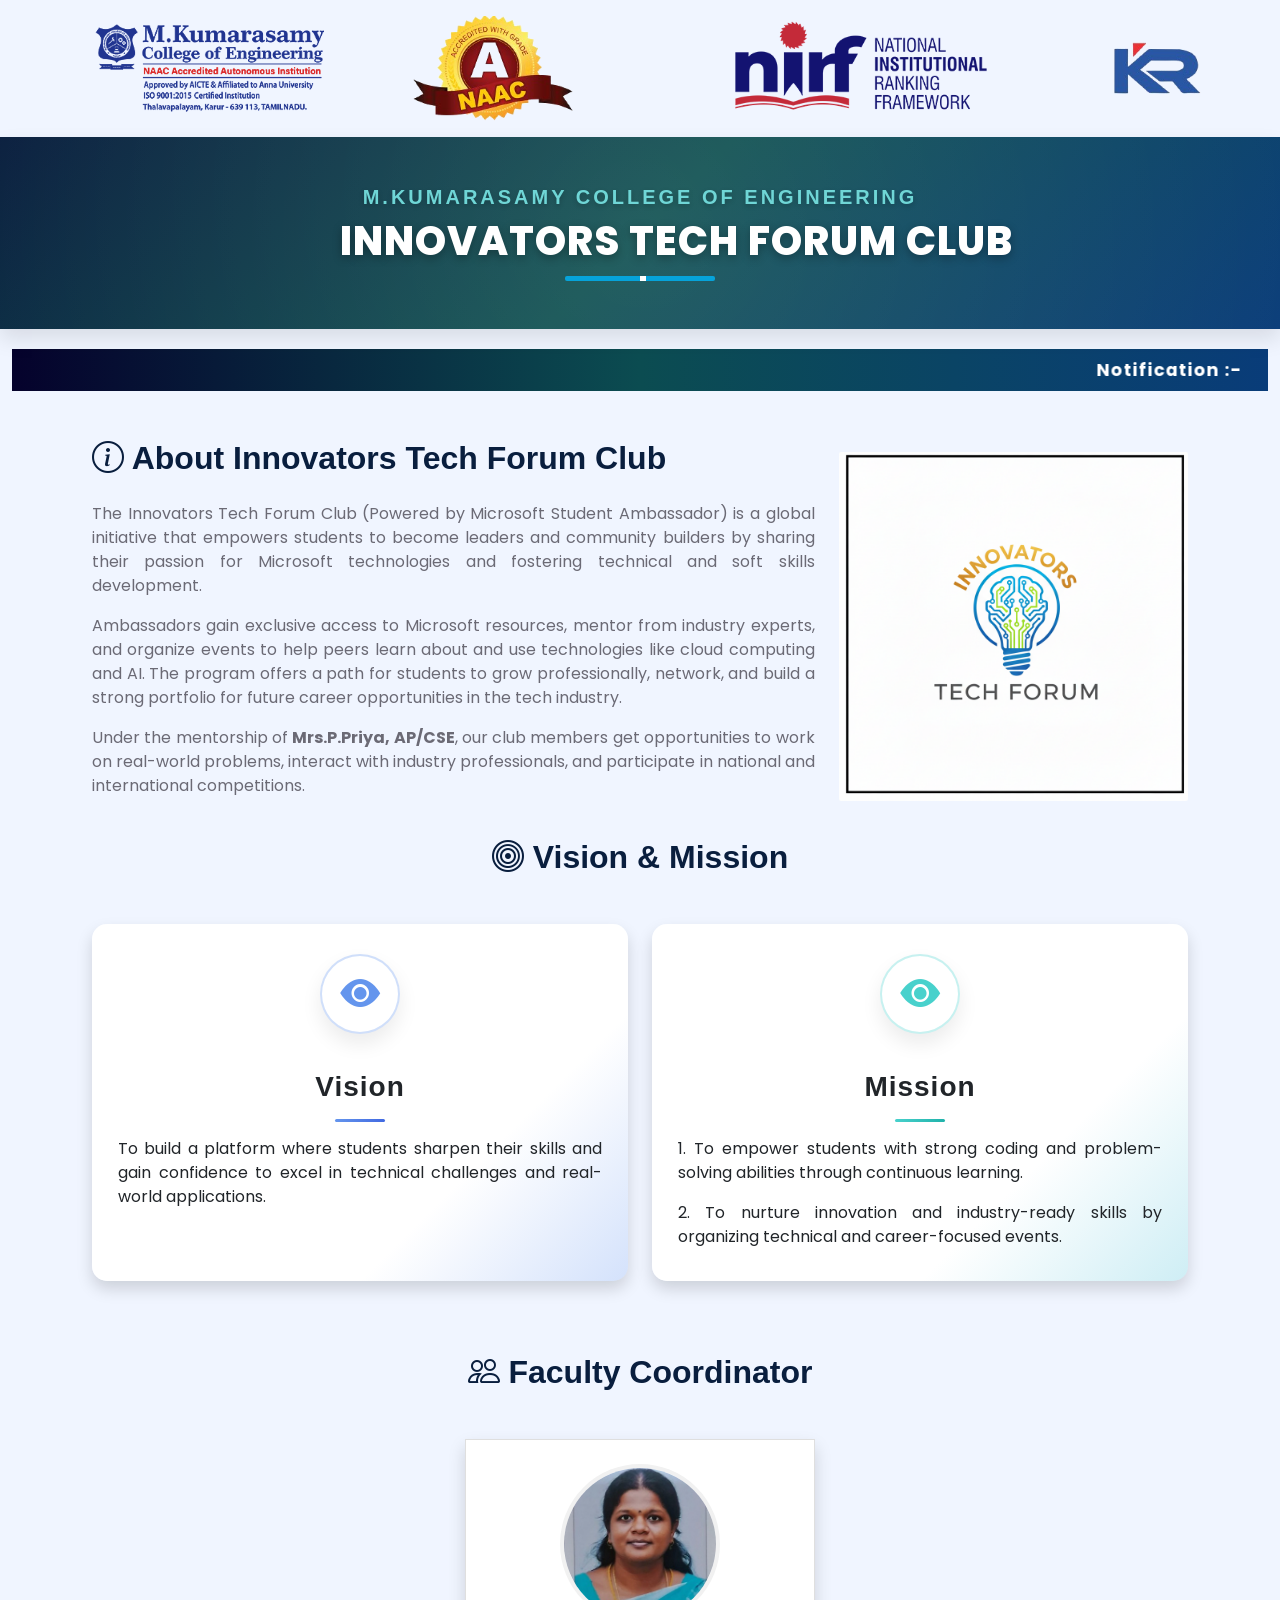
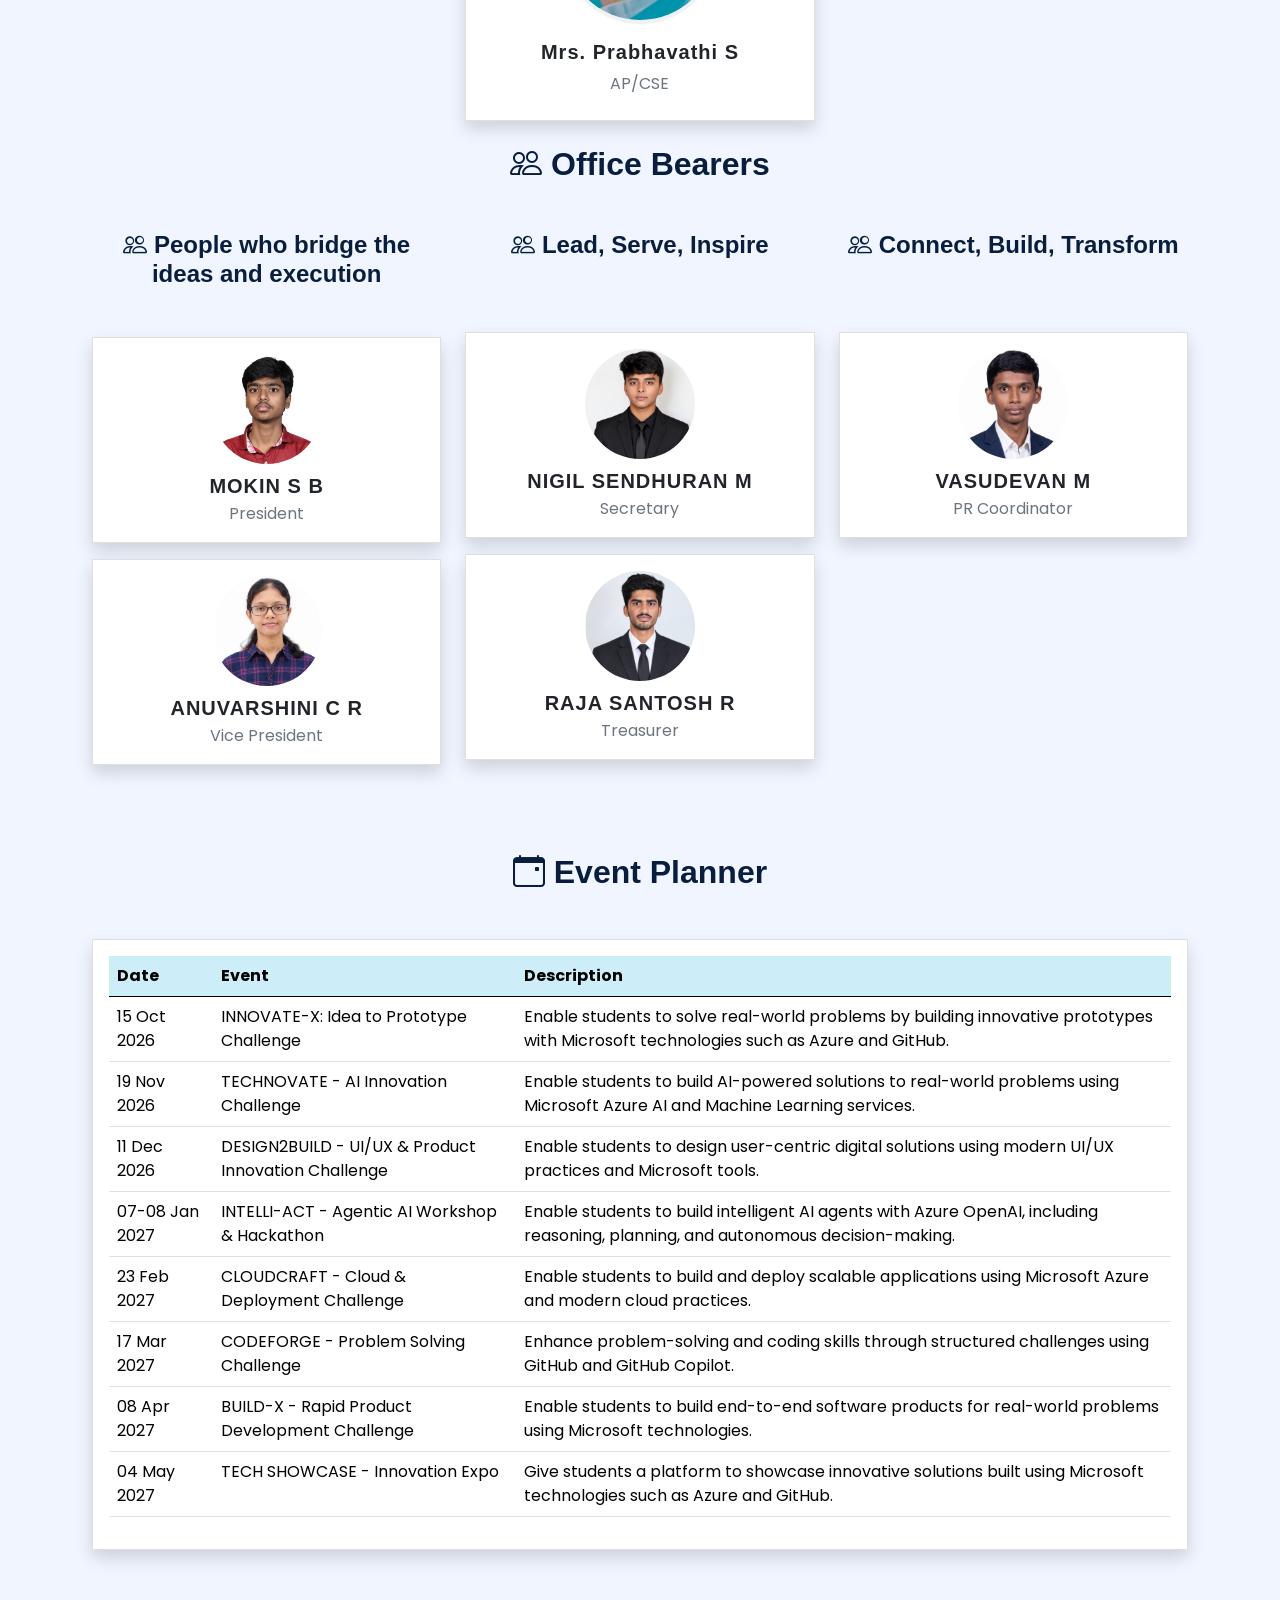
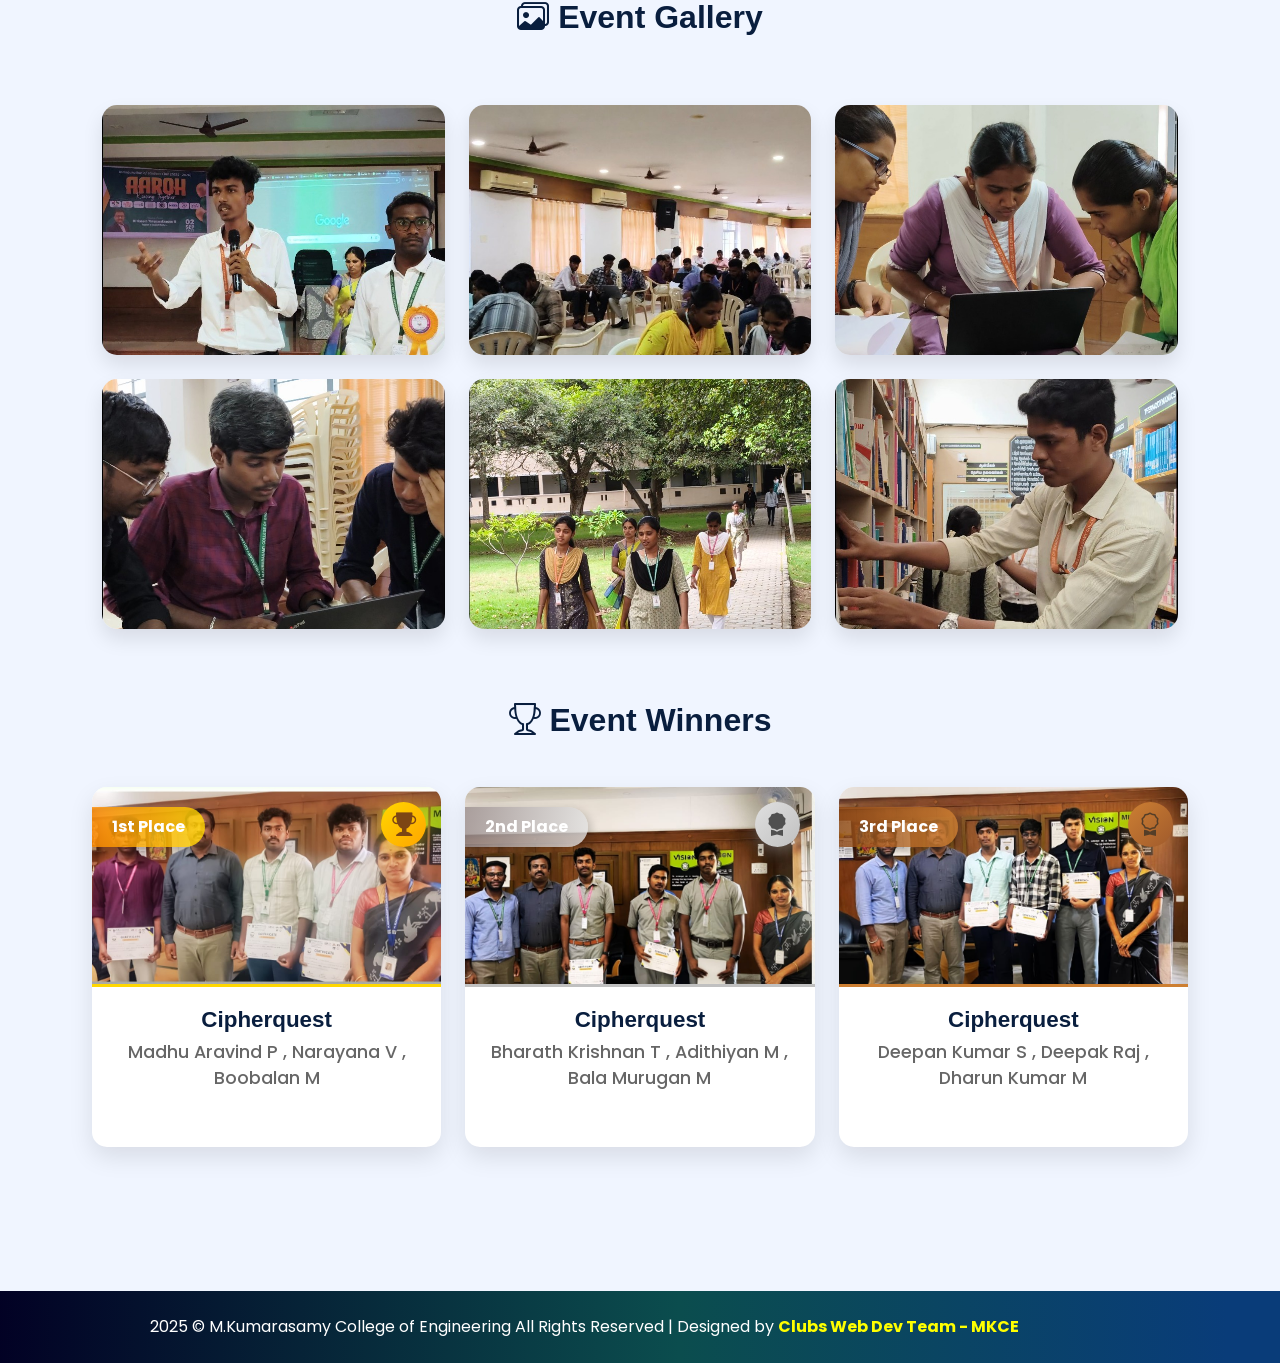
<file: innovator.html>
<!DOCTYPE html>
<html lang="en">

<head>

  <link href="css/iot-club.css" rel="stylesheet">


  <script src="https://cdn.jsdelivr.net/npm/bootstrap@5.3.3/dist/js/bootstrap.bundle.min.js"></script>
  <link href="https://cdn.jsdelivr.net/npm/bootstrap@5.3.3/dist/css/bootstrap.min.css" rel="stylesheet">

  <meta charset="UTF-8">
  <meta http-equiv="X-UA-Compatible" content="IE=edge">
  <meta name="viewport" content="width=device-width, initial-scale=1, viewport-fit=cover">
  <title>M.Kumarasamy College of Engineering, Karur - MKCE</title>
  <link href="images/favicon.ico" rel="icon">

  <link href="css/bootstrap1.min.css" rel="stylesheet">
  <link href="css/all.min.css" rel="stylesheet">
  <link href="css/bootstrap-icons.css" rel="stylesheet">
  <link rel="stylesheet" href="css/header2.css">
  <link href="css/remixicon.css" rel="stylesheet">
  <link href="css/style.css" rel="stylesheet">
  <link href="css/responsive.css" rel="stylesheet">

  

  <style>
   
  /* Reset text direction issues */
  h5, p {
    writing-mode: horizontal-tb !important;
    text-orientation: mixed !important;
    white-space: normal !important;
  }

  /* Keep cards neat */
  .card {
    border-radius: 15px;
    overflow: hidden;
  }
 
  .card img {
    border: 4px solid #f1f1f1;
  }

    .jus {
      text-align: justify;
    }

    @media (min-width: 768px) {
      /* Only make explicitly fluid images expand */
      .img-fluid {
        width: 100%;
        height: auto;
      }
    }

    /* Remove broad overrides that conflict with Bootstrap grid */


    .center {
      display: block;
      margin-left: auto;
      margin-right: auto;
      width: 50%;
    }

    .imageban {
      width: 100%;
      height: 40vh;
      background-position: center;
      background-size: cover;
      background-image: url("images/banner.png");
    }

    .bgli {

      background: linear-gradient(red, #FF3366, green);
      -webkit-background-clip: text;
      background-clip: text;
      -webkit-text-fill-color: transparent;
    }


    /* Style the PDF modal (avoid Bootstrap .modal class conflicts) */
    .pdf-modal {
      display: none;
      position: fixed;
      top: 0;
      left: 0;
      width: 100%;
      height: 100%;
      background-color: rgba(0, 0, 0, 0.7);
    }

    /* Style the PDF modal content */
    .pdf-modal-content {
      position: relative;
      width: 80%;
      height: auto;
      max-width: 800px;
      margin: 0 auto;
      background-color: white;
      padding: 20px;
      box-shadow: 0px 0px 10px 2px rgba(0, 0, 0, 0.2);

    }

    /* Style the PDF modal close button */
    .pdf-modal-close {
      position: absolute;
      top: 10px;
      right: 10px;
      font-size: 30px;
      cursor: pointer;
    }

    .btn {
      border-radius: 50px;
      /* Adjust the radius to control the roundness */
      background: linear-gradient(109.6deg, rgb(0, 0, 0) 11.2%, rgb(11, 132, 145) 91.1%);
      color: #fff;
      /* Change to your desired text color */
      padding: 10px 20px;
      /* Adjust padding as needed */
      font-size: 16px;
      /* Change to your desired font size */
      text-transform: uppercase;
      /* Optional, to make the text uppercase */
      position: relative;
      /* Needed for reflection effect */
    }

    .btn:after {
      content: "";
      position: absolute;
      top: 100%;
      left: 0;
      width: 100%;
      height: 5px;
      /* Adjust the height of the reflection */
      background: rgba(0, 0, 0, 0.2);
      /* Reflection color */
      border-radius: 50px;
      /* Match the button's border-radius */
    }

    /* Additional styling for when the button is hovered over */
    .btn:hover {
      color: white !important;
      background: linear-gradient(109.6deg, rgb(11, 132, 145) 11.2%, rgb(0, 0, 0) 91.1%);
      transform: translateY(-3px);
      box-shadow: 0 5px 15px rgba(0, 0, 0, 0.3);
      transition: all 0.3s ease;
    }

    /* Specifically for event register buttons */
    .card .btn-primary {
      background: linear-gradient(to right, #0b4d4e, #093c79);
      border: none;
      position: relative;
      overflow: hidden;
      z-index: 1;
      transition: all 0.3s ease;
    }

    .card .btn-primary:hover {
      background: linear-gradient(to right, #093c79, #0b4d4e);
      transform: translateY(-3px);
      box-shadow: 0 5px 15px rgba(9, 60, 121, 0.4);
    }

    .card .btn-primary::before {
      content: '';
      position: absolute;
      top: 0;
      left: -100%;
      width: 100%;
      height: 100%;
      background: linear-gradient(90deg, rgba(255, 255, 255, 0) 0%, rgba(255, 255, 255, 0.2) 50%, rgba(255, 255, 255, 0) 100%);
      transition: left 0.7s ease;
      z-index: -1;
    }

    .card .btn-primary:hover::before {
      left: 100%;
    }
  </style>
</head>

<body>
  <div class="row k text-center p-3" style="background-color: #ffffff00;">
    <div class="col-12">
      <img src="images/mkce-header_new.png" class="img-fluid" alt="MKCE Accreditations">
    </div>
  </div>


  <style>
    /* red alert style */
    .custom-alert {
      position: fixed;
      top: 20px;
      left: 50%;
      transform: translateX(-50%);
      background-color: #ff4d4d;
      color: white;
      padding: 12px 20px;
      border-radius: 8px;
      font-size: 16px;
      font-weight: bold;
      z-index: 99999;
      box-shadow: 0 4px 10px rgba(0, 0, 0, 0.3);
    }

    @keyframes fadeIn {
      from {
        opacity: 0;
        transform: translate(-50%, -10px);
      }

      to {
        opacity: 1;
        transform: translate(-50%, 0);
      }
    }
  </style>

  <style>
    /* Default styles for the div */
    .k {
      width: 100%;
    }

    .k2 {
      width: 10%;
    }

    /* Styles for screens up to 767px width (mobile devices) */
    @media screen and (max-width: 767px) {
      .k {
        width: 100%;
      }
    }

    @media (max-width: 768px) {
      .k2 {
        display: none;
      }
    }

    /*=============== GOOGLE FONTS ===============*/
    @import url("https://fonts.googleapis.com/css2?family=Montserrat:wght@400;600&display=swap");

    /*=============== VARIABLES CSS ===============*/
    :root {
      --header-height: 3.5rem;

      /*========== Colors ==========*/
      /*Color mode HSL(hue, saturation, lightness)*/
      --black-color: hsl(220, 24%, 12%);
      --black-color-light: hsl(220, 24%, 15%);
      --black-color-lighten: hsl(220, 20%, 18%);
      --white-color: #fff;
      --body-color: hsl(220, 100%, 97%);

      /*========== Font and typography ==========*/
      /*.5rem = 8px | 1rem = 16px ...*/
      --body-font: "Montserrat", sans-serif;
      --normal-font-size: .938rem;

      /*========== Font weight ==========*/
      --font-regular: 400;
      --font-semi-bold: 600;

      /*========== z index ==========*/
      --z-tooltip: 10;
      --z-fixed: 100;
    }

    /*========== Responsive typography ==========*/
    @media screen and (min-width: 1024px) {
      :root {
        --normal-font-size: 1rem;
      }
    }

    /*=============== BASE ===============*/
    * {
      box-sizing: border-box;
      padding: 0;
      margin: 0;
    }

    body {
      font-family: var(--body-font);
      font-size: var(--normal-font-size);
      background-color: var(--body-color);
    }

    ul {
      list-style: none;
      /* Color highlighting when pressed on mobile devices */
      /*-webkit-tap-highlight-color: transparent;*/
    }

    a {
      text-decoration: none;
    }

    /*=============== REUSABLE CSS CLASSES ===============*/
    .container {
      max-width: 1120px;
      margin-inline: 1.5rem;
    }

    /*=============== HEADER ===============*/
    .header {
      position: relative;
      top: 0;
      left: 0;
      width: 100%;
      background-color: hsl(216.2, 74.6%, 13.9%);
      box-shadow: 0 2px 16px hsla(220, 32%, 8%, .3);
      z-index: var(--z-fixed);
    }


    /*=============== Menu bar ===============*/



    #container {
      position: relative;
      width: 100%;
      margin: 0 auto;
    }

    #container:after {
      content: "";
      display: block;
      clear: both;
      height: 0;
    }

    #menu {
      position: relative;
      float: left;
      width: 100%;
      padding: 0 20px;
      border-radius: 3px;
      box-shadow: inset 0 1px 1px rgba(255, 255, 255, 0.5),
        inset 0 -1px 0 rgba(0, 0, 0, 0.15), 0 1px 3px rgba(0, 0, 0, 0.15);
      background-image: linear-gradient(to top, #09203f 0%, #537895 100%);



      z-index: 9997;
    }

    #menu,
    #menu ul {
      list-style: none;
    }

    #menu>li {
      float: left;
      position: relative;
      border-right: 1px solid rgba(0, 0, 0, 0.1);
      box-shadow: 1px 0 0 rgba(255, 255, 255, 0.25);
      /* perspective: 1000px; */
    }

    #menu>li:first-child {
      border-left: 1px solid rgba(255, 255, 255, 0.25);
      box-shadow: -1px 0 0 rgba(0, 0, 0, 0.1), 1px 0 0 rgba(255, 255, 255, 0.25);
    }

    #menu a,
    #menu span {
      display: block;
      position: relative;
      z-index: 9998;
      padding: 13px 20px 13px 20px;
      text-decoration: none;
      color: white;
      line-height: 1;
      font-weight: 400;
      font-size: 16px;
      letter-spacing: -0.05em;
      background: transparent;

      transition: all 0.25s ease-in-out;
    }

    #menu>li:hover>a,
    #menu>li:hover>span {
      background: #333;
      color: rgba(0, 223, 252, 1);
      text-shadow: none;
    }

    #menu li ul {
      position: absolute;
      left: 0;
      z-index: 1;
      width: 250px;
      padding: 0;
      opacity: 0;
      visibility: hidden;
      border-bottom-left-radius: 4px;
      border-bottom-right-radius: 4px;
      background: transparent;
      /* overflow: hidden; */
      transform-origin: 50% 0%;
      z-index: 10000;
      animation: swingdown 1s ease;
      animation-play-state: paused;
    }

    #menu li:hover ul {
      padding: 15px 0;
      background-image: linear-gradient(60deg, #29323c 0%, #485563 100%);
      opacity: 1;
      visibility: visible;
      box-shadow: 1px 1px 7px rgba(0, 0, 0, 0.5);
      animation-play-state: running;
    }

    @keyframes swingdown {
      0% {
        opacity: 0.99999;
        transform: rotateX(90deg);
      }

      30% {
        transform: rotateX(-20deg) rotateY(5deg);
        animation-timing-function: ease-in-out;
      }

      65% {
        transform: rotateX(20deg) rotateY(-3deg);
        animation-timing-function: ease-in-out;
      }

      100% {
        transform: rotateX(0);
        animation-timing-function: ease-in-out;
      }
    }

    #menu li li a {
      padding-left: 15px;
      font-weight: 400;
      color: #ddd;
      text-shadow: none;
      border-top: dotted 1px transparent;
      border-bottom: dotted 1px transparent;
      transition: all 0.15s linear;
    }

    #menu li li a:hover {
      color: rgba(0, 223, 252, 1);
      border-top: dotted 1px rgba(255, 255, 255, 0.15);
      border-bottom: dotted 1px rgba(255, 255, 255, 0.15);
      background: rgba(0, 223, 252, 0.02);
    }

    /* Add this to your existing CSS file or create a new one */
    .mobile-menu-toggle {
      display: none;
      font-size: 24px;
      cursor: pointer;
    }

    @media only screen and (max-width: 768px) {
      #menu {
        display: none;
        padding: 20px;
        /* Adjust spacing as needed */
      }

      .mobile-menu-toggle {
        display: block;
        text-align: right;
        padding: 15px;
        background-image: linear-gradient(to top, #09203f 0%, #537895 100%);
        color: #fff;
      }

      .toggle-group {
        width: 100%;
      }

      .toggle-group>a {
        width: 100%;
        box-sizing: border-box;
      }
    }

    /* Add this CSS for mobile responsiveness */
    @media only screen and (max-width: 768px) {
      body {
        padding: 15px;
        /* Adjust padding for smaller screens */
      }

      #container {
        width: 100%;
        /* Make the container full width */
      }

      #menu {
        float: none;
        width: 100%;
        padding: 0;
        border-radius: 0;
        box-shadow: none;
        background-image: linear-gradient(60deg, #29323c 0%, #485563 100%);
      }

      #menu>li {
        float: none;
        position: static;
        border: none;
        box-shadow: none;
      }

      #menu>li:first-child {
        border: none;
        box-shadow: none;
      }

      #menu a {
        padding: 10px;
        font-size: 14px;
        /* Increase font size for better readability */
      }

      #menu>li:hover>a {
        background: transparent;
        color: rgba(0, 223, 252, 1);
      }

      #menu li ul {
        position: static;
        width: 100%;
        padding: 0;
        opacity: 1;
        visibility: visible;
        border-radius: 0;
        box-shadow: none;
        background: #333;
        overflow: visible;
        transform-origin: 50% 50%;
      }

      #menu li:hover ul {
        padding: 10px 0;
        background: #333;
        box-shadow: none;
        animation: none;
      }

      @keyframes swingdown {
        /* Remove the animation for smaller screens */
      }

      #menu li li a {
        padding-left: 15px;
        font-weight: 400;
        color: #ddd;
        border-top: 1px solid rgba(255, 255, 255, 0.15);
        border-bottom: 1px solid rgba(255, 255, 255, 0.15);
        transition: none;
      }

      #menu li li a:hover {
        color: rgba(0, 223, 252, 1);
        background: rgba(0, 223, 252, 0.02);
      }
    }

    .wide-submenu {
      width: 600px;
      /* Adjust width as needed */
    }

    .bg-dark2 {
      background: linear-gradient(90deg, rgba(2, 0, 36, 1) 0%, rgba(11, 77, 78, 1) 53%, rgba(9, 60, 121, 1) 95%);
    }

    #payments-sub-menu {
      display: none;
    }

    .payments-menu-group:hover #payments-sub-menu {
      display: block;
    }

    .dropdown-toggle-no-caret::after {
      display: none !important;
    }

    .dropdown-menu {
      background-image: linear-gradient(60deg, #29323c 0%, #485563 100%);
      /* Set the background color for the submenu */
    }

    .dropdown-item {
      color: #fff;
      /* Set the text color for the submenu items */
    }

    .dropdown-item:hover {
      color: rgba(0, 223, 252, 1);
      background: rgba(0, 223, 252, 0.02);
    }
  </style>

  <div class="title-section wow fadeInUp">
    <div class="container-fluid py-5">
      <div class="section-title text-center position-relative pb-3 mb-5 mx-auto" style="max-width: 600px;">
        <h5 class="fw-bold text-uppercase title-subtitle">M.Kumarasamy College of Engineering</h5>
        <h1 class="mb-0 title-main"><center> Innovators Tech Forum Club</center></h1>


      </div>
    </div>
  </div>

  <style>
    .title-section {
      background: linear-gradient(135deg, rgba(9, 30, 62, 1) 0%, rgba(11, 77, 78, 1) 50%, rgba(9, 60, 121, 1) 100%);
      position: relative;
      overflow: hidden;
      margin-bottom: 20px;
      box-shadow: 0 10px 20px rgba(0, 0, 0, 0.1);
    }

    /* Prevent title from wrapping undesirably, but allow better fit on small screens */
    .title-main {
      display: inline-flex;
      align-items: center;
      white-space: nowrap;
      overflow: visible;
    }

    .title-section::before {
      content: "";
      position: absolute;
      top: -50%;
      left: -50%;
      width: 200%;
      height: 200%;
      background: radial-gradient(circle, rgba(255, 255, 255, 0.1) 0%, rgba(255, 255, 255, 0) 60%);
      animation: pulse 8s infinite;
    }

    @keyframes pulse {
      0% {
        transform: scale(0.8);
        opacity: 0.5;
      }

      50% {
        transform: scale(1.2);
        opacity: 0.2;
      }

      100% {
        transform: scale(0.8);
        opacity: 0.5;
      }
    }

    .title-subtitle {
      color: #6fd6d6 !important;
      letter-spacing: 3px;
      text-shadow: 0 2px 5px rgba(0, 0, 0, 0.2);
      position: relative;
      z-index: 2;
    }

    .title-main {
      color: white;
      font-weight: 900;
      letter-spacing: 1px;
      text-shadow: 0 3px 10px rgba(0, 0, 0, 0.3);
      position: relative;
      z-index: 2;
      font-size: 2.5rem;
      text-transform: uppercase;
    }

    .title-main i {
      margin-right: 10px;
      color: #6fd6d6;
    }
  </style>


<div class="container-fluid">
  <div class="row text-white py-2 px-3" style="background: linear-gradient(to right, #05022C,#0B4C51 ,#093C79);">
    <div class="col-12">
      <marquee style="color: rgb(255, 255, 255); font-weight: bold; font-size: 1.1rem; letter-spacing: 1px; width: 100%; display: block;">
         Notification :- will be updated soon.......
      </marquee>
    </div>
  </div>
</div>

<br>
<br>

  <div class="container-flex wow fadeInUp">
    <div class="row justify-content-center">

      <div class="pdf-modal" id="pdfModal">
        <div class="pdf-modal-content">
          <span class="pdf-modal-close" id="closeModal">×</span>
          <iframe id="pdfIframe" src="" frameborder="0" width="100%" height="70vh"></iframe>
        </div>
      </div>

      <div class="container mb-4">
        <div class="row align-items-center">
          <div class="col-lg-8">
            <h2 class="mb-4"><i class="bi bi-info-circle"></i> About Innovators Tech Forum Club</h2>
            <p class="jus"> The Innovators Tech Forum Club (Powered by Microsoft Student Ambassador) is a global initiative that empowers students to become leaders and community builders by sharing their passion for Microsoft technologies and fostering technical and soft skills development. </p>
            <p class="jus">Ambassadors gain exclusive access to Microsoft resources, mentor from industry experts, and organize events to help peers learn about and use technologies like cloud computing and AI. The program offers a path for students to grow professionally, network, and build a strong portfolio for future career opportunities in the tech industry.</p>
</p>
            <p class="jus">Under the mentorship of <b>Mrs.P.Priya, AP/CSE</b>, our club members get opportunities to
              work on real-world problems, interact with industry professionals, and participate in national and
              international competitions.</p>
          </div>
          <div class="col-lg-4">
            <div class="rounded overflow-hidden">
              <img src="images/logo_innov.png" class="img-fluid" alt="IoT Club">
            </div>
          </div>
        </div>
      </div>

      <h2 class="text-center mb-5"><i class="bi bi-bullseye"></i> Vision & Mission</h2>
      <div class="container mb-5">
        <div class="row">
          <div class="col-lg-6 mb-4">
            <div class="card h-100 shadow vision-card">
              <div class="card-icon-wrapper vision">
                <div class="card-icon">
                  <i class="bi bi-eye-fill"></i>
                </div>
              </div>
              <div class="card-body text-center">
                <h3 class="card-title">Vision</h3>
                <div class="card-divider vision"></div>
                <p class="card-text jus">To build a platform where students sharpen their skills and gain confidence to excel in technical challenges and real-world applications.</p>
              </div>
            </div>
          </div>
          <div class="col-lg-6 mb-4">
            <div class="card h-100 shadow mission-card">
              <div class="card-icon-wrapper mission">
                <div class="card-icon">
                  <i class="bi bi-eye-fill"></i>
                </div>
              </div>
              <div class="card-body text-center">
                <h3 class="card-title">Mission</h3>
                <div class="card-divider mission"></div>
                <p class="card-text jus">1. To empower students with strong coding and problem-solving abilities through continuous learning.
                 <p class="card-text jus">2. To nurture innovation and industry-ready skills by organizing technical and career-focused events.</p>
                </p>
              </div>
            </div>
          </div>
        </div>
      </div>

      <style>
        .vision-card,
        .mission-card {
          border: none;
          border-radius: 15px;
          overflow: hidden;
          transition: all 0.3s ease;
          position: relative;
          z-index: 1;
        }

        .vision-card {
          background: linear-gradient(135deg, rgba(255, 255, 255, 1) 70%, rgba(100, 149, 237, 0.2) 100%);
        }

        .mission-card {
          background: linear-gradient(135deg, rgba(255, 255, 255, 1) 70%, rgba(72, 209, 204, 0.2) 100%);
        }

        .vision-card:hover,
        .mission-card:hover {
          transform: translateY(-10px);
          box-shadow: 0 15px 30px rgba(0, 0, 0, 0.1) !important;
        }

        .card-icon-wrapper {
          text-align: center;
          padding-top: 30px;
        }

        .card-icon {
          display: inline-flex;
          align-items: center;
          justify-content: center;
          width: 80px;
          height: 80px;
          border-radius: 50%;
          font-size: 2.5rem;
          margin-bottom: 10px;
          background: white;
          box-shadow: 0 10px 20px rgba(0, 0, 0, 0.08);
        }

        .card-icon-wrapper.vision .card-icon {
          color: #6495ED;
          border: 2px solid rgba(100, 149, 237, 0.3);
        }

        .card-icon-wrapper.mission .card-icon {
          color: #48D1CC;
          border: 2px solid rgba(72, 209, 204, 0.3);
        }

        .card-title {
          margin-top: 10px;
          font-weight: 600;
          letter-spacing: 1px;
        }

        .card-divider {
          height: 3px;
          width: 50px;
          margin: 15px auto;
          border-radius: 5px;
        }

        .card-divider.vision {
          background: linear-gradient(90deg, #6495ED, #4169E1);
        }

        .card-divider.mission {
          background: linear-gradient(90deg, #48D1CC, #20B2AA);
        }

        .card-text {
          padding: 0 10px;
        }
      </style>

<h2 class="text-center mb-5"><i class="bi bi-people"></i> Faculty Coordinator</h2>
<div class="container mb-5 contact-social">
  <div class="row justify-content-center">
    <div class="col-lg-4 col-md-6 col-sm-8 col-10 mb-4">
      <div class="card faculty-card text-center h-100 shadow" aria-label="Faculty Coordinator">
        <div class="card-body">
          <img src="images/innovators-faculty.jpg" alt="Mrs. Prabhavathi S" class="faculty-avatar rounded-circle mx-auto d-block" loading="lazy">
          <h5 class="card-title mt-3">Mrs. Prabhavathi S</h5>
          <p class="card-text text-muted">AP/CSE</p>
        </div>
      </div>
    </div>
<style>
  /* Tweak only the faculty card visuals for consistency */
  .faculty-card .faculty-avatar {
    width: clamp(110px, 30vw, 150px);
    height: clamp(110px, 30vw, 150px);
    object-fit: cover;
    border: 4px solid #f1f1f1;
  }
  /* Improve look on laptops/desktops */
  @media (min-width: 992px) {
    .faculty-card .faculty-avatar {
      width: clamp(160px, 12vw, 200px);
      height: clamp(160px, 12vw, 200px);
    }
    .faculty-card .card-body { padding: 2rem; }
  }
  .faculty-card .card-title { font-weight: 600; }
  .faculty-card .card-body { padding: 1.5rem; }
  .faculty-card { border-radius: 15px; overflow: hidden; }
  .faculty-card:hover { transform: translateY(-4px); transition: transform .2s ease; }
</style>


<h2 class="text-center mb-5"><i class="bi bi-people"></i> Office Bearers</h2>
<div class="container mb-5">
  <div class="row justify-content-center">
    <div class="col-lg-4 col-md-6 mb-4">
      <h4 class="text-center mb-0"><i class="bi bi-people"></i> People who bridge the ideas and execution</h4><br><br>
      <div class="board-bearer-card card text-center shadow mb-3">
        <div class="card-body p-3">
          <img src="images/innovators-president.jpg" alt="MOKIN S B" class="rounded-circle mx-auto d-block mb-2" style="width:110px; height:110px; object-fit:cover; object-position:center 20%;">
          <h5 class="card-title mb-1">MOKIN S B</h5>
          <p class="card-text text-muted mb-0">President</p>
        </div>
      </div>
      <div class="board-bearer-card card text-center shadow mb-3">
        <div class="card-body p-3">
          <img src="images/innovators-vice-president.jpg" alt="ANUVARSHINI C R" class="rounded-circle mx-auto d-block mb-2" style="width:110px; height:110px; object-fit:cover; object-position:center 20%;">
          <h5 class="card-title mb-1">ANUVARSHINI C R</h5>
          <p class="card-text text-muted mb-0">Vice President</p>
        </div>
      </div>
    </div>
    <div class="col-lg-4 col-md-6 mb-4">
      <h4 class="text-center mb-4"><i class="bi bi-people"></i> Lead, Serve, Inspire</h4><br><br>
      <div class="board-bearer-card card text-center shadow mb-3">
        <div class="card-body p-3">
          <img src="images/innovators-secretary.jpg" alt="NIGIL SENDHURAN M" class="rounded-circle mx-auto d-block mb-2" style="width:110px; height:110px; object-fit:cover; object-position:center 20%;">
          <h5 class="card-title mb-1">NIGIL SENDHURAN M</h5>
          <p class="card-text text-muted mb-0">Secretary</p>
        </div>
      </div>
      <div class="board-bearer-card card text-center shadow">
        <div class="card-body p-3">
          <img src="images/innovators-treasurer.jpg" alt="RAJA SANTOSH R" class="rounded-circle mx-auto d-block mb-2" style="width:110px; height:110px; object-fit:cover; object-position:center 20%;">
          <h5 class="card-title mb-1">RAJA SANTOSH R</h5>
          <p class="card-text text-muted mb-0">Treasurer</p>
        </div>
      </div>
    </div>
    <div class="col-lg-4 col-md-6 mb-4">
      <h4 class="text-center mb-4"><i class="bi bi-people"></i> Connect, Build, Transform</h4><br><br>
      <div class="board-bearer-card card text-center shadow mb-3">
        <div class="card-body p-3">
          <img src="images/innovators-pr-coordinator.jpg" alt="VASUDEVAN M" class="rounded-circle mx-auto d-block mb-2" style="width:110px; height:110px; object-fit:cover; object-position:center 20%;">
          <h5 class="card-title mb-1">VASUDEVAN M</h5>
          <p class="card-text text-muted mb-0">PR Coordinator</p>
        </div>
      </div>
    </div>
  </div>
</div>

      <h2 class="text-center mb-5"><i class="bi bi-calendar-event"></i> Event Planner</h2>
  <div class="container mb-5 event-planner">
        <div class="row justify-content-center">
          <div class="col-lg-20">
            <div class="card shadow">
              <div class="card-body">
                <div class="table-responsive">
                  <table class="table table-hover">
                    <thead class="table-primary">
                      <tr>
                        <th scope="col">Date</th>
                        <th scope="col">Event</th>
                        <th scope="col">Description</th>
                      </tr>
                    </thead>
                    <tbody>
                      <tr>
                        <td>15 Oct 2026</td>
                        <td>INNOVATE-X: Idea to Prototype Challenge</td>
                        <td>Enable students to solve real-world problems by building innovative prototypes with Microsoft technologies such as Azure and GitHub.</td>
                      </tr>
                      <tr>
                        <td>19 Nov 2026</td>
                        <td>TECHNOVATE - AI Innovation Challenge</td>
                        <td>Enable students to build AI-powered solutions to real-world problems using Microsoft Azure AI and Machine Learning services.</td>
                      </tr>
                      <tr>
                        <td>11 Dec 2026</td>
                        <td>DESIGN2BUILD - UI/UX &amp; Product Innovation Challenge</td>
                        <td>Enable students to design user-centric digital solutions using modern UI/UX practices and Microsoft tools.</td>
                      </tr>
                      <tr>
                        <td>07-08 Jan 2027</td>
                        <td>INTELLI-ACT - Agentic AI Workshop &amp; Hackathon</td>
                        <td>Enable students to build intelligent AI agents with Azure OpenAI, including reasoning, planning, and autonomous decision-making.</td>
                      </tr>
                      <tr>
                        <td>23 Feb 2027</td>
                        <td>CLOUDCRAFT - Cloud &amp; Deployment Challenge</td>
                        <td>Enable students to build and deploy scalable applications using Microsoft Azure and modern cloud practices.</td>
                      </tr>
                      <tr>
                        <td>17 Mar 2027</td>
                        <td>CODEFORGE - Problem Solving Challenge</td>
                        <td>Enhance problem-solving and coding skills through structured challenges using GitHub and GitHub Copilot.</td>
                      </tr>
                      <tr>
                        <td>08 Apr 2027</td>
                        <td>BUILD-X - Rapid Product Development Challenge</td>
                        <td>Enable students to build end-to-end software products for real-world problems using Microsoft technologies.</td>
                      </tr>
                      <tr>
                        <td>04 May 2027</td>
                        <td>TECH SHOWCASE - Innovation Expo</td>
                        <td>Give students a platform to showcase innovative solutions built using Microsoft technologies such as Azure and GitHub.</td>
                      </tr>
                    </tbody>
                  </table>
                </div>
              </div>
            </div>
          </div>
        </div>
      </div>

<h2 class="text-center mb-5"><i class="bi bi-images"></i> Event Gallery</h2>
      <div class="container mb-5">
        <div class="row gallery-container">
          <div class="col-lg-4 col-md-6 mb-4 gallery-item">
            <div class="gallery-card">
              <div class="gallery-image">
                <img src="images/1_innov.jpg" alt="Event 1" class="img-fluid">
                
              </div>
            </div>
          </div>
          <div class="col-lg-4 col-md-6 mb-4 gallery-item">
            <div class="gallery-card">
              <div class="gallery-image">
                <img src="images/2_innov.jpg" alt="Event 2" class="img-fluid">
                
              </div>
            </div>
          </div>
          <div class="col-lg-4 col-md-6 mb-4 gallery-item">
            <div class="gallery-card">
              <div class="gallery-image">
                <img src="images/3_innov.jpg" alt="Event 3" class="img-fluid">
                
              </div>
            </div>
          </div>
          <div class="col-lg-4 col-md-6 mb-4 gallery-item">
            <div class="gallery-card">
              <div class="gallery-image">
                <img src="images/4_innov.jpg" alt="Event 4" class="img-fluid">
               
              </div>
            </div>
          </div>
          <div class="col-lg-4 col-md-6 mb-4 gallery-item">
            <div class="gallery-card">
              <div class="gallery-image">
                <img src="images/5_innov.jpg" alt="Event 5" class="img-fluid">
               
              </div>
            </div>
          </div>
          <div class="col-lg-4 col-md-6 mb-4 gallery-item">
            <div class="gallery-card">
              <div class="gallery-image">
                <img src="images/6_innov.jpg" alt="Event 6" class="img-fluid">
                
              </div>
            </div>
          </div>
        </div>
      </div>

      <style>
        /* Gallery Styles */
        .gallery-container {
          margin-top: 20px;
        }

        .gallery-card {
          border-radius: 15px;
          overflow: hidden;
          box-shadow: 0 10px 20px rgba(0, 0, 0, 0.1);
          transition: all 0.3s ease;
        }

        .gallery-card:hover {
          transform: translateY(-10px);
          box-shadow: 0 15px 30px rgba(0, 0, 0, 0.15);
        }

        .gallery-image {
          position: relative;
          overflow: hidden;
        }

        .gallery-image img {
          width: 100%;
          height: 250px;
          object-fit: cover;
          transition: transform 0.5s ease;
        }

        .gallery-card:hover .gallery-image img {
          transform: scale(1.1);
        }

        .gallery-overlay {
          position: absolute;
          top: 0;
          left: 0;
          width: 100%;
          height: 100%;
          background: rgba(0, 0, 0, 0.6);
          color: #fff;
          display: flex;
          align-items: center;
          justify-content: center;
          opacity: 0;
          transition: opacity 0.3s ease;
        }

        .gallery-card:hover .gallery-overlay {
          opacity: 1;
        }

        .gallery-info {
          text-align: center;
          padding: 0 20px;
        }

        .gallery-info h5 {
          font-size: 1.2rem;
          font-weight: 600;
          margin-bottom: 5px;
          color: white
        }

        .gallery-info p {
          font-size: 0.9rem;
          margin-bottom: 15px;
          opacity: 0.8;
        }

        .gallery-icon {
          display: inline-block;
          width: 40px;
          height: 40px;
          line-height: 40px;
          border-radius: 50%;
          background: rgba(255, 255, 255, 0.2);
          border: 1px solid rgba(255, 255, 255, 0.4);
          font-size: 1.2rem;
        }
      </style>

      <h2 class="text-center mb-5"><i class="bi bi-trophy"></i> Event Winners</h2>
      <div class="container mb-5">
        <div class="row justify-content-center">
          <div class="col-lg-4 col-md-6 mb-5">
            <div class="winner-card gold">
              <div class="winner-medal">
                <i class="bi bi-trophy-fill"></i>
              </div>
              <div class="winner-badge">
                <span>1st Place</span>
              </div>
              <div class="winner-img">
                <img src="images/1st_innov.jpg" alt="Winner 1" class="img-fluid">
              </div>
              <div class="winner-info">
                <h4>Cipherquest</h4>
                <p class="team">Madhu Aravind P , Narayana V , Boobalan M</p>
              </div>
            </div>
          </div>

          <div class="col-lg-4 col-md-6 mb-5">
            <div class="winner-card silver">
              <div class="winner-medal">
                <i class="bi bi-award-fill"></i>
              </div>
              <div class="winner-badge">
                <span>2nd Place</span>
              </div>
              <div class="winner-img">
                <img src="images/2nd_ivvov.jpg" alt="Winner 2" class="img-fluid">
              </div>
              <div class="winner-info">
                <h4>Cipherquest</h4>
                <p class="team">Bharath Krishnan T , Adithiyan M , Bala Murugan M</p>
              </div>
            </div>
          </div>

          <div class="col-lg-4 col-md-6 mb-5">
            <div class="winner-card bronze">
              <div class="winner-medal">
                <i class="bi bi-award"></i>
              </div>
              <div class="winner-badge">
                <span>3rd Place</span>
              </div>
              <div class="winner-img">
                <img src="images/3rd_innov.jpg" alt="Winner 3" class="img-fluid">
              </div>
              <div class="winner-info">
                <h4>Cipherquest</h4>
                <p class="team">Deepan Kumar S , Deepak Raj , Dharun Kumar M</p>
              </div>
            </div>
          </div>
        </div>
      </div>
<script>
  async function loadIoTNews() {
    const rssUrl = "https://news.google.com/rss/search?q=Internet+of+Things&hl=en-IN&gl=IN&ceid=IN:en";
    try {
      let response = await fetch("https://api.rss2json.com/v1/api.json?rss_url=" + rssUrl);
      let data = await response.json();
      let container = document.getElementById("news-container");

      // Remove the "Loading..." placeholder only
      container.querySelectorAll("p").forEach(el => el.remove());

      // Append dynamic news items
      data.items.slice(0, 5).forEach(item => {
        const newsItem = document.createElement("div");
        newsItem.className = "news-item";
        newsItem.innerHTML = `
          <h3><a href="${item.link}" target="_blank">${item.title}</a></h3>
          <p>${item.pubDate.split(" ")[0]} — ${item.description.substring(0,100)}...</p>
        `;
        container.appendChild(newsItem);
      });
    } catch (error) {
      document.getElementById("news-container").innerHTML += "<p> </p>";
    }
  }
  loadIoTNews();
</script>
<style>
  .news-section {
    padding: 50px 20px;
    background: #f5f8fa;
  }
  .news-section .section-title {
    text-align: center;
    margin-bottom: 30px;
    font-size: 28px;
    font-weight: bold;
    color: #222;
  }
  .news-list {
    max-width: 800px;
    margin: 0 auto;
  }
  .news-item {
    margin-bottom: 20px;
    padding: 15px;
    border-left: 4px solid #0077ff;
    background: #fff;
    box-shadow: 0 2px 5px rgba(0,0,0,0.1);
    border-radius: 8px;
  }
  .news-item img.news-img {
    width: 100%;
    height: auto;
    border-radius: 6px;
    margin-bottom: 10px;
  }
  .news-item h3 {
    margin: 0 0 8px;
    font-size: 20px;
  }
  .news-item a {
    text-decoration: none;
    color: #0077ff;
  }
  .news-item a:hover {
    text-decoration: underline;
  }
  .news-item p {
    font-size: 14px;
    color: #555;
  }
</style>

      <style>
        /* Event Winners Styles */
        .winner-card {
          position: relative;
          border-radius: 15px;
          overflow: hidden;
          box-shadow: 0 10px 25px rgba(0, 0, 0, 0.1);
          transition: all 0.3s ease;
          background: white;
          padding-bottom: 20px;
        }

        .winner-card:hover {
          transform: translateY(-10px);
          box-shadow: 0 20px 30px rgba(0, 0, 0, 0.15);
        }

        .winner-medal {
          position: absolute;
          top: 15px;
          right: 15px;
          width: 45px;
          height: 45px;
          border-radius: 50%;
          display: flex;
          align-items: center;
          justify-content: center;
          font-size: 1.5rem;
          z-index: 2;
        }

        .gold .winner-medal {
          background: linear-gradient(135deg, #FFD700, #FFA500);
          color: #7D4614;
          box-shadow: 0 5px 15px rgba(255, 215, 0, 0.4);
        }

        .silver .winner-medal {
          background: linear-gradient(135deg, #E0E0E0, #C0C0C0);
          color: #505050;
          box-shadow: 0 5px 15px rgba(192, 192, 192, 0.4);
        }

        .bronze .winner-medal {
          background: linear-gradient(135deg, #CD7F32, #A05A2C);
          color: #543E28;
          box-shadow: 0 5px 15px rgba(205, 127, 50, 0.4);
        }

        .winner-badge {
          position: absolute;
          top: 20px;
          left: 0;
          background-color: #091E3E;
          color: white;
          padding: 8px 20px;
          font-weight: bold;
          border-top-right-radius: 20px;
          border-bottom-right-radius: 20px;
          box-shadow: 3px 3px 10px rgba(0, 0, 0, 0.2);
          z-index: 2;
        }

        .gold .winner-badge {
  background: linear-gradient(90deg, rgba(255, 140, 0, 0.8), rgba(255, 215, 0, 0.8));
}

        

       .silver .winner-badge {
  background: linear-gradient(90deg, rgba(155, 143, 143, 0.8), rgba(224, 224, 224, 0.8));
}

.bronze .winner-badge {
  background: linear-gradient(90deg, rgba(139, 69, 19, 0.8), rgba(205, 127, 50, 0.8));
}


        .winner-img {
          height: 200px;
          overflow: hidden;
          border-bottom: 3px solid #f0f0f0;
        }

        .gold .winner-img {
          border-bottom-color: #FFD700;
        }

        .silver .winner-img {
          border-bottom-color: #C0C0C0;
        }

        .bronze .winner-img {
          border-bottom-color: #CD7F32;
        }

        .winner-img img {
          width: 100%;
          height: 100%;
          object-fit: cover;
          transition: transform 0.5s ease;
        }

        .winner-card:hover .winner-img img {
          transform: scale(1.1);
        }

        .winner-info {
          padding: 20px;
          text-align: center;
        }

        .winner-info h4 {
          color: #091E3E;
          font-weight: 600;
          margin-bottom: 5px;
          font-size: 1.4rem;
        }

        .winner-info .team {
          color: #666;
          font-weight: 500;
          margin-bottom: 15px;
          font-size: 1.1rem;
        }

        .winner-details {
          display: flex;
          justify-content: center;
          margin-bottom: 15px;
          font-size: 0.9rem;
          color: #666;
        }

        .winner-details span {
          margin: 0 10px;
          display: flex;
          align-items: center;
        }

        .winner-details i {
          margin-right: 5px;
          color: #091E3E;
        }

        .winner-tech {
          display: flex;
          flex-wrap: wrap;
          justify-content: center;
          gap: 10px;
        }

        .winner-tech span {
          background-color: #f0f0f0;
          padding: 5px 15px;
          border-radius: 20px;
          font-size: 0.85rem;
          color: #091E3E;
        }

        .gold .winner-tech span {
          background: rgba(255, 215, 0, 0.15);
        }

        .silver .winner-tech span {
          background: rgba(192, 192, 192, 0.15);
        }

        .bronze .winner-tech span {
          background: rgba(205, 127, 50, 0.15);
        }
      </style>
    </div>
  </div>

  <style>
    .im {
      background-image: url("images/b3.png");
      background-repeat: no-repeat;
      background-size: cover;
    }

    .bg-dark {
      background-color: #091E3E !important
    }
  </style>

<div class="container-fluid text-white"
  style="background: linear-gradient(90deg, rgba(2,0,36,1) 0%, rgba(11,77,78,1) 53%, rgba(9,60,121,1) 95%);">
  <div class="container">
    <div class="row justify-content-center">
      <div class="col-12 text-center">
        <div class="py-4">
          <p class="mb-0">
            2025 © M.Kumarasamy College of Engineering All Rights Reserved | Designed by
            <span data-bs-toggle="modal" data-bs-target="#devTeamModal"
              style="color: yellow; cursor: pointer; font-weight: bold;">
              Clubs Web Dev Team - MKCE
            </span>
          </p>
        </div>
      </div>
    </div>
  </div>
</div>

<div class="modal fade" id="devTeamModal" tabindex="-1" aria-labelledby="devTeamModalLabel" aria-hidden="true">
  <div class="modal-dialog modal-dialog-centered modal-lg">
    <div class="modal-content text-dark">
      <div class="modal-header">
        <h5 class="modal-title" id="devTeamModalLabel">Clubs Web Dev Team - MKCE</h5>
        <button type="button" class="btn-close" data-bs-dismiss="modal" aria-label="Close"></button>
      </div>
      <div class="modal-body">
        <div class="row text-center">
        <div class="col-md-3 col-6 mb-4">
            <img src="./images/Photograph.jpg" alt="Member 4" class="rounded-circle img-fluid mb-2"
              style="width:120px; height:160px; object-fit:cover;">
            <h6 class="mb-0">Arun Sanjeev</h6>
            <small>Lead</small>
            <div class="mt-1">
              
              <a href="https://github.com/arunsanjeevms" target="_blank" rel="noopener" aria-label="Arun Sanjeev on GitHub" class="text-dark me-2"><i class="bi bi-github"></i></a>
              <a href="https://www.linkedin.com/in/arunsanjeev/" target="_blank" rel="noopener" aria-label="Arun Sanjeev on LinkedIn" class="text-primary"><i class="bi bi-linkedin"></i></a>
            </div>
          </div>
           <div class="col-md-3 col-6 mb-4">
            <img src="./images/sahil.png" alt="Member 4" class="rounded-circle img-fluid mb-2"
              style="width:120px; height:160px; object-fit:cover;">
            <h6 class="mb-0">Sahil</h6>
            <small>UI/UX</small>
            <div class="mt-1">
              
              <a href="https://github.com/sahildandia" target="_blank" rel="noopener" aria-label="Sahil on GitHub" class="text-dark me-2"><i class="bi bi-github"></i></a>
              <a href="https://www.linkedin.com/in/sahildandia" target="_blank" rel="noopener" aria-label="Sahil on LinkedIn" class="text-primary"><i class="bi bi-linkedin"></i></a>
            </div>
          </div>
          <!-- Member 1 -->
          <div class="col-md-3 col-6 mb-4">
            <img src="images/harish.png" alt="Member 3" class="rounded-circle img-fluid mb-2" style="width:120px; height:160px; object-fit:cover;">
            <h6 class="mb-0">Harish</h6>
            <small>Team Member 1</small>
          </div>

          <!-- Member 2 -->
          <div class="col-md-3 col-6 mb-4">
            <img src="images/jeeva.png" alt="Member 3" class="rounded-circle img-fluid mb-2" style="width:120px; height:160px; object-fit:cover;">
            <h6 class="mb-0">Jeeva</h6>
            <small>Team Member 2</small>
          </div>

        </div>
      </div>
      <div class="modal-footer">
        <button type="button" class="btn btn-primary" data-bs-dismiss="modal">Close</button>
      </div>
    </div>
  </div>
</div>  




  <script src="js/jquery-3.4.1.min.js" type="8a40b50d4e4710a0ee04b30c-text/javascript"></script>
  <script src="js/bootstrap.bundle.min.js" type="8a40b50d4e4710a0ee04b30c-text/javascript"></script>

  <script src="js/bootstrap.min.js" type="8a40b50d4e4710a0ee04b30c-text/javascript"></script>
  <script src="js/script.js" type="8a40b50d4e4710a0ee04b30c-text/javascript"></script>
  <script src="js/custom.js" type="8a40b50d4e4710a0ee04b30c-text/javascript"></script>

  <script src="js/main.js" type="8a40b50d4e4710a0ee04b30c-text/javascript"></script>
  <script type="8a40b50d4e4710a0ee04b30c-text/javascript">
<script>
  async function loadIoTNews() {
    const rssUrl = "https://news.google.com/rss/search?q=Internet+of+Things&hl=en-IN&gl=IN&ceid=IN:en";
    try {
      let response = await fetch("https://api.rss2json.com/v1/api.json?rss_url=" + rssUrl);
      let data = await response.json();
      let container = document.getElementById("news-container");
      container.innerHTML = "";

      data.items.slice(0, 5).forEach(item => {
        let newsItem = document.createElement("div");
        newsItem.className = "news-item";
        newsItem.innerHTML = `
          <h3><a href="${item.link}" target="_blank">${item.title}</a></h3>
          <p>${item.pubDate.split(" ")[0]} — ${item.description.substring(0,100)}...</p>
        `;
        container.appendChild(newsItem);
      });
    } catch (error) {
      document.getElementById("news-container").innerHTML = "<p>Unable to load news at this time.</p>";
    }
  }
  loadIoTNews();
</script>

<style>
  .news-section {
    padding: 50px 20px;
    background: #f5f8fa;
  }
  .news-section .section-title {
    text-align: center;
    margin-bottom: 30px;
    font-size: 28px;
    font-weight: bold;
    color: #222;
  }
  .news-list {
    max-width: 800px;
    margin: 0 auto;
  }
  .news-item {
    margin-bottom: 20px;
    padding: 15px;
    border-left: 4px solid #0077ff;
    background: #fff;
    box-shadow: 0px 2px 5px rgba(0,0,0,0.1);
    border-radius: 8px;
  }
  .news-item h3 {
    margin: 0 0 8px;
    font-size: 20px;
  }
  .news-item a {
    text-decoration: none;
    color: #0077ff;
  }
  .news-item a:hover {
    text-decoration: underline;
  }
  .news-item p {
    font-size: 14px;
    color: #555;
  }
</style>

	</script>
</body>
</html>
</file>
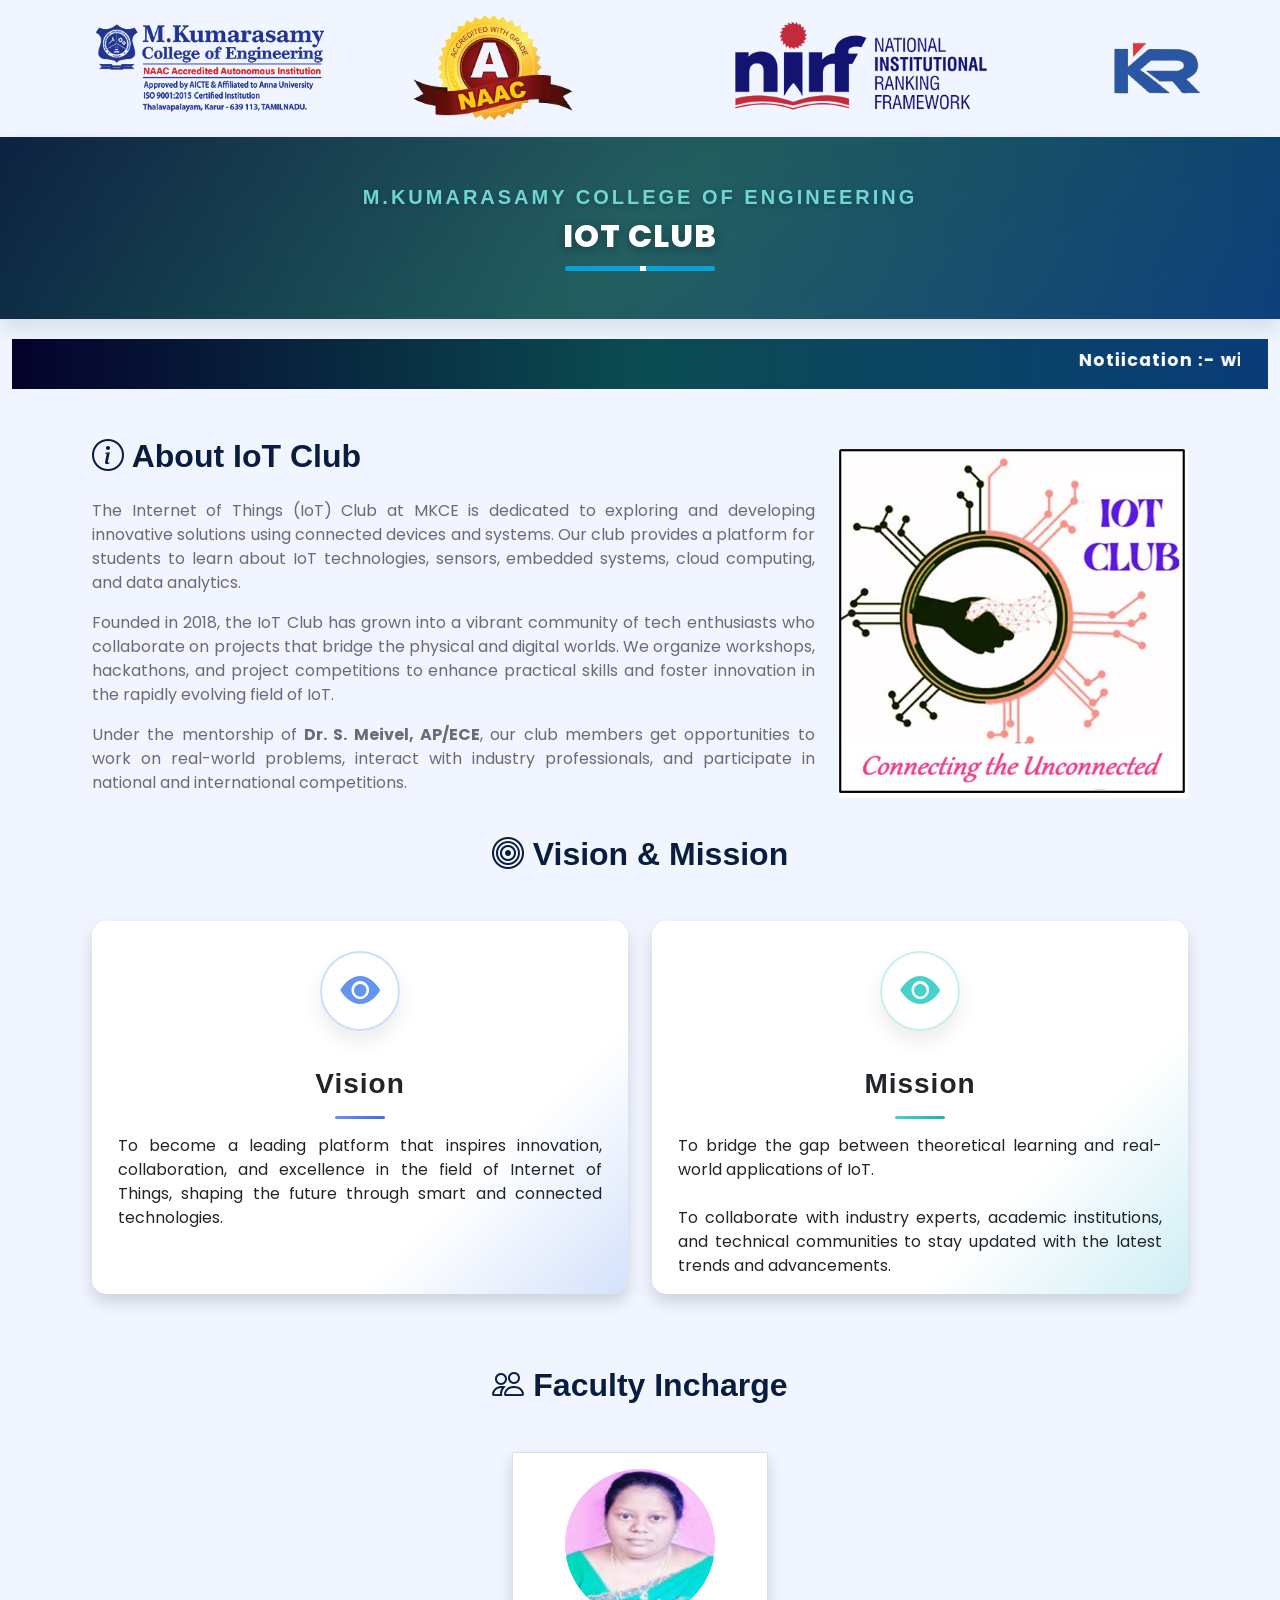
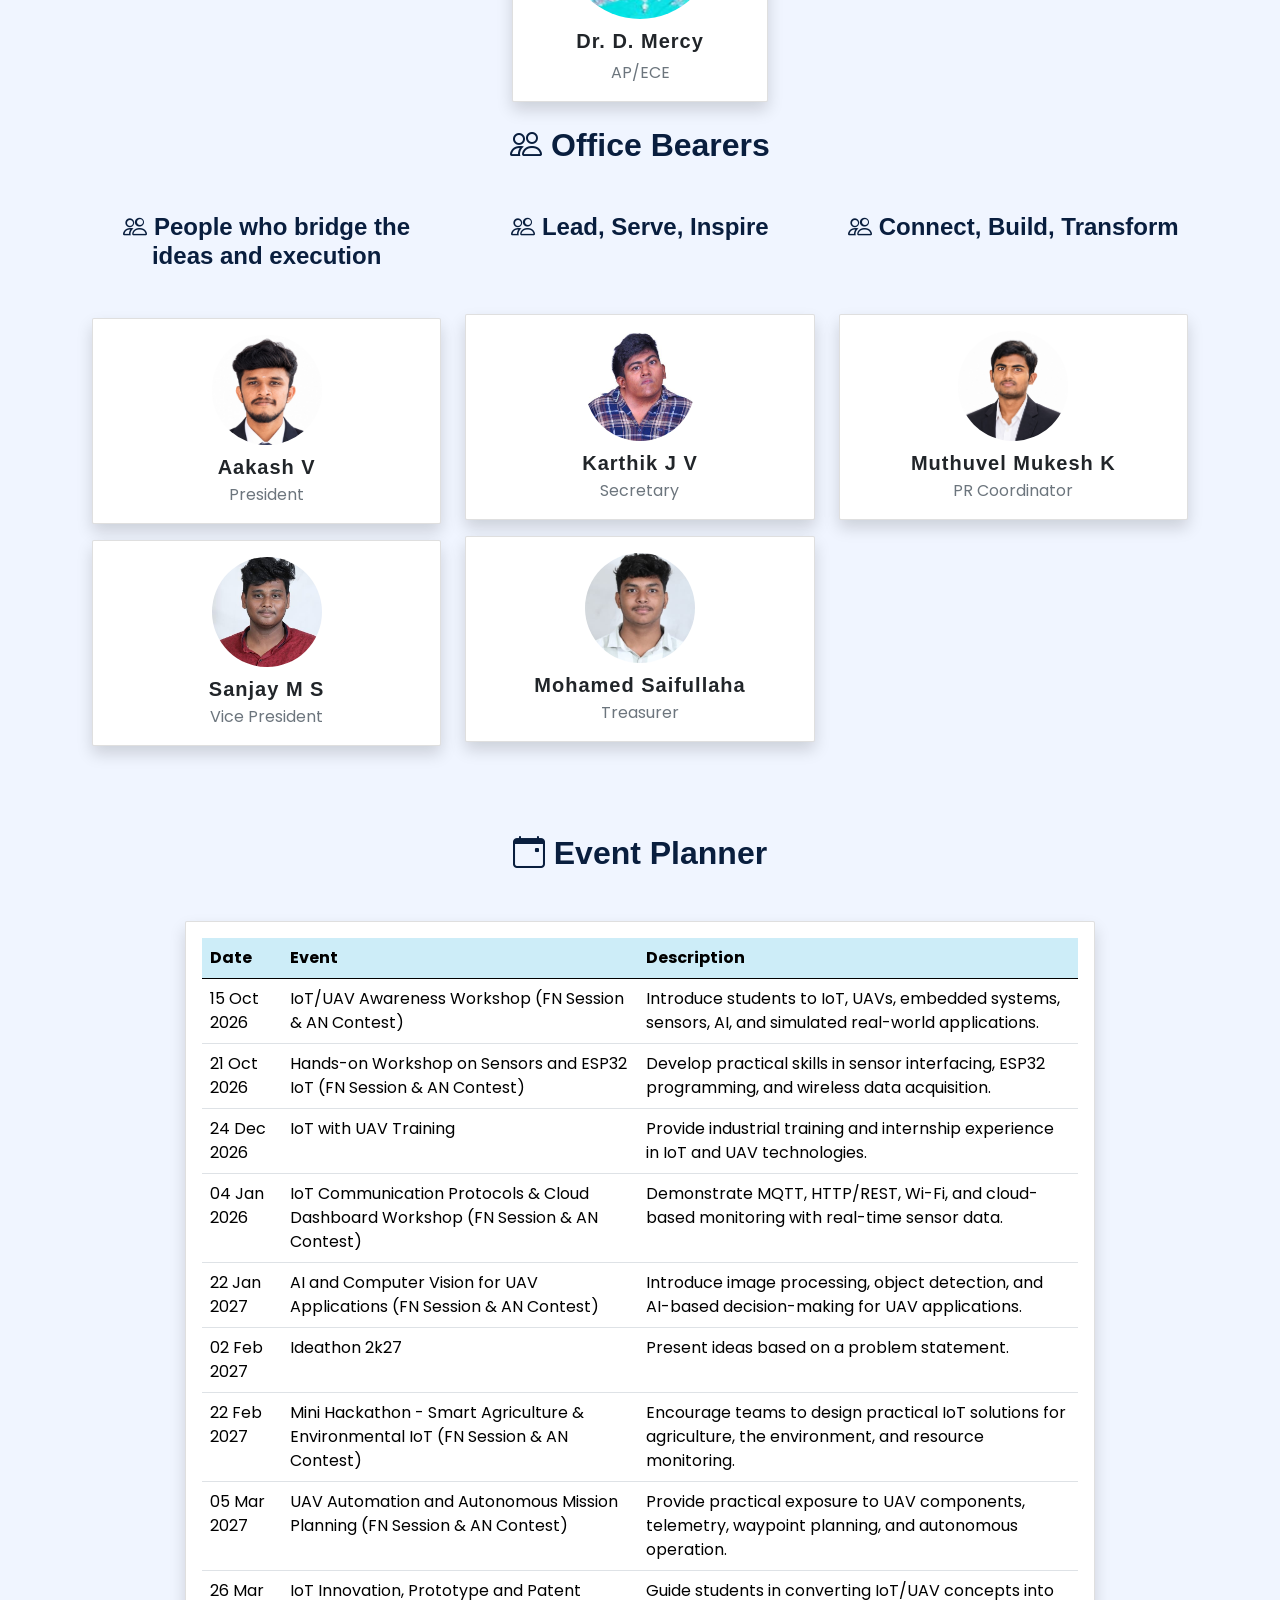
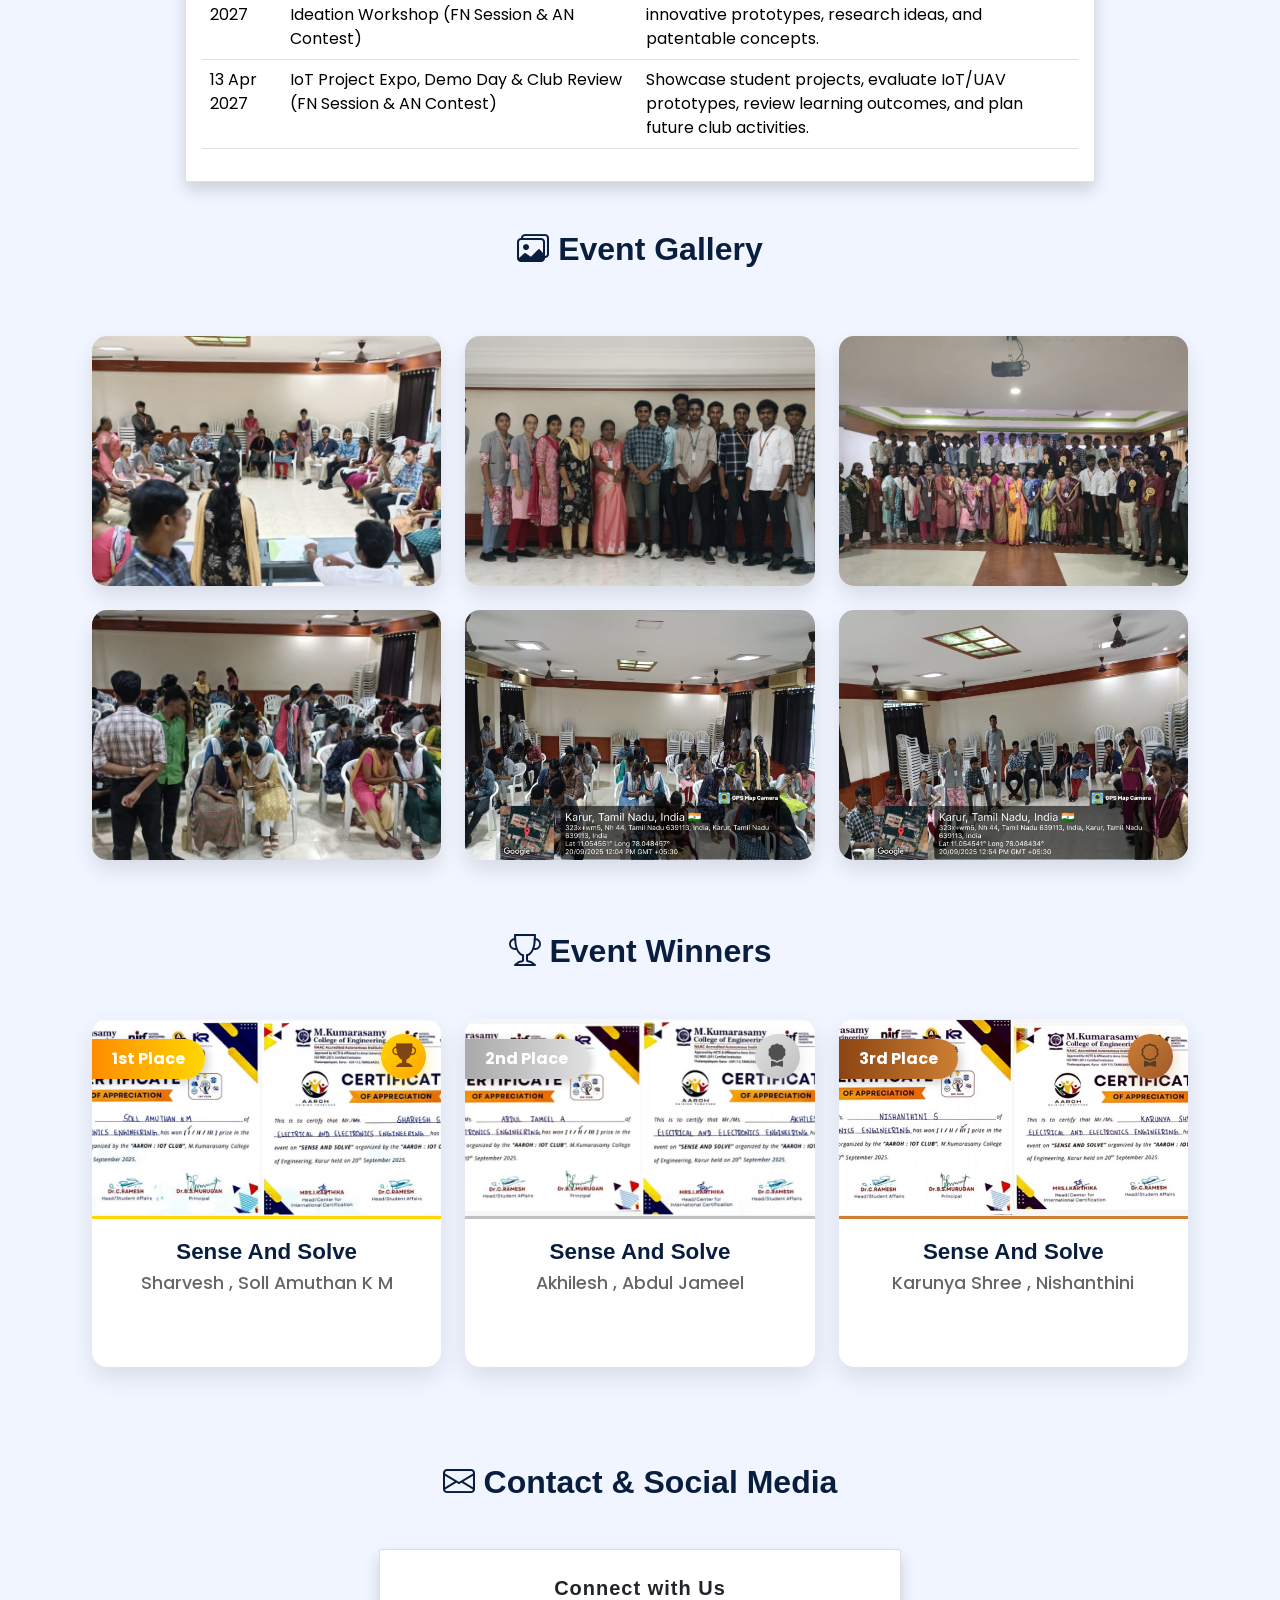
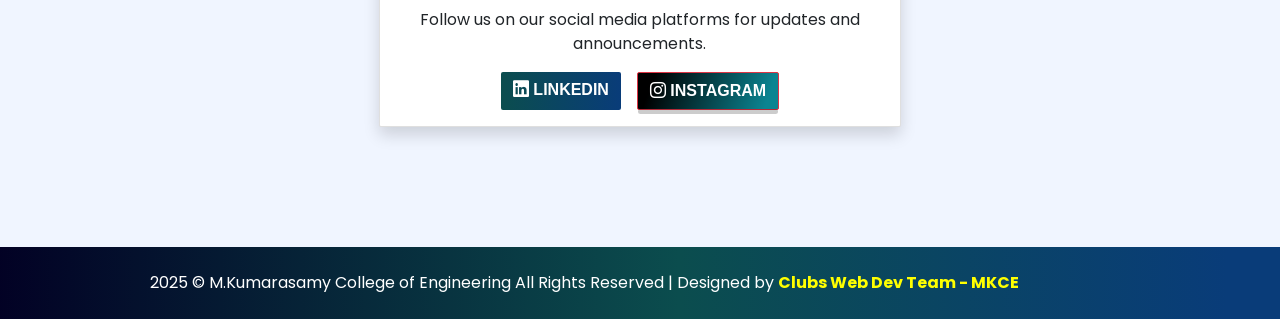
<file: iot_club.html>
<!DOCTYPE html>
<html lang="en">

<head>

  <link href="css/iot-club.css" rel="stylesheet">


  <script src="https://cdn.jsdelivr.net/npm/bootstrap@5.3.3/dist/js/bootstrap.bundle.min.js"></script>
  <link href="https://cdn.jsdelivr.net/npm/bootstrap@5.3.3/dist/css/bootstrap.min.css" rel="stylesheet">

  <meta charset="UTF-8">
  <meta http-equiv="X-UA-Compatible" content="IE=edge">
  <meta name="viewport" content="width=device-width, initial-scale=1, viewport-fit=cover">
  <title>M.Kumarasamy College of Engineering, Karur - MKCE</title>
  <link href="images/favicon.ico" rel="icon">

  <link href="css/bootstrap1.min.css" rel="stylesheet">
  <link href="css/all.min.css" rel="stylesheet">
  <link href="css/bootstrap-icons.css" rel="stylesheet">
  <link rel="stylesheet" href="css/header2.css">
  <link href="css/remixicon.css" rel="stylesheet">
  <link href="css/style.css" rel="stylesheet">
  <link href="css/responsive.css" rel="stylesheet">
  <style>
   
  /* Reset text direction issues */
  h5, p {
    writing-mode: horizontal-tb !important;
    text-orientation: mixed !important;
    white-space: normal !important;
  }

  /* Keep cards neat */
  .card {
    border-radius: 15px;
    overflow: hidden;
  }
 
  .card img {
    border: 4px solid #f1f1f1;
  }

    .jus {
      text-align: justify;
    }

    @media (min-width: 768px) {
      img {
        width: 100%;
      }
    }

    @media (max-width: 768px) {
      .col-3 {
        width: 100%;

      }
    }


    .center {
      display: block;
      margin-left: auto;
      margin-right: auto;
      width: 50%;
    }

    .imageban {
      width: 100%;
      height: 40vh;
      background-position: center;
      background-size: cover;
      background-image: url("images/banner.png");
    }

    .bgli {

      background: linear-gradient(red, #FF3366, green);
      -webkit-background-clip: text;
      background-clip: text;
      -webkit-text-fill-color: transparent;
    }


    /* Style the modal */
    .modal {
      display: none;
      position: fixed;
      top: 0;
      left: 0;
      width: 100%;
      height: 100%;
      background-color: rgba(0, 0, 0, 0.7);
    }

    /* Style the modal content */
    .modal-content {
      position: relative;
      width: 80%;
      height: auto;
      max-width: 800px;
      margin: 0 auto;
      background-color: white;
      padding: 20px;
      box-shadow: 0px 0px 10px 2px rgba(0, 0, 0, 0.2);

    }

    /* Style the close button */
    .close {
      position: absolute;
      top: 10px;
      right: 10px;
      font-size: 30px;
      cursor: pointer;
    }

    .btn {
      border-radius: 50px;
      /* Adjust the radius to control the roundness */
      background: linear-gradient(109.6deg, rgb(0, 0, 0) 11.2%, rgb(11, 132, 145) 91.1%);
      color: #fff;
      /* Change to your desired text color */
      padding: 10px 20px;
      /* Adjust padding as needed */
      font-size: 16px;
      /* Change to your desired font size */
      text-transform: uppercase;
      /* Optional, to make the text uppercase */
      position: relative;
      /* Needed for reflection effect */
    }

    .btn:after {
      content: "";
      position: absolute;
      top: 100%;
      left: 0;
      width: 100%;
      height: 5px;
      /* Adjust the height of the reflection */
      background: rgba(0, 0, 0, 0.2);
      /* Reflection color */
      border-radius: 50px;
      /* Match the button's border-radius */
    }

    /* Additional styling for when the button is hovered over */
    .btn:hover {
      color: white !important;
      background: linear-gradient(109.6deg, rgb(11, 132, 145) 11.2%, rgb(0, 0, 0) 91.1%);
      transform: translateY(-3px);
      box-shadow: 0 5px 15px rgba(0, 0, 0, 0.3);
      transition: all 0.3s ease;
    }

    /* Specifically for event register buttons */
    .card .btn-primary {
      background: linear-gradient(to right, #0b4d4e, #093c79);
      border: none;
      position: relative;
      overflow: hidden;
      z-index: 1;
      transition: all 0.3s ease;
    }

    .card .btn-primary:hover {
      background: linear-gradient(to right, #093c79, #0b4d4e);
      transform: translateY(-3px);
      box-shadow: 0 5px 15px rgba(9, 60, 121, 0.4);
    }

    .card .btn-primary::before {
      content: '';
      position: absolute;
      top: 0;
      left: -100%;
      width: 100%;
      height: 100%;
      background: linear-gradient(90deg, rgba(255, 255, 255, 0) 0%, rgba(255, 255, 255, 0.2) 50%, rgba(255, 255, 255, 0) 100%);
      transition: left 0.7s ease;
      z-index: -1;
    }

    .card .btn-primary:hover::before {
      left: 100%;
    }
  </style>
</head>

<body>
  <div class="row k text-center p-3" style="background-color: #ffffff00;">
    <div class="col-12">
      <img src="images/mkce-header_new.png" class="img-fluid" alt="MKCE Accreditations">
    </div>
  </div>


  <meta charset="UTF-8">
  <meta http-equiv="X-UA-Compatible" content="IE=edge">
  <title>M.Kumarasamy College of Engineering, Karur - MKCE</title>
  <link href="images/favicon.ico" rel="icon">
  <meta name="viewport" content="width=device-width, initial-scale=1.0">
  <link href="css/bootstrap1.min.css" rel="stylesheet">
  <link href="css/all.min.css" rel="stylesheet">
  <link href="css/bootstrap-icons.css" rel="stylesheet">
  <link rel="stylesheet" href="css/header2.css">
  <link href="css/remixicon.css" rel="stylesheet">
  <!-- Template Stylesheet -->
  <link href="css/style.css" rel="stylesheet">
  <style>
    /* red alert style */
    .custom-alert {
      position: fixed;
      top: 20px;
      left: 50%;
      transform: translateX(-50%);
      background-color: #ff4d4d;
      color: white;
      padding: 12px 20px;
      border-radius: 8px;
      font-size: 16px;
      font-weight: bold;
      z-index: 99999;
      box-shadow: 0 4px 10px rgba(0, 0, 0, 0.3);
    }

    @keyframes fadeIn {
      from {
        opacity: 0;
        transform: translate(-50%, -10px);
      }

      to {
        opacity: 1;
        transform: translate(-50%, 0);
      }
    }
  </style>

  <style>
    /* Default styles for the div */
    .k {
      width: 100%;
    }

    .k2 {
      width: 10%;
    }

    /* Styles for screens up to 767px width (mobile devices) */
    @media screen and (max-width: 767px) {
      .k {
        width: 100%;
      }
    }

    @media (max-width: 768px) {
      .k2 {
        display: none;
      }
    }

    /*=============== GOOGLE FONTS ===============*/
    @import url("https://fonts.googleapis.com/css2?family=Montserrat:wght@400;600&display=swap");

    /*=============== VARIABLES CSS ===============*/
    :root {
      --header-height: 3.5rem;

      /*========== Colors ==========*/
      /*Color mode HSL(hue, saturation, lightness)*/
      --black-color: hsl(220, 24%, 12%);
      --black-color-light: hsl(220, 24%, 15%);
      --black-color-lighten: hsl(220, 20%, 18%);
      --white-color: #fff;
      --body-color: hsl(220, 100%, 97%);

      /*========== Font and typography ==========*/
      /*.5rem = 8px | 1rem = 16px ...*/
      --body-font: "Montserrat", sans-serif;
      --normal-font-size: .938rem;

      /*========== Font weight ==========*/
      --font-regular: 400;
      --font-semi-bold: 600;

      /*========== z index ==========*/
      --z-tooltip: 10;
      --z-fixed: 100;
    }

    /*========== Responsive typography ==========*/
    @media screen and (min-width: 1024px) {
      :root {
        --normal-font-size: 1rem;
      }
    }

    /*=============== BASE ===============*/
    * {
      box-sizing: border-box;
      padding: 0;
      margin: 0;
    }

    body {
      font-family: var(--body-font);
      font-size: var(--normal-font-size);
      background-color: var(--body-color);
    }

    ul {
      list-style: none;
      /* Color highlighting when pressed on mobile devices */
      /*-webkit-tap-highlight-color: transparent;*/
    }

    a {
      text-decoration: none;
    }

    /*=============== REUSABLE CSS CLASSES ===============*/
    .container {
      max-width: 1120px;
      margin-inline: 1.5rem;
    }

    /*=============== HEADER ===============*/
    .header {
      position: relative;
      top: 0;
      left: 0;
      width: 100%;
      background-color: hsl(216.2, 74.6%, 13.9%);
      box-shadow: 0 2px 16px hsla(220, 32%, 8%, .3);
      z-index: var(--z-fixed);
    }


    /*=============== Menu bar ===============*/



    #container {
      position: relative;
      width: 100%;
      margin: 0 auto;
    }

    #container:after {
      content: "";
      display: block;
      clear: both;
      height: 0;
    }

    #menu {
      position: relative;
      float: left;
      width: 100%;
      padding: 0 20px;
      border-radius: 3px;
      box-shadow: inset 0 1px 1px rgba(255, 255, 255, 0.5),
        inset 0 -1px 0 rgba(0, 0, 0, 0.15), 0 1px 3px rgba(0, 0, 0, 0.15);
      background-image: linear-gradient(to top, #09203f 0%, #537895 100%);



      z-index: 9997;
    }

    #menu,
    #menu ul {
      list-style: none;
    }

    #menu>li {
      float: left;
      position: relative;
      border-right: 1px solid rgba(0, 0, 0, 0.1);
      box-shadow: 1px 0 0 rgba(255, 255, 255, 0.25);
      /* perspective: 1000px; */
    }

    #menu>li:first-child {
      border-left: 1px solid rgba(255, 255, 255, 0.25);
      box-shadow: -1px 0 0 rgba(0, 0, 0, 0.1), 1px 0 0 rgba(255, 255, 255, 0.25);
    }

    #menu a,
    #menu span {
      display: block;
      position: relative;
      z-index: 9998;
      padding: 13px 20px 13px 20px;
      text-decoration: none;
      color: white;
      line-height: 1;
      font-weight: 400;
      font-size: 16px;
      letter-spacing: -0.05em;
      background: transparent;

      transition: all 0.25s ease-in-out;
    }

    #menu>li:hover>a,
    #menu>li:hover>span {
      background: #333;
      color: rgba(0, 223, 252, 1);
      text-shadow: none;
    }

    #menu li ul {
      position: absolute;
      left: 0;
      z-index: 1;
      width: 250px;
      padding: 0;
      opacity: 0;
      visibility: hidden;
      border-bottom-left-radius: 4px;
      border-bottom-right-radius: 4px;
      background: transparent;
      /* overflow: hidden; */
      transform-origin: 50% 0%;
      z-index: 10000;
      animation: swingdown 1s ease;
      animation-play-state: paused;
    }

    #menu li:hover ul {
      padding: 15px 0;
      background-image: linear-gradient(60deg, #29323c 0%, #485563 100%);
      opacity: 1;
      visibility: visible;
      box-shadow: 1px 1px 7px rgba(0, 0, 0, 0.5);
      animation-play-state: running;
    }

    @keyframes swingdown {
      0% {
        opacity: 0.99999;
        transform: rotateX(90deg);
      }

      30% {
        transform: rotateX(-20deg) rotateY(5deg);
        animation-timing-function: ease-in-out;
      }

      65% {
        transform: rotateX(20deg) rotateY(-3deg);
        animation-timing-function: ease-in-out;
      }

      100% {
        transform: rotateX(0);
        animation-timing-function: ease-in-out;
      }
    }

    #menu li li a {
      padding-left: 15px;
      font-weight: 400;
      color: #ddd;
      text-shadow: none;
      border-top: dotted 1px transparent;
      border-bottom: dotted 1px transparent;
      transition: all 0.15s linear;
    }

    #menu li li a:hover {
      color: rgba(0, 223, 252, 1);
      border-top: dotted 1px rgba(255, 255, 255, 0.15);
      border-bottom: dotted 1px rgba(255, 255, 255, 0.15);
      background: rgba(0, 223, 252, 0.02);
    }

    /* Add this to your existing CSS file or create a new one */
    .mobile-menu-toggle {
      display: none;
      font-size: 24px;
      cursor: pointer;
    }

    @media only screen and (max-width: 768px) {
      #menu {
        display: none;
        padding: 20px;
        /* Adjust spacing as needed */
      }

      .mobile-menu-toggle {
        display: block;
        text-align: right;
        padding: 15px;
        background-image: linear-gradient(to top, #09203f 0%, #537895 100%);
        color: #fff;
      }

      .toggle-group {
        width: 100%;
      }

      .toggle-group>a {
        width: 100%;
        box-sizing: border-box;
      }
    }

    /* Add this CSS for mobile responsiveness */
    @media only screen and (max-width: 768px) {
      body {
        padding: 15px;
        /* Adjust padding for smaller screens */
      }

      #container {
        width: 100%;
        /* Make the container full width */
      }

      #menu {
        float: none;
        width: 100%;
        padding: 0;
        border-radius: 0;
        box-shadow: none;
        background-image: linear-gradient(60deg, #29323c 0%, #485563 100%);
      }

      #menu>li {
        float: none;
        position: static;
        border: none;
        box-shadow: none;
      }

      #menu>li:first-child {
        border: none;
        box-shadow: none;
      }

      #menu a {
        padding: 10px;
        font-size: 14px;
        /* Increase font size for better readability */
      }

      #menu>li:hover>a {
        background: transparent;
        color: rgba(0, 223, 252, 1);
      }

      #menu li ul {
        position: static;
        width: 100%;
        padding: 0;
        opacity: 1;
        visibility: visible;
        border-radius: 0;
        box-shadow: none;
        background: #333;
        overflow: visible;
        transform-origin: 50% 50%;
      }

      #menu li:hover ul {
        padding: 10px 0;
        background: #333;
        box-shadow: none;
        animation: none;
      }

      @keyframes swingdown {
        /* Remove the animation for smaller screens */
      }

      #menu li li a {
        padding-left: 15px;
        font-weight: 400;
        color: #ddd;
        border-top: 1px solid rgba(255, 255, 255, 0.15);
        border-bottom: 1px solid rgba(255, 255, 255, 0.15);
        transition: none;
      }

      #menu li li a:hover {
        color: rgba(0, 223, 252, 1);
        background: rgba(0, 223, 252, 0.02);
      }
    }

    .wide-submenu {
      width: 600px;
      /* Adjust width as needed */
    }

    .bg-dark2 {
      background: linear-gradient(90deg, rgba(2, 0, 36, 1) 0%, rgba(11, 77, 78, 1) 53%, rgba(9, 60, 121, 1) 95%);
    }

    #payments-sub-menu {
      display: none;
    }

    .payments-menu-group:hover #payments-sub-menu {
      display: block;
    }

    .dropdown-toggle-no-caret::after {
      display: none !important;
    }

    .dropdown-menu {
      background-image: linear-gradient(60deg, #29323c 0%, #485563 100%);
      /* Set the background color for the submenu */
    }

    .dropdown-item {
      color: #fff;
      /* Set the text color for the submenu items */
    }

    .dropdown-item:hover {
      color: rgba(0, 223, 252, 1);
      background: rgba(0, 223, 252, 0.02);
    }
  </style>

  <!--Title/Header starts -->

  <div class="title-section wow fadeInUp">
    <div class="container-fluid py-5">
      <div class="section-title text-center position-relative pb-3 mb-5 mx-auto" style="max-width: 600px;">
        <h5 class="fw-bold text-uppercase title-subtitle">M.Kumarasamy College of Engineering</h5>
        <h1 class="mb-0 title-main"><center> IoT Club</center></h1>
      </div>
    </div>
  </div>

  <style>
    .title-section {
    /* Prevent title from wrapping to multiple lines */
    .title-main {
      white-space: nowrap;
      overflow: hidden;
      text-overflow: ellipsis;
      font-size: 2rem;
    }
      background: linear-gradient(135deg, rgba(9, 30, 62, 1) 0%, rgba(11, 77, 78, 1) 50%, rgba(9, 60, 121, 1) 100%);
      position: relative;
      overflow: hidden;
      margin-bottom: 20px;
      box-shadow: 0 10px 20px rgba(0, 0, 0, 0.1);
    }

    .title-section::before {
      content: "";
      position: absolute;
      top: -50%;
      left: -50%;
      width: 200%;
      height: 200%;
      background: radial-gradient(circle, rgba(255, 255, 255, 0.1) 0%, rgba(255, 255, 255, 0) 60%);
      animation: pulse 8s infinite;
    }

    @keyframes pulse {
      0% {
        transform: scale(0.8);
        opacity: 0.5;
      }

      50% {
        transform: scale(1.2);
        opacity: 0.2;
      }

      100% {
        transform: scale(0.8);
        opacity: 0.5;
      }
    }

    .title-subtitle {
      color: #6fd6d6 !important;
      letter-spacing: 3px;
      text-shadow: 0 2px 5px rgba(0, 0, 0, 0.2);
      position: relative;
      z-index: 2;
    }

    .title-main {
      color: white;
      font-weight: 900;
      letter-spacing: 1px;
      text-shadow: 0 3px 10px rgba(0, 0, 0, 0.3);
      position: relative;
      z-index: 2;
      font-size: 2.5rem;
      text-transform: uppercase;
    }

    .title-main i {
      margin-right: 10px;
      color: #6fd6d6;
    }
  </style>


<div class="container-fluid">

  <div class="row text-white py-2 px-3" style="background: linear-gradient(to right, #05022C,#0B4C51 ,#093C79);">

      <div class="col-12">
          <marquee id="funFactMarquee" style="color: rgb(255, 255, 255); font-weight: bold; font-size: 1.1rem; letter-spacing: 1px;">
              Notiication :- will be updated soon.......
          </marquee>
      </div>

  </div>

</div>

<br>
<br>


  <!-- About Section Start -->

  <div class="container-flex wow fadeInUp">
    <div class="row justify-content-center">

      <div class="modal" id="pdfModal">
        <div class="modal-content">
          <span class="close" id="closeModal">×</span>
          <iframe id="pdfIframe" src="" frameborder="0" width="100%" height="680vh"></iframe>
        </div>
      </div>

      <!-- About Section with Image -->
      <div class="container mb-4">
        <div class="row align-items-center">
          <div class="col-lg-8">
            <h2 class="mb-4"><i class="bi bi-info-circle"></i> About IoT Club</h2>
            <p class="jus">The Internet of Things (IoT) Club at MKCE is dedicated to exploring and developing innovative
              solutions using connected devices and systems. Our club provides a platform for students to learn about
              IoT technologies, sensors, embedded systems, cloud computing, and data analytics.</p>
            <p class="jus">Founded in 2018, the IoT Club has grown into a vibrant community of tech enthusiasts who
              collaborate on projects that bridge the physical and digital worlds. We organize workshops, hackathons,
              and project competitions to enhance practical skills and foster innovation in the rapidly evolving field
              of IoT.</p>
            <p class="jus">Under the mentorship of <b>Dr. S. Meivel, AP/ECE</b>, our club members get opportunities to
              work on real-world problems, interact with industry professionals, and participate in national and
              international competitions.</p>
          </div>
          <div class="col-lg-4">
            <div class="rounded overflow-hidden">
              <img src="images/logo_iot.jpg" class="img-fluid" alt="IoT Club">
            </div>
          </div>
        </div>
      </div>

      <!-- Vision & Mission Cards -->
      <h2 class="text-center mb-5"><i class="bi bi-bullseye"></i> Vision & Mission</h2>
      <div class="container mb-5">
        <div class="row">
          <div class="col-lg-6 mb-4">
            <div class="card h-100 shadow vision-card">
              <div class="card-icon-wrapper vision">
                <div class="card-icon">
                  <i class="bi bi-eye-fill"></i>
                </div>
              </div>
              <div class="card-body text-center">
                <h3 class="card-title">Vision</h3>
                <div class="card-divider vision"></div>
                <p class="card-text jus">To become a leading platform that inspires innovation, collaboration, and excellence in the field of Internet of Things, shaping the future through smart and connected technologies.
                </p>
              </div>
            </div>
          </div>
          <div class="col-lg-6 mb-4">
            <div class="card h-100 shadow mission-card">
              <div class="card-icon-wrapper mission">
                <div class="card-icon">
                  <i class="bi bi-eye-fill"></i>
                </div>
              </div>
              <div class="card-body text-center">
                <h3 class="card-title">Mission</h3>
                <div class="card-divider mission"></div>
                <p class="card-text jus">To bridge the gap between theoretical learning and real-world applications of IoT.
                  <br><br>
                  To collaborate with industry experts, academic institutions, and technical communities to stay updated with the latest trends and advancements.
                  </p>
              </div>
            </div>
          </div>
        </div>
      </div>

      <style>
        .vision-card,
        .mission-card {
          border: none;
          border-radius: 15px;
          overflow: hidden;
          transition: all 0.3s ease;
          position: relative;
          z-index: 1;
        }

        .vision-card {
          background: linear-gradient(135deg, rgba(255, 255, 255, 1) 70%, rgba(100, 149, 237, 0.2) 100%);
        }

        .mission-card {
          background: linear-gradient(135deg, rgba(255, 255, 255, 1) 70%, rgba(72, 209, 204, 0.2) 100%);
        }

        .vision-card:hover,
        .mission-card:hover {
          transform: translateY(-10px);
          box-shadow: 0 15px 30px rgba(0, 0, 0, 0.1) !important;
        }

        .card-icon-wrapper {
          text-align: center;
          padding-top: 30px;
        }

        .card-icon {
          display: inline-flex;
          align-items: center;
          justify-content: center;
          width: 80px;
          height: 80px;
          border-radius: 50%;
          font-size: 2.5rem;
          margin-bottom: 10px;
          background: white;
          box-shadow: 0 10px 20px rgba(0, 0, 0, 0.08);
        }

        .card-icon-wrapper.vision .card-icon {
          color: #6495ED;
          border: 2px solid rgba(100, 149, 237, 0.3);
        }

        .card-icon-wrapper.mission .card-icon {
          color: #48D1CC;
          border: 2px solid rgba(72, 209, 204, 0.3);
        }

        .card-title {
          margin-top: 10px;
          font-weight: 600;
          letter-spacing: 1px;
        }

        .card-divider {
          height: 3px;
          width: 50px;
          margin: 15px auto;
          border-radius: 5px;
        }

        .card-divider.vision {
          background: linear-gradient(90deg, #6495ED, #4169E1);
        }

        .card-divider.mission {
          background: linear-gradient(90deg, #48D1CC, #20B2AA);
        }

        .card-text {
          padding: 0 10px;
        }
      </style>

<!-- Faculty Incharge Section -->
<h2 class="text-center mb-5"><i class="bi bi-people"></i> Faculty Incharge</h2>
<div class="container mb-5">
  <div class="row justify-content-center">
    <div class="col-lg-3 col-md-6 mb-4">
      <div class="card text-center h-100 shadow">
        <div class="card-body">
          <img src="images/faculty_iot.jpg" alt="Dr. D. Mercy" class="rounded-circle mx-auto d-block" style="width:150px; height:150px;">
          <h5 class="card-title">Dr. D. Mercy</h5>
          <p class="card-text text-muted">AP/ECE</p>
        </div>
      </div>
    </div>
    


<!-- Board Bearers Section -->
<h2 class="text-center mb-5"><i class="bi bi-people"></i> Office Bearers</h2>
<div class="container mb-5">
  <div class="row justify-content-center">
    <!-- Section 1: President & Vice President -->
    <div class="col-lg-4 col-md-6 mb-4">
      <h4 class="text-center mb-0"><i class="bi bi-people"></i> People who bridge the ideas and execution</h4><br><br>
      <div class="board-bearer-card card text-center shadow mb-3">
        <div class="card-body p-3">
          <img src="images/iot-president.jpg" alt="Aakash V" class="rounded-circle mx-auto d-block mb-2" style="width:110px; height:110px; object-fit:cover; object-position:center 20%;">
          <h5 class="card-title mb-1">Aakash V</h5>
          <p class="card-text text-muted mb-0">President</p>
        </div>
      </div>
      <div class="board-bearer-card card text-center shadow mb-3">
        <div class="card-body p-3">
          <img src="images/iot-vice-president.jpg" alt="Sanjay M S" class="rounded-circle mx-auto d-block mb-2" style="width:110px; height:110px; object-fit:cover; object-position:center 20%;">
          <h5 class="card-title mb-1">Sanjay M S</h5>
          <p class="card-text text-muted mb-0">Vice President</p>
        </div>
      </div>
    </div>
    <!-- Section 2: Secretary & Treasurer -->
    <div class="col-lg-4 col-md-6 mb-4">
      <h4 class="text-center mb-4"><i class="bi bi-people"></i> Lead, Serve, Inspire</h4><br><br>
      <div class="board-bearer-card card text-center shadow mb-3">
        <div class="card-body p-3">
          <img src="images/iot-secretary.jpg" alt="Karthik J V" class="rounded-circle mx-auto d-block mb-2" style="width:110px; height:110px; object-fit:cover; object-position:center 20%;">
          <h5 class="card-title mb-1">Karthik J V</h5>
          <p class="card-text text-muted mb-0">Secretary</p>
        </div>
      </div>
      <div class="board-bearer-card card text-center shadow">
        <div class="card-body p-3">
          <img src="images/iot-treasurer.jpg" alt="Mohamed Saifullaha" class="rounded-circle mx-auto d-block mb-2" style="width:110px; height:110px; object-fit:cover; object-position:center 20%;">
          <h5 class="card-title mb-1">Mohamed Saifullaha</h5>
          <p class="card-text text-muted mb-0">Treasurer</p>
        </div>
      </div>
    </div>
    <!-- Section 3: PR Coordinator -->
    <div class="col-lg-4 col-md-6 mb-4">
      <h4 class="text-center mb-4"><i class="bi bi-people"></i> Connect, Build, Transform</h4><br><br>
      <div class="board-bearer-card card text-center shadow mb-3">
        <div class="card-body p-3">
          <img src="images/iot-pr-coordinator.jpg" alt="Muthuvel Mukesh K" class="rounded-circle mx-auto d-block mb-2" style="width:110px; height:110px; object-fit:cover; object-position:center 20%;">
          <h5 class="card-title mb-1">Muthuvel Mukesh K</h5>
          <p class="card-text text-muted mb-0">PR Coordinator</p>
        </div>
      </div>
    </div>
  </div>
</div>

</style>

      <!-- Event Planner -->
      <h2 class="text-center mb-5"><i class="bi bi-calendar-event"></i> Event Planner</h2>
      <div class="container mb-5">
        <div class="row justify-content-center">
          <div class="col-lg-10">
            <div class="card shadow">
              <div class="card-body">
                <div class="table-responsive">
                  <table class="table table-hover">
                    <thead class="table-primary">
                      <tr>
                        <th scope="col">Date</th>
                        <th scope="col">Event</th>
                        <th scope="col">Description</th>
                      </tr>
                    </thead>
                    <tbody>
                      <tr>
                        <td>15 Oct 2026</td>
                        <td>IoT/UAV Awareness Workshop (FN Session &amp; AN Contest)</td>
                        <td>Introduce students to IoT, UAVs, embedded systems, sensors, AI, and simulated real-world applications.</td>
                      </tr>
                      <tr>
                        <td>21 Oct 2026</td>
                        <td>Hands-on Workshop on Sensors and ESP32 IoT (FN Session &amp; AN Contest)</td>
                        <td>Develop practical skills in sensor interfacing, ESP32 programming, and wireless data acquisition.</td>
                      </tr>
                      <tr>
                        <td>24 Dec 2026</td>
                        <td>IoT with UAV Training</td>
                        <td>Provide industrial training and internship experience in IoT and UAV technologies.</td>
                      </tr>
                      <tr>
                        <td>04 Jan 2026</td>
                        <td>IoT Communication Protocols &amp; Cloud Dashboard Workshop (FN Session &amp; AN Contest)</td>
                        <td>Demonstrate MQTT, HTTP/REST, Wi-Fi, and cloud-based monitoring with real-time sensor data.</td>
                      </tr>
                      <tr>
                        <td>22 Jan 2027</td>
                        <td>AI and Computer Vision for UAV Applications (FN Session &amp; AN Contest)</td>
                        <td>Introduce image processing, object detection, and AI-based decision-making for UAV applications.</td>
                      </tr>
                      <tr>
                        <td>02 Feb 2027</td>
                        <td>Ideathon 2k27</td>
                        <td>Present ideas based on a problem statement.</td>
                      </tr>
                      <tr>
                        <td>22 Feb 2027</td>
                        <td>Mini Hackathon - Smart Agriculture &amp; Environmental IoT (FN Session &amp; AN Contest)</td>
                        <td>Encourage teams to design practical IoT solutions for agriculture, the environment, and resource monitoring.</td>
                      </tr>
                      <tr>
                        <td>05 Mar 2027</td>
                        <td>UAV Automation and Autonomous Mission Planning (FN Session &amp; AN Contest)</td>
                        <td>Provide practical exposure to UAV components, telemetry, waypoint planning, and autonomous operation.</td>
                      </tr>
                      <tr>
                        <td>26 Mar 2027</td>
                        <td>IoT Innovation, Prototype and Patent Ideation Workshop (FN Session &amp; AN Contest)</td>
                        <td>Guide students in converting IoT/UAV concepts into innovative prototypes, research ideas, and patentable concepts.</td>
                      </tr>
                      <tr>
                        <td>13 Apr 2027</td>
                        <td>IoT Project Expo, Demo Day &amp; Club Review (FN Session &amp; AN Contest)</td>
                        <td>Showcase student projects, evaluate IoT/UAV prototypes, review learning outcomes, and plan future club activities.</td>
                      </tr>
                    </tbody>
                  </table>
                </div>
              </div>
            </div>
          </div>
        </div>
      </div>
      <!-- Event Gallery Section -->
      <h2 class="text-center mb-5"><i class="bi bi-images"></i> Event Gallery</h2>
      <div class="container mb-5">
        <div class="row gallery-container">
          <div class="col-lg-4 col-md-6 mb-4 gallery-item">
            <div class="gallery-card">
              <div class="gallery-image">
                <img src="images/1_iot.jpg" alt="Event 1" class="img-fluid">
                <div class="gallery-overlay">
                  <div class="gallery-info">
                    <h5>Sense And Solve</h5>
                    <p>September 2025</p>
                    <span class="gallery-icon"><i class="bi bi-plus-circle"></i></span>
                  </div>
                </div>
              </div>
            </div>
          </div>
          <div class="col-lg-4 col-md-6 mb-4 gallery-item">
            <div class="gallery-card">
              <div class="gallery-image">
                <img src="images/2_iot.jpg" alt="Event 2" class="img-fluid">
                <div class="gallery-overlay">
                  <div class="gallery-info">
                    <h5>Sense And Solve</h5>
                    <p>September 2025</p>
                    <span class="gallery-icon"><i class="bi bi-plus-circle"></i></span>
                  </div>
                </div>
              </div>
            </div>
          </div>
          <div class="col-lg-4 col-md-6 mb-4 gallery-item">
            <div class="gallery-card">
              <div class="gallery-image">
                <img src="images/3_iot.jpg" alt="Event 3" class="img-fluid">
                <div class="gallery-overlay">
                  <div class="gallery-info">
                    <h5>Sense And Solve</h5>
                    <p>September 2025</p>
                    <span class="gallery-icon"><i class="bi bi-plus-circle"></i></span>
                  </div>
                </div>
              </div>
            </div>
          </div>
          <div class="col-lg-4 col-md-6 mb-4 gallery-item">
            <div class="gallery-card">
              <div class="gallery-image">
                <img src="images/4_iot.jpg" alt="Event 4" class="img-fluid">
                <div class="gallery-overlay">
                  <div class="gallery-info">
                    <h5>Sense And Solve</h5>
                    <p>September 2025</p>
                    <span class="gallery-icon"><i class="bi bi-plus-circle"></i></span>
                  </div>
                </div>
              </div>
            </div>
          </div>
          <div class="col-lg-4 col-md-6 mb-4 gallery-item">
            <div class="gallery-card">
              <div class="gallery-image">
                <img src="images/5_iot.jpg" alt="Event 5" class="img-fluid">
                <div class="gallery-overlay">
                  <div class="gallery-info">
                    <h5>Sense and Solve</h5>
                    <p>September 2025</p>
                    <span class="gallery-icon"><i class="bi bi-plus-circle"></i></span>
                  </div>
                </div>
              </div>
            </div>
          </div>
          <div class="col-lg-4 col-md-6 mb-4 gallery-item">
            <div class="gallery-card">
              <div class="gallery-image">
                <img src="images/6_iot.jpg" alt="Event 6" class="img-fluid">
                <div class="gallery-overlay">
                  <div class="gallery-info">
                    <h5>Sense and Solve</h5>
                    <p>September 2025</p>
                    <span class="gallery-icon"><i class="bi bi-plus-circle"></i></span>
                  </div>
                </div>
              </div>
            </div>
          </div>
        </div>
      </div>

      <style>
        /* Gallery Styles */
        .gallery-container {
          margin-top: 20px;
        }

        .gallery-card {
          border-radius: 15px;
          overflow: hidden;
          box-shadow: 0 10px 20px rgba(0, 0, 0, 0.1);
          transition: all 0.3s ease;
        }

        .gallery-card:hover {
          transform: translateY(-10px);
          box-shadow: 0 15px 30px rgba(0, 0, 0, 0.15);
        }

        .gallery-image {
          position: relative;
          overflow: hidden;
        }

        .gallery-image img {
          width: 100%;
          height: 250px;
          object-fit: cover;
          transition: transform 0.5s ease;
        }

        .gallery-card:hover .gallery-image img {
          transform: scale(1.1);
        }

        .gallery-overlay {
          position: absolute;
          top: 0;
          left: 0;
          width: 100%;
          height: 100%;
          background: rgba(0, 0, 0, 0.6);
          color: #ffffff;
          display: flex;
          align-items: center;
          justify-content: center;
          opacity: 0;
          transition: opacity 0.3s ease;
        }

        .gallery-card:hover .gallery-overlay {
          opacity: 1;
        }

        .gallery-info {
          text-align: center;
          padding: 0 20px;
        }

        .gallery-info h5 {
          font-size: 1.2rem;
          font-weight: 600;
          margin-bottom: 5px;
          color: white;
        }

        .gallery-info p {
          font-size: 0.9rem;
          margin-bottom: 15px;
          opacity: 0.8;
        }

        .gallery-icon {
          display: inline-block;
          width: 40px;
          height: 40px;
          line-height: 40px;
          border-radius: 50%;
          background: rgba(255, 255, 255, 0.2);
          border: 1px solid rgba(255, 255, 255, 0.4);
          font-size: 1.2rem;
        }
      </style>

      <!-- Event Winners Section -->
      <h2 class="text-center mb-5"><i class="bi bi-trophy"></i> Event Winners</h2>
      <div class="container mb-5">
        <div class="row justify-content-center">
          <!-- Gold Winner -->
          <div class="col-lg-4 col-md-6 mb-5">
            <div class="winner-card gold">
              <div class="winner-medal">
                <i class="bi bi-trophy-fill"></i>
              </div>
              <div class="winner-badge">
                <span>1st Place</span>
              </div>
              <div class="winner-img">
                <img src="images/1st_iot.jpg" alt="Winner 1" class="img-fluid">
              </div>
              <div class="winner-info">
                <h4>Sense And Solve</h4>
                <p class="team">Sharvesh , Soll Amuthan K M</p>
                <div class="winner-details">

                </div>
                <div class="winner-tech">

                </div>
              </div>
            </div>
          </div>

          <!-- Silver Winner -->
          <div class="col-lg-4 col-md-6 mb-5">
            <div class="winner-card silver">
              <div class="winner-medal">
                <i class="bi bi-award-fill"></i>
              </div>
              <div class="winner-badge">
                <span>2nd Place</span>
              </div>
              <div class="winner-img">
                <img src="images/2nd_iot.jpg" alt="Winner 2" class="img-fluid">
              </div>
              <div class="winner-info">
                <h4>Sense And Solve</h4>
                <p class="team">Akhilesh , Abdul Jameel</p>
                <div class="winner-details">

                </div>
                <div class="winner-tech">
                </div>
              </div>
            </div>
          </div>

          <!-- Bronze Winner -->
          <div class="col-lg-4 col-md-6 mb-5">
            <div class="winner-card bronze">
              <div class="winner-medal">
                <i class="bi bi-award"></i>
              </div>
              <div class="winner-badge">
                <span>3rd Place</span>
              </div>
              <div class="winner-img">
                <img src="images/3rd_iot.jpg" alt="Winner 3" class="img-fluid">
              </div>
              <div class="winner-info">
                <h4>Sense And Solve</h4>
                <p class="team">Karunya Shree , Nishanthini</p>
                <div class="winner-details">

                </div>
                <div class="winner-tech">
                </div>
              </div>
            </div>
          </div>
        </div>
      </div>
<!-- IoT Blog & News Section -->


<script>
  async function loadIoTNews() {
    const rssUrl = "https://news.google.com/rss/search?q=Internet+of+Things&hl=en-IN&gl=IN&ceid=IN:en";
    try {
      let response = await fetch("https://api.rss2json.com/v1/api.json?rss_url=" + rssUrl);
      let data = await response.json();
      let container = document.getElementById("news-container");

      // Remove the "Loading..." placeholder only
      container.querySelectorAll("p").forEach(el => el.remove());

      // Append dynamic news items
      data.items.slice(0, 5).forEach(item => {
        const newsItem = document.createElement("div");
        newsItem.className = "news-item";
        newsItem.innerHTML = `
          <h3><a href="${item.link}" target="_blank">${item.title}</a></h3>
          <p>${item.pubDate.split(" ")[0]} — ${item.description.substring(0,100)}...</p>
        `;
        container.appendChild(newsItem);
      });
    } catch (error) {
      document.getElementById("news-container").innerHTML += "<p> </p>";
    }
  }
  loadIoTNews();
</script>
<!-- Contact Section -->
<h2 class="text-center mb-5"><i class="bi bi-envelope"></i> Contact & Social Media</h2>
<div class="container mb-5">
  <div class="row justify-content-center">
    <div class="col-lg-10 col-md-10 mb-4">
      <div class="card text-center h-100 shadow">
        <div class="card-body">
          <h5 class="card-title">Connect with Us</h5>
          <p class="card-text">Follow us on our social media platforms for updates and announcements.</p>
          <div class="d-flex justify-content-center mt-3">
            <a href="https://www.linkedin.com/in/iot-club-mkce-144273381?utm_source=share&utm_campaign=share_via&utm_content=profile&utm_medium=android_app" target="_blank" class="btn btn-primary mx-2">
              <i class="bi bi-linkedin"></i> LinkedIn
            </a>
            <a href="https://www.instagram.com/iot_club_mkce?igsh=MXQxaGp2aWpqbWY1dg==" target="_blank" class="btn btn-danger mx-2">
              <i class="bi bi-instagram"></i> Instagram
            </a>
          </div>
        </div>
      </div>
    </div>
  </div>
</div>

<style>
  .news-section {
    padding: 50px 20px;
    background: #f5f8fa;
  }
  .news-section .section-title {
    text-align: center;
    margin-bottom: 30px;
    font-size: 28px;
    font-weight: bold;
    color: #222;
  }
  .news-list {
    max-width: 800px;
    margin: 0 auto;
  }
  .news-item {
    margin-bottom: 20px;
    padding: 15px;
    border-left: 4px solid #0077ff;
    background: #fff;
    box-shadow: 0 2px 5px rgba(0,0,0,0.1);
    border-radius: 8px;
  }
  .news-item img.news-img {
    width: 100%;
    height: auto;
    border-radius: 6px;
    margin-bottom: 10px;
  }
  .news-item h3 {
    margin: 0 0 8px;
    font-size: 20px;
  }
  .news-item a {
    text-decoration: none;
    color: #0077ff;
  }
  .news-item a:hover {
    text-decoration: underline;
  }
  .news-item p {
    font-size: 14px;
    color: #555;
  }
</style>

      <style>
        /* Event Winners Styles */
        .winner-card {
          position: relative;
          border-radius: 15px;
          overflow: hidden;
          box-shadow: 0 10px 25px rgba(0, 0, 0, 0.1);
          transition: all 0.3s ease;
          background: white;
          padding-bottom: 20px;
        }

        .winner-card:hover {
          transform: translateY(-10px);
          box-shadow: 0 20px 30px rgba(0, 0, 0, 0.15);
        }

        .winner-medal {
          position: absolute;
          top: 15px;
          right: 15px;
          width: 45px;
          height: 45px;
          border-radius: 50%;
          display: flex;
          align-items: center;
          justify-content: center;
          font-size: 1.5rem;
          z-index: 2;
        }

        .gold .winner-medal {
          background: linear-gradient(135deg, #FFD700, #FFA500);
          color: #7D4614;
          box-shadow: 0 5px 15px rgba(255, 215, 0, 0.4);
        }

        .silver .winner-medal {
          background: linear-gradient(135deg, #E0E0E0, #C0C0C0);
          color: #505050;
          box-shadow: 0 5px 15px rgba(192, 192, 192, 0.4);
        }

        .bronze .winner-medal {
          background: linear-gradient(135deg, #CD7F32, #A05A2C);
          color: #543E28;
          box-shadow: 0 5px 15px rgba(205, 127, 50, 0.4);
        }

        .winner-badge {
          position: absolute;
          top: 20px;
          left: 0;
          background-color: #091E3E;
          color: white;
          padding: 8px 20px;
          font-weight: bold;
          border-top-right-radius: 20px;
          border-bottom-right-radius: 20px;
          box-shadow: 3px 3px 10px rgba(0, 0, 0, 0.2);
          z-index: 2;
        }

        .gold .winner-badge {
          background: linear-gradient(90deg, #FF8C00, #FFD700);
        }

        .silver .winner-badge {
          background: linear-gradient(90deg, #A9A9A9, #E0E0E0);
        }

        .bronze .winner-badge {
          background: linear-gradient(90deg, #8B4513, #CD7F32);
        }

        .winner-img {
          height: 200px;
          overflow: hidden;
          border-bottom: 3px solid #f0f0f0;
        }

        .gold .winner-img {
          border-bottom-color: #FFD700;
        }

        .silver .winner-img {
          border-bottom-color: #C0C0C0;
        }

        .bronze .winner-img {
          border-bottom-color: #CD7F32;
        }

        .winner-img img {
          width: 100%;
          height: 100%;
          object-fit: cover;
          transition: transform 0.5s ease;
        }

        .winner-card:hover .winner-img img {
          transform: scale(1.1);
        }

        .winner-info {
          padding: 20px;
          text-align: center;
        }

        .winner-info h4 {
          color: #091E3E;
          font-weight: 600;
          margin-bottom: 5px;
          font-size: 1.4rem;
        }

        .winner-info .team {
          color: #666;
          font-weight: 500;
          margin-bottom: 15px;
          font-size: 1.1rem;
        }

        .winner-details {
          display: flex;
          justify-content: center;
          margin-bottom: 15px;
          font-size: 0.9rem;
          color: #666;
        }

        .winner-details span {
          margin: 0 10px;
          display: flex;
          align-items: center;
        }

        .winner-details i {
          margin-right: 5px;
          color: #091E3E;
        }

        .winner-tech {
          display: flex;
          flex-wrap: wrap;
          justify-content: center;
          gap: 10px;
        }

        .winner-tech span {
          background-color: #f0f0f0;
          padding: 5px 15px;
          border-radius: 20px;
          font-size: 0.85rem;
          color: #091E3E;
        }

        .gold .winner-tech span {
          background: rgba(255, 215, 0, 0.15);
        }

        .silver .winner-tech span {
          background: rgba(192, 192, 192, 0.15);
        }

        .bronze .winner-tech span {
          background: rgba(205, 127, 50, 0.15);
        }
      </style>





    </div>
  </div>



  <style>
    .im {
      background-image: url("images/b3.png");
      background-repeat: no-repeat;
      background-size: cover;
    }

    .bg-dark {
      background-color: #091E3E !important
    }
  </style>




<!-- Footer -->
<div class="container-fluid text-white"
  style="background: linear-gradient(90deg, rgba(2,0,36,1) 0%, rgba(11,77,78,1) 53%, rgba(9,60,121,1) 95%);">
  <div class="container">
    <div class="row justify-content-center">
      <div class="col-12 text-center">
        <div class="py-4">
          <p class="mb-0">
            2025 © M.Kumarasamy College of Engineering All Rights Reserved | Designed by
            <span data-bs-toggle="modal" data-bs-target="#devTeamModal"
              style="color: yellow; cursor: pointer; font-weight: bold;">
              Clubs Web Dev Team - MKCE
            </span>
          </p>
        </div>
      </div>
    </div>
  </div>
</div>

<div class="modal fade" id="devTeamModal" tabindex="-1" aria-labelledby="devTeamModalLabel" aria-hidden="true">
  <div class="modal-dialog modal-dialog-centered modal-lg">
    <div class="modal-content text-dark">
      <div class="modal-header">
        <h5 class="modal-title" id="devTeamModalLabel">Clubs Web Dev Team - MKCE</h5>
        <button type="button" class="btn-close" data-bs-dismiss="modal" aria-label="Close"></button>
      </div>
      <div class="modal-body">
        <div class="row text-center">
         <div class="col-md-3 col-6 mb-4">
            <img src="./images/Photograph.jpg" alt="Member 4" class="rounded-circle img-fluid mb-2"
              style="width:120px; height:160px; object-fit:cover;">
            <h6 class="mb-0">Arun Sanjeev</h6>
            <small>Lead</small>
            <div class="mt-1">
              
              <a href="https://github.com/arunsanjeevms" target="_blank" rel="noopener" aria-label="Arun Sanjeev on GitHub" class="text-dark me-2"><i class="bi bi-github"></i></a>
              <a href="https://www.linkedin.com/in/arunsanjeev/" target="_blank" rel="noopener" aria-label="Arun Sanjeev on LinkedIn" class="text-primary"><i class="bi bi-linkedin"></i></a>
            </div>
          </div>
           <div class="col-md-3 col-6 mb-4">
            <img src="./images/sahil.png" alt="Member 4" class="rounded-circle img-fluid mb-2"
              style="width:120px; height:160px; object-fit:cover;">
            <h6 class="mb-0">Sahil</h6>
            <small>UI/UX</small>
            <div class="mt-1">
              
              <a href="https://github.com/sahildandia" target="_blank" rel="noopener" aria-label="Sahil on GitHub" class="text-dark me-2"><i class="bi bi-github"></i></a>
              <a href="https://www.linkedin.com/in/sahildandia" target="_blank" rel="noopener" aria-label="Sahil on LinkedIn" class="text-primary"><i class="bi bi-linkedin"></i></a>
            </div>
          </div>
          <!-- Member 1 -->
          <div class="col-md-3 col-6 mb-4">
            <img src="images/harish.png" alt="Member 3" class="rounded-circle img-fluid mb-2" style="width:120px; height:160px; object-fit:cover;">
            <h6 class="mb-0">Harish</h6>
            <small>Team Member 1</small>
          </div>

          <!-- Member 2 -->
          <div class="col-md-3 col-6 mb-4">
            <img src="images/jeeva.png" alt="Member 3" class="rounded-circle img-fluid mb-2" style="width:120px; height:160px; object-fit:cover;">
            <h6 class="mb-0">Jeeva</h6>
            <small>Team Member 2</small>
          </div>

        </div>
      </div>
      <div class="modal-footer">
        <button type="button" class="btn btn-primary" data-bs-dismiss="modal">Close</button>
      </div>
    </div>
  </div>
</div>  







  <script src="js/jquery-3.4.1.min.js" type="8a40b50d4e4710a0ee04b30c-text/javascript"></script>
  <script src="js/bootstrap.bundle.min.js" type="8a40b50d4e4710a0ee04b30c-text/javascript"></script>

  <script src="js/bootstrap.min.js" type="8a40b50d4e4710a0ee04b30c-text/javascript"></script>
  <!-- Bootstrap framework -->
  <script src="js/script.js" type="8a40b50d4e4710a0ee04b30c-text/javascript"></script>
  <script src="js/custom.js" type="8a40b50d4e4710a0ee04b30c-text/javascript"></script>

  <!-- Template Javascript -->
  <script src="js/main.js" type="8a40b50d4e4710a0ee04b30c-text/javascript"></script>
  <script type="8a40b50d4e4710a0ee04b30c-text/javascript">
<!-- IoT Blog & News Section -->


<script>
  async function loadIoTNews() {
    const rssUrl = "https://news.google.com/rss/search?q=Internet+of+Things&hl=en-IN&gl=IN&ceid=IN:en";
    try {
      let response = await fetch("https://api.rss2json.com/v1/api.json?rss_url=" + rssUrl);
      let data = await response.json();
      let container = document.getElementById("news-container");
      container.innerHTML = "";

      data.items.slice(0, 5).forEach(item => {
        let newsItem = document.createElement("div");
        newsItem.className = "news-item";
        newsItem.innerHTML = `
          <h3><a href="${item.link}" target="_blank">${item.title}</a></h3>
          <p>${item.pubDate.split(" ")[0]} — ${item.description.substring(0,100)}...</p>
        `;
        container.appendChild(newsItem);
      });
    } catch (error) {
      document.getElementById("news-container").innerHTML = "<p>Unable to load news at this time.</p>";
    }
  }
  loadIoTNews();
</script>

<style>
  .news-section {
    padding: 50px 20px;
    background: #f5f8fa;
  }
  .news-section .section-title {
    text-align: center;
    margin-bottom: 30px;
    font-size: 28px;
    font-weight: bold;
    color: #222;
  }
  .news-list {
    max-width: 800px;
    margin: 0 auto;
  }
  .news-item {
    margin-bottom: 20px;
    padding: 15px;
    border-left: 4px solid #0077ff;
    background: #fff;
    box-shadow: 0px 2px 5px rgba(0,0,0,0.1);
    border-radius: 8px;
  }
  .news-item h3 {
    margin: 0 0 8px;
    font-size: 20px;
  }
  .news-item a {
    text-decoration: none;
    color: #0077ff;
  }
  .news-item a:hover {
    text-decoration: underline;
  }
  .news-item p {
    font-size: 14px;
    color: #555;
  }
</style>

	</script>




</body>

</html>
</file>
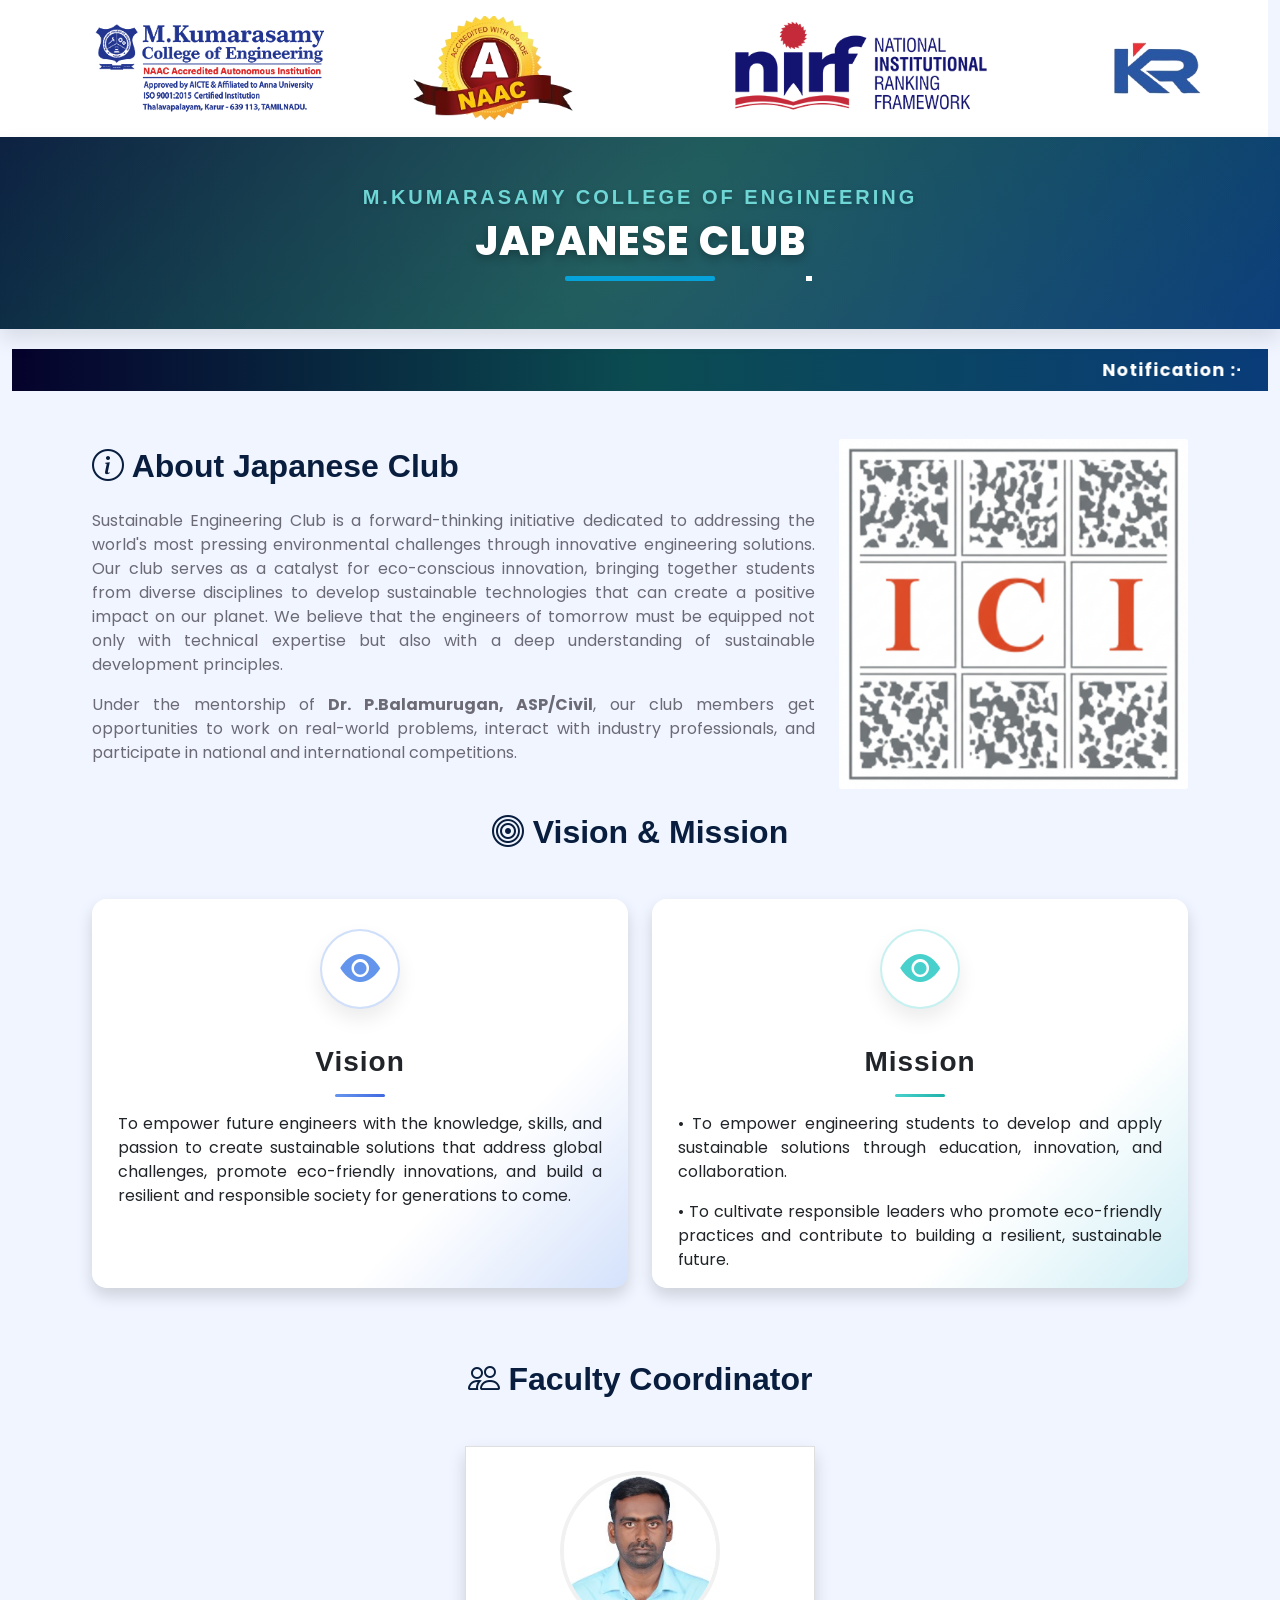
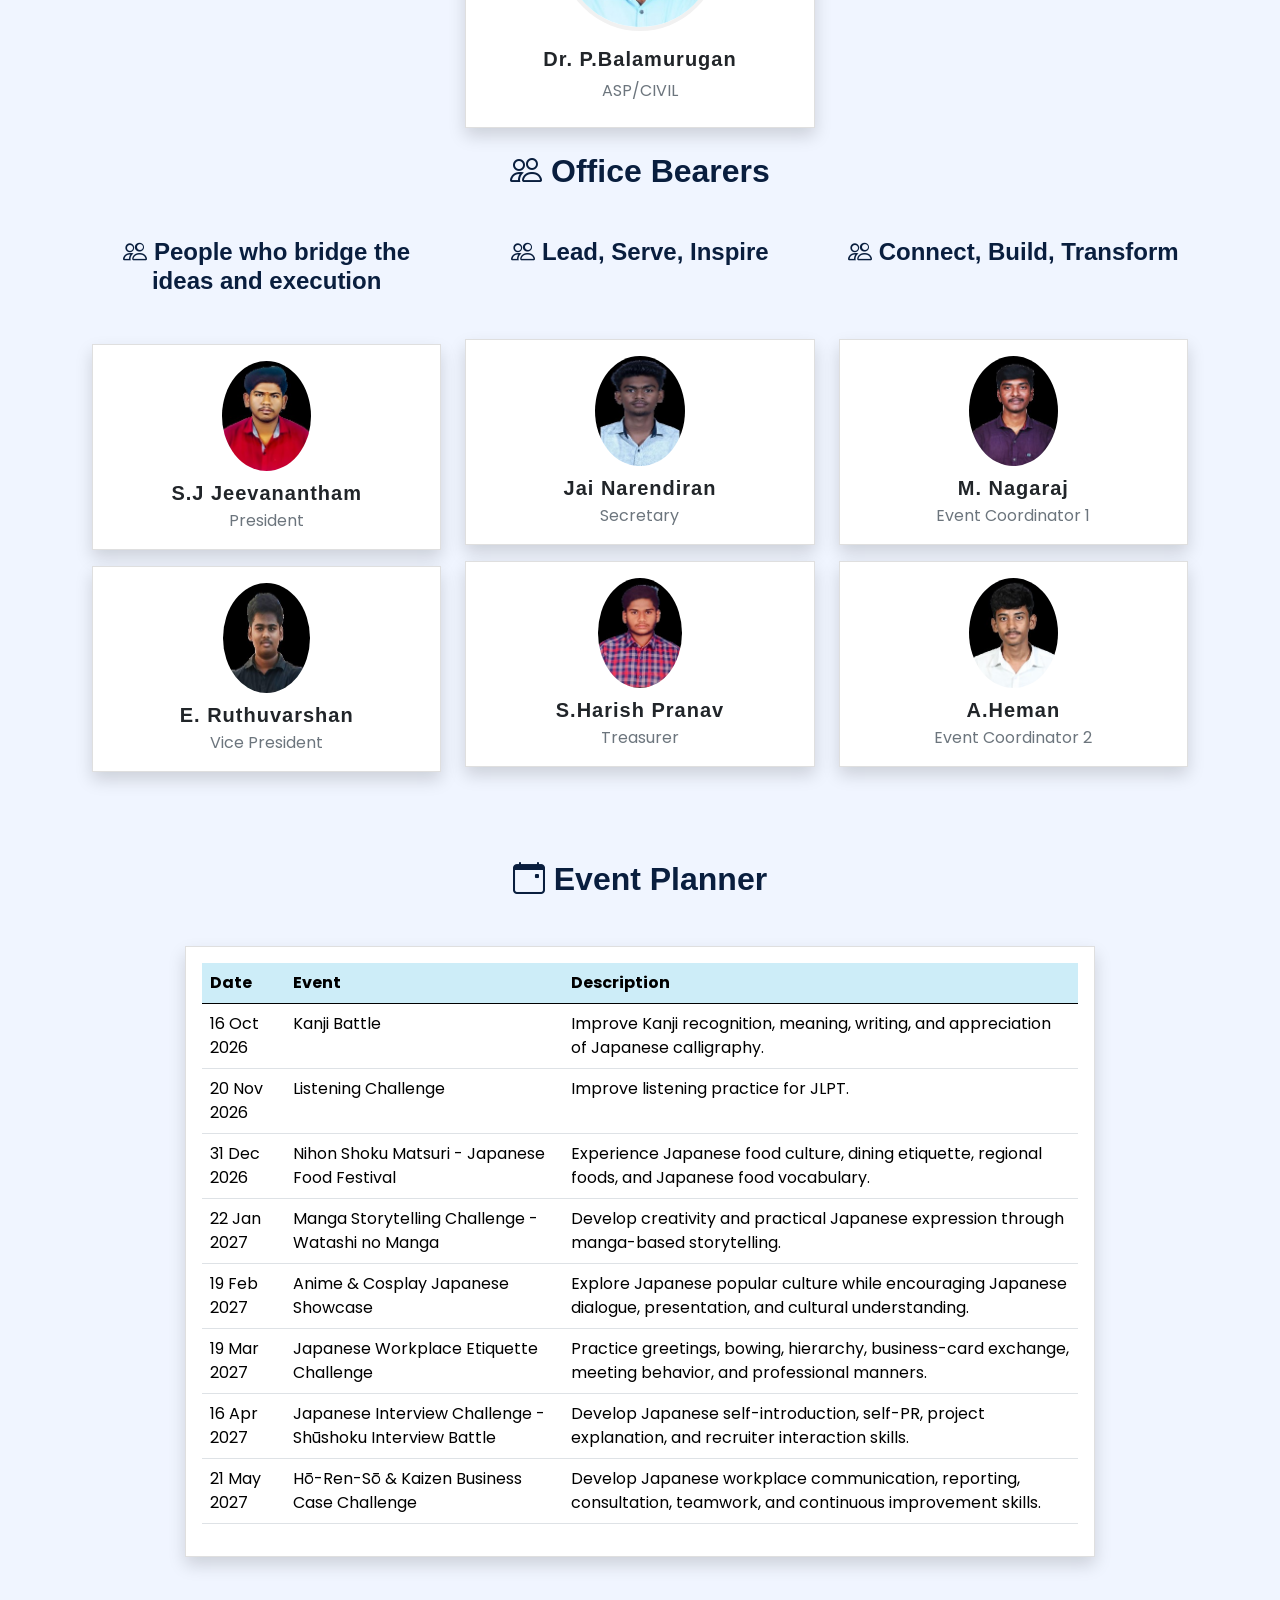
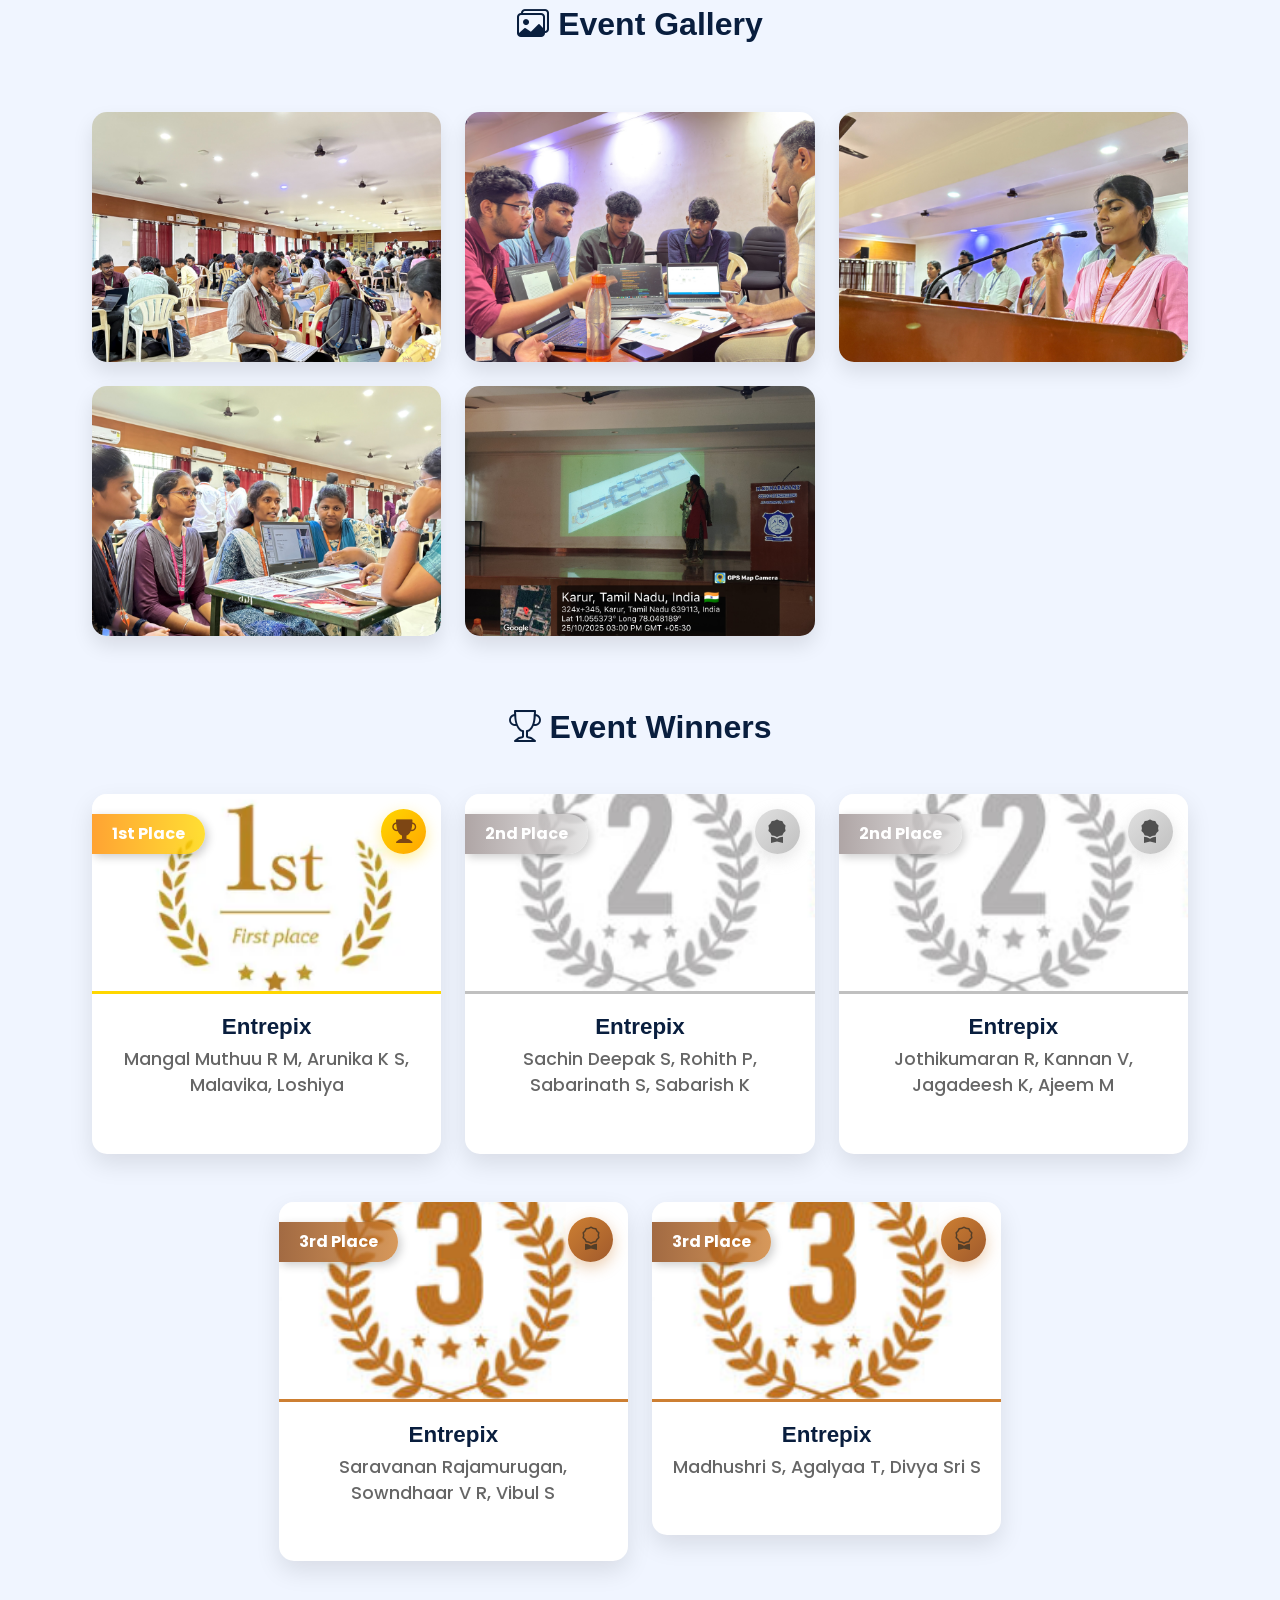
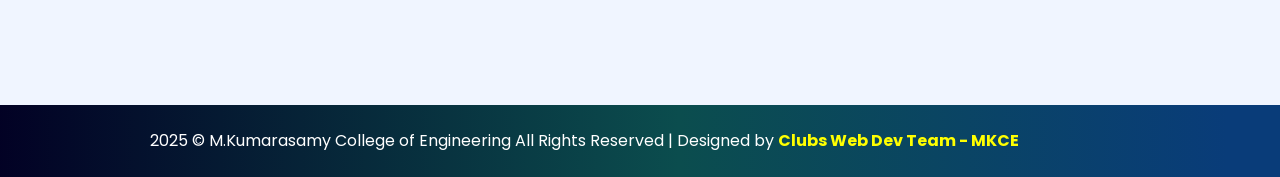
<file: japanese_club.html>
<!DOCTYPE html>
<html lang="en">

<head>

  <link href="css/iot-club.css" rel="stylesheet">


  <!-- Bootstrap JS (with Popper) -->
  <script src="https://cdn.jsdelivr.net/npm/bootstrap@5.3.3/dist/js/bootstrap.bundle.min.js"></script>
  <link href="https://cdn.jsdelivr.net/npm/bootstrap@5.3.3/dist/css/bootstrap.min.css" rel="stylesheet">

  <!-- Meta & head links moved here for proper responsiveness -->
  <meta charset="UTF-8">
  <meta http-equiv="X-UA-Compatible" content="IE=edge">
  <meta name="viewport" content="width=device-width, initial-scale=1, viewport-fit=cover">
  <title>Japanese Club - MKCE</title>
  <link href="images/favicon.ico" rel="icon">

  <!-- Existing project styles -->
  <link href="css/bootstrap1.min.css" rel="stylesheet">
  <link href="css/all.min.css" rel="stylesheet">
  <link href="css/bootstrap-icons.css" rel="stylesheet">
  <link rel="stylesheet" href="css/header2.css">
  <link href="css/remixicon.css" rel="stylesheet">
  <link href="css/style.css" rel="stylesheet">
  <!-- New: responsive overrides (non-invasive) -->
  <link href="css/responsive.css" rel="stylesheet">

  

  <style>
   
  /* Reset text direction issues */
  h5, p {
    writing-mode: horizontal-tb !important;
    text-orientation: mixed !important;
    white-space: normal !important;
  }

  /* Keep cards neat */
  .card {
    border-radius: 15px;
    overflow: hidden;
  }
 
  .card img {
    border: 4px solid #f1f1f1;
  }

    .jus {
      text-align: justify;
    }

    @media (min-width: 768px) {
      /* Only make explicitly fluid images expand */
      .img-fluid {
        width: 100%;
        height: auto;
      }
    }

    /* Remove broad overrides that conflict with Bootstrap grid */


    .center {
      display: block;
      margin-left: auto;
      margin-right: auto;
      width: 50%;
    }

    .imageban {
      width: 100%;
      height: 40vh;
      background-position: center;
      background-size: cover;
      background-image: url("images/banner.png");
    }

    .bgli {

      background: linear-gradient(red, #FF3366, green);
      -webkit-background-clip: text;
      background-clip: text;
      -webkit-text-fill-color: transparent;
    }


    /* Style the PDF modal (avoid Bootstrap .modal class conflicts) */
    .pdf-modal {
      display: none;
      position: fixed;
      top: 0;
      left: 0;
      width: 100%;
      height: 100%;
      background-color: rgba(0, 0, 0, 0.7);
    }

    /* Style the PDF modal content */
    .pdf-modal-content {
      position: relative;
      width: 80%;
      height: auto;
      max-width: 800px;
      margin: 0 auto;
      background-color: white;
      padding: 20px;
      box-shadow: 0px 0px 10px 2px rgba(0, 0, 0, 0.2);

    }

    /* Style the PDF modal close button */
    .pdf-modal-close {
      position: absolute;
      top: 10px;
      right: 10px;
      font-size: 30px;
      cursor: pointer;
    }

    .btn {
      border-radius: 50px;
      /* Adjust the radius to control the roundness */
      background: linear-gradient(109.6deg, rgb(0, 0, 0) 11.2%, rgb(11, 132, 145) 91.1%);
      color: #fff;
      /* Change to your desired text color */
      padding: 10px 20px;
      /* Adjust padding as needed */
      font-size: 16px;
      /* Change to your desired font size */
      text-transform: uppercase;
      /* Optional, to make the text uppercase */
      position: relative;
      /* Needed for reflection effect */
    }

    .btn:after {
      content: "";
      position: absolute;
      top: 100%;
      left: 0;
      width: 100%;
      height: 5px;
      /* Adjust the height of the reflection */
      background: rgba(0, 0, 0, 0.2);
      /* Reflection color */
      border-radius: 50px;
      /* Match the button's border-radius */
    }

    /* Additional styling for when the button is hovered over */
    .btn:hover {
      color: white !important;
      background: linear-gradient(109.6deg, rgb(11, 132, 145) 11.2%, rgb(0, 0, 0) 91.1%);
      transform: translateY(-3px);
      box-shadow: 0 5px 15px rgba(0, 0, 0, 0.3);
      transition: all 0.3s ease;
    }

    /* Specifically for event register buttons */
    .card .btn-primary {
      background: linear-gradient(to right, #0b4d4e, #093c79);
      border: none;
      position: relative;
      overflow: hidden;
      z-index: 1;
      transition: all 0.3s ease;
    }

    .card .btn-primary:hover {
      background: linear-gradient(to right, #093c79, #0b4d4e);
      transform: translateY(-3px);
      box-shadow: 0 5px 15px rgba(9, 60, 121, 0.4);
    }

    .card .btn-primary::before {
      content: '';
      position: absolute;
      top: 0;
      left: -100%;
      width: 100%;
      height: 100%;
      background: linear-gradient(90deg, rgba(255, 255, 255, 0) 0%, rgba(255, 255, 255, 0.2) 50%, rgba(255, 255, 255, 0) 100%);
      transition: left 0.7s ease;
      z-index: -1;
    }

    .card .btn-primary:hover::before {
      left: 100%;
    }
  </style>
</head>

<body>
  <div class="row k text-center p-3" style="background-color: #ffffff;">
    <div class="col-12">
      <img src="images/mkce-header_new.png" class="img-fluid" alt="MKCE Accreditations">
    </div>
  </div>


  <!-- Head metadata and styles are now correctly placed in <head> for responsiveness -->
  <style>
    /* red alert style */
    .custom-alert {
      position: fixed;
      top: 20px;
      left: 50%;
      transform: translateX(-50%);
      background-color: #ff4d4d;
      color: white;
      padding: 12px 20px;
      border-radius: 8px;
      font-size: 16px;
      font-weight: bold;
      z-index: 99999;
      box-shadow: 0 4px 10px rgba(0, 0, 0, 0.3);
    }

    @keyframes fadeIn {
      from {
        opacity: 0;
        transform: translate(-50%, -10px);
      }

      to {
        opacity: 1;
        transform: translate(-50%, 0);
      }
    }
  </style>

  <style>
    /* Default styles for the div */
    .k {
      width: 100%;
    }

    .k2 {
      width: 10%;
    }

    /* Styles for screens up to 767px width (mobile devices) */
    @media screen and (max-width: 767px) {
      .k {
        width: 100%;
      }
    }

    @media (max-width: 768px) {
      .k2 {
        display: none;
      }
    }

    /*=============== GOOGLE FONTS ===============*/
    @import url("https://fonts.googleapis.com/css2?family=Montserrat:wght@400;600&display=swap");

    /*=============== VARIABLES CSS ===============*/
    :root {
      --header-height: 3.5rem;

      /*========== Colors ==========*/
      /*Color mode HSL(hue, saturation, lightness)*/
      --black-color: hsl(220, 24%, 12%);
      --black-color-light: hsl(220, 24%, 15%);
      --black-color-lighten: hsl(220, 20%, 18%);
      --white-color: #fff;
      --body-color: hsl(220, 100%, 97%);

      /*========== Font and typography ==========*/
      /*.5rem = 8px | 1rem = 16px ...*/
      --body-font: "Montserrat", sans-serif;
      --normal-font-size: .938rem;

      /*========== Font weight ==========*/
      --font-regular: 400;
      --font-semi-bold: 600;

      /*========== z index ==========*/
      --z-tooltip: 10;
      --z-fixed: 100;
    }

    /*========== Responsive typography ==========*/
    @media screen and (min-width: 1024px) {
      :root {
        --normal-font-size: 1rem;
      }
    }

    /*=============== BASE ===============*/
    * {
      box-sizing: border-box;
      padding: 0;
      margin: 0;
    }

    body {
      font-family: var(--body-font);
      font-size: var(--normal-font-size);
      background-color: var(--body-color);
    }

    ul {
      list-style: none;
      /* Color highlighting when pressed on mobile devices */
      /*-webkit-tap-highlight-color: transparent;*/
    }

    a {
      text-decoration: none;
    }

    /*=============== REUSABLE CSS CLASSES ===============*/
    .container {
      max-width: 1120px;
      margin-inline: 1.5rem;
    }

    /*=============== HEADER ===============*/
    .header {
      position: relative;
      top: 0;
      left: 0;
      width: 100%;
      background-color: hsl(216.2, 74.6%, 13.9%);
      box-shadow: 0 2px 16px hsla(220, 32%, 8%, .3);
      z-index: var(--z-fixed);
    }


    /*=============== Menu bar ===============*/



    #container {
      position: relative;
      width: 100%;
      margin: 0 auto;
    }

    #container:after {
      content: "";
      display: block;
      clear: both;
      height: 0;
    }

    #menu {
      position: relative;
      float: left;
      width: 100%;
      padding: 0 20px;
      border-radius: 3px;
      box-shadow: inset 0 1px 1px rgba(255, 255, 255, 0.5),
        inset 0 -1px 0 rgba(0, 0, 0, 0.15), 0 1px 3px rgba(0, 0, 0, 0.15);
      background-image: linear-gradient(to top, #09203f 0%, #537895 100%);



      z-index: 9997;
    }

    #menu,
    #menu ul {
      list-style: none;
    }

    #menu>li {
      float: left;
      position: relative;
      border-right: 1px solid rgba(0, 0, 0, 0.1);
      box-shadow: 1px 0 0 rgba(255, 255, 255, 0.25);
      /* perspective: 1000px; */
    }

    #menu>li:first-child {
      border-left: 1px solid rgba(255, 255, 255, 0.25);
      box-shadow: -1px 0 0 rgba(0, 0, 0, 0.1), 1px 0 0 rgba(255, 255, 255, 0.25);
    }

    #menu a,
    #menu span {
      display: block;
      position: relative;
      z-index: 9998;
      padding: 13px 20px 13px 20px;
      text-decoration: none;
      color: white;
      line-height: 1;
      font-weight: 400;
      font-size: 16px;
      letter-spacing: -0.05em;
      background: transparent;

      transition: all 0.25s ease-in-out;
    }

    #menu>li:hover>a,
    #menu>li:hover>span {
      background: #333;
      color: rgba(0, 223, 252, 1);
      text-shadow: none;
    }

    #menu li ul {
      position: absolute;
      left: 0;
      z-index: 1;
      width: 250px;
      padding: 0;
      opacity: 0;
      visibility: hidden;
      border-bottom-left-radius: 4px;
      border-bottom-right-radius: 4px;
      background: transparent;
      /* overflow: hidden; */
      transform-origin: 50% 0%;
      z-index: 10000;
      animation: swingdown 1s ease;
      animation-play-state: paused;
    }

    #menu li:hover ul {
      padding: 15px 0;
      background-image: linear-gradient(60deg, #29323c 0%, #485563 100%);
      opacity: 1;
      visibility: visible;
      box-shadow: 1px 1px 7px rgba(0, 0, 0, 0.5);
      animation-play-state: running;
    }

    @keyframes swingdown {
      0% {
        opacity: 0.99999;
        transform: rotateX(90deg);
      }

      30% {
        transform: rotateX(-20deg) rotateY(5deg);
        animation-timing-function: ease-in-out;
      }

      65% {
        transform: rotateX(20deg) rotateY(-3deg);
        animation-timing-function: ease-in-out;
      }

      100% {
        transform: rotateX(0);
        animation-timing-function: ease-in-out;
      }
    }

    #menu li li a {
      padding-left: 15px;
      font-weight: 400;
      color: #ddd;
      text-shadow: none;
      border-top: dotted 1px transparent;
      border-bottom: dotted 1px transparent;
      transition: all 0.15s linear;
    }

    #menu li li a:hover {
      color: rgba(0, 223, 252, 1);
      border-top: dotted 1px rgba(255, 255, 255, 0.15);
      border-bottom: dotted 1px rgba(255, 255, 255, 0.15);
      background: rgba(0, 223, 252, 0.02);
    }

    /* Add this to your existing CSS file or create a new one */
    .mobile-menu-toggle {
      display: none;
      font-size: 24px;
      cursor: pointer;
    }

    @media only screen and (max-width: 768px) {
      #menu {
        display: none;
        padding: 20px;
        /* Adjust spacing as needed */
      }

      .mobile-menu-toggle {
        display: block;
        text-align: right;
        padding: 15px;
        background-image: linear-gradient(to top, #09203f 0%, #537895 100%);
        color: #fff;
      }

      .toggle-group {
        width: 100%;
      }

      .toggle-group>a {
        width: 100%;
        box-sizing: border-box;
      }
    }

    /* Add this CSS for mobile responsiveness */
    @media only screen and (max-width: 768px) {
      body {
        padding: 15px;
        /* Adjust padding for smaller screens */
      }

      #container {
        width: 100%;
        /* Make the container full width */
      }

      #menu {
        float: none;
        width: 100%;
        padding: 0;
        border-radius: 0;
        box-shadow: none;
        background-image: linear-gradient(60deg, #29323c 0%, #485563 100%);
      }

      #menu>li {
        float: none;
        position: static;
        border: none;
        box-shadow: none;
      }

      #menu>li:first-child {
        border: none;
        box-shadow: none;
      }

      #menu a {
        padding: 10px;
        font-size: 14px;
        /* Increase font size for better readability */
      }

      #menu>li:hover>a {
        background: transparent;
        color: rgba(0, 223, 252, 1);
      }

      #menu li ul {
        position: static;
        width: 100%;
        padding: 0;
        opacity: 1;
        visibility: visible;
        border-radius: 0;
        box-shadow: none;
        background: #333;
        overflow: visible;
        transform-origin: 50% 50%;
      }

      #menu li:hover ul {
        padding: 10px 0;
        background: #333;
        box-shadow: none;
        animation: none;
      }

      @keyframes swingdown {
        /* Remove the animation for smaller screens */
      }

      #menu li li a {
        padding-left: 15px;
        font-weight: 400;
        color: #ddd;
        border-top: 1px solid rgba(255, 255, 255, 0.15);
        border-bottom: 1px solid rgba(255, 255, 255, 0.15);
        transition: none;
      }

      #menu li li a:hover {
        color: rgba(0, 223, 252, 1);
        background: rgba(0, 223, 252, 0.02);
      }
    }

    .wide-submenu {
      width: 600px;
      /* Adjust width as needed */
    }

    .bg-dark2 {
      background: linear-gradient(90deg, rgba(2, 0, 36, 1) 0%, rgba(11, 77, 78, 1) 53%, rgba(9, 60, 121, 1) 95%);
    }

    #payments-sub-menu {
      display: none;
    }

    .payments-menu-group:hover #payments-sub-menu {
      display: block;
    }

    .dropdown-toggle-no-caret::after {
      display: none !important;
    }

    .dropdown-menu {
      background-image: linear-gradient(60deg, #29323c 0%, #485563 100%);
      /* Set the background color for the submenu */
    }

    .dropdown-item {
      color: #fff;
      /* Set the text color for the submenu items */
    }

    .dropdown-item:hover {
      color: rgba(0, 223, 252, 1);
      background: rgba(0, 223, 252, 0.02);
    }
  </style>

  <!--Title/Header starts -->

  <div class="title-section wow fadeInUp">
    <div class="container-fluid py-5">
      <div class="section-title text-center position-relative pb-3 mb-5 mx-auto" style="max-width: 600px;">
        <h5 class="fw-bold text-uppercase title-subtitle">M.Kumarasamy College of Engineering</h5>
        <h1 class="mb-0 title-main"><center>Japanese Club</h1></center>


      </div>
    </div>
  </div>

  <style>
    .title-section {
      background: linear-gradient(135deg, rgba(9, 30, 62, 1) 0%, rgba(11, 77, 78, 1) 50%, rgba(9, 60, 121, 1) 100%);
      position: relative;
      overflow: hidden;
      margin-bottom: 20px;
      box-shadow: 0 10px 20px rgba(0, 0, 0, 0.1);
    }

    /* Prevent title from wrapping undesirably, but allow better fit on small screens */
    .title-main {
      display: inline-flex;
      align-items: center;
      white-space: nowrap;
      overflow: visible;
    }

    .title-section::before {
      content: "";
      position: absolute;
      top: -50%;
      left: -50%;
      width: 200%;
      height: 200%;
      background: radial-gradient(circle, rgba(255, 255, 255, 0.1) 0%, rgba(255, 255, 255, 0) 60%);
      animation: pulse 8s infinite;
    }

    @keyframes pulse {
      0% {
        transform: scale(0.8);
        opacity: 0.5;
      }

      50% {
        transform: scale(1.2);
        opacity: 0.2;
      }

      100% {
        transform: scale(0.8);
        opacity: 0.5;
      }
    }

    .title-subtitle {
      color: #6fd6d6 !important;
      letter-spacing: 3px;
      text-shadow: 0 2px 5px rgba(0, 0, 0, 0.2);
      position: relative;
      z-index: 2;
    }

    .title-main {
      color: white;
      font-weight: 900;
      letter-spacing: 1px;
      text-shadow: 0 3px 10px rgba(0, 0, 0, 0.3);
      position: relative;
      z-index: 2;
      font-size: 2.5rem;
      text-transform: uppercase;
    }

    .title-main i {
      margin-right: 10px;
      color: #6fd6d6;
    }
  </style>


<div class="container-fluid">
  <div class="row text-white py-2 px-3" style="background: linear-gradient(to right, #05022C,#0B4C51 ,#093C79);">
    <div class="col-12">
      <marquee style="color: rgb(255, 255, 255); font-weight: bold; font-size: 1.1rem; letter-spacing: 1px; width: 100%; display: block;">
        Notification :- will be updated soon...
      </marquee>
    </div>
  </div>
</div>

<br>
<br>

  <!-- About Section Start -->

  <div class="container-flex wow fadeInUp">
    <div class="row justify-content-center">

      <div class="pdf-modal" id="pdfModal">
        <div class="pdf-modal-content">
          <span class="pdf-modal-close" id="closeModal">×</span>
          <iframe id="pdfIframe" src="" frameborder="0" width="100%" height="70vh"></iframe>
        </div>
      </div>

      <!-- About Section with Image -->
      <div class="container mb-4">
        <div class="row align-items-center">
          <div class="col-lg-8">
            <h2 class="mb-4"><i class="bi bi-info-circle"></i> About Japanese Club</h2>
            <p class="jus">Sustainable Engineering Club is a forward-thinking initiative dedicated to addressing the world's most pressing environmental challenges through innovative engineering solutions. Our club serves as a catalyst for eco-conscious innovation, bringing together students from diverse disciplines to develop sustainable technologies that can create a positive impact on our planet. We believe that the engineers of tomorrow must be equipped not only with technical expertise but also with a deep understanding of sustainable development principles.</p>
            <p class="jus">Under the mentorship of <b>Dr. P.Balamurugan, ASP/Civil</b>, our club members get opportunities to
              work on real-world problems, interact with industry professionals, and participate in national and
              international competitions.</p>
          </div>
          <div class="col-lg-4">
            <div class="rounded overflow-hidden">
              <img src="images/logo_ici.png" class="img-fluid" alt="IoT Club">
            </div>
          </div>
        </div>
      </div>

      <!-- Vision & Mission Cards -->
      <h2 class="text-center mb-5"><i class="bi bi-bullseye"></i> Vision & Mission</h2>
      <div class="container mb-5">
        <div class="row">
          <div class="col-lg-6 mb-4">
            <div class="card h-100 shadow vision-card">
              <div class="card-icon-wrapper vision">
                <div class="card-icon">
                  <i class="bi bi-eye-fill"></i>
                </div>
              </div>
              <div class="card-body text-center">
                <h3 class="card-title">Vision</h3>
                <div class="card-divider vision"></div>
                <p class="card-text jus">To empower future engineers with the knowledge, skills, and passion to create sustainable solutions that address global challenges, promote eco-friendly innovations, and build a resilient and responsible society for generations to come.
                </p>
              </div>
            </div>
          </div>
          <div class="col-lg-6 mb-4">
            <div class="card h-100 shadow mission-card">
              <div class="card-icon-wrapper mission">
                <div class="card-icon">
                  <i class="bi bi-eye-fill"></i>
                </div>
              </div>
              <div class="card-body text-center">
                <h3 class="card-title">Mission</h3>
                <div class="card-divider mission"></div>
                <p class="card-text jus">• To empower engineering students to develop and apply sustainable solutions through education, innovation, and collaboration.</p>  
                <p class="card-text jus">• To cultivate responsible leaders who promote eco-friendly practices and contribute to building a resilient, sustainable future.</p>
              </div>
            </div>
          </div>
        </div>
      </div>

      <style>
        .vision-card,
        .mission-card {
          border: none;
          border-radius: 15px;
          overflow: hidden;
          transition: all 0.3s ease;
          position: relative;
          z-index: 1;
        }

        .vision-card {
          background: linear-gradient(135deg, rgba(255, 255, 255, 1) 70%, rgba(100, 149, 237, 0.2) 100%);
        }

        .mission-card {
          background: linear-gradient(135deg, rgba(255, 255, 255, 1) 70%, rgba(72, 209, 204, 0.2) 100%);
        }

        .vision-card:hover,
        .mission-card:hover {
          transform: translateY(-10px);
          box-shadow: 0 15px 30px rgba(0, 0, 0, 0.1) !important;
        }

        .card-icon-wrapper {
          text-align: center;
          padding-top: 30px;
        }

        .card-icon {
          display: inline-flex;
          align-items: center;
          justify-content: center;
          width: 80px;
          height: 80px;
          border-radius: 50%;
          font-size: 2.5rem;
          margin-bottom: 10px;
          background: white;
          box-shadow: 0 10px 20px rgba(0, 0, 0, 0.08);
        }

        .card-icon-wrapper.vision .card-icon {
          color: #6495ED;
          border: 2px solid rgba(100, 149, 237, 0.3);
        }

        .card-icon-wrapper.mission .card-icon {
          color: #48D1CC;
          border: 2px solid rgba(72, 209, 204, 0.3);
        }

        .card-title {
          margin-top: 10px;
          font-weight: 600;
          letter-spacing: 1px;
        }

        .card-divider {
          height: 3px;
          width: 50px;
          margin: 15px auto;
          border-radius: 5px;
        }

        .card-divider.vision {
          background: linear-gradient(90deg, #6495ED, #4169E1);
        }

        .card-divider.mission {
          background: linear-gradient(90deg, #48D1CC, #20B2AA);
        }

        .card-text {
          padding: 0 10px;
        }
      </style>

<!-- Faculty Incharge Section -->
<h2 class="text-center mb-5"><i class="bi bi-people"></i> Faculty Coordinator</h2>
<div class="container mb-5 contact-social">
  <div class="row justify-content-center">
    <div class="col-lg-4 col-md-6 col-sm-8 col-10 mb-4">
      <div class="card faculty-card text-center h-100 shadow" aria-label="Faculty Coordinator">
        <div class="card-body">
          <img src="images/faculty_sustain.png" alt="Dr. P.Balamurugan" class="faculty-avatar rounded-circle mx-auto d-block" loading="lazy">
          <h5 class="card-title mt-3">Dr. P.Balamurugan</h5>
          <p class="card-text text-muted">ASP/CIVIL</p>
        </div>
      </div>
    </div>
<style>
  /* Tweak only the faculty card visuals for consistency */
  .faculty-card .faculty-avatar {
    width: clamp(110px, 30vw, 150px);
    height: clamp(110px, 30vw, 150px);
    object-fit: cover;
    border: 4px solid #f1f1f1;
  }
  /* Improve look on laptops/desktops */
  @media (min-width: 992px) {
    .faculty-card .faculty-avatar {
      width: clamp(160px, 12vw, 200px);
      height: clamp(160px, 12vw, 200px);
    }
    .faculty-card .card-body { padding: 2rem; }
  }
  .faculty-card .card-title { font-weight: 600; }
  .faculty-card .card-body { padding: 1.5rem; }
  .faculty-card { border-radius: 15px; overflow: hidden; }
  .faculty-card:hover { transform: translateY(-4px); transition: transform .2s ease; }
</style>


<!-- Board Bearers Section -->
<h2 class="text-center mb-5"><i class="bi bi-people"></i> Office Bearers</h2>
<div class="container mb-5">
  <div class="row justify-content-center">
    <!-- Section 1: President & Vice President -->
    <div class="col-lg-4 col-md-6 mb-4">
      <h4 class="text-center mb-0"><i class="bi bi-people"></i> People who bridge the ideas and execution</h4><br><br>
      <div class="board-bearer-card card text-center shadow mb-3">
        <div class="card-body p-3">
          <img src="images/PRESIDENT_sustan.jpg" alt="S.J Jeevanantham" class="rounded-circle mx-auto d-block mb-2">
          <h5 class="card-title mb-1">S.J Jeevanantham</h5>
          <p class="card-text text-muted mb-0">President</p>
        </div>
      </div>
      <div class="board-bearer-card card text-center shadow mb-3">
        <div class="card-body p-3">
          <img src="images/VISE PRESIDENT_sustain.jpg" alt="E. Ruthuvarshan" class="rounded-circle mx-auto d-block mb-2">
          <h5 class="card-title mb-1">E. Ruthuvarshan  </h5>
          <p class="card-text text-muted mb-0">Vice President</p>
        </div>
      </div>
    </div>
    <!-- Section 2: Secretary & Treasurer -->
    <div class="col-lg-4 col-md-6 mb-4">
      <h4 class="text-center mb-4"><i class="bi bi-people"></i> Lead, Serve, Inspire</h4><br><br>
      <div class="board-bearer-card card text-center shadow mb-3">
        <div class="card-body p-3">
          <img src="images/SECRETARY_sustain.jpg" alt="Jai Narendiran" class="rounded-circle mx-auto d-block mb-2">
          <h5 class="card-title mb-1">Jai Narendiran</h5>
          <p class="card-text text-muted mb-0">Secretary</p>
        </div>
      </div>
      <div class="board-bearer-card card text-center shadow">
        <div class="card-body p-3">
          <img src="images/TREASURE_sustain.jpg" alt="S.Harish Pranav" class="rounded-circle mx-auto d-block mb-2">
          <h5 class="card-title mb-1">S.Harish Pranav</h5>
          <p class="card-text text-muted mb-0">Treasurer</p>
        </div>
      </div>
    </div>
    <!-- Section 3: Event Coordinators -->
    <div class="col-lg-4 col-md-6 mb-4">
      <h4 class="text-center mb-4"><i class="bi bi-people"></i> Connect, Build, Transform</h4><br><br>
      <div class="board-bearer-card card text-center shadow mb-3">
        <div class="card-body p-3">
          <img src="images/EVENT COORD 1_sustain.jpg" alt="M. Nagaraj" class="rounded-circle mx-auto d-block mb-2">
          <h5 class="card-title mb-1">M. Nagaraj</h5>
          <p class="card-text text-muted mb-0">Event Coordinator 1</p>
        </div>
      </div>
      <div class="board-bearer-card card text-center shadow">
        <div class="card-body p-3">
          <img src="images/EVENT CORD 2_sustain.jpg" alt="A.Heman" class="rounded-circle mx-auto d-block mb-2">
          <h5 class="card-title mb-1">A.Heman</h5>
          <p class="card-text text-muted mb-0">Event Coordinator 2</p>
        </div>
      </div>
    </div>
  </div>
</div>

      <!-- Event Planner -->
  <h2 class="text-center mb-5"><i class="bi bi-calendar-event"></i> Event Planner</h2>
  <div class="container mb-5 event-planner">
        <div class="row justify-content-center">
          <div class="col-lg-10">
            <div class="card shadow">
              <div class="card-body">
                <div class="table-responsive">
                  <table class="table table-hover">
                    <thead class="table-primary">
                      <tr>
                        <th scope="col">Date</th>
                        <th scope="col">Event</th>
                        <th scope="col">Description</th>
                      </tr>
                    </thead>
                    <tbody>
                      <tr>
                        <td>16 Oct 2026</td>
                        <td>Kanji Battle</td>
                        <td>Improve Kanji recognition, meaning, writing, and appreciation of Japanese calligraphy.</td>
                      </tr>
                      <tr>
                        <td>20 Nov 2026</td>
                        <td>Listening Challenge</td>
                        <td>Improve listening practice for JLPT.</td>
                      </tr>
                      <tr>
                        <td>31 Dec 2026</td>
                        <td>Nihon Shoku Matsuri - Japanese Food Festival</td>
                        <td>Experience Japanese food culture, dining etiquette, regional foods, and Japanese food vocabulary.</td>
                      </tr>
                      <tr>
                        <td>22 Jan 2027</td>
                        <td>Manga Storytelling Challenge - Watashi no Manga</td>
                        <td>Develop creativity and practical Japanese expression through manga-based storytelling.</td>
                      </tr>
                      <tr>
                        <td>19 Feb 2027</td>
                        <td>Anime &amp; Cosplay Japanese Showcase</td>
                        <td>Explore Japanese popular culture while encouraging Japanese dialogue, presentation, and cultural understanding.</td>
                      </tr>
                      <tr>
                        <td>19 Mar 2027</td>
                        <td>Japanese Workplace Etiquette Challenge</td>
                        <td>Practice greetings, bowing, hierarchy, business-card exchange, meeting behavior, and professional manners.</td>
                      </tr>
                      <tr>
                        <td>16 Apr 2027</td>
                        <td>Japanese Interview Challenge - Shūshoku Interview Battle</td>
                        <td>Develop Japanese self-introduction, self-PR, project explanation, and recruiter interaction skills.</td>
                      </tr>
                      <tr>
                        <td>21 May 2027</td>
                        <td>Hō-Ren-Sō &amp; Kaizen Business Case Challenge</td>
                        <td>Develop Japanese workplace communication, reporting, consultation, teamwork, and continuous improvement skills.</td>
                      </tr>
                    </tbody>
                  </table>
                </div>
              </div>
            </div>
          </div>
        </div>
      </div>

   
      <!-- Event Gallery Section -->
      <h2 class="text-center mb-5"><i class="bi bi-images"></i> Event Gallery</h2>
      <div class="container mb-5">
        <div class="row gallery-container">
          <div class="col-lg-4 col-md-6 mb-4 gallery-item">
            <div class="gallery-card">
              <div class="gallery-image">
                <img src="images/1.jpg" alt="Event 1" class="img-fluid">
                
              </div>
            </div>
          </div>
          <div class="col-lg-4 col-md-6 mb-4 gallery-item">
            <div class="gallery-card">
              <div class="gallery-image">
                <img src="images/2.jpg" alt="Event 2" class="img-fluid">
                
              </div>
            </div>
          </div>
          <div class="col-lg-4 col-md-6 mb-4 gallery-item">
            <div class="gallery-card">
              <div class="gallery-image">
                <img src="images/3.jpg" alt="Event 3" class="img-fluid">
                
              </div>
            </div>
          </div>
          <div class="col-lg-4 col-md-6 mb-4 gallery-item">
            <div class="gallery-card">
              <div class="gallery-image">
                <img src="images/4.jpg" alt="Event 4" class="img-fluid">
              
              </div>
            </div>
          </div>
          <div class="col-lg-4 col-md-6 mb-4 gallery-item">
            <div class="gallery-card">
              <div class="gallery-image">
                <img src="images/5.jpg" alt="Event 5" class="img-fluid">
               
              </div>
            </div>
          </div>
          
        </div>
      </div>

      <style>
        /* Gallery Styles */
        .gallery-container {
          margin-top: 20px;
        }

        .gallery-card {
          border-radius: 15px;
          overflow: hidden;
          box-shadow: 0 10px 20px rgba(0, 0, 0, 0.1);
          transition: all 0.3s ease;
        }

        .gallery-card:hover {
          transform: translateY(-10px);
          box-shadow: 0 15px 30px rgba(0, 0, 0, 0.15);
        }

        .gallery-image {
          position: relative;
          overflow: hidden;
        }

        .gallery-image img {
          width: 100%;
          height: 250px;
          object-fit: cover;
          transition: transform 0.5s ease;
        }

        .gallery-card:hover .gallery-image img {
          transform: scale(1.1);
        }

        .gallery-overlay {
          position: absolute;
          top: 0;
          left: 0;
          width: 100%;
          height: 100%;
          background: rgba(0, 0, 0, 0.6);
          color: #fff;
          display: flex;
          align-items: center;
          justify-content: center;
          opacity: 0;
          transition: opacity 0.3s ease;
        }

        .gallery-card:hover .gallery-overlay {
          opacity: 1;
        }

        .gallery-info {
          text-align: center;
          padding: 0 20px;
        }

        .gallery-info h5 {
          font-size: 1.2rem;
          font-weight: 600;
          margin-bottom: 5px;
          color:#fff;
        }

        .gallery-info p {
          font-size: 0.9rem;
          margin-bottom: 15px;
          opacity: 0.8;
        }

        .gallery-icon {
          display: inline-block;
          width: 40px;
          height: 40px;
          line-height: 40px;
          border-radius: 50%;
          background: rgba(255, 255, 255, 0.2);
          border: 1px solid rgba(255, 255, 255, 0.4);
          font-size: 1.2rem;
        }
      </style>

      <!-- Event Winners Section -->
      <h2 class="text-center mb-5"><i class="bi bi-trophy"></i> Event Winners</h2>
      <div class="container mb-5">
        <div class="row justify-content-center">
          <!-- Gold Winner -->
          <div class="col-lg-4 col-md-6 mb-5">
            <div class="winner-card gold">
              <div class="winner-medal">
                <i class="bi bi-trophy-fill"></i>
              </div>
              <div class="winner-badge">
                <span>1st Place</span>
              </div>
              <div class="winner-img">
                <img src="images/1st.jpg" alt="Winner 1" class="img-fluid">
              </div>
              <div class="winner-info">
                <h4>Entrepix</h4>
                <p class="team">Mangal Muthuu R M, Arunika K S, Malavika, Loshiya</p>
               
                
              </div>
            </div>
          </div>

          <!-- Silver Winner -->
          <div class="col-lg-4 col-md-6 mb-5">
            <div class="winner-card silver">
              <div class="winner-medal">
                <i class="bi bi-award-fill"></i>
              </div>
              <div class="winner-badge">
                <span>2nd Place</span>
              </div>
              <div class="winner-img">
                <img src="images/2nd.jpg" alt="Winner 2" class="img-fluid">
              </div>
              <div class="winner-info">
                <h4>Entrepix</h4>
                <p class="team">Sachin Deepak S, Rohith P, Sabarinath S, Sabarish K</p>
               
              </div>
            </div>
          </div>

          <!-- Silver Winner -->
          <div class="col-lg-4 col-md-6 mb-5">
            <div class="winner-card silver">
              <div class="winner-medal">
                <i class="bi bi-award-fill"></i>
              </div>
              <div class="winner-badge">
                <span>2nd Place</span>
              </div>
              <div class="winner-img">
                <img src="images/2nd.jpg" alt="Winner 2" class="img-fluid">
              </div>
              <div class="winner-info">
                <h4>Entrepix</h4>
                <p class="team">Jothikumaran R, Kannan V, Jagadeesh K, Ajeem M</p>
               
              </div>
            </div>
          </div>
          <!-- Bronze Winner -->
          <div class="col-lg-4 col-md-6 mb-5">
            <div class="winner-card bronze">
              <div class="winner-medal">
                <i class="bi bi-award"></i>
              </div>
              <div class="winner-badge">
                <span>3rd Place</span>
              </div>
              <div class="winner-img">
                <img src="images/3rd.jpg" alt="Winner 3" class="img-fluid">
              </div>
              <div class="winner-info">
                <h4>Entrepix</h4>
                <p class="team">Saravanan Rajamurugan, Sowndhaar V R, Vibul S
                  </p>
               
                
              </div>
            </div>
          </div>
                    <!-- Bronze Winner -->
                    <div class="col-lg-4 col-md-6 mb-5">
                      <div class="winner-card bronze">
                        <div class="winner-medal">
                          <i class="bi bi-award"></i>
                        </div>
                        <div class="winner-badge">
                          <span>3rd Place</span>
                        </div>
                        <div class="winner-img">
                          <img src="images/3rd.jpg" alt="Winner 3" class="img-fluid">
                        </div>
                        <div class="winner-info">
                          <h4>Entrepix</h4>
                          <p class="team">Madhushri S, Agalyaa T, Divya Sri S</p>
                         
                          
                        </div>
                      </div>
                    </div>
        </div>
      </div>
<!-- IoT Blog & News Section -->


<script>
  async function loadIoTNews() {
    const rssUrl = "https://news.google.com/rss/search?q=Internet+of+Things&hl=en-IN&gl=IN&ceid=IN:en";
    try {
      let response = await fetch("https://api.rss2json.com/v1/api.json?rss_url=" + rssUrl);
      let data = await response.json();
      let container = document.getElementById("news-container");

      // Remove the "Loading..." placeholder only
      container.querySelectorAll("p").forEach(el => el.remove());

      // Append dynamic news items
      data.items.slice(0, 5).forEach(item => {
        const newsItem = document.createElement("div");
        newsItem.className = "news-item";
        newsItem.innerHTML = `
          <h3><a href="${item.link}" target="_blank">${item.title}</a></h3>
          <p>${item.pubDate.split(" ")[0]} — ${item.description.substring(0,100)}...</p>
        `;
        container.appendChild(newsItem);
      });
    } catch (error) {
      document.getElementById("news-container").innerHTML += "<p> </p>";
    }
  }
  loadIoTNews();
</script>
<!-- Contact Section -->



<style>
  .news-section {
    padding: 50px 20px;
    background: #f5f8fa;
  }
  .news-section .section-title {
    text-align: center;
    margin-bottom: 30px;
    font-size: 28px;
    font-weight: bold;
    color: #222;
  }
  .news-list {
    max-width: 800px;
    margin: 0 auto;
  }
  .news-item {
    margin-bottom: 20px;
    padding: 15px;
    border-left: 4px solid #0077ff;
    background: #fff;
    box-shadow: 0 2px 5px rgba(0,0,0,0.1);
    border-radius: 8px;
  }
  .news-item img.news-img {
    width: 100%;
    height: auto;
    border-radius: 6px;
    margin-bottom: 10px;
  }
  .news-item h3 {
    margin: 0 0 8px;
    font-size: 20px;
  }
  .news-item a {
    text-decoration: none;
    color: #0077ff;
  }
  .news-item a:hover {
    text-decoration: underline;
  }
  .news-item p {
    font-size: 14px;
    color: #555;
  }
</style>

      <style>
        /* Event Winners Styles */
        .winner-card {
          position: relative;
          border-radius: 15px;
          overflow: hidden;
          box-shadow: 0 10px 25px rgba(0, 0, 0, 0.1);
          transition: all 0.3s ease;
          background: white;
          padding-bottom: 20px;
        }

        .winner-card:hover {
          transform: translateY(-10px);
          box-shadow: 0 20px 30px rgba(0, 0, 0, 0.15);
        }

        .winner-medal {
          position: absolute;
          top: 15px;
          right: 15px;
          width: 45px;
          height: 45px;
          border-radius: 50%;
          display: flex;
          align-items: center;
          justify-content: center;
          font-size: 1.5rem;
          z-index: 2;
        }

        .gold .winner-medal {
          background: linear-gradient(135deg, #FFD700, #FFA500);
          color: #7D4614;
          box-shadow: 0 5px 15px rgba(255, 215, 0, 0.4);
        }

        .silver .winner-medal {
          background: linear-gradient(135deg, #E0E0E0, #C0C0C0);
          color: #505050;
          box-shadow: 0 5px 15px rgba(192, 192, 192, 0.4);
        }

        .bronze .winner-medal {
          background: linear-gradient(135deg, #CD7F32, #A05A2C);
          color: #543E28;
          box-shadow: 0 5px 15px rgba(205, 127, 50, 0.4);
        }

        .winner-badge {
          position: absolute;
          top: 20px;
          left: 0;
          background-color: #091E3E;
          color: white;
          padding: 8px 20px;
          font-weight: bold;
          border-top-right-radius: 20px;
          border-bottom-right-radius: 20px;
          box-shadow: 3px 3px 10px rgba(0, 0, 0, 0.2);
          z-index: 2;
        }

        .gold .winner-badge {
  background: linear-gradient(90deg, rgba(255, 140, 0, 0.8), rgba(255, 215, 0, 0.8));
}

        

       .silver .winner-badge {
  background: linear-gradient(90deg, rgba(155, 143, 143, 0.8), rgba(224, 224, 224, 0.8));
}

.bronze .winner-badge {
  background: linear-gradient(90deg, rgba(139, 69, 19, 0.8), rgba(205, 127, 50, 0.8));
}


        .winner-img {
          height: 200px;
          overflow: hidden;
          border-bottom: 3px solid #f0f0f0;
        }

        .gold .winner-img {
          border-bottom-color: #FFD700;
        }

        .silver .winner-img {
          border-bottom-color: #C0C0C0;
        }

        .bronze .winner-img {
          border-bottom-color: #CD7F32;
        }

        .winner-img img {
          width: 100%;
          height: 100%;
          object-fit: cover;
          transition: transform 0.5s ease;
        }

        .winner-card:hover .winner-img img {
          transform: scale(1.1);
        }

        .winner-info {
          padding: 20px;
          text-align: center;
        }

        .winner-info h4 {
          color: #091E3E;
          font-weight: 600;
          margin-bottom: 5px;
          font-size: 1.4rem;
        }

        .winner-info .team {
          color: #666;
          font-weight: 500;
          margin-bottom: 15px;
          font-size: 1.1rem;
        }

        .winner-details {
          display: flex;
          justify-content: center;
          margin-bottom: 15px;
          font-size: 0.9rem;
          color: #666;
        }

        .winner-details span {
          margin: 0 10px;
          display: flex;
          align-items: center;
        }

        .winner-details i {
          margin-right: 5px;
          color: #091E3E;
        }

        .winner-tech {
          display: flex;
          flex-wrap: wrap;
          justify-content: center;
          gap: 10px;
        }

        .winner-tech span {
          background-color: #f0f0f0;
          padding: 5px 15px;
          border-radius: 20px;
          font-size: 0.85rem;
          color: #091E3E;
        }

        .gold .winner-tech span {
          background: rgba(255, 215, 0, 0.15);
        }

        .silver .winner-tech span {
          background: rgba(192, 192, 192, 0.15);
        }

        .bronze .winner-tech span {
          background: rgba(205, 127, 50, 0.15);
        }
      </style>
    </div>
  </div>

  <style>
    .im {
      background-image: url("images/b3.png");
      background-repeat: no-repeat;
      background-size: cover;
    }

    .bg-dark {
      background-color: #091E3E !important
    }
  </style>

<!-- Footer -->
<div class="container-fluid text-white"
  style="background: linear-gradient(90deg, rgba(2,0,36,1) 0%, rgba(11,77,78,1) 53%, rgba(9,60,121,1) 95%);">
  <div class="container">
    <div class="row justify-content-center">
      <div class="col-12 text-center">
        <div class="py-4">
          <p class="mb-0">
            2025 © M.Kumarasamy College of Engineering All Rights Reserved | Designed by
            <span data-bs-toggle="modal" data-bs-target="#devTeamModal"
              style="color: yellow; cursor: pointer; font-weight: bold;">
              Clubs Web Dev Team - MKCE
            </span>
          </p>
        </div>
      </div>
    </div>
  </div>
</div>

<div class="modal fade" id="devTeamModal" tabindex="-1" aria-labelledby="devTeamModalLabel" aria-hidden="true">
  <div class="modal-dialog modal-dialog-centered modal-lg">
    <div class="modal-content text-dark">
      <div class="modal-header">
        <h5 class="modal-title" id="devTeamModalLabel">Clubs Web Dev Team - MKCE</h5>
        <button type="button" class="btn-close" data-bs-dismiss="modal" aria-label="Close"></button>
      </div>
      <div class="modal-body">
        <div class="row text-center">
          <div class="col-md-3 col-6 mb-4">
            <img src="./images/Photograph.jpg" alt="Member 4" class="rounded-circle img-fluid mb-2"
              style="width:120px; height:160px; object-fit:cover;">
            <h6 class="mb-0">Arun Sanjeev</h6>
            <small>Lead</small>
            <div class="mt-1">
              
              <a href="https://github.com/arunsanjeevms" target="_blank" rel="noopener" aria-label="Arun Sanjeev on GitHub" class="text-dark me-2"><i class="bi bi-github"></i></a>
              <a href="https://www.linkedin.com/in/arunsanjeev/" target="_blank" rel="noopener" aria-label="Arun Sanjeev on LinkedIn" class="text-primary"><i class="bi bi-linkedin"></i></a>
            </div>
          </div>
           <div class="col-md-3 col-6 mb-4">
            <img src="./images/sahil.png" alt="Member 4" class="rounded-circle img-fluid mb-2"
              style="width:120px; height:160px; object-fit:cover;">
            <h6 class="mb-0">Sahil</h6>
            <small>UI/UX</small>
            <div class="mt-1">
              
              <a href="https://github.com/sahildandia" target="_blank" rel="noopener" aria-label="Sahil on GitHub" class="text-dark me-2"><i class="bi bi-github"></i></a>
              <a href="https://www.linkedin.com/in/sahildandia" target="_blank" rel="noopener" aria-label="Sahil on LinkedIn" class="text-primary"><i class="bi bi-linkedin"></i></a>
            </div>
          </div>
          <!-- Member 1 -->
          <div class="col-md-3 col-6 mb-4">
            <img src="images/harish.png" alt="Member 3" class="rounded-circle img-fluid mb-2" style="width:120px; height:160px; object-fit:cover;">
            <h6 class="mb-0">Harish</h6>
            <small>Team Member 1</small>
          </div>

          <!-- Member 2 -->
          <div class="col-md-3 col-6 mb-4">
            <img src="images/jeeva.png" alt="Member 3" class="rounded-circle img-fluid mb-2" style="width:120px; height:160px; object-fit:cover;">
            <h6 class="mb-0">Jeeva</h6>
            <small>Team Member 2</small>
          </div>

        </div>
      </div>
      <div class="modal-footer">
        <button type="button" class="btn btn-primary" data-bs-dismiss="modal">Close</button>
      </div>
    </div>
  </div>
</div>  








  <script src="js/jquery-3.4.1.min.js" type="8a40b50d4e4710a0ee04b30c-text/javascript"></script>
  <script src="js/bootstrap.bundle.min.js" type="8a40b50d4e4710a0ee04b30c-text/javascript"></script>

  <script src="js/bootstrap.min.js" type="8a40b50d4e4710a0ee04b30c-text/javascript"></script>
  <!-- Bootstrap framework -->
  <script src="js/script.js" type="8a40b50d4e4710a0ee04b30c-text/javascript"></script>
  <script src="js/custom.js" type="8a40b50d4e4710a0ee04b30c-text/javascript"></script>

  <!-- Template Javascript -->
  <script src="js/main.js" type="8a40b50d4e4710a0ee04b30c-text/javascript"></script>
  <script type="8a40b50d4e4710a0ee04b30c-text/javascript">
<!-- IoT Blog & News Section -->


<script>
  async function loadIoTNews() {
    const rssUrl = "https://news.google.com/rss/search?q=Internet+of+Things&hl=en-IN&gl=IN&ceid=IN:en";
    try {
      let response = await fetch("https://api.rss2json.com/v1/api.json?rss_url=" + rssUrl);
      let data = await response.json();
      let container = document.getElementById("news-container");
      container.innerHTML = "";

      data.items.slice(0, 5).forEach(item => {
        let newsItem = document.createElement("div");
        newsItem.className = "news-item";
        newsItem.innerHTML = `
          <h3><a href="${item.link}" target="_blank">${item.title}</a></h3>
          <p>${item.pubDate.split(" ")[0]} — ${item.description.substring(0,100)}...</p>
        `;
        container.appendChild(newsItem);
      });
    } catch (error) {
      document.getElementById("news-container").innerHTML = "<p>Unable to load news at this time.</p>";
    }
  }
  loadIoTNews();
</script>

<style>
  .news-section {
    padding: 50px 20px;
    background: #f5f8fa;
  }
  .news-section .section-title {
    text-align: center;
    margin-bottom: 30px;
    font-size: 28px;
    font-weight: bold;
    color: #222;
  }
  .news-list {
    max-width: 800px;
    margin: 0 auto;
  }
  .news-item {
    margin-bottom: 20px;
    padding: 15px;
    border-left: 4px solid #0077ff;
    background: #fff;
    box-shadow: 0px 2px 5px rgba(0,0,0,0.1);
    border-radius: 8px;
  }
  .news-item h3 {
    margin: 0 0 8px;
    font-size: 20px;
  }
  .news-item a {
    text-decoration: none;
    color: #0077ff;
  }
  .news-item a:hover {
    text-decoration: underline;
  }
  .news-item p {
    font-size: 14px;
    color: #555;
  }
</style>

	</script>
</body>
</html>
</file>
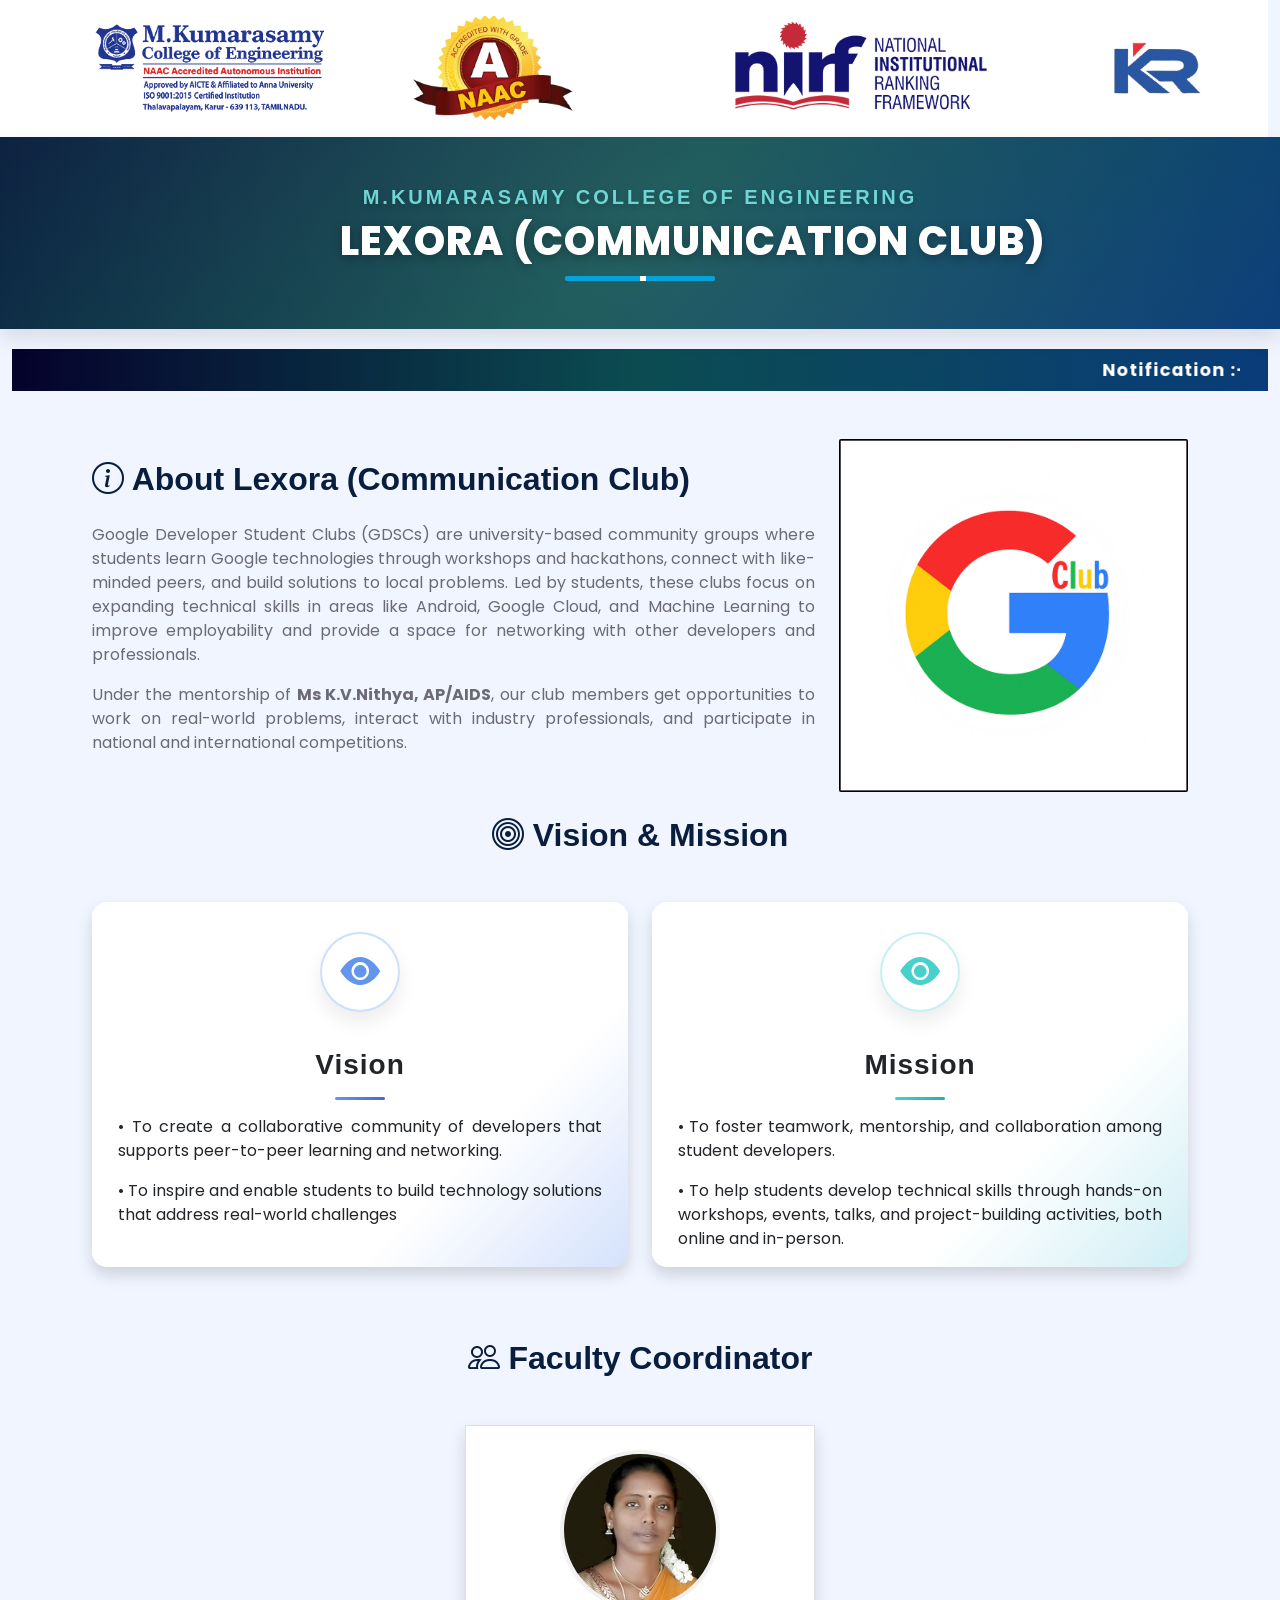
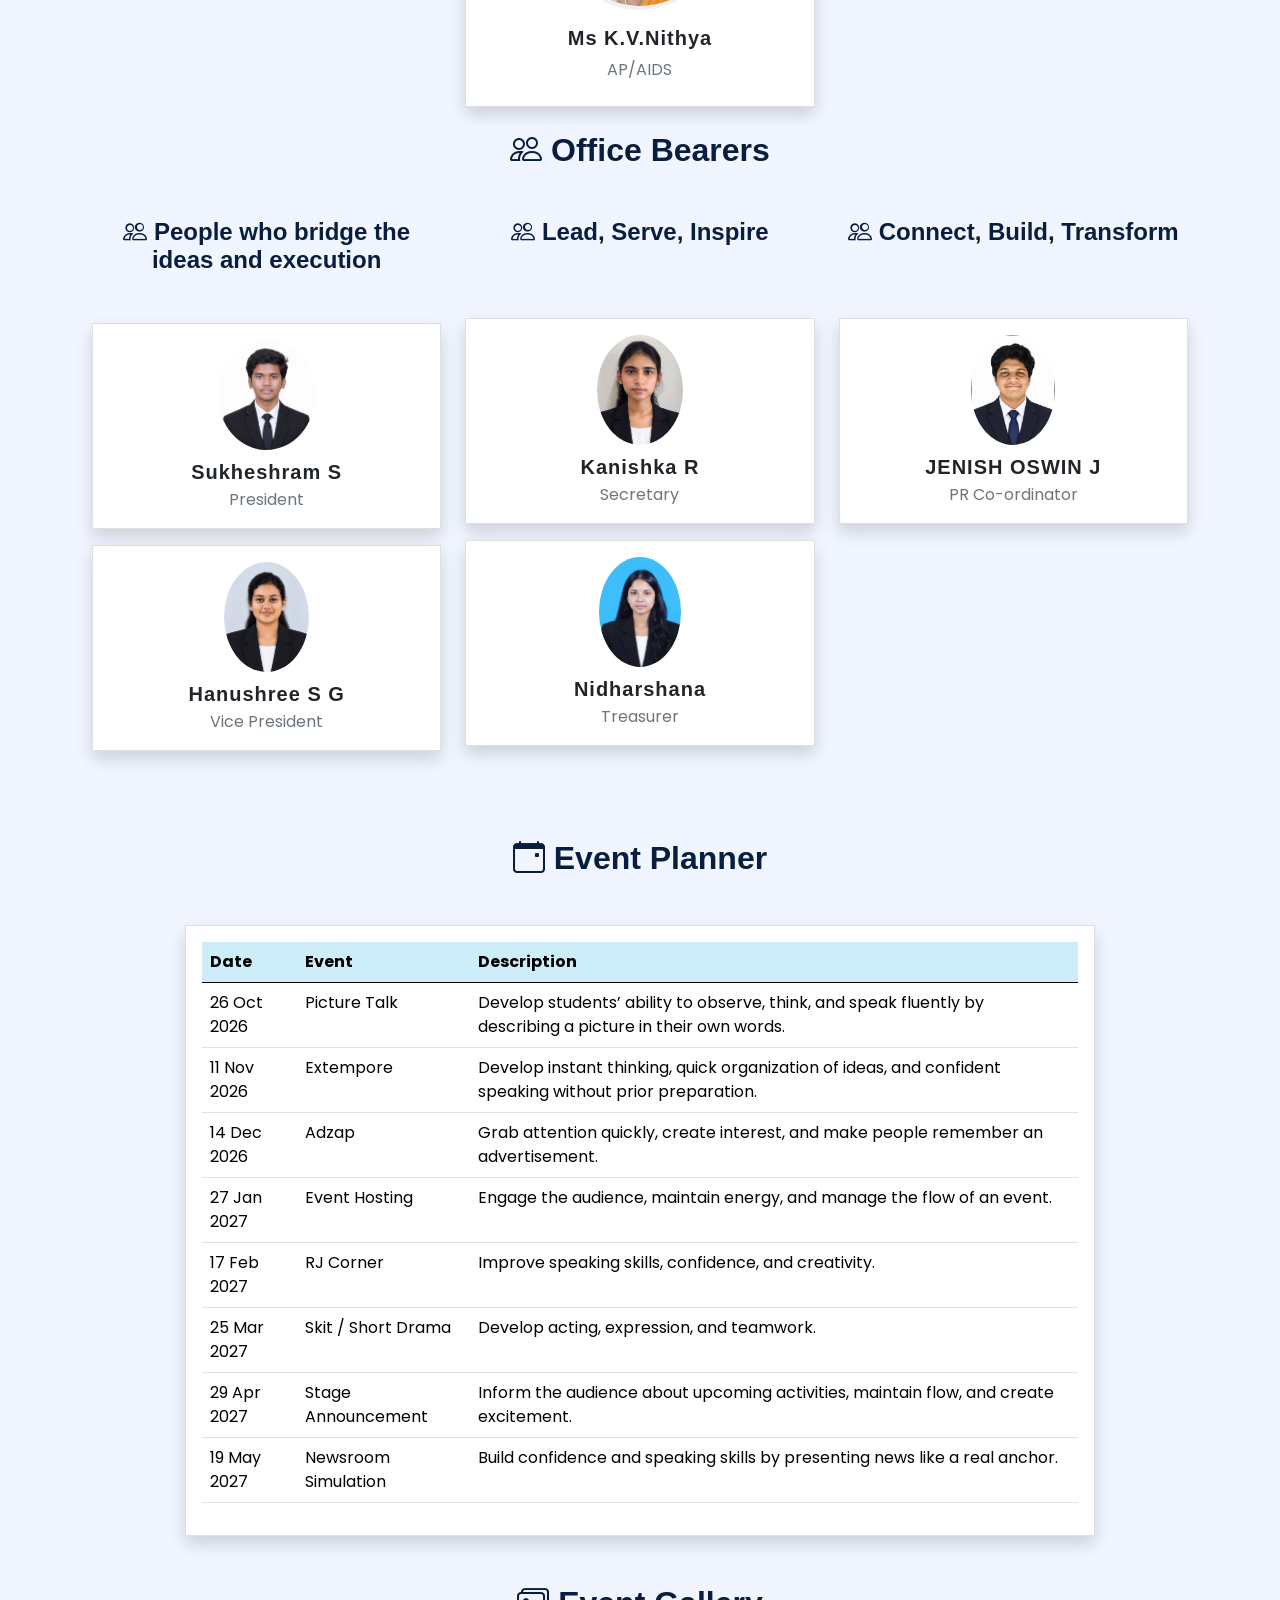
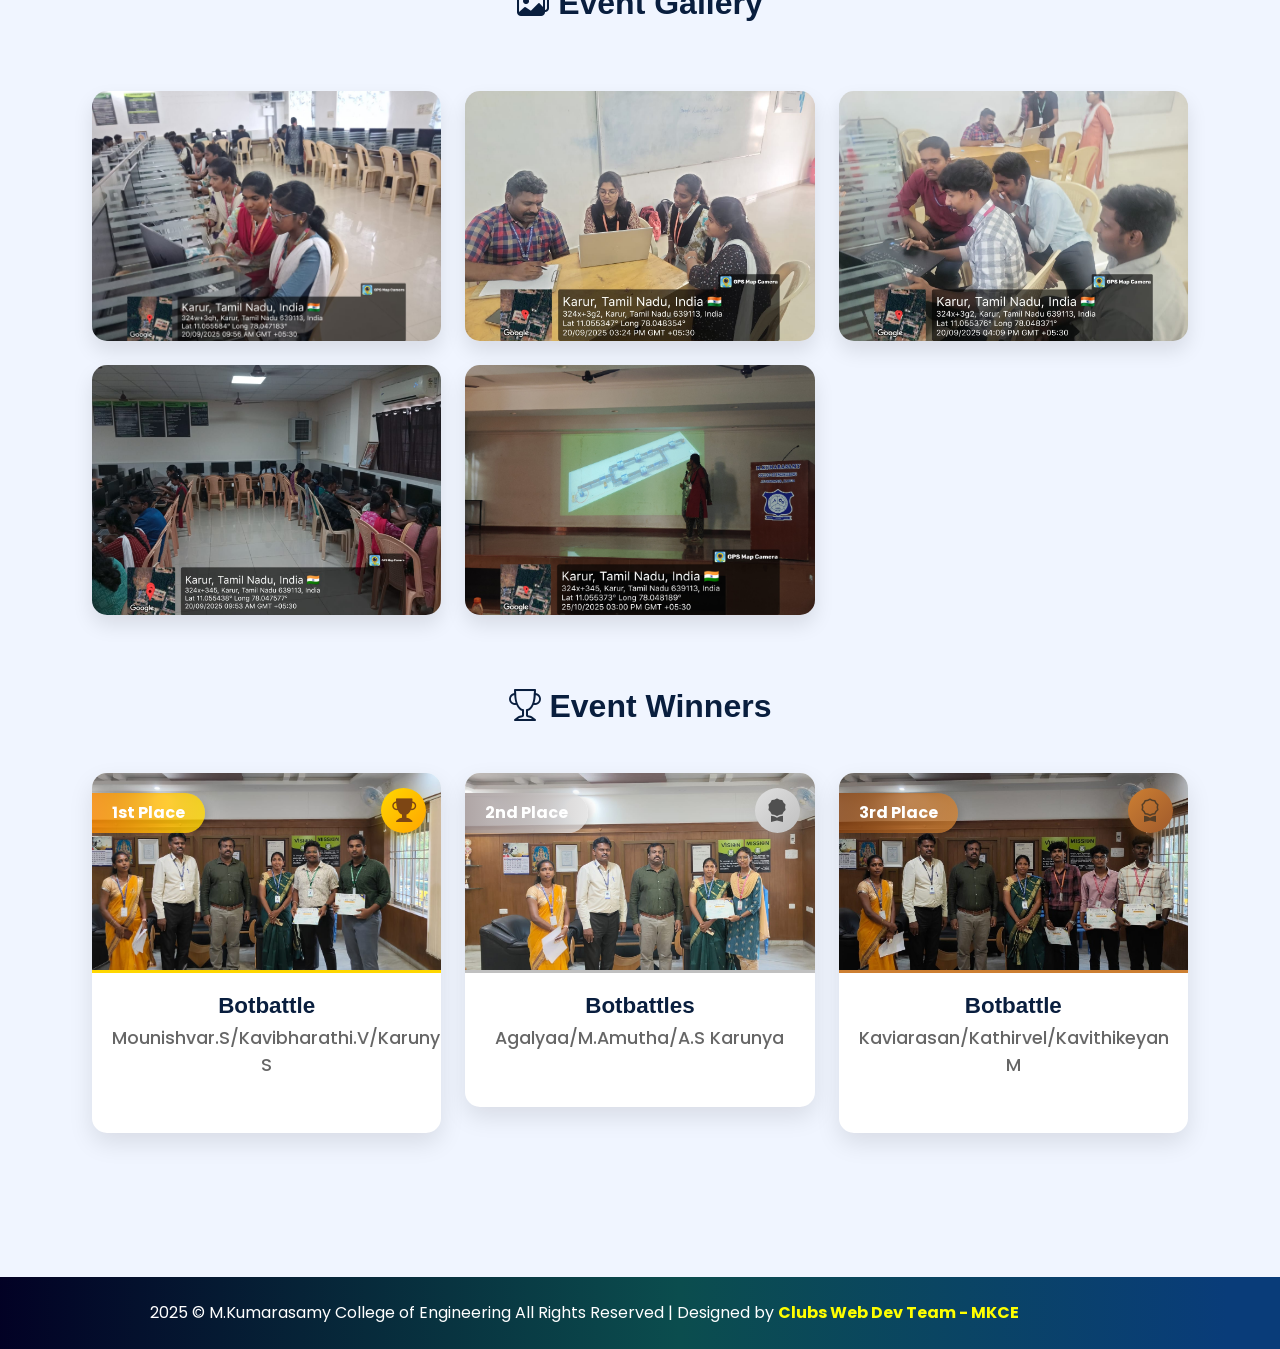
<file: lexora.html>
<!DOCTYPE html>
<html lang="en">

<head>

  <link href="css/iot-club.css" rel="stylesheet">


  <!-- Bootstrap JS (with Popper) -->
  <script src="https://cdn.jsdelivr.net/npm/bootstrap@5.3.3/dist/js/bootstrap.bundle.min.js"></script>
  <link href="https://cdn.jsdelivr.net/npm/bootstrap@5.3.3/dist/css/bootstrap.min.css" rel="stylesheet">

  <!-- Meta & head links moved here for proper responsiveness -->
  <meta charset="UTF-8">
  <meta http-equiv="X-UA-Compatible" content="IE=edge">
  <meta name="viewport" content="width=device-width, initial-scale=1, viewport-fit=cover">
  <title>Lexora (Communication Club) - MKCE</title>
  <link href="images/favicon.ico" rel="icon">

  <!-- Existing project styles -->
  <link href="css/bootstrap1.min.css" rel="stylesheet">
  <link href="css/all.min.css" rel="stylesheet">
  <link href="css/bootstrap-icons.css" rel="stylesheet">
  <link rel="stylesheet" href="css/header2.css">
  <link href="css/remixicon.css" rel="stylesheet">
  <link href="css/style.css" rel="stylesheet">
  <!-- New: responsive overrides (non-invasive) -->
  <link href="css/responsive.css" rel="stylesheet">

  

  <style>
   
  /* Reset text direction issues */
  h5, p {
    writing-mode: horizontal-tb !important;
    text-orientation: mixed !important;
    white-space: normal !important;
  }

  /* Keep cards neat */
  .card {
    border-radius: 15px;
    overflow: hidden;
  }
 
  .card img {
    border: 4px solid #f1f1f1;
  }

    .jus {
      text-align: justify;
    }

    @media (min-width: 768px) {
      /* Only make explicitly fluid images expand */
      .img-fluid {
        width: 100%;
        height: auto;
      }
    }

    /* Remove broad overrides that conflict with Bootstrap grid */


    .center {
      display: block;
      margin-left: auto;
      margin-right: auto;
      width: 50%;
    }

    .imageban {
      width: 100%;
      height: 40vh;
      background-position: center;
      background-size: cover;
      background-image: url("images/banner.png");
    }

    .bgli {

      background: linear-gradient(red, #FF3366, green);
      -webkit-background-clip: text;
      background-clip: text;
      -webkit-text-fill-color: transparent;
    }


    /* Style the PDF modal (avoid Bootstrap .modal class conflicts) */
    .pdf-modal {
      display: none;
      position: fixed;
      top: 0;
      left: 0;
      width: 100%;
      height: 100%;
      background-color: rgba(0, 0, 0, 0.7);
    }

    /* Style the PDF modal content */
    .pdf-modal-content {
      position: relative;
      width: 80%;
      height: auto;
      max-width: 800px;
      margin: 0 auto;
      background-color: white;
      padding: 20px;
      box-shadow: 0px 0px 10px 2px rgba(0, 0, 0, 0.2);

    }

    /* Style the PDF modal close button */
    .pdf-modal-close {
      position: absolute;
      top: 10px;
      right: 10px;
      font-size: 30px;
      cursor: pointer;
    }

    .btn {
      border-radius: 50px;
      /* Adjust the radius to control the roundness */
      background: linear-gradient(109.6deg, rgb(0, 0, 0) 11.2%, rgb(11, 132, 145) 91.1%);
      color: #fff;
      /* Change to your desired text color */
      padding: 10px 20px;
      /* Adjust padding as needed */
      font-size: 16px;
      /* Change to your desired font size */
      text-transform: uppercase;
      /* Optional, to make the text uppercase */
      position: relative;
      /* Needed for reflection effect */
    }

    .btn:after {
      content: "";
      position: absolute;
      top: 100%;
      left: 0;
      width: 100%;
      height: 5px;
      /* Adjust the height of the reflection */
      background: rgba(0, 0, 0, 0.2);
      /* Reflection color */
      border-radius: 50px;
      /* Match the button's border-radius */
    }

    /* Additional styling for when the button is hovered over */
    .btn:hover {
      color: white !important;
      background: linear-gradient(109.6deg, rgb(11, 132, 145) 11.2%, rgb(0, 0, 0) 91.1%);
      transform: translateY(-3px);
      box-shadow: 0 5px 15px rgba(0, 0, 0, 0.3);
      transition: all 0.3s ease;
    }

    /* Specifically for event register buttons */
    .card .btn-primary {
      background: linear-gradient(to right, #0b4d4e, #093c79);
      border: none;
      position: relative;
      overflow: hidden;
      z-index: 1;
      transition: all 0.3s ease;
    }

    .card .btn-primary:hover {
      background: linear-gradient(to right, #093c79, #0b4d4e);
      transform: translateY(-3px);
      box-shadow: 0 5px 15px rgba(9, 60, 121, 0.4);
    }

    .card .btn-primary::before {
      content: '';
      position: absolute;
      top: 0;
      left: -100%;
      width: 100%;
      height: 100%;
      background: linear-gradient(90deg, rgba(255, 255, 255, 0) 0%, rgba(255, 255, 255, 0.2) 50%, rgba(255, 255, 255, 0) 100%);
      transition: left 0.7s ease;
      z-index: -1;
    }

    .card .btn-primary:hover::before {
      left: 100%;
    }
  </style>
</head>

<body>
  <div class="row k text-center p-3" style="background-color: #ffffff;">
    <div class="col-12">
      <img src="images/mkce-header_new.png" class="img-fluid" alt="MKCE Accreditations">
    </div>
  </div>


  <!-- Head metadata and styles are now correctly placed in <head> for responsiveness -->
  <style>
    /* red alert style */
    .custom-alert {
      position: fixed;
      top: 20px;
      left: 50%;
      transform: translateX(-50%);
      background-color: #ff4d4d;
      color: white;
      padding: 12px 20px;
      border-radius: 8px;
      font-size: 16px;
      font-weight: bold;
      z-index: 99999;
      box-shadow: 0 4px 10px rgba(0, 0, 0, 0.3);
    }

    @keyframes fadeIn {
      from {
        opacity: 0;
        transform: translate(-50%, -10px);
      }

      to {
        opacity: 1;
        transform: translate(-50%, 0);
      }
    }
  </style>

  <style>
    /* Default styles for the div */
    .k {
      width: 100%;
    }

    .k2 {
      width: 10%;
    }

    /* Styles for screens up to 767px width (mobile devices) */
    @media screen and (max-width: 767px) {
      .k {
        width: 100%;
      }
    }

    @media (max-width: 768px) {
      .k2 {
        display: none;
      }
    }

    /*=============== GOOGLE FONTS ===============*/
    @import url("https://fonts.googleapis.com/css2?family=Montserrat:wght@400;600&display=swap");

    /*=============== VARIABLES CSS ===============*/
    :root {
      --header-height: 3.5rem;

      /*========== Colors ==========*/
      /*Color mode HSL(hue, saturation, lightness)*/
      --black-color: hsl(220, 24%, 12%);
      --black-color-light: hsl(220, 24%, 15%);
      --black-color-lighten: hsl(220, 20%, 18%);
      --white-color: #fff;
      --body-color: hsl(220, 100%, 97%);

      /*========== Font and typography ==========*/
      /*.5rem = 8px | 1rem = 16px ...*/
      --body-font: "Montserrat", sans-serif;
      --normal-font-size: .938rem;

      /*========== Font weight ==========*/
      --font-regular: 400;
      --font-semi-bold: 600;

      /*========== z index ==========*/
      --z-tooltip: 10;
      --z-fixed: 100;
    }

    /*========== Responsive typography ==========*/
    @media screen and (min-width: 1024px) {
      :root {
        --normal-font-size: 1rem;
      }
    }

    /*=============== BASE ===============*/
    * {
      box-sizing: border-box;
      padding: 0;
      margin: 0;
    }

    body {
      font-family: var(--body-font);
      font-size: var(--normal-font-size);
      background-color: var(--body-color);
    }

    ul {
      list-style: none;
      /* Color highlighting when pressed on mobile devices */
      /*-webkit-tap-highlight-color: transparent;*/
    }

    a {
      text-decoration: none;
    }

    /*=============== REUSABLE CSS CLASSES ===============*/
    .container {
      max-width: 1120px;
      margin-inline: 1.5rem;
    }

    /*=============== HEADER ===============*/
    .header {
      position: relative;
      top: 0;
      left: 0;
      width: 100%;
      background-color: hsl(216.2, 74.6%, 13.9%);
      box-shadow: 0 2px 16px hsla(220, 32%, 8%, .3);
      z-index: var(--z-fixed);
    }


    /*=============== Menu bar ===============*/



    #container {
      position: relative;
      width: 100%;
      margin: 0 auto;
    }

    #container:after {
      content: "";
      display: block;
      clear: both;
      height: 0;
    }

    #menu {
      position: relative;
      float: left;
      width: 100%;
      padding: 0 20px;
      border-radius: 3px;
      box-shadow: inset 0 1px 1px rgba(255, 255, 255, 0.5),
        inset 0 -1px 0 rgba(0, 0, 0, 0.15), 0 1px 3px rgba(0, 0, 0, 0.15);
      background-image: linear-gradient(to top, #09203f 0%, #537895 100%);



      z-index: 9997;
    }

    #menu,
    #menu ul {
      list-style: none;
    }

    #menu>li {
      float: left;
      position: relative;
      border-right: 1px solid rgba(0, 0, 0, 0.1);
      box-shadow: 1px 0 0 rgba(255, 255, 255, 0.25);
      /* perspective: 1000px; */
    }

    #menu>li:first-child {
      border-left: 1px solid rgba(255, 255, 255, 0.25);
      box-shadow: -1px 0 0 rgba(0, 0, 0, 0.1), 1px 0 0 rgba(255, 255, 255, 0.25);
    }

    #menu a,
    #menu span {
      display: block;
      position: relative;
      z-index: 9998;
      padding: 13px 20px 13px 20px;
      text-decoration: none;
      color: white;
      line-height: 1;
      font-weight: 400;
      font-size: 16px;
      letter-spacing: -0.05em;
      background: transparent;

      transition: all 0.25s ease-in-out;
    }

    #menu>li:hover>a,
    #menu>li:hover>span {
      background: #333;
      color: rgba(0, 223, 252, 1);
      text-shadow: none;
    }

    #menu li ul {
      position: absolute;
      left: 0;
      z-index: 1;
      width: 250px;
      padding: 0;
      opacity: 0;
      visibility: hidden;
      border-bottom-left-radius: 4px;
      border-bottom-right-radius: 4px;
      background: transparent;
      /* overflow: hidden; */
      transform-origin: 50% 0%;
      z-index: 10000;
      animation: swingdown 1s ease;
      animation-play-state: paused;
    }

    #menu li:hover ul {
      padding: 15px 0;
      background-image: linear-gradient(60deg, #29323c 0%, #485563 100%);
      opacity: 1;
      visibility: visible;
      box-shadow: 1px 1px 7px rgba(0, 0, 0, 0.5);
      animation-play-state: running;
    }

    @keyframes swingdown {
      0% {
        opacity: 0.99999;
        transform: rotateX(90deg);
      }

      30% {
        transform: rotateX(-20deg) rotateY(5deg);
        animation-timing-function: ease-in-out;
      }

      65% {
        transform: rotateX(20deg) rotateY(-3deg);
        animation-timing-function: ease-in-out;
      }

      100% {
        transform: rotateX(0);
        animation-timing-function: ease-in-out;
      }
    }

    #menu li li a {
      padding-left: 15px;
      font-weight: 400;
      color: #ddd;
      text-shadow: none;
      border-top: dotted 1px transparent;
      border-bottom: dotted 1px transparent;
      transition: all 0.15s linear;
    }

    #menu li li a:hover {
      color: rgba(0, 223, 252, 1);
      border-top: dotted 1px rgba(255, 255, 255, 0.15);
      border-bottom: dotted 1px rgba(255, 255, 255, 0.15);
      background: rgba(0, 223, 252, 0.02);
    }

    /* Add this to your existing CSS file or create a new one */
    .mobile-menu-toggle {
      display: none;
      font-size: 24px;
      cursor: pointer;
    }

    @media only screen and (max-width: 768px) {
      #menu {
        display: none;
        padding: 20px;
        /* Adjust spacing as needed */
      }

      .mobile-menu-toggle {
        display: block;
        text-align: right;
        padding: 15px;
        background-image: linear-gradient(to top, #09203f 0%, #537895 100%);
        color: #fff;
      }

      .toggle-group {
        width: 100%;
      }

      .toggle-group>a {
        width: 100%;
        box-sizing: border-box;
      }
    }

    /* Add this CSS for mobile responsiveness */
    @media only screen and (max-width: 768px) {
      body {
        padding: 15px;
        /* Adjust padding for smaller screens */
      }

      #container {
        width: 100%;
        /* Make the container full width */
      }

      #menu {
        float: none;
        width: 100%;
        padding: 0;
        border-radius: 0;
        box-shadow: none;
        background-image: linear-gradient(60deg, #29323c 0%, #485563 100%);
      }

      #menu>li {
        float: none;
        position: static;
        border: none;
        box-shadow: none;
      }

      #menu>li:first-child {
        border: none;
        box-shadow: none;
      }

      #menu a {
        padding: 10px;
        font-size: 14px;
        /* Increase font size for better readability */
      }

      #menu>li:hover>a {
        background: transparent;
        color: rgba(0, 223, 252, 1);
      }

      #menu li ul {
        position: static;
        width: 100%;
        padding: 0;
        opacity: 1;
        visibility: visible;
        border-radius: 0;
        box-shadow: none;
        background: #333;
        overflow: visible;
        transform-origin: 50% 50%;
      }

      #menu li:hover ul {
        padding: 10px 0;
        background: #333;
        box-shadow: none;
        animation: none;
      }

      @keyframes swingdown {
        /* Remove the animation for smaller screens */
      }

      #menu li li a {
        padding-left: 15px;
        font-weight: 400;
        color: #ddd;
        border-top: 1px solid rgba(255, 255, 255, 0.15);
        border-bottom: 1px solid rgba(255, 255, 255, 0.15);
        transition: none;
      }

      #menu li li a:hover {
        color: rgba(0, 223, 252, 1);
        background: rgba(0, 223, 252, 0.02);
      }
    }

    .wide-submenu {
      width: 600px;
      /* Adjust width as needed */
    }

    .bg-dark2 {
      background: linear-gradient(90deg, rgba(2, 0, 36, 1) 0%, rgba(11, 77, 78, 1) 53%, rgba(9, 60, 121, 1) 95%);
    }

    #payments-sub-menu {
      display: none;
    }

    .payments-menu-group:hover #payments-sub-menu {
      display: block;
    }

    .dropdown-toggle-no-caret::after {
      display: none !important;
    }

    .dropdown-menu {
      background-image: linear-gradient(60deg, #29323c 0%, #485563 100%);
      /* Set the background color for the submenu */
    }

    .dropdown-item {
      color: #fff;
      /* Set the text color for the submenu items */
    }

    .dropdown-item:hover {
      color: rgba(0, 223, 252, 1);
      background: rgba(0, 223, 252, 0.02);
    }
  </style>

  <!--Title/Header starts -->

  <div class="title-section wow fadeInUp">
    <div class="container-fluid py-5">
      <div class="section-title text-center position-relative pb-3 mb-5 mx-auto" style="max-width: 600px;">
        <h5 class="fw-bold text-uppercase title-subtitle">M.Kumarasamy College of Engineering</h5>
        <h1 class="mb-0 title-main"><center>Lexora (Communication Club)</h1></center>


      </div>
    </div>
  </div>

  <style>
    .title-section {
      background: linear-gradient(135deg, rgba(9, 30, 62, 1) 0%, rgba(11, 77, 78, 1) 50%, rgba(9, 60, 121, 1) 100%);
      position: relative;
      overflow: hidden;
      margin-bottom: 20px;
      box-shadow: 0 10px 20px rgba(0, 0, 0, 0.1);
    }

    /* Prevent title from wrapping undesirably, but allow better fit on small screens */
    .title-main {
      display: inline-flex;
      align-items: center;
      white-space: nowrap;
      overflow: visible;
    }

    .title-section::before {
      content: "";
      position: absolute;
      top: -50%;
      left: -50%;
      width: 200%;
      height: 200%;
      background: radial-gradient(circle, rgba(255, 255, 255, 0.1) 0%, rgba(255, 255, 255, 0) 60%);
      animation: pulse 8s infinite;
    }

    @keyframes pulse {
      0% {
        transform: scale(0.8);
        opacity: 0.5;
      }

      50% {
        transform: scale(1.2);
        opacity: 0.2;
      }

      100% {
        transform: scale(0.8);
        opacity: 0.5;
      }
    }

    .title-subtitle {
      color: #6fd6d6 !important;
      letter-spacing: 3px;
      text-shadow: 0 2px 5px rgba(0, 0, 0, 0.2);
      position: relative;
      z-index: 2;
    }

    .title-main {
      color: white;
      font-weight: 900;
      letter-spacing: 1px;
      text-shadow: 0 3px 10px rgba(0, 0, 0, 0.3);
      position: relative;
      z-index: 2;
      font-size: 2.5rem;
      text-transform: uppercase;
    }

    .title-main i {
      margin-right: 10px;
      color: #6fd6d6;
    }
  </style>


<div class="container-fluid">
  <div class="row text-white py-2 px-3" style="background: linear-gradient(to right, #05022C,#0B4C51 ,#093C79);">
    <div class="col-12">
      <marquee style="color: rgb(255, 255, 255); font-weight: bold; font-size: 1.1rem; letter-spacing: 1px; width: 100%; display: block;">
        Notification :- will be updated soon...
      </marquee>
    </div>
  </div>
</div>

<br>
<br>

  <!-- About Section Start -->

  <div class="container-flex wow fadeInUp">
    <div class="row justify-content-center">

      <div class="pdf-modal" id="pdfModal">
        <div class="pdf-modal-content">
          <span class="pdf-modal-close" id="closeModal">×</span>
          <iframe id="pdfIframe" src="" frameborder="0" width="100%" height="70vh"></iframe>
        </div>
      </div>

      <!-- About Section with Image -->
      <div class="container mb-4">
        <div class="row align-items-center">
          <div class="col-lg-8">
            <h2 class="mb-4"><i class="bi bi-info-circle"></i> About Lexora (Communication Club)</h2>
            <p class="jus"> Google Developer Student Clubs (GDSCs) are university-based community groups where students learn Google technologies through workshops and hackathons, connect with like-minded peers, and build solutions to local problems. Led by students, these clubs focus on expanding technical skills in areas like Android, Google Cloud, and Machine Learning to improve employability and provide a space for networking with other developers and professionals. </p>
            
            <p class="jus">Under the mentorship of <b>Ms K.V.Nithya, AP/AIDS</b>, our club members get opportunities to
              work on real-world problems, interact with industry professionals, and participate in national and
              international competitions.</p>
          </div>
          <div class="col-lg-4">
            <div class="rounded overflow-hidden">
              <img src="images/raaa.jpg" class="img-fluid" alt="IoT Club">
            </div>
          </div>
        </div>
      </div>

      <!-- Vision & Mission Cards -->
      <h2 class="text-center mb-5"><i class="bi bi-bullseye"></i> Vision & Mission</h2>
      <div class="container mb-5">
        <div class="row">
          <div class="col-lg-6 mb-4">
            <div class="card h-100 shadow vision-card">
              <div class="card-icon-wrapper vision">
                <div class="card-icon">
                  <i class="bi bi-eye-fill"></i>
                </div>
              </div>
              <div class="card-body text-center">
                <h3 class="card-title">Vision</h3>
                <div class="card-divider vision"></div>
                <p class="card-text jus">•	To create a collaborative community of developers that supports peer-to-peer learning and networking.
<p class="card-text jus">•	To inspire and enable students to build technology solutions that address real-world challenges
</p>
              </div>
            </div>
          </div>
          <div class="col-lg-6 mb-4">
            <div class="card h-100 shadow mission-card">
              <div class="card-icon-wrapper mission">
                <div class="card-icon">
                  <i class="bi bi-eye-fill"></i>
                </div>
              </div>
              <div class="card-body text-center">
                <h3 class="card-title">Mission</h3>
                <div class="card-divider mission"></div>
               <p class="card-text jus">•	To foster teamwork, mentorship, and collaboration among student developers.</p>
                 <p class="card-text jus">•	To help students develop technical skills through hands-on workshops, events, talks, and project-building activities, both online and in-person.</p>
              </div>
            </div>
          </div>
        </div>
      </div>

      <style>
        .vision-card,
        .mission-card {
          border: none;
          border-radius: 15px;
          overflow: hidden;
          transition: all 0.3s ease;
          position: relative;
          z-index: 1;
        }

        .vision-card {
          background: linear-gradient(135deg, rgba(255, 255, 255, 1) 70%, rgba(100, 149, 237, 0.2) 100%);
        }

        .mission-card {
          background: linear-gradient(135deg, rgba(255, 255, 255, 1) 70%, rgba(72, 209, 204, 0.2) 100%);
        }

        .vision-card:hover,
        .mission-card:hover {
          transform: translateY(-10px);
          box-shadow: 0 15px 30px rgba(0, 0, 0, 0.1) !important;
        }

        .card-icon-wrapper {
          text-align: center;
          padding-top: 30px;
        }

        .card-icon {
          display: inline-flex;
          align-items: center;
          justify-content: center;
          width: 80px;
          height: 80px;
          border-radius: 50%;
          font-size: 2.5rem;
          margin-bottom: 10px;
          background: white;
          box-shadow: 0 10px 20px rgba(0, 0, 0, 0.08);
        }

        .card-icon-wrapper.vision .card-icon {
          color: #6495ED;
          border: 2px solid rgba(100, 149, 237, 0.3);
        }

        .card-icon-wrapper.mission .card-icon {
          color: #48D1CC;
          border: 2px solid rgba(72, 209, 204, 0.3);
        }

        .card-title {
          margin-top: 10px;
          font-weight: 600;
          letter-spacing: 1px;
        }

        .card-divider {
          height: 3px;
          width: 50px;
          margin: 15px auto;
          border-radius: 5px;
        }

        .card-divider.vision {
          background: linear-gradient(90deg, #6495ED, #4169E1);
        }

        .card-divider.mission {
          background: linear-gradient(90deg, #48D1CC, #20B2AA);
        }

        .card-text {
          padding: 0 10px;
        }
      </style>

<!-- Faculty Incharge Section -->
<h2 class="text-center mb-5"><i class="bi bi-people"></i> Faculty Coordinator</h2>
<div class="container mb-5 contact-social">
  <div class="row justify-content-center">
    <div class="col-lg-4 col-md-6 col-sm-8 col-10 mb-4">
      <div class="card faculty-card text-center h-100 shadow" aria-label="Faculty Coordinator">
        <div class="card-body">
          <img src="images/fac_googl.jpg" alt="Ms K.V.Nithya" class="faculty-avatar rounded-circle mx-auto d-block" loading="lazy">
          <h5 class="card-title mt-3">Ms K.V.Nithya</h5>
          <p class="card-text text-muted">AP/AIDS</p>
        </div>
      </div>
    </div>
<style>
  /* Tweak only the faculty card visuals for consistency */
  .faculty-card .faculty-avatar {
    width: clamp(110px, 30vw, 150px);
    height: clamp(110px, 30vw, 150px);
    object-fit: cover;
    border: 4px solid #f1f1f1;
  }
  /* Improve look on laptops/desktops */
  @media (min-width: 992px) {
    .faculty-card .faculty-avatar {
      width: clamp(160px, 12vw, 200px);
      height: clamp(160px, 12vw, 200px);
    }
    .faculty-card .card-body { padding: 2rem; }
  }
  .faculty-card .card-title { font-weight: 600; }
  .faculty-card .card-body { padding: 1.5rem; }
  .faculty-card { border-radius: 15px; overflow: hidden; }
  .faculty-card:hover { transform: translateY(-4px); transition: transform .2s ease; }
</style>


<!-- Board Bearers Section -->
<h2 class="text-center mb-5"><i class="bi bi-people"></i> Office Bearers</h2>
<div class="container mb-5">
  <div class="row justify-content-center">
    <!-- Section 1: President & Vice President -->
    <div class="col-lg-4 col-md-6 mb-4">
      <h4 class="text-center mb-0"><i class="bi bi-people"></i> People who bridge the ideas and execution</h4><br><br>
      <div class="board-bearer-card card text-center shadow mb-3">
        <div class="card-body p-3">
          <img src="images/lexora-president.jpg" alt="Sukheshram S" class="rounded-circle mx-auto d-block mb-2" style="object-position:center 20%;">
          <h5 class="card-title mb-1">Sukheshram S</h5>
          <p class="card-text text-muted mb-0">President</p>
        </div>
      </div>
      <div class="board-bearer-card card text-center shadow mb-3">
        <div class="card-body p-3">
          <img src="images/lexora-vice-president.jpg" alt="Hanushree S G" class="rounded-circle mx-auto d-block mb-2" style="object-position:center 20%;">
          <h5 class="card-title mb-1">Hanushree S G</h5>
          <p class="card-text text-muted mb-0">Vice President</p>
        </div>
      </div>
    </div>
    <!-- Section 2: Secretary & Treasurer -->
    <div class="col-lg-4 col-md-6 mb-4">
      <h4 class="text-center mb-4"><i class="bi bi-people"></i> Lead, Serve, Inspire</h4><br><br>
      <div class="board-bearer-card card text-center shadow mb-3">
        <div class="card-body p-3">
          <img src="images/lexora-secretary.jpg" alt="Kanishka R" class="rounded-circle mx-auto d-block mb-2" style="object-position:center 20%;">
          <h5 class="card-title mb-1">Kanishka R</h5>
          <p class="card-text text-muted mb-0">Secretary</p>
        </div>
      </div>
      <div class="board-bearer-card card text-center shadow">
        <div class="card-body p-3">
          <img src="images/lexora-treasurer.jpg" alt="Nidharshana" class="rounded-circle mx-auto d-block mb-2" style="object-position:center 20%;">
          <h5 class="card-title mb-1">Nidharshana</h5>
          <p class="card-text text-muted mb-0">Treasurer</p>
        </div>
      </div>
    </div>
    <!-- Section 3: PR Coordinator -->
    <div class="col-lg-4 col-md-6 mb-4">
      <h4 class="text-center mb-4"><i class="bi bi-people"></i> Connect, Build, Transform</h4><br><br>
      <div class="board-bearer-card card text-center shadow mb-3">
        <div class="card-body p-3">
          <img src="images/google-pr-coordinator-jenish.jpg" alt="JENISH OSWIN J" class="rounded-circle mx-auto d-block mb-2">
          <h5 class="card-title mb-1">JENISH OSWIN J</h5>
          <p class="card-text text-muted mb-0">PR Co-ordinator</p>
        </div>
      </div>
    </div>
  </div>
</div>

      <!-- Event Planner -->
  <h2 class="text-center mb-5"><i class="bi bi-calendar-event"></i> Event Planner</h2>
  <div class="container mb-5 event-planner">
        <div class="row justify-content-center">
          <div class="col-lg-10">
            <div class="card shadow">
              <div class="card-body">
                <div class="table-responsive">
                  <table class="table table-hover">
                    <thead class="table-primary">
                      <tr>
                        <th scope="col">Date</th>
                        <th scope="col">Event</th>
                        <th scope="col">Description</th>
                      </tr>
                    </thead>
                    <tbody>
                      <tr>
                        <td>26 Oct 2026</td>
                        <td>Picture Talk</td>
                        <td>Develop students’ ability to observe, think, and speak fluently by describing a picture in their own words.</td>
                      </tr>
                      <tr>
                        <td>11 Nov 2026</td>
                        <td>Extempore</td>
                        <td>Develop instant thinking, quick organization of ideas, and confident speaking without prior preparation.</td>
                      </tr>
                      <tr>
                        <td>14 Dec 2026</td>
                        <td>Adzap</td>
                        <td>Grab attention quickly, create interest, and make people remember an advertisement.</td>
                      </tr>
                      <tr>
                        <td>27 Jan 2027</td>
                        <td>Event Hosting</td>
                        <td>Engage the audience, maintain energy, and manage the flow of an event.</td>
                      </tr>
                      <tr>
                        <td>17 Feb 2027</td>
                        <td>RJ Corner</td>
                        <td>Improve speaking skills, confidence, and creativity.</td>
                      </tr>
                      <tr>
                        <td>25 Mar 2027</td>
                        <td>Skit / Short Drama</td>
                        <td>Develop acting, expression, and teamwork.</td>
                      </tr>
                      <tr>
                        <td>29 Apr 2027</td>
                        <td>Stage Announcement</td>
                        <td>Inform the audience about upcoming activities, maintain flow, and create excitement.</td>
                      </tr>
                      <tr>
                        <td>19 May 2027</td>
                        <td>Newsroom Simulation</td>
                        <td>Build confidence and speaking skills by presenting news like a real anchor.</td>
                      </tr>
                    </tbody>
                  </table>
                </div>
              </div>
            </div>
          </div>
        </div>
      </div>


   
      <!-- Event Gallery Section -->
      <h2 class="text-center mb-5"><i class="bi bi-images"></i> Event Gallery</h2>
      <div class="container mb-5">
        <div class="row gallery-container">
          <div class="col-lg-4 col-md-6 mb-4 gallery-item">
            <div class="gallery-card">
              <div class="gallery-image">
                <img src="images/1_goo.jpg" alt="Event 1" class="img-fluid">
                
              </div>
            </div>
          </div>
          <div class="col-lg-4 col-md-6 mb-4 gallery-item">
            <div class="gallery-card">
              <div class="gallery-image">
                <img src="images/2_googl.jpg" alt="Event 2" class="img-fluid">
                
              </div>
            </div>
          </div>
          <div class="col-lg-4 col-md-6 mb-4 gallery-item">
            <div class="gallery-card">
              <div class="gallery-image">
                <img src="images/3_google.jpg" alt="Event 3" class="img-fluid">
                
              </div>
            </div>
          </div>
          <div class="col-lg-4 col-md-6 mb-4 gallery-item">
            <div class="gallery-card">
              <div class="gallery-image">
                <img src="images/4_google.jpg" alt="Event 4" class="img-fluid">
              
              </div>
            </div>
          </div>
          <div class="col-lg-4 col-md-6 mb-4 gallery-item">
            <div class="gallery-card">
              <div class="gallery-image">
                <img src="images/5_google.jpg" alt="Event 5" class="img-fluid">
               
              </div>
            </div>
          </div>
          
        </div>
      </div>

      <style>
        /* Gallery Styles */
        .gallery-container {
          margin-top: 20px;
        }

        .gallery-card {
          border-radius: 15px;
          overflow: hidden;
          box-shadow: 0 10px 20px rgba(0, 0, 0, 0.1);
          transition: all 0.3s ease;
        }

        .gallery-card:hover {
          transform: translateY(-10px);
          box-shadow: 0 15px 30px rgba(0, 0, 0, 0.15);
        }

        .gallery-image {
          position: relative;
          overflow: hidden;
        }

        .gallery-image img {
          width: 100%;
          height: 250px;
          object-fit: cover;
          transition: transform 0.5s ease;
        }

        .gallery-card:hover .gallery-image img {
          transform: scale(1.1);
        }

        .gallery-overlay {
          position: absolute;
          top: 0;
          left: 0;
          width: 100%;
          height: 100%;
          background: rgba(0, 0, 0, 0.6);
          color: #fff;
          display: flex;
          align-items: center;
          justify-content: center;
          opacity: 0;
          transition: opacity 0.3s ease;
        }

        .gallery-card:hover .gallery-overlay {
          opacity: 1;
        }

        .gallery-info {
          text-align: center;
          padding: 0 20px;
        }

        .gallery-info h5 {
          font-size: 1.2rem;
          font-weight: 600;
          margin-bottom: 5px;
          color:#fff;
        }

        .gallery-info p {
          font-size: 0.9rem;
          margin-bottom: 15px;
          opacity: 0.8;
        }

        .gallery-icon {
          display: inline-block;
          width: 40px;
          height: 40px;
          line-height: 40px;
          border-radius: 50%;
          background: rgba(255, 255, 255, 0.2);
          border: 1px solid rgba(255, 255, 255, 0.4);
          font-size: 1.2rem;
        }
      </style>

      <!-- Event Winners Section -->
      <h2 class="text-center mb-5"><i class="bi bi-trophy"></i> Event Winners</h2>
      <div class="container mb-5">
        <div class="row justify-content-center">
          <!-- Gold Winner -->
          <div class="col-lg-4 col-md-6 mb-5">
            <div class="winner-card gold">
              <div class="winner-medal">
                <i class="bi bi-trophy-fill"></i>
              </div>
              <div class="winner-badge">
                <span>1st Place</span>
              </div>
              <div class="winner-img">
                <img src="images/1st_google.jpg" alt="Winner 1" class="img-fluid">
              </div>
              <div class="winner-info">
                <h4>Botbattle</h4>
                <p class="team">Mounishvar.S/Kavibharathi.V/Karunya S</p>
               
                
              </div>
            </div>
          </div>

          <!-- Silver Winner -->
          <div class="col-lg-4 col-md-6 mb-5">
            <div class="winner-card silver">
              <div class="winner-medal">
                <i class="bi bi-award-fill"></i>
              </div>
              <div class="winner-badge">
                <span>2nd Place</span>
              </div>
              <div class="winner-img">
                <img src="images/2nd_google.jpg" alt="Winner 2" class="img-fluid">
              </div>
              <div class="winner-info">
                <h4>Botbattles</h4>
                <p class="team">Agalyaa/M.Amutha/A.S Karunya</p>
               
              </div>
            </div>
          </div>

          <!-- Bronze Winner -->
          <div class="col-lg-4 col-md-6 mb-5">
            <div class="winner-card bronze">
              <div class="winner-medal">
                <i class="bi bi-award"></i>
              </div>
              <div class="winner-badge">
                <span>3rd Place</span>
              </div>
              <div class="winner-img">
                <img src="images/3rd_google.jpg" alt="Winner 3" class="img-fluid">
              </div>
              <div class="winner-info">
                <h4>Botbattle </h4>
                <p class="team">Kaviarasan/Kathirvel/Kavithikeyan M </p>
               
                
              </div>
            </div>
          </div>
        </div>
      </div>
<!-- IoT Blog & News Section -->


<script>
  async function loadIoTNews() {
    const rssUrl = "https://news.google.com/rss/search?q=Internet+of+Things&hl=en-IN&gl=IN&ceid=IN:en";
    try {
      let response = await fetch("https://api.rss2json.com/v1/api.json?rss_url=" + rssUrl);
      let data = await response.json();
      let container = document.getElementById("news-container");

      // Remove the "Loading..." placeholder only
      container.querySelectorAll("p").forEach(el => el.remove());

      // Append dynamic news items
      data.items.slice(0, 5).forEach(item => {
        const newsItem = document.createElement("div");
        newsItem.className = "news-item";
        newsItem.innerHTML = `
          <h3><a href="${item.link}" target="_blank">${item.title}</a></h3>
          <p>${item.pubDate.split(" ")[0]} — ${item.description.substring(0,100)}...</p>
        `;
        container.appendChild(newsItem);
      });
    } catch (error) {
      document.getElementById("news-container").innerHTML += "<p> </p>";
    }
  }
  loadIoTNews();
</script>
<!-- Contact Section -->



<style>
  .news-section {
    padding: 50px 20px;
    background: #f5f8fa;
  }
  .news-section .section-title {
    text-align: center;
    margin-bottom: 30px;
    font-size: 28px;
    font-weight: bold;
    color: #222;
  }
  .news-list {
    max-width: 800px;
    margin: 0 auto;
  }
  .news-item {
    margin-bottom: 20px;
    padding: 15px;
    border-left: 4px solid #0077ff;
    background: #fff;
    box-shadow: 0 2px 5px rgba(0,0,0,0.1);
    border-radius: 8px;
  }
  .news-item img.news-img {
    width: 100%;
    height: auto;
    border-radius: 6px;
    margin-bottom: 10px;
  }
  .news-item h3 {
    margin: 0 0 8px;
    font-size: 20px;
  }
  .news-item a {
    text-decoration: none;
    color: #0077ff;
  }
  .news-item a:hover {
    text-decoration: underline;
  }
  .news-item p {
    font-size: 14px;
    color: #555;
  }
</style>

      <style>
        /* Event Winners Styles */
        .winner-card {
          position: relative;
          border-radius: 15px;
          overflow: hidden;
          box-shadow: 0 10px 25px rgba(0, 0, 0, 0.1);
          transition: all 0.3s ease;
          background: white;
          padding-bottom: 20px;
        }

        .winner-card:hover {
          transform: translateY(-10px);
          box-shadow: 0 20px 30px rgba(0, 0, 0, 0.15);
        }

        .winner-medal {
          position: absolute;
          top: 15px;
          right: 15px;
          width: 45px;
          height: 45px;
          border-radius: 50%;
          display: flex;
          align-items: center;
          justify-content: center;
          font-size: 1.5rem;
          z-index: 2;
        }

        .gold .winner-medal {
          background: linear-gradient(135deg, #FFD700, #FFA500);
          color: #7D4614;
          box-shadow: 0 5px 15px rgba(255, 215, 0, 0.4);
        }

        .silver .winner-medal {
          background: linear-gradient(135deg, #E0E0E0, #C0C0C0);
          color: #505050;
          box-shadow: 0 5px 15px rgba(192, 192, 192, 0.4);
        }

        .bronze .winner-medal {
          background: linear-gradient(135deg, #CD7F32, #A05A2C);
          color: #543E28;
          box-shadow: 0 5px 15px rgba(205, 127, 50, 0.4);
        }

        .winner-badge {
          position: absolute;
          top: 20px;
          left: 0;
          background-color: #091E3E;
          color: white;
          padding: 8px 20px;
          font-weight: bold;
          border-top-right-radius: 20px;
          border-bottom-right-radius: 20px;
          box-shadow: 3px 3px 10px rgba(0, 0, 0, 0.2);
          z-index: 2;
        }

        .gold .winner-badge {
  background: linear-gradient(90deg, rgba(255, 140, 0, 0.8), rgba(255, 215, 0, 0.8));
}

        

       .silver .winner-badge {
  background: linear-gradient(90deg, rgba(155, 143, 143, 0.8), rgba(224, 224, 224, 0.8));
}

.bronze .winner-badge {
  background: linear-gradient(90deg, rgba(139, 69, 19, 0.8), rgba(205, 127, 50, 0.8));
}


        .winner-img {
          height: 200px;
          overflow: hidden;
          border-bottom: 3px solid #f0f0f0;
        }

        .gold .winner-img {
          border-bottom-color: #FFD700;
        }

        .silver .winner-img {
          border-bottom-color: #C0C0C0;
        }

        .bronze .winner-img {
          border-bottom-color: #CD7F32;
        }

        .winner-img img {
          width: 100%;
          height: 100%;
          object-fit: cover;
          transition: transform 0.5s ease;
        }

        .winner-card:hover .winner-img img {
          transform: scale(1.1);
        }

        .winner-info {
          padding: 20px;
          text-align: center;
        }

        .winner-info h4 {
          color: #091E3E;
          font-weight: 600;
          margin-bottom: 5px;
          font-size: 1.4rem;
        }

        .winner-info .team {
          color: #666;
          font-weight: 500;
          margin-bottom: 15px;
          font-size: 1.1rem;
        }

        .winner-details {
          display: flex;
          justify-content: center;
          margin-bottom: 15px;
          font-size: 0.9rem;
          color: #666;
        }

        .winner-details span {
          margin: 0 10px;
          display: flex;
          align-items: center;
        }

        .winner-details i {
          margin-right: 5px;
          color: #091E3E;
        }

        .winner-tech {
          display: flex;
          flex-wrap: wrap;
          justify-content: center;
          gap: 10px;
        }

        .winner-tech span {
          background-color: #f0f0f0;
          padding: 5px 15px;
          border-radius: 20px;
          font-size: 0.85rem;
          color: #091E3E;
        }

        .gold .winner-tech span {
          background: rgba(255, 215, 0, 0.15);
        }

        .silver .winner-tech span {
          background: rgba(192, 192, 192, 0.15);
        }

        .bronze .winner-tech span {
          background: rgba(205, 127, 50, 0.15);
        }
      </style>
    </div>
  </div>

  <style>
    .im {
      background-image: url("images/b3.png");
      background-repeat: no-repeat;
      background-size: cover;
    }

    .bg-dark {
      background-color: #091E3E !important
    }
  </style>

<!-- Footer -->
<div class="container-fluid text-white"
  style="background: linear-gradient(90deg, rgba(2,0,36,1) 0%, rgba(11,77,78,1) 53%, rgba(9,60,121,1) 95%);">
  <div class="container">
    <div class="row justify-content-center">
      <div class="col-12 text-center">
        <div class="py-4">
          <p class="mb-0">
            2025 © M.Kumarasamy College of Engineering All Rights Reserved | Designed by
            <span data-bs-toggle="modal" data-bs-target="#devTeamModal"
              style="color: yellow; cursor: pointer; font-weight: bold;">
              Clubs Web Dev Team - MKCE
            </span>
          </p>
        </div>
      </div>
    </div>
  </div>
</div>

<!-- Modal -->
<div class="modal fade" id="devTeamModal" tabindex="-1" aria-labelledby="devTeamModalLabel" aria-hidden="true">
  <div class="modal-dialog modal-dialog-centered modal-lg">
    <div class="modal-content text-dark">
      <div class="modal-header">
        <h5 class="modal-title" id="devTeamModalLabel">Clubs Web Dev Team - MKCE</h5>
        <button type="button" class="btn-close" data-bs-dismiss="modal" aria-label="Close"></button>
      </div>
      <div class="modal-body">
        <div class="row text-center">
          <div class="col-md-3 col-6 mb-4">
            <img src="./images/Photograph.jpg" alt="Member 4" class="rounded-circle img-fluid mb-2"
              style="width:120px; height:160px; object-fit:cover;">
            <h6 class="mb-0">Arun Sanjeev</h6>
            <small>Lead</small>
            <div class="mt-1">
              
              <a href="https://github.com/arunsanjeevms" target="_blank" rel="noopener" aria-label="Arun Sanjeev on GitHub" class="text-dark me-2"><i class="bi bi-github"></i></a>
              <a href="https://www.linkedin.com/in/arunsanjeev/" target="_blank" rel="noopener" aria-label="Arun Sanjeev on LinkedIn" class="text-primary"><i class="bi bi-linkedin"></i></a>
            </div>
          </div>
           <div class="col-md-3 col-6 mb-4">
            <img src="./images/sahil.png" alt="Member 4" class="rounded-circle img-fluid mb-2"
              style="width:120px; height:160px; object-fit:cover;">
            <h6 class="mb-0">Sahil</h6>
            <small>UI/UX</small>
            <div class="mt-1">
              
              <a href="https://github.com/sahildandia" target="_blank" rel="noopener" aria-label="Sahil on GitHub" class="text-dark me-2"><i class="bi bi-github"></i></a>
              <a href="https://www.linkedin.com/in/sahildandia" target="_blank" rel="noopener" aria-label="Sahil on LinkedIn" class="text-primary"><i class="bi bi-linkedin"></i></a>
            </div>
          </div>
          <div class="col-md-3 col-6 mb-4">
            <img src="images/harish.png" alt="Member 1" class="rounded-circle img-fluid mb-2"
              style="width:120px; height:160px; object-fit:cover;">
            <h6 class="mb-0">Harish</h6>
            <small>Team Member 1</small>
          </div>

          
          <div class="col-md-3 col-6 mb-4">
            <img src="images/jeeva.png" alt="Member 2" class="rounded-circle img-fluid mb-2"
              style="width:120px; height:160px; object-fit:cover;">
            <h6 class="mb-0">Jeeva</h6>
            <small>Team Member 2</small>
          </div>


        </div>
      </div>
      <div class="modal-footer">
        <button type="button" class="btn btn-primary" data-bs-dismiss="modal">Close</button>
      </div>
    </div>
  </div>
</div>  




  <script src="js/jquery-3.4.1.min.js" type="8a40b50d4e4710a0ee04b30c-text/javascript"></script>
  <script src="js/bootstrap.bundle.min.js" type="8a40b50d4e4710a0ee04b30c-text/javascript"></script>

  <script src="js/bootstrap.min.js" type="8a40b50d4e4710a0ee04b30c-text/javascript"></script>
  <!-- Bootstrap framework -->
  <script src="js/script.js" type="8a40b50d4e4710a0ee04b30c-text/javascript"></script>
  <script src="js/custom.js" type="8a40b50d4e4710a0ee04b30c-text/javascript"></script>

  <!-- Template Javascript -->
  <script src="js/main.js" type="8a40b50d4e4710a0ee04b30c-text/javascript"></script>
  <script type="8a40b50d4e4710a0ee04b30c-text/javascript">
<!-- IoT Blog & News Section -->


<script>
  async function loadIoTNews() {
    const rssUrl = "https://news.google.com/rss/search?q=Internet+of+Things&hl=en-IN&gl=IN&ceid=IN:en";
    try {
      let response = await fetch("https://api.rss2json.com/v1/api.json?rss_url=" + rssUrl);
      let data = await response.json();
      let container = document.getElementById("news-container");
      container.innerHTML = "";

      data.items.slice(0, 5).forEach(item => {
        let newsItem = document.createElement("div");
        newsItem.className = "news-item";
        newsItem.innerHTML = `
          <h3><a href="${item.link}" target="_blank">${item.title}</a></h3>
          <p>${item.pubDate.split(" ")[0]} — ${item.description.substring(0,100)}...</p>
        `;
        container.appendChild(newsItem);
      });
    } catch (error) {
      document.getElementById("news-container").innerHTML = "<p>Unable to load news at this time.</p>";
    }
  }
  loadIoTNews();
</script>

<style>
  .news-section {
    padding: 50px 20px;
    background: #f5f8fa;
  }
  .news-section .section-title {
    text-align: center;
    margin-bottom: 30px;
    font-size: 28px;
    font-weight: bold;
    color: #222;
  }
  .news-list {
    max-width: 800px;
    margin: 0 auto;
  }
  .news-item {
    margin-bottom: 20px;
    padding: 15px;
    border-left: 4px solid #0077ff;
    background: #fff;
    box-shadow: 0px 2px 5px rgba(0,0,0,0.1);
    border-radius: 8px;
  }
  .news-item h3 {
    margin: 0 0 8px;
    font-size: 20px;
  }
  .news-item a {
    text-decoration: none;
    color: #0077ff;
  }
  .news-item a:hover {
    text-decoration: underline;
  }
  .news-item p {
    font-size: 14px;
    color: #555;
  }
</style>

	</script>
</body>
</html>
</file>
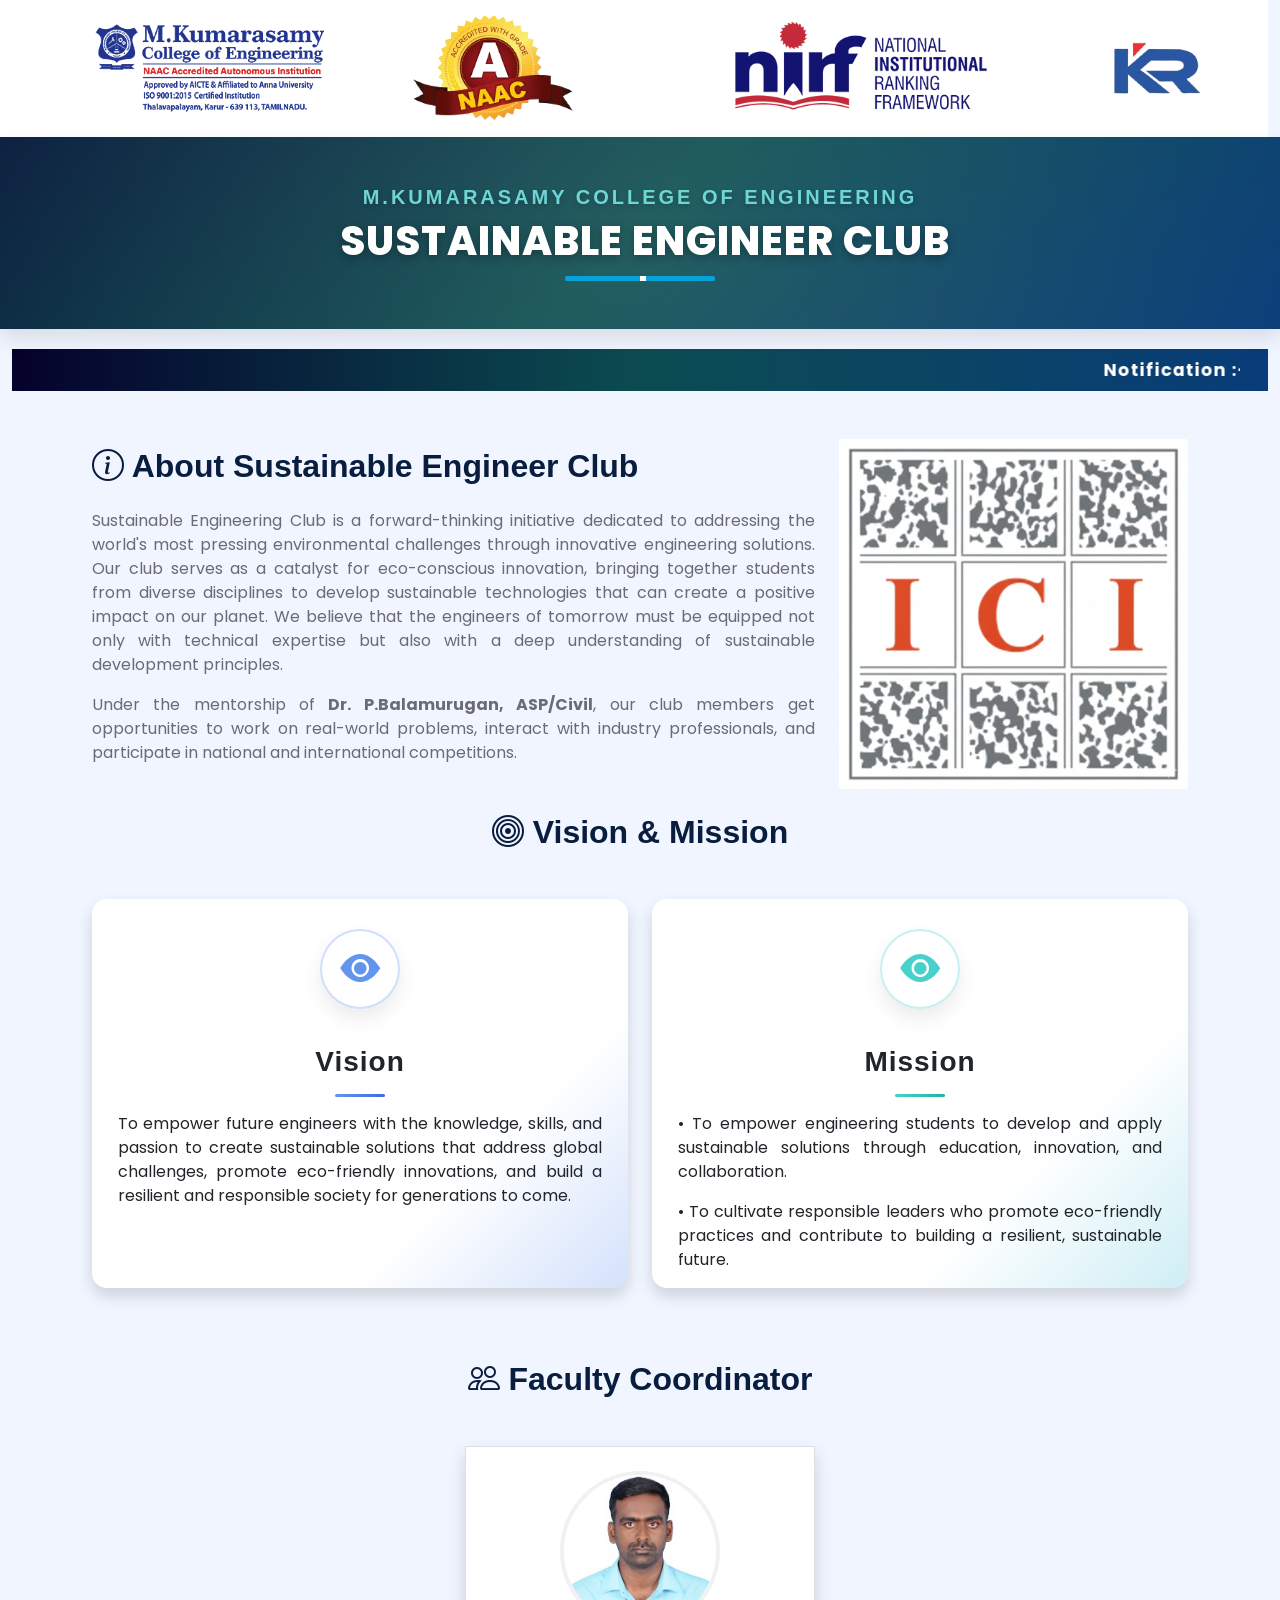
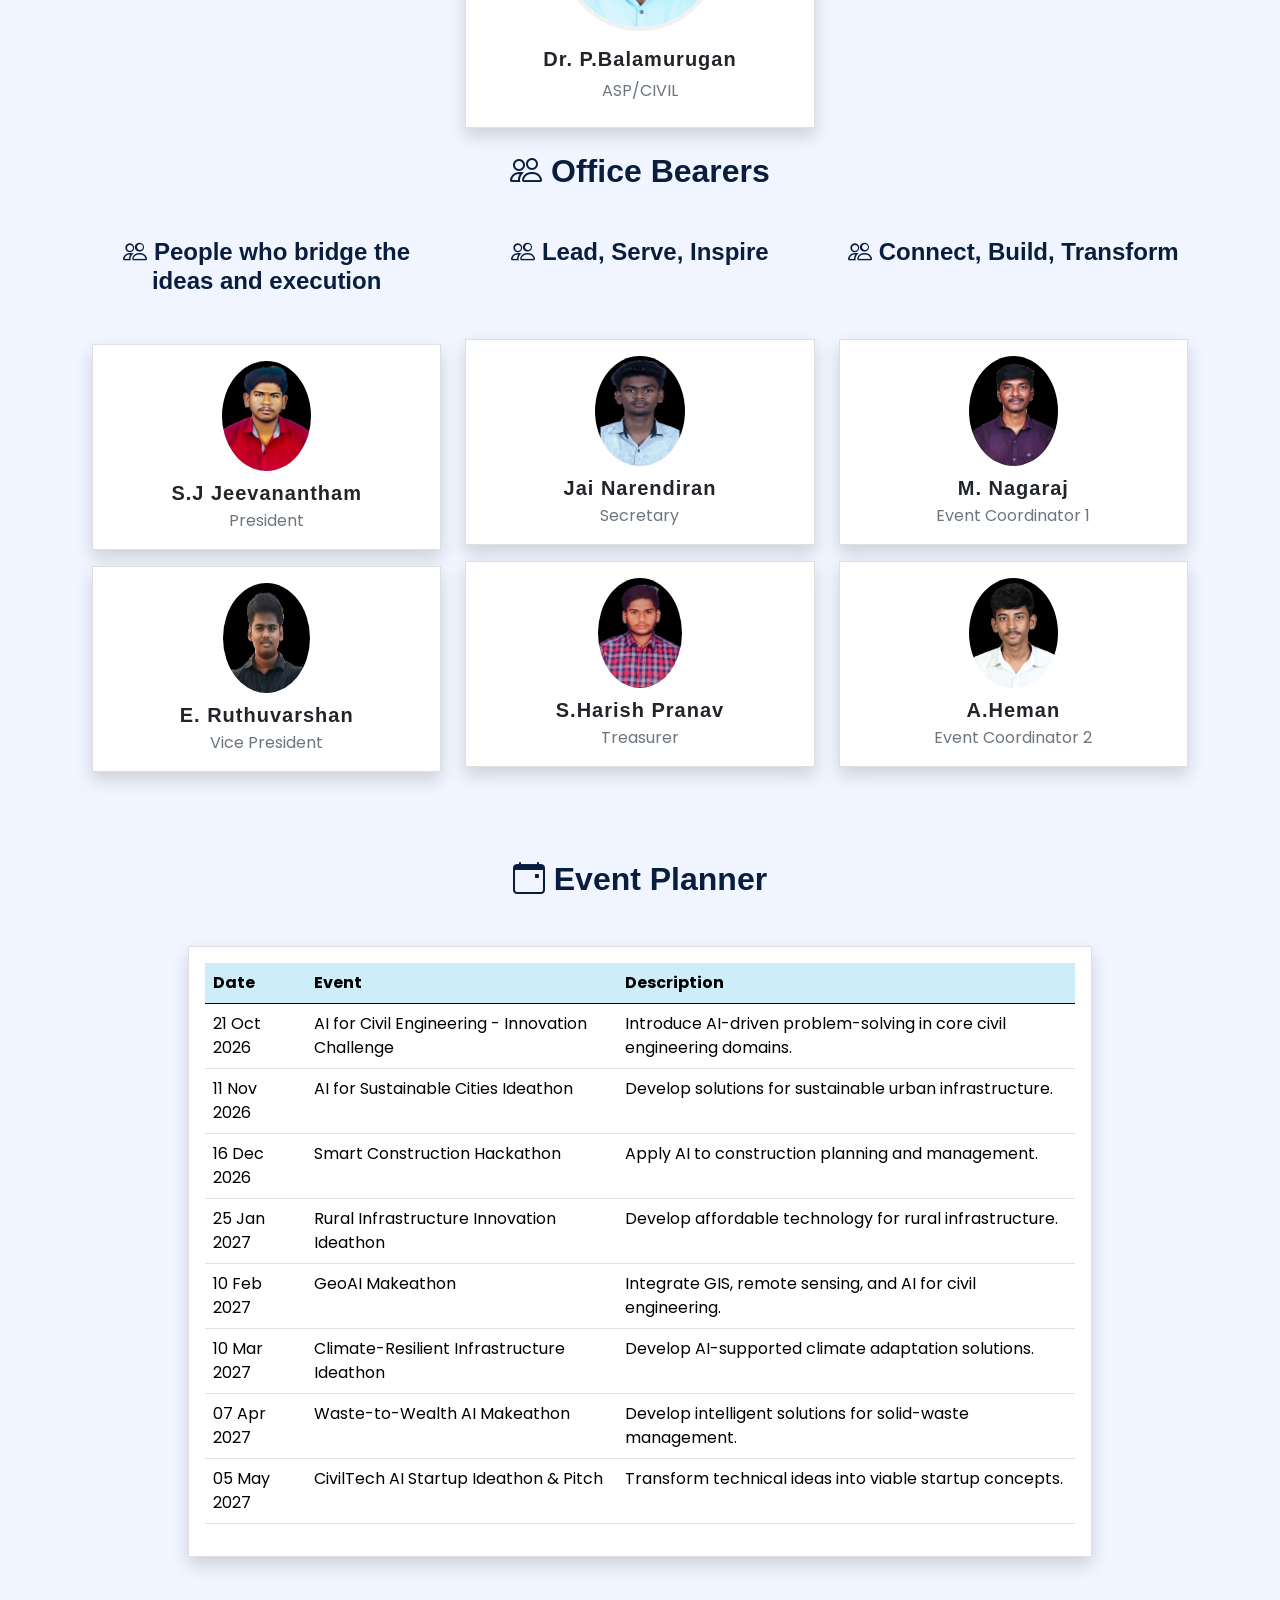
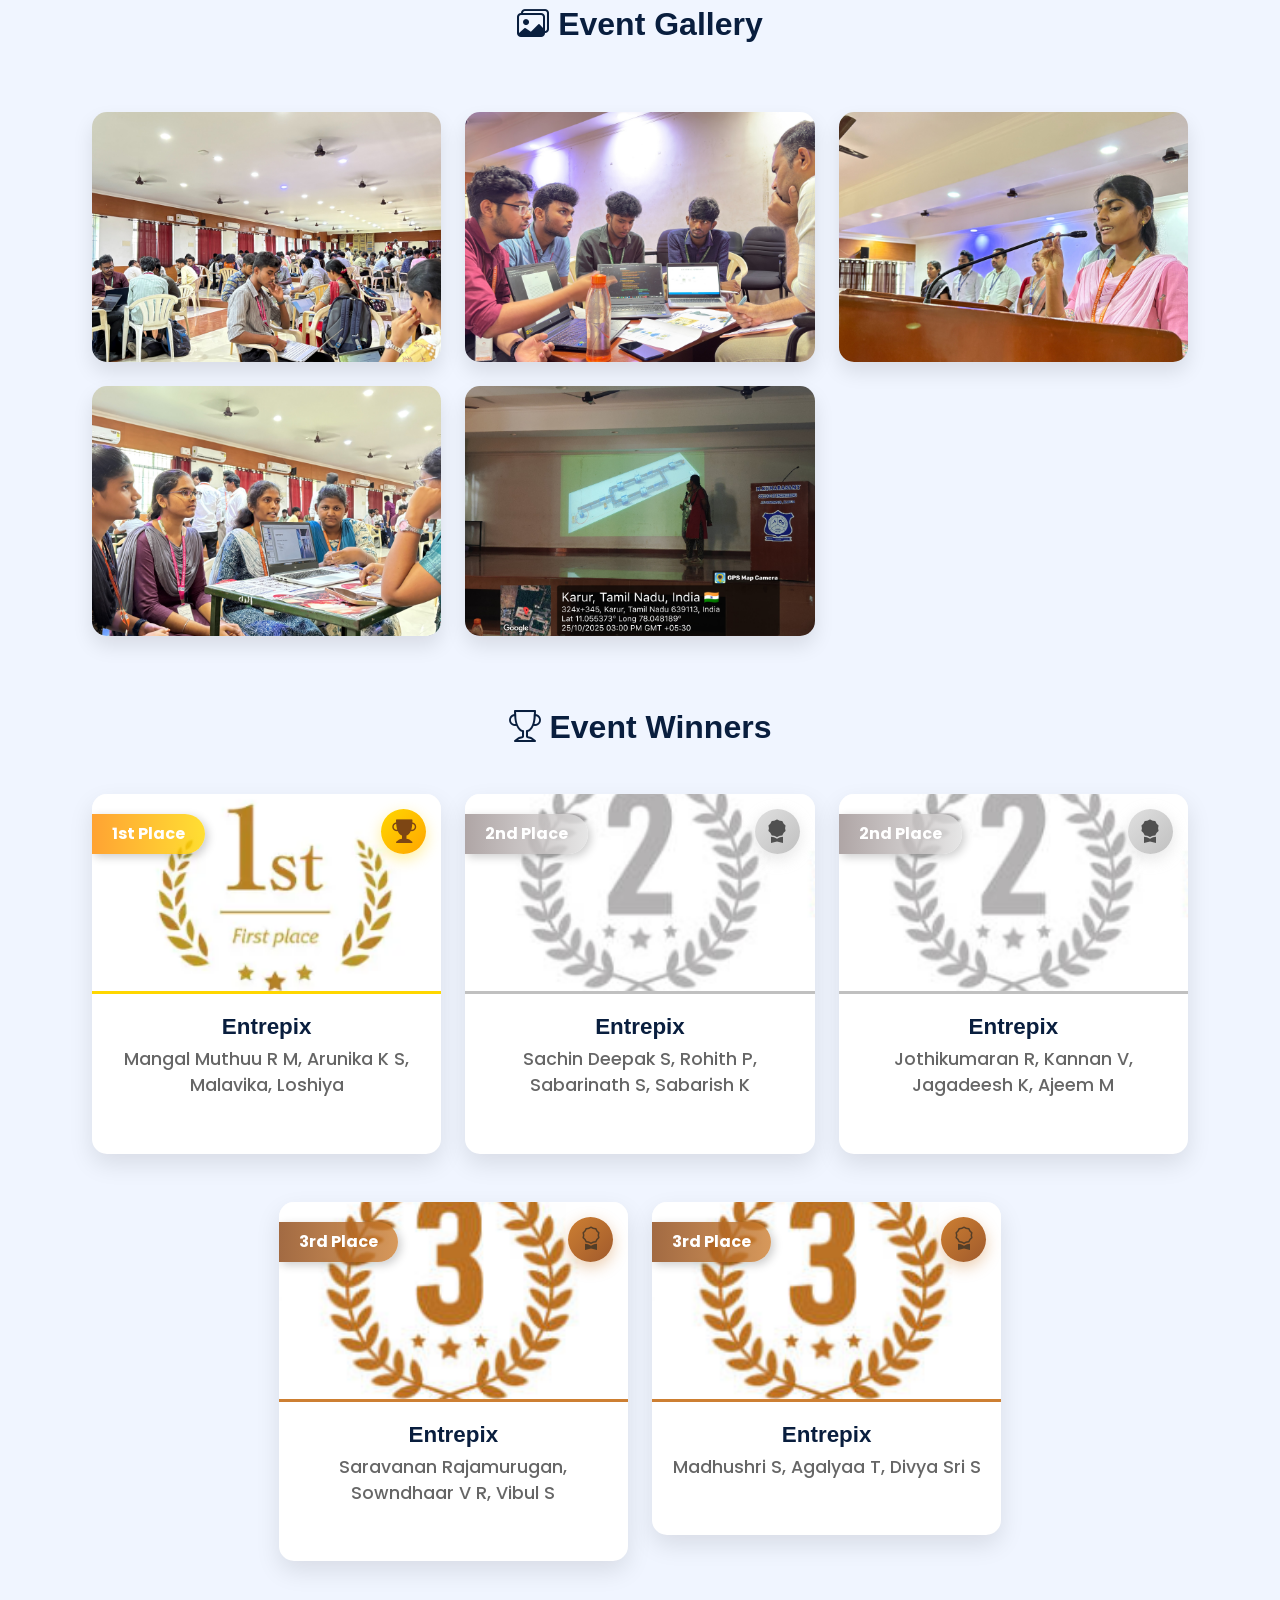
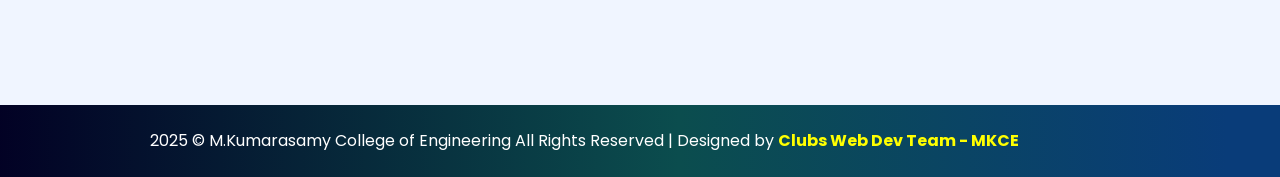
<file: sustanable_index.html>
<!DOCTYPE html>
<html lang="en">

<head>

  <link href="css/iot-club.css" rel="stylesheet">


  <!-- Bootstrap JS (with Popper) -->
  <script src="https://cdn.jsdelivr.net/npm/bootstrap@5.3.3/dist/js/bootstrap.bundle.min.js"></script>
  <link href="https://cdn.jsdelivr.net/npm/bootstrap@5.3.3/dist/css/bootstrap.min.css" rel="stylesheet">

  <!-- Meta & head links moved here for proper responsiveness -->
  <meta charset="UTF-8">
  <meta http-equiv="X-UA-Compatible" content="IE=edge">
  <meta name="viewport" content="width=device-width, initial-scale=1, viewport-fit=cover">
  <title>M.Kumarasamy College of Engineering, Karur - MKCE</title>
  <link href="images/favicon.ico" rel="icon">

  <!-- Existing project styles -->
  <link href="css/bootstrap1.min.css" rel="stylesheet">
  <link href="css/all.min.css" rel="stylesheet">
  <link href="css/bootstrap-icons.css" rel="stylesheet">
  <link rel="stylesheet" href="css/header2.css">
  <link href="css/remixicon.css" rel="stylesheet">
  <link href="css/style.css" rel="stylesheet">
  <!-- New: responsive overrides (non-invasive) -->
  <link href="css/responsive.css" rel="stylesheet">

  

  <style>
   
  /* Reset text direction issues */
  h5, p {
    writing-mode: horizontal-tb !important;
    text-orientation: mixed !important;
    white-space: normal !important;
  }

  /* Keep cards neat */
  .card {
    border-radius: 15px;
    overflow: hidden;
  }
 
  .card img {
    border: 4px solid #f1f1f1;
  }

    .jus {
      text-align: justify;
    }

    @media (min-width: 768px) {
      /* Only make explicitly fluid images expand */
      .img-fluid {
        width: 100%;
        height: auto;
      }
    }

    /* Remove broad overrides that conflict with Bootstrap grid */


    .center {
      display: block;
      margin-left: auto;
      margin-right: auto;
      width: 50%;
    }

    .imageban {
      width: 100%;
      height: 40vh;
      background-position: center;
      background-size: cover;
      background-image: url("images/banner.png");
    }

    .bgli {

      background: linear-gradient(red, #FF3366, green);
      -webkit-background-clip: text;
      background-clip: text;
      -webkit-text-fill-color: transparent;
    }


    /* Style the PDF modal (avoid Bootstrap .modal class conflicts) */
    .pdf-modal {
      display: none;
      position: fixed;
      top: 0;
      left: 0;
      width: 100%;
      height: 100%;
      background-color: rgba(0, 0, 0, 0.7);
    }

    /* Style the PDF modal content */
    .pdf-modal-content {
      position: relative;
      width: 80%;
      height: auto;
      max-width: 800px;
      margin: 0 auto;
      background-color: white;
      padding: 20px;
      box-shadow: 0px 0px 10px 2px rgba(0, 0, 0, 0.2);

    }

    /* Style the PDF modal close button */
    .pdf-modal-close {
      position: absolute;
      top: 10px;
      right: 10px;
      font-size: 30px;
      cursor: pointer;
    }

    .btn {
      border-radius: 50px;
      /* Adjust the radius to control the roundness */
      background: linear-gradient(109.6deg, rgb(0, 0, 0) 11.2%, rgb(11, 132, 145) 91.1%);
      color: #fff;
      /* Change to your desired text color */
      padding: 10px 20px;
      /* Adjust padding as needed */
      font-size: 16px;
      /* Change to your desired font size */
      text-transform: uppercase;
      /* Optional, to make the text uppercase */
      position: relative;
      /* Needed for reflection effect */
    }

    .btn:after {
      content: "";
      position: absolute;
      top: 100%;
      left: 0;
      width: 100%;
      height: 5px;
      /* Adjust the height of the reflection */
      background: rgba(0, 0, 0, 0.2);
      /* Reflection color */
      border-radius: 50px;
      /* Match the button's border-radius */
    }

    /* Additional styling for when the button is hovered over */
    .btn:hover {
      color: white !important;
      background: linear-gradient(109.6deg, rgb(11, 132, 145) 11.2%, rgb(0, 0, 0) 91.1%);
      transform: translateY(-3px);
      box-shadow: 0 5px 15px rgba(0, 0, 0, 0.3);
      transition: all 0.3s ease;
    }

    /* Specifically for event register buttons */
    .card .btn-primary {
      background: linear-gradient(to right, #0b4d4e, #093c79);
      border: none;
      position: relative;
      overflow: hidden;
      z-index: 1;
      transition: all 0.3s ease;
    }

    .card .btn-primary:hover {
      background: linear-gradient(to right, #093c79, #0b4d4e);
      transform: translateY(-3px);
      box-shadow: 0 5px 15px rgba(9, 60, 121, 0.4);
    }

    .card .btn-primary::before {
      content: '';
      position: absolute;
      top: 0;
      left: -100%;
      width: 100%;
      height: 100%;
      background: linear-gradient(90deg, rgba(255, 255, 255, 0) 0%, rgba(255, 255, 255, 0.2) 50%, rgba(255, 255, 255, 0) 100%);
      transition: left 0.7s ease;
      z-index: -1;
    }

    .card .btn-primary:hover::before {
      left: 100%;
    }
  </style>
</head>

<body>
  <div class="row k text-center p-3" style="background-color: #ffffff;">
    <div class="col-12">
      <img src="images/mkce-header_new.png" class="img-fluid" alt="MKCE Accreditations">
    </div>
  </div>


  <!-- Head metadata and styles are now correctly placed in <head> for responsiveness -->
  <style>
    /* red alert style */
    .custom-alert {
      position: fixed;
      top: 20px;
      left: 50%;
      transform: translateX(-50%);
      background-color: #ff4d4d;
      color: white;
      padding: 12px 20px;
      border-radius: 8px;
      font-size: 16px;
      font-weight: bold;
      z-index: 99999;
      box-shadow: 0 4px 10px rgba(0, 0, 0, 0.3);
    }

    @keyframes fadeIn {
      from {
        opacity: 0;
        transform: translate(-50%, -10px);
      }

      to {
        opacity: 1;
        transform: translate(-50%, 0);
      }
    }
  </style>

  <style>
    /* Default styles for the div */
    .k {
      width: 100%;
    }

    .k2 {
      width: 10%;
    }

    /* Styles for screens up to 767px width (mobile devices) */
    @media screen and (max-width: 767px) {
      .k {
        width: 100%;
      }
    }

    @media (max-width: 768px) {
      .k2 {
        display: none;
      }
    }

    /*=============== GOOGLE FONTS ===============*/
    @import url("https://fonts.googleapis.com/css2?family=Montserrat:wght@400;600&display=swap");

    /*=============== VARIABLES CSS ===============*/
    :root {
      --header-height: 3.5rem;

      /*========== Colors ==========*/
      /*Color mode HSL(hue, saturation, lightness)*/
      --black-color: hsl(220, 24%, 12%);
      --black-color-light: hsl(220, 24%, 15%);
      --black-color-lighten: hsl(220, 20%, 18%);
      --white-color: #fff;
      --body-color: hsl(220, 100%, 97%);

      /*========== Font and typography ==========*/
      /*.5rem = 8px | 1rem = 16px ...*/
      --body-font: "Montserrat", sans-serif;
      --normal-font-size: .938rem;

      /*========== Font weight ==========*/
      --font-regular: 400;
      --font-semi-bold: 600;

      /*========== z index ==========*/
      --z-tooltip: 10;
      --z-fixed: 100;
    }

    /*========== Responsive typography ==========*/
    @media screen and (min-width: 1024px) {
      :root {
        --normal-font-size: 1rem;
      }
    }

    /*=============== BASE ===============*/
    * {
      box-sizing: border-box;
      padding: 0;
      margin: 0;
    }

    body {
      font-family: var(--body-font);
      font-size: var(--normal-font-size);
      background-color: var(--body-color);
    }

    ul {
      list-style: none;
      /* Color highlighting when pressed on mobile devices */
      /*-webkit-tap-highlight-color: transparent;*/
    }

    a {
      text-decoration: none;
    }

    /*=============== REUSABLE CSS CLASSES ===============*/
    .container {
      max-width: 1120px;
      margin-inline: 1.5rem;
    }

    /*=============== HEADER ===============*/
    .header {
      position: relative;
      top: 0;
      left: 0;
      width: 100%;
      background-color: hsl(216.2, 74.6%, 13.9%);
      box-shadow: 0 2px 16px hsla(220, 32%, 8%, .3);
      z-index: var(--z-fixed);
    }


    /*=============== Menu bar ===============*/



    #container {
      position: relative;
      width: 100%;
      margin: 0 auto;
    }

    #container:after {
      content: "";
      display: block;
      clear: both;
      height: 0;
    }

    #menu {
      position: relative;
      float: left;
      width: 100%;
      padding: 0 20px;
      border-radius: 3px;
      box-shadow: inset 0 1px 1px rgba(255, 255, 255, 0.5),
        inset 0 -1px 0 rgba(0, 0, 0, 0.15), 0 1px 3px rgba(0, 0, 0, 0.15);
      background-image: linear-gradient(to top, #09203f 0%, #537895 100%);



      z-index: 9997;
    }

    #menu,
    #menu ul {
      list-style: none;
    }

    #menu>li {
      float: left;
      position: relative;
      border-right: 1px solid rgba(0, 0, 0, 0.1);
      box-shadow: 1px 0 0 rgba(255, 255, 255, 0.25);
      /* perspective: 1000px; */
    }

    #menu>li:first-child {
      border-left: 1px solid rgba(255, 255, 255, 0.25);
      box-shadow: -1px 0 0 rgba(0, 0, 0, 0.1), 1px 0 0 rgba(255, 255, 255, 0.25);
    }

    #menu a,
    #menu span {
      display: block;
      position: relative;
      z-index: 9998;
      padding: 13px 20px 13px 20px;
      text-decoration: none;
      color: white;
      line-height: 1;
      font-weight: 400;
      font-size: 16px;
      letter-spacing: -0.05em;
      background: transparent;

      transition: all 0.25s ease-in-out;
    }

    #menu>li:hover>a,
    #menu>li:hover>span {
      background: #333;
      color: rgba(0, 223, 252, 1);
      text-shadow: none;
    }

    #menu li ul {
      position: absolute;
      left: 0;
      z-index: 1;
      width: 250px;
      padding: 0;
      opacity: 0;
      visibility: hidden;
      border-bottom-left-radius: 4px;
      border-bottom-right-radius: 4px;
      background: transparent;
      /* overflow: hidden; */
      transform-origin: 50% 0%;
      z-index: 10000;
      animation: swingdown 1s ease;
      animation-play-state: paused;
    }

    #menu li:hover ul {
      padding: 15px 0;
      background-image: linear-gradient(60deg, #29323c 0%, #485563 100%);
      opacity: 1;
      visibility: visible;
      box-shadow: 1px 1px 7px rgba(0, 0, 0, 0.5);
      animation-play-state: running;
    }

    @keyframes swingdown {
      0% {
        opacity: 0.99999;
        transform: rotateX(90deg);
      }

      30% {
        transform: rotateX(-20deg) rotateY(5deg);
        animation-timing-function: ease-in-out;
      }

      65% {
        transform: rotateX(20deg) rotateY(-3deg);
        animation-timing-function: ease-in-out;
      }

      100% {
        transform: rotateX(0);
        animation-timing-function: ease-in-out;
      }
    }

    #menu li li a {
      padding-left: 15px;
      font-weight: 400;
      color: #ddd;
      text-shadow: none;
      border-top: dotted 1px transparent;
      border-bottom: dotted 1px transparent;
      transition: all 0.15s linear;
    }

    #menu li li a:hover {
      color: rgba(0, 223, 252, 1);
      border-top: dotted 1px rgba(255, 255, 255, 0.15);
      border-bottom: dotted 1px rgba(255, 255, 255, 0.15);
      background: rgba(0, 223, 252, 0.02);
    }

    /* Add this to your existing CSS file or create a new one */
    .mobile-menu-toggle {
      display: none;
      font-size: 24px;
      cursor: pointer;
    }

    @media only screen and (max-width: 768px) {
      #menu {
        display: none;
        padding: 20px;
        /* Adjust spacing as needed */
      }

      .mobile-menu-toggle {
        display: block;
        text-align: right;
        padding: 15px;
        background-image: linear-gradient(to top, #09203f 0%, #537895 100%);
        color: #fff;
      }

      .toggle-group {
        width: 100%;
      }

      .toggle-group>a {
        width: 100%;
        box-sizing: border-box;
      }
    }

    /* Add this CSS for mobile responsiveness */
    @media only screen and (max-width: 768px) {
      body {
        padding: 15px;
        /* Adjust padding for smaller screens */
      }

      #container {
        width: 100%;
        /* Make the container full width */
      }

      #menu {
        float: none;
        width: 100%;
        padding: 0;
        border-radius: 0;
        box-shadow: none;
        background-image: linear-gradient(60deg, #29323c 0%, #485563 100%);
      }

      #menu>li {
        float: none;
        position: static;
        border: none;
        box-shadow: none;
      }

      #menu>li:first-child {
        border: none;
        box-shadow: none;
      }

      #menu a {
        padding: 10px;
        font-size: 14px;
        /* Increase font size for better readability */
      }

      #menu>li:hover>a {
        background: transparent;
        color: rgba(0, 223, 252, 1);
      }

      #menu li ul {
        position: static;
        width: 100%;
        padding: 0;
        opacity: 1;
        visibility: visible;
        border-radius: 0;
        box-shadow: none;
        background: #333;
        overflow: visible;
        transform-origin: 50% 50%;
      }

      #menu li:hover ul {
        padding: 10px 0;
        background: #333;
        box-shadow: none;
        animation: none;
      }

      @keyframes swingdown {
        /* Remove the animation for smaller screens */
      }

      #menu li li a {
        padding-left: 15px;
        font-weight: 400;
        color: #ddd;
        border-top: 1px solid rgba(255, 255, 255, 0.15);
        border-bottom: 1px solid rgba(255, 255, 255, 0.15);
        transition: none;
      }

      #menu li li a:hover {
        color: rgba(0, 223, 252, 1);
        background: rgba(0, 223, 252, 0.02);
      }
    }

    .wide-submenu {
      width: 600px;
      /* Adjust width as needed */
    }

    .bg-dark2 {
      background: linear-gradient(90deg, rgba(2, 0, 36, 1) 0%, rgba(11, 77, 78, 1) 53%, rgba(9, 60, 121, 1) 95%);
    }

    #payments-sub-menu {
      display: none;
    }

    .payments-menu-group:hover #payments-sub-menu {
      display: block;
    }

    .dropdown-toggle-no-caret::after {
      display: none !important;
    }

    .dropdown-menu {
      background-image: linear-gradient(60deg, #29323c 0%, #485563 100%);
      /* Set the background color for the submenu */
    }

    .dropdown-item {
      color: #fff;
      /* Set the text color for the submenu items */
    }

    .dropdown-item:hover {
      color: rgba(0, 223, 252, 1);
      background: rgba(0, 223, 252, 0.02);
    }
  </style>

  <!--Title/Header starts -->

  <div class="title-section wow fadeInUp">
    <div class="container-fluid py-5">
      <div class="section-title text-center position-relative pb-3 mb-5 mx-auto" style="max-width: 600px;">
        <h5 class="fw-bold text-uppercase title-subtitle">M.Kumarasamy College of Engineering</h5>
        <h1 class="mb-0 title-main"><center>Sustainable Engineer Club</h1></center>


      </div>
    </div>
  </div>

  <style>
    .title-section {
      background: linear-gradient(135deg, rgba(9, 30, 62, 1) 0%, rgba(11, 77, 78, 1) 50%, rgba(9, 60, 121, 1) 100%);
      position: relative;
      overflow: hidden;
      margin-bottom: 20px;
      box-shadow: 0 10px 20px rgba(0, 0, 0, 0.1);
    }

    /* Prevent title from wrapping undesirably, but allow better fit on small screens */
    .title-main {
      display: inline-flex;
      align-items: center;
      white-space: nowrap;
      overflow: visible;
    }

    .title-section::before {
      content: "";
      position: absolute;
      top: -50%;
      left: -50%;
      width: 200%;
      height: 200%;
      background: radial-gradient(circle, rgba(255, 255, 255, 0.1) 0%, rgba(255, 255, 255, 0) 60%);
      animation: pulse 8s infinite;
    }

    @keyframes pulse {
      0% {
        transform: scale(0.8);
        opacity: 0.5;
      }

      50% {
        transform: scale(1.2);
        opacity: 0.2;
      }

      100% {
        transform: scale(0.8);
        opacity: 0.5;
      }
    }

    .title-subtitle {
      color: #6fd6d6 !important;
      letter-spacing: 3px;
      text-shadow: 0 2px 5px rgba(0, 0, 0, 0.2);
      position: relative;
      z-index: 2;
    }

    .title-main {
      color: white;
      font-weight: 900;
      letter-spacing: 1px;
      text-shadow: 0 3px 10px rgba(0, 0, 0, 0.3);
      position: relative;
      z-index: 2;
      font-size: 2.5rem;
      text-transform: uppercase;
    }

    .title-main i {
      margin-right: 10px;
      color: #6fd6d6;
    }
  </style>


<div class="container-fluid">
  <div class="row text-white py-2 px-3" style="background: linear-gradient(to right, #05022C,#0B4C51 ,#093C79);">
    <div class="col-12">
      <marquee style="color: rgb(255, 255, 255); font-weight: bold; font-size: 1.1rem; letter-spacing: 1px; width: 100%; display: block;">
        Notification :- will be updated soon...
      </marquee>
    </div>
  </div>
</div>

<br>
<br>

  <!-- About Section Start -->

  <div class="container-flex wow fadeInUp">
    <div class="row justify-content-center">

      <div class="pdf-modal" id="pdfModal">
        <div class="pdf-modal-content">
          <span class="pdf-modal-close" id="closeModal">×</span>
          <iframe id="pdfIframe" src="" frameborder="0" width="100%" height="70vh"></iframe>
        </div>
      </div>

      <!-- About Section with Image -->
      <div class="container mb-4">
        <div class="row align-items-center">
          <div class="col-lg-8">
            <h2 class="mb-4"><i class="bi bi-info-circle"></i> About Sustainable Engineer Club</h2>
            <p class="jus">Sustainable Engineering Club is a forward-thinking initiative dedicated to addressing the world's most pressing environmental challenges through innovative engineering solutions. Our club serves as a catalyst for eco-conscious innovation, bringing together students from diverse disciplines to develop sustainable technologies that can create a positive impact on our planet. We believe that the engineers of tomorrow must be equipped not only with technical expertise but also with a deep understanding of sustainable development principles.</p>
            <p class="jus">Under the mentorship of <b>Dr. P.Balamurugan, ASP/Civil</b>, our club members get opportunities to
              work on real-world problems, interact with industry professionals, and participate in national and
              international competitions.</p>
          </div>
          <div class="col-lg-4">
            <div class="rounded overflow-hidden">
              <img src="images/logo_ici.png" class="img-fluid" alt="IoT Club">
            </div>
          </div>
        </div>
      </div>

      <!-- Vision & Mission Cards -->
      <h2 class="text-center mb-5"><i class="bi bi-bullseye"></i> Vision & Mission</h2>
      <div class="container mb-5">
        <div class="row">
          <div class="col-lg-6 mb-4">
            <div class="card h-100 shadow vision-card">
              <div class="card-icon-wrapper vision">
                <div class="card-icon">
                  <i class="bi bi-eye-fill"></i>
                </div>
              </div>
              <div class="card-body text-center">
                <h3 class="card-title">Vision</h3>
                <div class="card-divider vision"></div>
                <p class="card-text jus">To empower future engineers with the knowledge, skills, and passion to create sustainable solutions that address global challenges, promote eco-friendly innovations, and build a resilient and responsible society for generations to come.
                </p>
              </div>
            </div>
          </div>
          <div class="col-lg-6 mb-4">
            <div class="card h-100 shadow mission-card">
              <div class="card-icon-wrapper mission">
                <div class="card-icon">
                  <i class="bi bi-eye-fill"></i>
                </div>
              </div>
              <div class="card-body text-center">
                <h3 class="card-title">Mission</h3>
                <div class="card-divider mission"></div>
                <p class="card-text jus">• To empower engineering students to develop and apply sustainable solutions through education, innovation, and collaboration.</p>  
                <p class="card-text jus">• To cultivate responsible leaders who promote eco-friendly practices and contribute to building a resilient, sustainable future.</p>
              </div>
            </div>
          </div>
        </div>
      </div>

      <style>
        .vision-card,
        .mission-card {
          border: none;
          border-radius: 15px;
          overflow: hidden;
          transition: all 0.3s ease;
          position: relative;
          z-index: 1;
        }

        .vision-card {
          background: linear-gradient(135deg, rgba(255, 255, 255, 1) 70%, rgba(100, 149, 237, 0.2) 100%);
        }

        .mission-card {
          background: linear-gradient(135deg, rgba(255, 255, 255, 1) 70%, rgba(72, 209, 204, 0.2) 100%);
        }

        .vision-card:hover,
        .mission-card:hover {
          transform: translateY(-10px);
          box-shadow: 0 15px 30px rgba(0, 0, 0, 0.1) !important;
        }

        .card-icon-wrapper {
          text-align: center;
          padding-top: 30px;
        }

        .card-icon {
          display: inline-flex;
          align-items: center;
          justify-content: center;
          width: 80px;
          height: 80px;
          border-radius: 50%;
          font-size: 2.5rem;
          margin-bottom: 10px;
          background: white;
          box-shadow: 0 10px 20px rgba(0, 0, 0, 0.08);
        }

        .card-icon-wrapper.vision .card-icon {
          color: #6495ED;
          border: 2px solid rgba(100, 149, 237, 0.3);
        }

        .card-icon-wrapper.mission .card-icon {
          color: #48D1CC;
          border: 2px solid rgba(72, 209, 204, 0.3);
        }

        .card-title {
          margin-top: 10px;
          font-weight: 600;
          letter-spacing: 1px;
        }

        .card-divider {
          height: 3px;
          width: 50px;
          margin: 15px auto;
          border-radius: 5px;
        }

        .card-divider.vision {
          background: linear-gradient(90deg, #6495ED, #4169E1);
        }

        .card-divider.mission {
          background: linear-gradient(90deg, #48D1CC, #20B2AA);
        }

        .card-text {
          padding: 0 10px;
        }
      </style>

<!-- Faculty Incharge Section -->
<h2 class="text-center mb-5"><i class="bi bi-people"></i> Faculty Coordinator</h2>
<div class="container mb-5 contact-social">
  <div class="row justify-content-center">
    <div class="col-lg-4 col-md-6 col-sm-8 col-10 mb-4">
      <div class="card faculty-card text-center h-100 shadow" aria-label="Faculty Coordinator">
        <div class="card-body">
          <img src="images/faculty_sustain.png" alt="Dr. P.Balamurugan" class="faculty-avatar rounded-circle mx-auto d-block" loading="lazy">
          <h5 class="card-title mt-3">Dr. P.Balamurugan</h5>
          <p class="card-text text-muted">ASP/CIVIL</p>
        </div>
      </div>
    </div>
<style>
  /* Tweak only the faculty card visuals for consistency */
  .faculty-card .faculty-avatar {
    width: clamp(110px, 30vw, 150px);
    height: clamp(110px, 30vw, 150px);
    object-fit: cover;
    border: 4px solid #f1f1f1;
  }
  /* Improve look on laptops/desktops */
  @media (min-width: 992px) {
    .faculty-card .faculty-avatar {
      width: clamp(160px, 12vw, 200px);
      height: clamp(160px, 12vw, 200px);
    }
    .faculty-card .card-body { padding: 2rem; }
  }
  .faculty-card .card-title { font-weight: 600; }
  .faculty-card .card-body { padding: 1.5rem; }
  .faculty-card { border-radius: 15px; overflow: hidden; }
  .faculty-card:hover { transform: translateY(-4px); transition: transform .2s ease; }
</style>


<!-- Board Bearers Section -->
<h2 class="text-center mb-5"><i class="bi bi-people"></i> Office Bearers</h2>
<div class="container mb-5">
  <div class="row justify-content-center">
    <!-- Section 1: President & Vice President -->
    <div class="col-lg-4 col-md-6 mb-4">
      <h4 class="text-center mb-0"><i class="bi bi-people"></i> People who bridge the ideas and execution</h4><br><br>
      <div class="board-bearer-card card text-center shadow mb-3">
        <div class="card-body p-3">
          <img src="images/PRESIDENT_sustan.jpg" alt="S.J Jeevanantham" class="rounded-circle mx-auto d-block mb-2">
          <h5 class="card-title mb-1">S.J Jeevanantham</h5>
          <p class="card-text text-muted mb-0">President</p>
        </div>
      </div>
      <div class="board-bearer-card card text-center shadow mb-3">
        <div class="card-body p-3">
          <img src="images/VISE PRESIDENT_sustain.jpg" alt="E. Ruthuvarshan" class="rounded-circle mx-auto d-block mb-2">
          <h5 class="card-title mb-1">E. Ruthuvarshan  </h5>
          <p class="card-text text-muted mb-0">Vice President</p>
        </div>
      </div>
    </div>
    <!-- Section 2: Secretary & Treasurer -->
    <div class="col-lg-4 col-md-6 mb-4">
      <h4 class="text-center mb-4"><i class="bi bi-people"></i> Lead, Serve, Inspire</h4><br><br>
      <div class="board-bearer-card card text-center shadow mb-3">
        <div class="card-body p-3">
          <img src="images/SECRETARY_sustain.jpg" alt="Jai Narendiran" class="rounded-circle mx-auto d-block mb-2">
          <h5 class="card-title mb-1">Jai Narendiran</h5>
          <p class="card-text text-muted mb-0">Secretary</p>
        </div>
      </div>
      <div class="board-bearer-card card text-center shadow">
        <div class="card-body p-3">
          <img src="images/TREASURE_sustain.jpg" alt="S.Harish Pranav" class="rounded-circle mx-auto d-block mb-2">
          <h5 class="card-title mb-1">S.Harish Pranav</h5>
          <p class="card-text text-muted mb-0">Treasurer</p>
        </div>
      </div>
    </div>
    <!-- Section 3: Event Coordinators -->
    <div class="col-lg-4 col-md-6 mb-4">
      <h4 class="text-center mb-4"><i class="bi bi-people"></i> Connect, Build, Transform</h4><br><br>
      <div class="board-bearer-card card text-center shadow mb-3">
        <div class="card-body p-3">
          <img src="images/EVENT COORD 1_sustain.jpg" alt="M. Nagaraj" class="rounded-circle mx-auto d-block mb-2">
          <h5 class="card-title mb-1">M. Nagaraj</h5>
          <p class="card-text text-muted mb-0">Event Coordinator 1</p>
        </div>
      </div>
      <div class="board-bearer-card card text-center shadow">
        <div class="card-body p-3">
          <img src="images/EVENT CORD 2_sustain.jpg" alt="A.Heman" class="rounded-circle mx-auto d-block mb-2">
          <h5 class="card-title mb-1">A.Heman</h5>
          <p class="card-text text-muted mb-0">Event Coordinator 2</p>
        </div>
      </div>
    </div>
  </div>
</div>

      <!-- Event Planner -->
  <h2 class="text-center mb-5"><i class="bi bi-calendar-event"></i> Event Planner</h2>
  <div class="container mb-5 event-planner">
        <div class="row justify-content-center">
          <div class="col-lg-10">
            <div class="card shadow">
              <div class="card-body">
                <div class="table-responsive">
                  <table class="table table-hover">
                    <thead class="table-primary">
                      <tr>
                        <th scope="col">Date</th>
                        <th scope="col">Event</th>
                        <th scope="col">Description</th>
                      </tr>
                    </thead>
                    <tbody>
                      <tr>
                        <td>21 Oct 2026</td>
                        <td>AI for Civil Engineering - Innovation Challenge</td>
                        <td>Introduce AI-driven problem-solving in core civil engineering domains.</td>
                      </tr>
                      <tr>
                        <td>11 Nov 2026</td>
                        <td>AI for Sustainable Cities Ideathon</td>
                        <td>Develop solutions for sustainable urban infrastructure.</td>
                      </tr>
                      <tr>
                        <td>16 Dec 2026</td>
                        <td>Smart Construction Hackathon</td>
                        <td>Apply AI to construction planning and management.</td>
                      </tr>
                      <tr>
                        <td>25 Jan 2027</td>
                        <td>Rural Infrastructure Innovation Ideathon</td>
                        <td>Develop affordable technology for rural infrastructure.</td>
                      </tr>
                      <tr>
                        <td>10 Feb 2027</td>
                        <td>GeoAI Makeathon</td>
                        <td>Integrate GIS, remote sensing, and AI for civil engineering.</td>
                      </tr>
                      <tr>
                        <td>10 Mar 2027</td>
                        <td>Climate-Resilient Infrastructure Ideathon</td>
                        <td>Develop AI-supported climate adaptation solutions.</td>
                      </tr>
                      <tr>
                        <td>07 Apr 2027</td>
                        <td>Waste-to-Wealth AI Makeathon</td>
                        <td>Develop intelligent solutions for solid-waste management.</td>
                      </tr>
                      <tr>
                        <td>05 May 2027</td>
                        <td>CivilTech AI Startup Ideathon &amp; Pitch</td>
                        <td>Transform technical ideas into viable startup concepts.</td>
                      </tr>
                    </tbody>
                  </table>
                </div>
              </div>
            </div>
          </div>
        </div>
      </div>

   
      <!-- Event Gallery Section -->
      <h2 class="text-center mb-5"><i class="bi bi-images"></i> Event Gallery</h2>
      <div class="container mb-5">
        <div class="row gallery-container">
          <div class="col-lg-4 col-md-6 mb-4 gallery-item">
            <div class="gallery-card">
              <div class="gallery-image">
                <img src="images/1.jpg" alt="Event 1" class="img-fluid">
                
              </div>
            </div>
          </div>
          <div class="col-lg-4 col-md-6 mb-4 gallery-item">
            <div class="gallery-card">
              <div class="gallery-image">
                <img src="images/2.jpg" alt="Event 2" class="img-fluid">
                
              </div>
            </div>
          </div>
          <div class="col-lg-4 col-md-6 mb-4 gallery-item">
            <div class="gallery-card">
              <div class="gallery-image">
                <img src="images/3.jpg" alt="Event 3" class="img-fluid">
                
              </div>
            </div>
          </div>
          <div class="col-lg-4 col-md-6 mb-4 gallery-item">
            <div class="gallery-card">
              <div class="gallery-image">
                <img src="images/4.jpg" alt="Event 4" class="img-fluid">
              
              </div>
            </div>
          </div>
          <div class="col-lg-4 col-md-6 mb-4 gallery-item">
            <div class="gallery-card">
              <div class="gallery-image">
                <img src="images/5.jpg" alt="Event 5" class="img-fluid">
               
              </div>
            </div>
          </div>
          
        </div>
      </div>

      <style>
        /* Gallery Styles */
        .gallery-container {
          margin-top: 20px;
        }

        .gallery-card {
          border-radius: 15px;
          overflow: hidden;
          box-shadow: 0 10px 20px rgba(0, 0, 0, 0.1);
          transition: all 0.3s ease;
        }

        .gallery-card:hover {
          transform: translateY(-10px);
          box-shadow: 0 15px 30px rgba(0, 0, 0, 0.15);
        }

        .gallery-image {
          position: relative;
          overflow: hidden;
        }

        .gallery-image img {
          width: 100%;
          height: 250px;
          object-fit: cover;
          transition: transform 0.5s ease;
        }

        .gallery-card:hover .gallery-image img {
          transform: scale(1.1);
        }

        .gallery-overlay {
          position: absolute;
          top: 0;
          left: 0;
          width: 100%;
          height: 100%;
          background: rgba(0, 0, 0, 0.6);
          color: #fff;
          display: flex;
          align-items: center;
          justify-content: center;
          opacity: 0;
          transition: opacity 0.3s ease;
        }

        .gallery-card:hover .gallery-overlay {
          opacity: 1;
        }

        .gallery-info {
          text-align: center;
          padding: 0 20px;
        }

        .gallery-info h5 {
          font-size: 1.2rem;
          font-weight: 600;
          margin-bottom: 5px;
          color:#fff;
        }

        .gallery-info p {
          font-size: 0.9rem;
          margin-bottom: 15px;
          opacity: 0.8;
        }

        .gallery-icon {
          display: inline-block;
          width: 40px;
          height: 40px;
          line-height: 40px;
          border-radius: 50%;
          background: rgba(255, 255, 255, 0.2);
          border: 1px solid rgba(255, 255, 255, 0.4);
          font-size: 1.2rem;
        }
      </style>

      <!-- Event Winners Section -->
      <h2 class="text-center mb-5"><i class="bi bi-trophy"></i> Event Winners</h2>
      <div class="container mb-5">
        <div class="row justify-content-center">
          <!-- Gold Winner -->
          <div class="col-lg-4 col-md-6 mb-5">
            <div class="winner-card gold">
              <div class="winner-medal">
                <i class="bi bi-trophy-fill"></i>
              </div>
              <div class="winner-badge">
                <span>1st Place</span>
              </div>
              <div class="winner-img">
                <img src="images/1st.jpg" alt="Winner 1" class="img-fluid">
              </div>
              <div class="winner-info">
                <h4>Entrepix</h4>
                <p class="team">Mangal Muthuu R M, Arunika K S, Malavika, Loshiya</p>
               
                
              </div>
            </div>
          </div>

          <!-- Silver Winner -->
          <div class="col-lg-4 col-md-6 mb-5">
            <div class="winner-card silver">
              <div class="winner-medal">
                <i class="bi bi-award-fill"></i>
              </div>
              <div class="winner-badge">
                <span>2nd Place</span>
              </div>
              <div class="winner-img">
                <img src="images/2nd.jpg" alt="Winner 2" class="img-fluid">
              </div>
              <div class="winner-info">
                <h4>Entrepix</h4>
                <p class="team">Sachin Deepak S, Rohith P, Sabarinath S, Sabarish K</p>
               
              </div>
            </div>
          </div>

          <!-- Silver Winner -->
          <div class="col-lg-4 col-md-6 mb-5">
            <div class="winner-card silver">
              <div class="winner-medal">
                <i class="bi bi-award-fill"></i>
              </div>
              <div class="winner-badge">
                <span>2nd Place</span>
              </div>
              <div class="winner-img">
                <img src="images/2nd.jpg" alt="Winner 2" class="img-fluid">
              </div>
              <div class="winner-info">
                <h4>Entrepix</h4>
                <p class="team">Jothikumaran R, Kannan V, Jagadeesh K, Ajeem M</p>
               
              </div>
            </div>
          </div>
          <!-- Bronze Winner -->
          <div class="col-lg-4 col-md-6 mb-5">
            <div class="winner-card bronze">
              <div class="winner-medal">
                <i class="bi bi-award"></i>
              </div>
              <div class="winner-badge">
                <span>3rd Place</span>
              </div>
              <div class="winner-img">
                <img src="images/3rd.jpg" alt="Winner 3" class="img-fluid">
              </div>
              <div class="winner-info">
                <h4>Entrepix</h4>
                <p class="team">Saravanan Rajamurugan, Sowndhaar V R, Vibul S
                  </p>
               
                
              </div>
            </div>
          </div>
                    <!-- Bronze Winner -->
                    <div class="col-lg-4 col-md-6 mb-5">
                      <div class="winner-card bronze">
                        <div class="winner-medal">
                          <i class="bi bi-award"></i>
                        </div>
                        <div class="winner-badge">
                          <span>3rd Place</span>
                        </div>
                        <div class="winner-img">
                          <img src="images/3rd.jpg" alt="Winner 3" class="img-fluid">
                        </div>
                        <div class="winner-info">
                          <h4>Entrepix</h4>
                          <p class="team">Madhushri S, Agalyaa T, Divya Sri S</p>
                         
                          
                        </div>
                      </div>
                    </div>
        </div>
      </div>
<!-- IoT Blog & News Section -->


<script>
  async function loadIoTNews() {
    const rssUrl = "https://news.google.com/rss/search?q=Internet+of+Things&hl=en-IN&gl=IN&ceid=IN:en";
    try {
      let response = await fetch("https://api.rss2json.com/v1/api.json?rss_url=" + rssUrl);
      let data = await response.json();
      let container = document.getElementById("news-container");

      // Remove the "Loading..." placeholder only
      container.querySelectorAll("p").forEach(el => el.remove());

      // Append dynamic news items
      data.items.slice(0, 5).forEach(item => {
        const newsItem = document.createElement("div");
        newsItem.className = "news-item";
        newsItem.innerHTML = `
          <h3><a href="${item.link}" target="_blank">${item.title}</a></h3>
          <p>${item.pubDate.split(" ")[0]} — ${item.description.substring(0,100)}...</p>
        `;
        container.appendChild(newsItem);
      });
    } catch (error) {
      document.getElementById("news-container").innerHTML += "<p> </p>";
    }
  }
  loadIoTNews();
</script>
<!-- Contact Section -->



<style>
  .news-section {
    padding: 50px 20px;
    background: #f5f8fa;
  }
  .news-section .section-title {
    text-align: center;
    margin-bottom: 30px;
    font-size: 28px;
    font-weight: bold;
    color: #222;
  }
  .news-list {
    max-width: 800px;
    margin: 0 auto;
  }
  .news-item {
    margin-bottom: 20px;
    padding: 15px;
    border-left: 4px solid #0077ff;
    background: #fff;
    box-shadow: 0 2px 5px rgba(0,0,0,0.1);
    border-radius: 8px;
  }
  .news-item img.news-img {
    width: 100%;
    height: auto;
    border-radius: 6px;
    margin-bottom: 10px;
  }
  .news-item h3 {
    margin: 0 0 8px;
    font-size: 20px;
  }
  .news-item a {
    text-decoration: none;
    color: #0077ff;
  }
  .news-item a:hover {
    text-decoration: underline;
  }
  .news-item p {
    font-size: 14px;
    color: #555;
  }
</style>

      <style>
        /* Event Winners Styles */
        .winner-card {
          position: relative;
          border-radius: 15px;
          overflow: hidden;
          box-shadow: 0 10px 25px rgba(0, 0, 0, 0.1);
          transition: all 0.3s ease;
          background: white;
          padding-bottom: 20px;
        }

        .winner-card:hover {
          transform: translateY(-10px);
          box-shadow: 0 20px 30px rgba(0, 0, 0, 0.15);
        }

        .winner-medal {
          position: absolute;
          top: 15px;
          right: 15px;
          width: 45px;
          height: 45px;
          border-radius: 50%;
          display: flex;
          align-items: center;
          justify-content: center;
          font-size: 1.5rem;
          z-index: 2;
        }

        .gold .winner-medal {
          background: linear-gradient(135deg, #FFD700, #FFA500);
          color: #7D4614;
          box-shadow: 0 5px 15px rgba(255, 215, 0, 0.4);
        }

        .silver .winner-medal {
          background: linear-gradient(135deg, #E0E0E0, #C0C0C0);
          color: #505050;
          box-shadow: 0 5px 15px rgba(192, 192, 192, 0.4);
        }

        .bronze .winner-medal {
          background: linear-gradient(135deg, #CD7F32, #A05A2C);
          color: #543E28;
          box-shadow: 0 5px 15px rgba(205, 127, 50, 0.4);
        }

        .winner-badge {
          position: absolute;
          top: 20px;
          left: 0;
          background-color: #091E3E;
          color: white;
          padding: 8px 20px;
          font-weight: bold;
          border-top-right-radius: 20px;
          border-bottom-right-radius: 20px;
          box-shadow: 3px 3px 10px rgba(0, 0, 0, 0.2);
          z-index: 2;
        }

        .gold .winner-badge {
  background: linear-gradient(90deg, rgba(255, 140, 0, 0.8), rgba(255, 215, 0, 0.8));
}

        

       .silver .winner-badge {
  background: linear-gradient(90deg, rgba(155, 143, 143, 0.8), rgba(224, 224, 224, 0.8));
}

.bronze .winner-badge {
  background: linear-gradient(90deg, rgba(139, 69, 19, 0.8), rgba(205, 127, 50, 0.8));
}


        .winner-img {
          height: 200px;
          overflow: hidden;
          border-bottom: 3px solid #f0f0f0;
        }

        .gold .winner-img {
          border-bottom-color: #FFD700;
        }

        .silver .winner-img {
          border-bottom-color: #C0C0C0;
        }

        .bronze .winner-img {
          border-bottom-color: #CD7F32;
        }

        .winner-img img {
          width: 100%;
          height: 100%;
          object-fit: cover;
          transition: transform 0.5s ease;
        }

        .winner-card:hover .winner-img img {
          transform: scale(1.1);
        }

        .winner-info {
          padding: 20px;
          text-align: center;
        }

        .winner-info h4 {
          color: #091E3E;
          font-weight: 600;
          margin-bottom: 5px;
          font-size: 1.4rem;
        }

        .winner-info .team {
          color: #666;
          font-weight: 500;
          margin-bottom: 15px;
          font-size: 1.1rem;
        }

        .winner-details {
          display: flex;
          justify-content: center;
          margin-bottom: 15px;
          font-size: 0.9rem;
          color: #666;
        }

        .winner-details span {
          margin: 0 10px;
          display: flex;
          align-items: center;
        }

        .winner-details i {
          margin-right: 5px;
          color: #091E3E;
        }

        .winner-tech {
          display: flex;
          flex-wrap: wrap;
          justify-content: center;
          gap: 10px;
        }

        .winner-tech span {
          background-color: #f0f0f0;
          padding: 5px 15px;
          border-radius: 20px;
          font-size: 0.85rem;
          color: #091E3E;
        }

        .gold .winner-tech span {
          background: rgba(255, 215, 0, 0.15);
        }

        .silver .winner-tech span {
          background: rgba(192, 192, 192, 0.15);
        }

        .bronze .winner-tech span {
          background: rgba(205, 127, 50, 0.15);
        }
      </style>
    </div>
  </div>

  <style>
    .im {
      background-image: url("images/b3.png");
      background-repeat: no-repeat;
      background-size: cover;
    }

    .bg-dark {
      background-color: #091E3E !important
    }
  </style>

<!-- Footer -->
<div class="container-fluid text-white"
  style="background: linear-gradient(90deg, rgba(2,0,36,1) 0%, rgba(11,77,78,1) 53%, rgba(9,60,121,1) 95%);">
  <div class="container">
    <div class="row justify-content-center">
      <div class="col-12 text-center">
        <div class="py-4">
          <p class="mb-0">
            2025 © M.Kumarasamy College of Engineering All Rights Reserved | Designed by
            <span data-bs-toggle="modal" data-bs-target="#devTeamModal"
              style="color: yellow; cursor: pointer; font-weight: bold;">
              Clubs Web Dev Team - MKCE
            </span>
          </p>
        </div>
      </div>
    </div>
  </div>
</div>

<div class="modal fade" id="devTeamModal" tabindex="-1" aria-labelledby="devTeamModalLabel" aria-hidden="true">
  <div class="modal-dialog modal-dialog-centered modal-lg">
    <div class="modal-content text-dark">
      <div class="modal-header">
        <h5 class="modal-title" id="devTeamModalLabel">Clubs Web Dev Team - MKCE</h5>
        <button type="button" class="btn-close" data-bs-dismiss="modal" aria-label="Close"></button>
      </div>
      <div class="modal-body">
        <div class="row text-center">
          <div class="col-md-3 col-6 mb-4">
            <img src="./images/Photograph.jpg" alt="Member 4" class="rounded-circle img-fluid mb-2"
              style="width:120px; height:160px; object-fit:cover;">
            <h6 class="mb-0">Arun Sanjeev</h6>
            <small>Lead</small>
            <div class="mt-1">
              
              <a href="https://github.com/arunsanjeevms" target="_blank" rel="noopener" aria-label="Arun Sanjeev on GitHub" class="text-dark me-2"><i class="bi bi-github"></i></a>
              <a href="https://www.linkedin.com/in/arunsanjeev/" target="_blank" rel="noopener" aria-label="Arun Sanjeev on LinkedIn" class="text-primary"><i class="bi bi-linkedin"></i></a>
            </div>
          </div>
           <div class="col-md-3 col-6 mb-4">
            <img src="./images/sahil.png" alt="Member 4" class="rounded-circle img-fluid mb-2"
              style="width:120px; height:160px; object-fit:cover;">
            <h6 class="mb-0">Sahil</h6>
            <small>UI/UX</small>
            <div class="mt-1">
              
              <a href="https://github.com/sahildandia" target="_blank" rel="noopener" aria-label="Sahil on GitHub" class="text-dark me-2"><i class="bi bi-github"></i></a>
              <a href="https://www.linkedin.com/in/sahildandia" target="_blank" rel="noopener" aria-label="Sahil on LinkedIn" class="text-primary"><i class="bi bi-linkedin"></i></a>
            </div>
          </div>
          <!-- Member 1 -->
          <div class="col-md-3 col-6 mb-4">
            <img src="images/harish.png" alt="Member 3" class="rounded-circle img-fluid mb-2" style="width:120px; height:160px; object-fit:cover;">
            <h6 class="mb-0">Harish</h6>
            <small>Team Member 1</small>
          </div>

          <!-- Member 2 -->
          <div class="col-md-3 col-6 mb-4">
            <img src="images/jeeva.png" alt="Member 3" class="rounded-circle img-fluid mb-2" style="width:120px; height:160px; object-fit:cover;">
            <h6 class="mb-0">Jeeva</h6>
            <small>Team Member 2</small>
          </div>

        </div>
      </div>
      <div class="modal-footer">
        <button type="button" class="btn btn-primary" data-bs-dismiss="modal">Close</button>
      </div>
    </div>
  </div>
</div>  








  <script src="js/jquery-3.4.1.min.js" type="8a40b50d4e4710a0ee04b30c-text/javascript"></script>
  <script src="js/bootstrap.bundle.min.js" type="8a40b50d4e4710a0ee04b30c-text/javascript"></script>

  <script src="js/bootstrap.min.js" type="8a40b50d4e4710a0ee04b30c-text/javascript"></script>
  <!-- Bootstrap framework -->
  <script src="js/script.js" type="8a40b50d4e4710a0ee04b30c-text/javascript"></script>
  <script src="js/custom.js" type="8a40b50d4e4710a0ee04b30c-text/javascript"></script>

  <!-- Template Javascript -->
  <script src="js/main.js" type="8a40b50d4e4710a0ee04b30c-text/javascript"></script>
  <script type="8a40b50d4e4710a0ee04b30c-text/javascript">
<!-- IoT Blog & News Section -->


<script>
  async function loadIoTNews() {
    const rssUrl = "https://news.google.com/rss/search?q=Internet+of+Things&hl=en-IN&gl=IN&ceid=IN:en";
    try {
      let response = await fetch("https://api.rss2json.com/v1/api.json?rss_url=" + rssUrl);
      let data = await response.json();
      let container = document.getElementById("news-container");
      container.innerHTML = "";

      data.items.slice(0, 5).forEach(item => {
        let newsItem = document.createElement("div");
        newsItem.className = "news-item";
        newsItem.innerHTML = `
          <h3><a href="${item.link}" target="_blank">${item.title}</a></h3>
          <p>${item.pubDate.split(" ")[0]} — ${item.description.substring(0,100)}...</p>
        `;
        container.appendChild(newsItem);
      });
    } catch (error) {
      document.getElementById("news-container").innerHTML = "<p>Unable to load news at this time.</p>";
    }
  }
  loadIoTNews();
</script>

<style>
  .news-section {
    padding: 50px 20px;
    background: #f5f8fa;
  }
  .news-section .section-title {
    text-align: center;
    margin-bottom: 30px;
    font-size: 28px;
    font-weight: bold;
    color: #222;
  }
  .news-list {
    max-width: 800px;
    margin: 0 auto;
  }
  .news-item {
    margin-bottom: 20px;
    padding: 15px;
    border-left: 4px solid #0077ff;
    background: #fff;
    box-shadow: 0px 2px 5px rgba(0,0,0,0.1);
    border-radius: 8px;
  }
  .news-item h3 {
    margin: 0 0 8px;
    font-size: 20px;
  }
  .news-item a {
    text-decoration: none;
    color: #0077ff;
  }
  .news-item a:hover {
    text-decoration: underline;
  }
  .news-item p {
    font-size: 14px;
    color: #555;
  }
</style>

	</script>
</body>
</html>
</file>
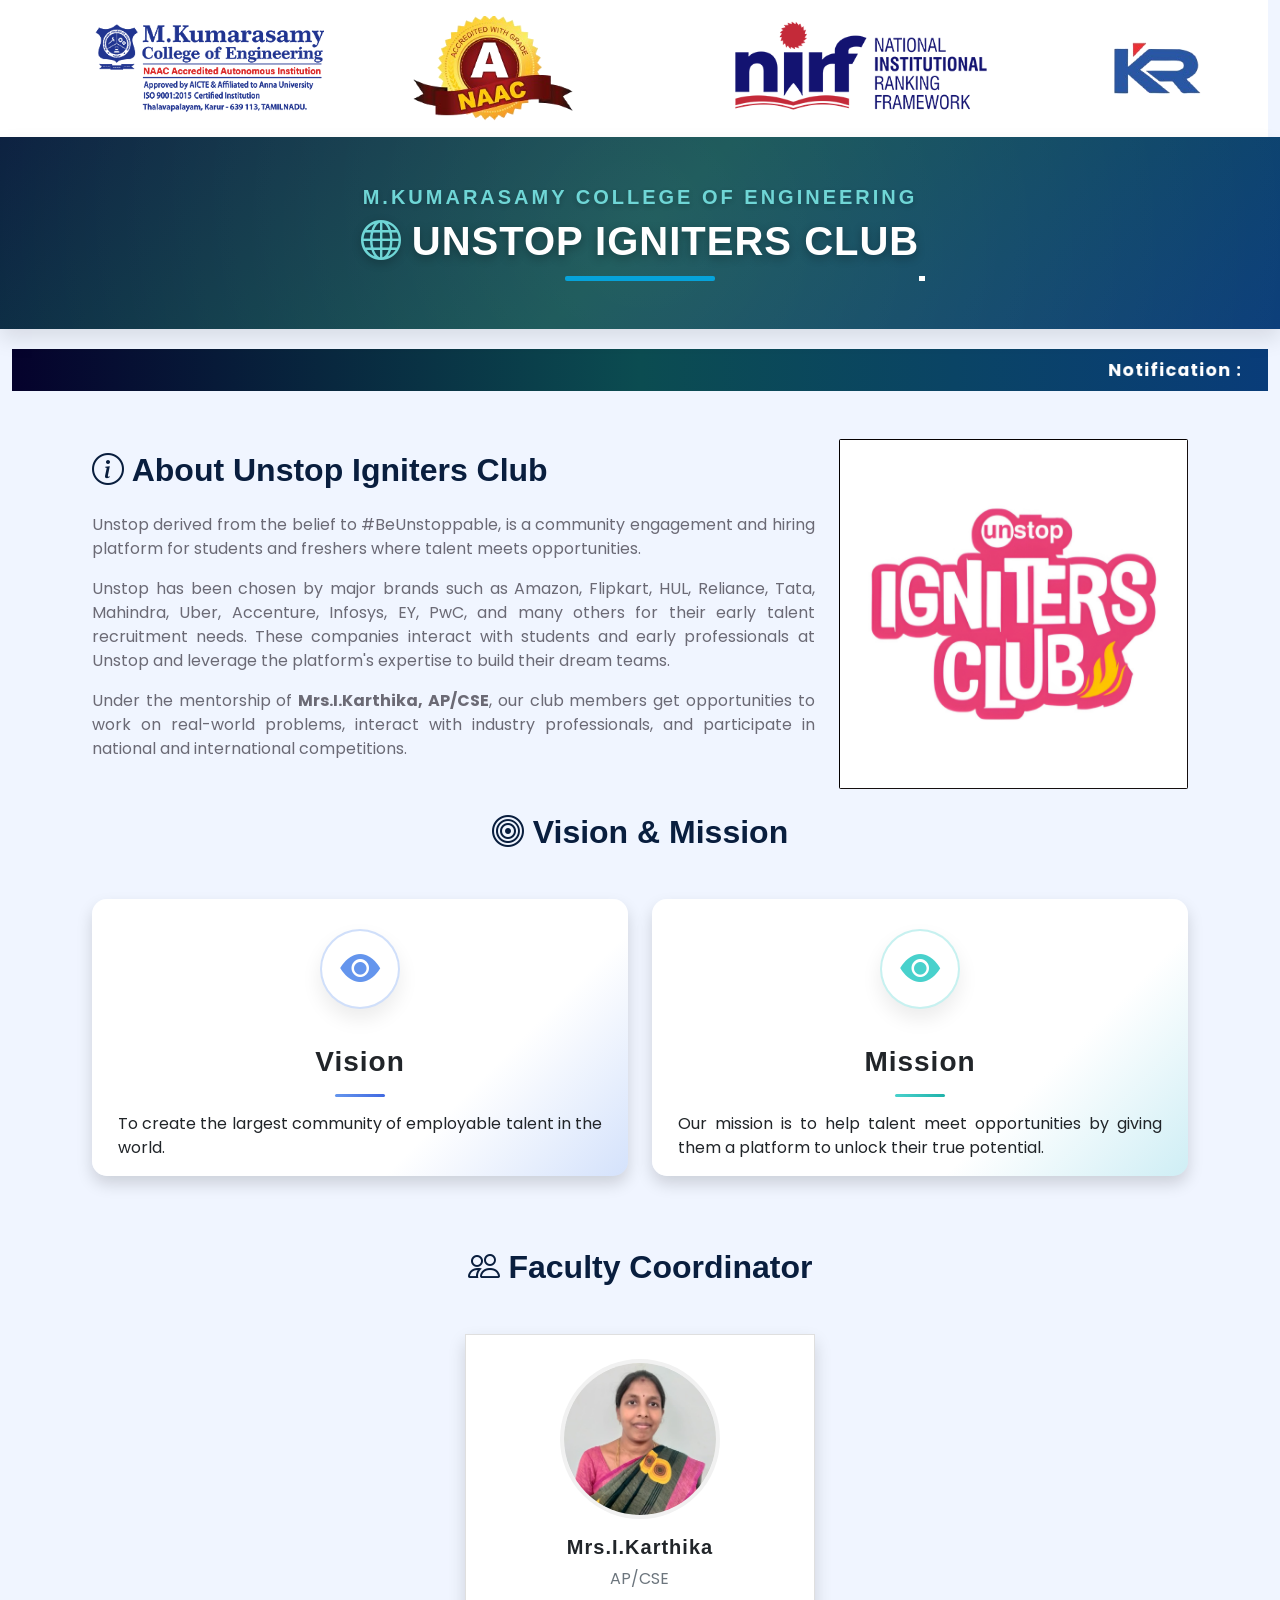
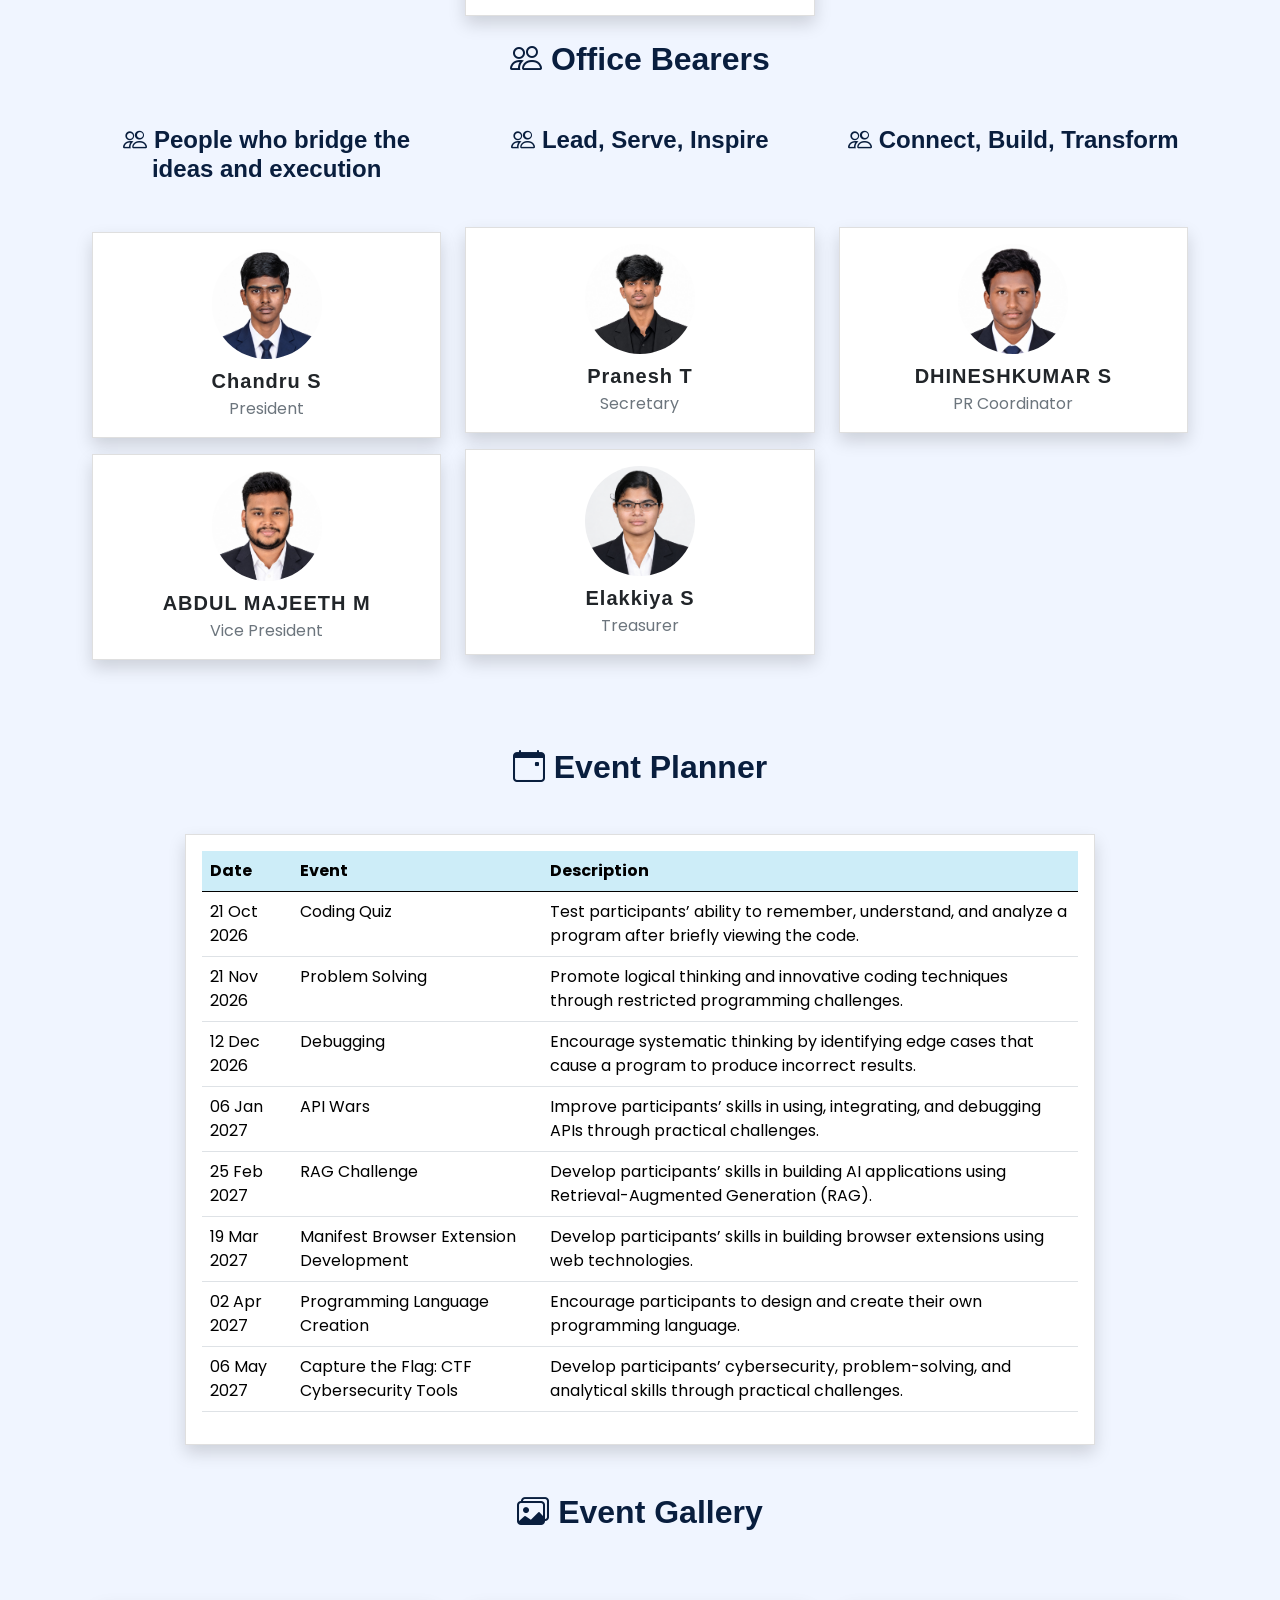
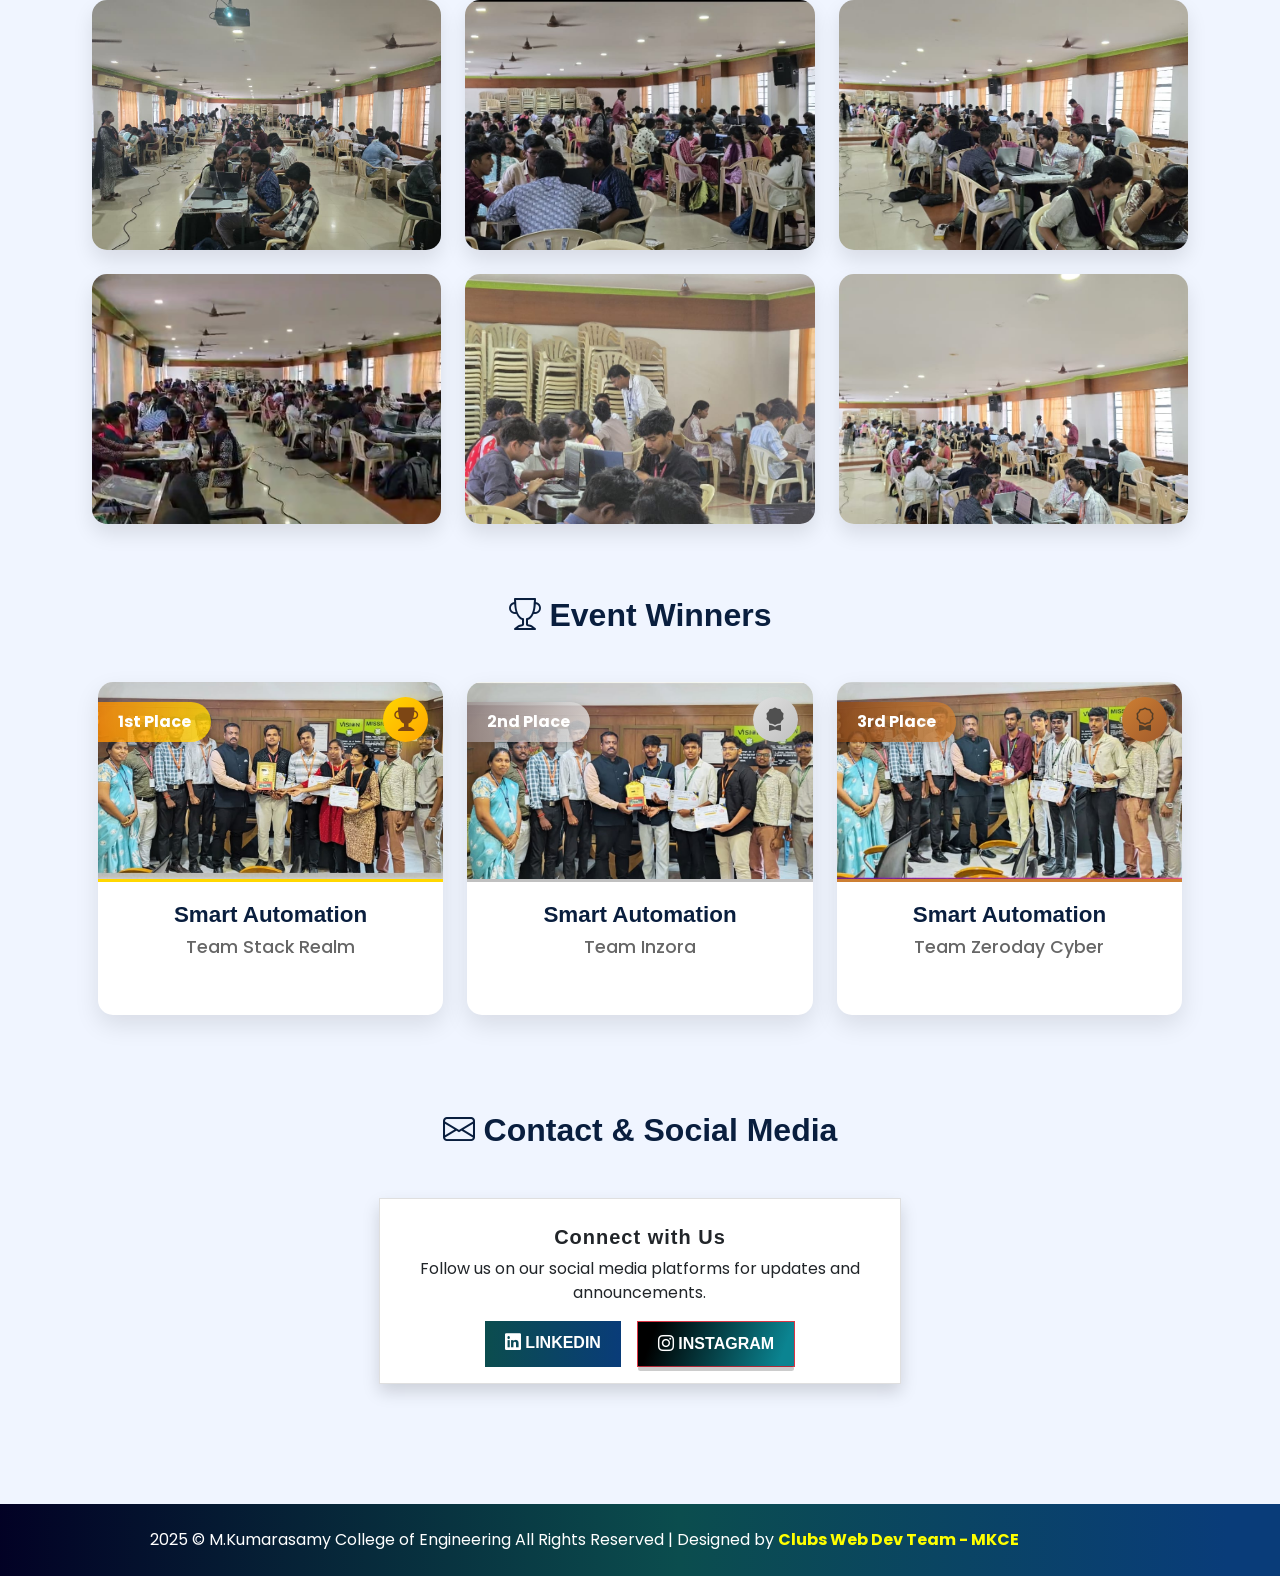
<file: unstop_index.html>
<!DOCTYPE html>
<html lang="en">

<head>

  <link href="css/iot-club.css" rel="stylesheet">


  <!-- Bootstrap JS (with Popper) -->
  <script src="https://cdn.jsdelivr.net/npm/bootstrap@5.3.3/dist/js/bootstrap.bundle.min.js"></script>
  <link href="https://cdn.jsdelivr.net/npm/bootstrap@5.3.3/dist/css/bootstrap.min.css" rel="stylesheet">

  <!-- Meta & head links moved here for proper responsiveness -->
  <meta charset="UTF-8">
  <meta http-equiv="X-UA-Compatible" content="IE=edge">
  <meta name="viewport" content="width=device-width, initial-scale=1, viewport-fit=cover">
  <title>M.Kumarasamy College of Engineering, Karur - MKCE</title>
  <link href="images/favicon.ico" rel="icon">

  <!-- Existing project styles -->
  <link href="css/bootstrap1.min.css" rel="stylesheet">
  <link href="css/all.min.css" rel="stylesheet">
  <link href="css/bootstrap-icons.css" rel="stylesheet">
  <link rel="stylesheet" href="css/header2.css">
  <link href="css/remixicon.css" rel="stylesheet">
  <link href="css/style.css" rel="stylesheet">
  <!-- New: responsive overrides (non-invasive) -->
  <link href="css/responsive.css" rel="stylesheet">

  

  <style>
   
  /* Reset text direction issues */
  h5, p {
    writing-mode: horizontal-tb !important;
    text-orientation: mixed !important;
    white-space: normal !important;
  }

  /* Keep cards neat */
  .card {
    border-radius: 15px;
    overflow: hidden;
  }
 
  .card img {
    border: 4px solid #f1f1f1;
  }

    .jus {
      text-align: justify;
    }

    @media (min-width: 768px) {
      /* Only make explicitly fluid images expand */
      .img-fluid {
        width: 100%;
        height: auto;
      }
    }

    /* Remove broad overrides that conflict with Bootstrap grid */


    .center {
      display: block;
      margin-left: auto;
      margin-right: auto;
      width: 50%;
    }

    .imageban {
      width: 100%;
      height: 40vh;
      background-position: center;
      background-size: cover;
      background-image: url("images/banner.png");
    }

    .bgli {

      background: linear-gradient(red, #FF3366, green);
      -webkit-background-clip: text;
      background-clip: text;
      -webkit-text-fill-color: transparent;
    }


    /* Style the PDF modal (avoid Bootstrap .modal class conflicts) */
    .pdf-modal {
      display: none;
      position: fixed;
      top: 0;
      left: 0;
      width: 100%;
      height: 100%;
      background-color: rgba(0, 0, 0, 0.7);
    }

    /* Style the PDF modal content */
    .pdf-modal-content {
      position: relative;
      width: 80%;
      height: auto;
      max-width: 800px;
      margin: 0 auto;
      background-color: white;
      padding: 20px;
      box-shadow: 0px 0px 10px 2px rgba(0, 0, 0, 0.2);

    }

    /* Style the PDF modal close button */
    .pdf-modal-close {
      position: absolute;
      top: 10px;
      right: 10px;
      font-size: 30px;
      cursor: pointer;
    }

    .btn {
      border-radius: 50px;
      /* Adjust the radius to control the roundness */
      background: linear-gradient(109.6deg, rgb(0, 0, 0) 11.2%, rgb(11, 132, 145) 91.1%);
      color: #fff;
      /* Change to your desired text color */
      padding: 10px 20px;
      /* Adjust padding as needed */
      font-size: 16px;
      /* Change to your desired font size */
      text-transform: uppercase;
      /* Optional, to make the text uppercase */
      position: relative;
      /* Needed for reflection effect */
    }

    .btn:after {
      content: "";
      position: absolute;
      top: 100%;
      left: 0;
      width: 100%;
      height: 5px;
      /* Adjust the height of the reflection */
      background: rgba(0, 0, 0, 0.2);
      /* Reflection color */
      border-radius: 50px;
      /* Match the button's border-radius */
    }

    /* Additional styling for when the button is hovered over */
    .btn:hover {
      color: white !important;
      background: linear-gradient(109.6deg, rgb(11, 132, 145) 11.2%, rgb(0, 0, 0) 91.1%);
      transform: translateY(-3px);
      box-shadow: 0 5px 15px rgba(0, 0, 0, 0.3);
      transition: all 0.3s ease;
    }

    /* Specifically for event register buttons */
    .card .btn-primary {
      background: linear-gradient(to right, #0b4d4e, #093c79);
      border: none;
      position: relative;
      overflow: hidden;
      z-index: 1;
      transition: all 0.3s ease;
    }

    .card .btn-primary:hover {
      background: linear-gradient(to right, #093c79, #0b4d4e);
      transform: translateY(-3px);
      box-shadow: 0 5px 15px rgba(9, 60, 121, 0.4);
    }

    .card .btn-primary::before {
      content: '';
      position: absolute;
      top: 0;
      left: -100%;
      width: 100%;
      height: 100%;
      background: linear-gradient(90deg, rgba(255, 255, 255, 0) 0%, rgba(255, 255, 255, 0.2) 50%, rgba(255, 255, 255, 0) 100%);
      transition: left 0.7s ease;
      z-index: -1;
    }

    .card .btn-primary:hover::before {
      left: 100%;
    }
  </style>
</head>

<body>
  <div class="row k text-center p-3" style="background-color: #ffffff;">
    <div class="col-12">
      <img src="images/mkce-header_new.png" class="img-fluid" alt="MKCE Accreditations">
    </div>
  </div>


  <!-- Head metadata and styles are now correctly placed in <head> for responsiveness -->
  <style>
    /* red alert style */
    .custom-alert {
      position: fixed;
      top: 20px;
      left: 50%;
      transform: translateX(-50%);
      background-color: #ff4d4d;
      color: white;
      padding: 12px 20px;
      border-radius: 8px;
      font-size: 16px;
      font-weight: bold;
      z-index: 99999;
      box-shadow: 0 4px 10px rgba(0, 0, 0, 0.3);
    }

    @keyframes fadeIn {
      from {
        opacity: 0;
        transform: translate(-50%, -10px);
      }

      to {
        opacity: 1;
        transform: translate(-50%, 0);
      }
    }
  </style>

  <style>
    /* Default styles for the div */
    .k {
      width: 100%;
    }

    .k2 {
      width: 10%;
    }

    /* Styles for screens up to 767px width (mobile devices) */
    @media screen and (max-width: 767px) {
      .k {
        width: 100%;
      }
    }

    @media (max-width: 768px) {
      .k2 {
        display: none;
      }
    }

    /*=============== GOOGLE FONTS ===============*/
    @import url("https://fonts.googleapis.com/css2?family=Montserrat:wght@400;600&display=swap");

    /*=============== VARIABLES CSS ===============*/
    :root {
      --header-height: 3.5rem;

      /*========== Colors ==========*/
      /*Color mode HSL(hue, saturation, lightness)*/
      --black-color: hsl(220, 24%, 12%);
      --black-color-light: hsl(220, 24%, 15%);
      --black-color-lighten: hsl(220, 20%, 18%);
      --white-color: #fff;
      --body-color: hsl(220, 100%, 97%);

      /*========== Font and typography ==========*/
      /*.5rem = 8px | 1rem = 16px ...*/
      --body-font: "Montserrat", sans-serif;
      --normal-font-size: .938rem;

      /*========== Font weight ==========*/
      --font-regular: 400;
      --font-semi-bold: 600;

      /*========== z index ==========*/
      --z-tooltip: 10;
      --z-fixed: 100;
    }

    /*========== Responsive typography ==========*/
    @media screen and (min-width: 1024px) {
      :root {
        --normal-font-size: 1rem;
      }
    }

    /*=============== BASE ===============*/
    * {
      box-sizing: border-box;
      padding: 0;
      margin: 0;
    }

    body {
      font-family: var(--body-font);
      font-size: var(--normal-font-size);
      background-color: var(--body-color);
    }

    ul {
      list-style: none;
      /* Color highlighting when pressed on mobile devices */
      /*-webkit-tap-highlight-color: transparent;*/
    }

    a {
      text-decoration: none;
    }

    /*=============== REUSABLE CSS CLASSES ===============*/
    .container {
      max-width: 1120px;
      margin-inline: 1.5rem;
    }

    /*=============== HEADER ===============*/
    .header {
      position: relative;
      top: 0;
      left: 0;
      width: 100%;
      background-color: hsl(216.2, 74.6%, 13.9%);
      box-shadow: 0 2px 16px hsla(220, 32%, 8%, .3);
      z-index: var(--z-fixed);
    }


    /*=============== Menu bar ===============*/



    #container {
      position: relative;
      width: 100%;
      margin: 0 auto;
    }

    #container:after {
      content: "";
      display: block;
      clear: both;
      height: 0;
    }

    #menu {
      position: relative;
      float: left;
      width: 100%;
      padding: 0 20px;
      border-radius: 3px;
      box-shadow: inset 0 1px 1px rgba(255, 255, 255, 0.5),
        inset 0 -1px 0 rgba(0, 0, 0, 0.15), 0 1px 3px rgba(0, 0, 0, 0.15);
      background-image: linear-gradient(to top, #09203f 0%, #537895 100%);



      z-index: 9997;
    }

    #menu,
    #menu ul {
      list-style: none;
    }

    #menu>li {
      float: left;
      position: relative;
      border-right: 1px solid rgba(0, 0, 0, 0.1);
      box-shadow: 1px 0 0 rgba(255, 255, 255, 0.25);
      /* perspective: 1000px; */
    }

    #menu>li:first-child {
      border-left: 1px solid rgba(255, 255, 255, 0.25);
      box-shadow: -1px 0 0 rgba(0, 0, 0, 0.1), 1px 0 0 rgba(255, 255, 255, 0.25);
    }

    #menu a,
    #menu span {
      display: block;
      position: relative;
      z-index: 9998;
      padding: 13px 20px 13px 20px;
      text-decoration: none;
      color: white;
      line-height: 1;
      font-weight: 400;
      font-size: 16px;
      letter-spacing: -0.05em;
      background: transparent;

      transition: all 0.25s ease-in-out;
    }

    #menu>li:hover>a,
    #menu>li:hover>span {
      background: #333;
      color: rgba(0, 223, 252, 1);
      text-shadow: none;
    }

    #menu li ul {
      position: absolute;
      left: 0;
      z-index: 1;
      width: 250px;
      padding: 0;
      opacity: 0;
      visibility: hidden;
      border-bottom-left-radius: 4px;
      border-bottom-right-radius: 4px;
      background: transparent;
      /* overflow: hidden; */
      transform-origin: 50% 0%;
      z-index: 10000;
      animation: swingdown 1s ease;
      animation-play-state: paused;
    }

    #menu li:hover ul {
      padding: 15px 0;
      background-image: linear-gradient(60deg, #29323c 0%, #485563 100%);
      opacity: 1;
      visibility: visible;
      box-shadow: 1px 1px 7px rgba(0, 0, 0, 0.5);
      animation-play-state: running;
    }

    @keyframes swingdown {
      0% {
        opacity: 0.99999;
        transform: rotateX(90deg);
      }

      30% {
        transform: rotateX(-20deg) rotateY(5deg);
        animation-timing-function: ease-in-out;
      }

      65% {
        transform: rotateX(20deg) rotateY(-3deg);
        animation-timing-function: ease-in-out;
      }

      100% {
        transform: rotateX(0);
        animation-timing-function: ease-in-out;
      }
    }

    #menu li li a {
      padding-left: 15px;
      font-weight: 400;
      color: #ddd;
      text-shadow: none;
      border-top: dotted 1px transparent;
      border-bottom: dotted 1px transparent;
      transition: all 0.15s linear;
    }

    #menu li li a:hover {
      color: rgba(0, 223, 252, 1);
      border-top: dotted 1px rgba(255, 255, 255, 0.15);
      border-bottom: dotted 1px rgba(255, 255, 255, 0.15);
      background: rgba(0, 223, 252, 0.02);
    }

    /* Add this to your existing CSS file or create a new one */
    .mobile-menu-toggle {
      display: none;
      font-size: 24px;
      cursor: pointer;
    }

    @media only screen and (max-width: 768px) {
      #menu {
        display: none;
        padding: 20px;
        /* Adjust spacing as needed */
      }

      .mobile-menu-toggle {
        display: block;
        text-align: right;
        padding: 15px;
        background-image: linear-gradient(to top, #09203f 0%, #537895 100%);
        color: #fff;
      }

      .toggle-group {
        width: 100%;
      }

      .toggle-group>a {
        width: 100%;
        box-sizing: border-box;
      }
    }

    /* Add this CSS for mobile responsiveness */
    @media only screen and (max-width: 768px) {
      body {
        padding: 15px;
        /* Adjust padding for smaller screens */
      }

      #container {
        width: 100%;
        /* Make the container full width */
      }

      #menu {
        float: none;
        width: 100%;
        padding: 0;
        border-radius: 0;
        box-shadow: none;
        background-image: linear-gradient(60deg, #29323c 0%, #485563 100%);
      }

      #menu>li {
        float: none;
        position: static;
        border: none;
        box-shadow: none;
      }

      #menu>li:first-child {
        border: none;
        box-shadow: none;
      }

      #menu a {
        padding: 10px;
        font-size: 14px;
        /* Increase font size for better readability */
      }

      #menu>li:hover>a {
        background: transparent;
        color: rgba(0, 223, 252, 1);
      }

      #menu li ul {
        position: static;
        width: 100%;
        padding: 0;
        opacity: 1;
        visibility: visible;
        border-radius: 0;
        box-shadow: none;
        background: #333;
        overflow: visible;
        transform-origin: 50% 50%;
      }

      #menu li:hover ul {
        padding: 10px 0;
        background: #333;
        box-shadow: none;
        animation: none;
      }

      @keyframes swingdown {
        /* Remove the animation for smaller screens */
      }

      #menu li li a {
        padding-left: 15px;
        font-weight: 400;
        color: #ddd;
        border-top: 1px solid rgba(255, 255, 255, 0.15);
        border-bottom: 1px solid rgba(255, 255, 255, 0.15);
        transition: none;
      }

      #menu li li a:hover {
        color: rgba(0, 223, 252, 1);
        background: rgba(0, 223, 252, 0.02);
      }
    }

    .wide-submenu {
      width: 600px;
      /* Adjust width as needed */
    }

    .bg-dark2 {
      background: linear-gradient(90deg, rgba(2, 0, 36, 1) 0%, rgba(11, 77, 78, 1) 53%, rgba(9, 60, 121, 1) 95%);
    }

    #payments-sub-menu {
      display: none;
    }

    .payments-menu-group:hover #payments-sub-menu {
      display: block;
    }

    .dropdown-toggle-no-caret::after {
      display: none !important;
    }

    .dropdown-menu {
      background-image: linear-gradient(60deg, #29323c 0%, #485563 100%);
      /* Set the background color for the submenu */
    }

    .dropdown-item {
      color: #fff;
      /* Set the text color for the submenu items */
    }

    .dropdown-item:hover {
      color: rgba(0, 223, 252, 1);
      background: rgba(0, 223, 252, 0.02);
    }
  </style>

  <!--Title/Header starts -->

  <div class="title-section wow fadeInUp">
    <div class="container-fluid py-5">
      <div class="section-title text-center position-relative pb-3 mb-5 mx-auto" style="max-width: 600px;">
        <h5 class="fw-bold text-uppercase title-subtitle">M.Kumarasamy College of Engineering</h5>
        <h1 class="mb-0 title-main"><i class="bi bi-globe"></i> Unstop Igniters Club</h1>


      </div>
    </div>
  </div>

  <style>
    .title-section {
      background: linear-gradient(135deg, rgba(9, 30, 62, 1) 0%, rgba(11, 77, 78, 1) 50%, rgba(9, 60, 121, 1) 100%);
      position: relative;
      overflow: hidden;
      margin-bottom: 20px;
      box-shadow: 0 10px 20px rgba(0, 0, 0, 0.1);
    }

    /* Prevent title from wrapping undesirably, but allow better fit on small screens */
    .title-main {
      display: inline-flex;
      align-items: center;
      white-space: nowrap;
      overflow: visible;
    }

    .title-section::before {
      content: "";
      position: absolute;
      top: -50%;
      left: -50%;
      width: 200%;
      height: 200%;
      background: radial-gradient(circle, rgba(255, 255, 255, 0.1) 0%, rgba(255, 255, 255, 0) 60%);
      animation: pulse 8s infinite;
    }

    @keyframes pulse {
      0% {
        transform: scale(0.8);
        opacity: 0.5;
      }

      50% {
        transform: scale(1.2);
        opacity: 0.2;
      }

      100% {
        transform: scale(0.8);
        opacity: 0.5;
      }
    }

    .title-subtitle {
      color: #6fd6d6 !important;
      letter-spacing: 3px;
      text-shadow: 0 2px 5px rgba(0, 0, 0, 0.2);
      position: relative;
      z-index: 2;
    }

    .title-main {
      color: white;
      font-weight: 900;
      letter-spacing: 1px;
      text-shadow: 0 3px 10px rgba(0, 0, 0, 0.3);
      position: relative;
      z-index: 2;
      font-size: 2.5rem;
      text-transform: uppercase;
    }

    .title-main i {
      margin-right: 10px;
      color: #6fd6d6;
    }
  </style>


<div class="container-fluid">
  <div class="row text-white py-2 px-3" style="background: linear-gradient(to right, #05022C,#0B4C51 ,#093C79);">
    <div class="col-12">
      <marquee style="color: rgb(255, 255, 255); font-weight: bold; font-size: 1.1rem; letter-spacing: 1px; width: 100%; display: block;">
        Notification :- will be updated soon......
      </marquee>
    </div>
  </div>
</div>

<br>
<br>

  <!-- About Section Start -->

  <div class="container-flex wow fadeInUp">
    <div class="row justify-content-center">

      <div class="pdf-modal" id="pdfModal">
        <div class="pdf-modal-content">
          <span class="pdf-modal-close" id="closeModal">×</span>
          <iframe id="pdfIframe" src="" frameborder="0" width="100%" height="70vh"></iframe>
        </div>
      </div>

      <!-- About Section with Image -->
      <div class="container mb-4">
        <div class="row align-items-center">
          <div class="col-lg-8">
            <h2 class="mb-4"><i class="bi bi-info-circle"></i> About Unstop Igniters Club</h2>
            <p class="jus"> Unstop derived from the belief to #BeUnstoppable, is a community engagement and hiring platform for students and freshers where talent meets opportunities.</p>
            <p class="jus">Unstop has been chosen by major brands such as Amazon, Flipkart, HUL, Reliance, Tata, Mahindra, Uber, Accenture, Infosys, EY, PwC, and many others for their early talent recruitment needs. These companies interact with students and early professionals at Unstop and leverage the platform's expertise to build their dream teams.

</p>
            <p class="jus">Under the mentorship of <b>Mrs.I.Karthika, AP/CSE</b>, our club members get opportunities to
              work on real-world problems, interact with industry professionals, and participate in national and
              international competitions.</p>
          </div>
          <div class="col-lg-4">
            <div class="rounded overflow-hidden">
              <img src="images/kss.jpg" class="img-fluid" alt="IoT Club">
            </div>
          </div>
        </div>
      </div>

      <!-- Vision & Mission Cards -->
      <h2 class="text-center mb-5"><i class="bi bi-bullseye"></i> Vision & Mission</h2>
      <div class="container mb-5">
        <div class="row">
          <div class="col-lg-6 mb-4">
            <div class="card h-100 shadow vision-card">
              <div class="card-icon-wrapper vision">
                <div class="card-icon">
                  <i class="bi bi-eye-fill"></i>
                </div>
              </div>
              <div class="card-body text-center">
                <h3 class="card-title">Vision</h3>
                <div class="card-divider vision"></div>
                <p class="card-text jus">To create the largest community of employable talent in the world.
                </p>
              </div>
            </div>
          </div>
          <div class="col-lg-6 mb-4">
            <div class="card h-100 shadow mission-card">
              <div class="card-icon-wrapper mission">
                <div class="card-icon">
                  <i class="bi bi-eye-fill"></i>
                </div>
              </div>
              <div class="card-body text-center">
                <h3 class="card-title">Mission</h3>
                <div class="card-divider mission"></div>
                <p class="card-text jus">Our mission is to help talent meet opportunities by giving them a platform to unlock their true potential.
                  </p>
              </div>
            </div>
          </div>
        </div>
      </div>

      <style>
        .vision-card,
        .mission-card {
          border: none;
          border-radius: 15px;
          overflow: hidden;
          transition: all 0.3s ease;
          position: relative;
          z-index: 1;
        }

        .vision-card {
          background: linear-gradient(135deg, rgba(255, 255, 255, 1) 70%, rgba(100, 149, 237, 0.2) 100%);
        }

        .mission-card {
          background: linear-gradient(135deg, rgba(255, 255, 255, 1) 70%, rgba(72, 209, 204, 0.2) 100%);
        }

        .vision-card:hover,
        .mission-card:hover {
          transform: translateY(-10px);
          box-shadow: 0 15px 30px rgba(0, 0, 0, 0.1) !important;
        }

        .card-icon-wrapper {
          text-align: center;
          padding-top: 30px;
        }

        .card-icon {
          display: inline-flex;
          align-items: center;
          justify-content: center;
          width: 80px;
          height: 80px;
          border-radius: 50%;
          font-size: 2.5rem;
          margin-bottom: 10px;
          background: white;
          box-shadow: 0 10px 20px rgba(0, 0, 0, 0.08);
        }

        .card-icon-wrapper.vision .card-icon {
          color: #6495ED;
          border: 2px solid rgba(100, 149, 237, 0.3);
        }

        .card-icon-wrapper.mission .card-icon {
          color: #48D1CC;
          border: 2px solid rgba(72, 209, 204, 0.3);
        }

        .card-title {
          margin-top: 10px;
          font-weight: 600;
          letter-spacing: 1px;
        }

        .card-divider {
          height: 3px;
          width: 50px;
          margin: 15px auto;
          border-radius: 5px;
        }

        .card-divider.vision {
          background: linear-gradient(90deg, #6495ED, #4169E1);
        }

        .card-divider.mission {
          background: linear-gradient(90deg, #48D1CC, #20B2AA);
        }

        .card-text {
          padding: 0 10px;
        }
      </style>

<!-- Faculty Incharge Section -->
<h2 class="text-center mb-5"><i class="bi bi-people"></i> Faculty Coordinator</h2>
<div class="container mb-5 contact-social">
  <div class="row justify-content-center">
    <div class="col-lg-4 col-md-6 col-sm-8 col-10 mb-4">
      <div class="card faculty-card text-center h-100 shadow" aria-label="Faculty Coordinator">
        <div class="card-body">
          <img src="images/faculty_unstop.jpg" alt="Mrs. I. Karthika" class="faculty-avatar rounded-circle mx-auto d-block" loading="lazy">
          <h5 class="card-title mt-3">Mrs.I.Karthika</h5>
          <p class="card-text text-muted">AP/CSE</p>
        </div>
      </div>
    </div>
<style>
  /* Tweak only the faculty card visuals for consistency */
  .faculty-card .faculty-avatar {
    width: clamp(110px, 30vw, 150px);
    height: clamp(110px, 30vw, 150px);
    object-fit: cover;
    border: 4px solid #f1f1f1;
  }
  /* Improve look on laptops/desktops */
  @media (min-width: 992px) {
    .faculty-card .faculty-avatar {
      width: clamp(160px, 12vw, 200px);
      height: clamp(160px, 12vw, 200px);
    }
    .faculty-card .card-body { padding: 2rem; }
  }
  .faculty-card .card-title { font-weight: 600; }
  .faculty-card .card-body { padding: 1.5rem; }
  .faculty-card { border-radius: 15px; overflow: hidden; }
  .faculty-card:hover { transform: translateY(-4px); transition: transform .2s ease; }
</style>


<!-- Board Bearers Section -->
<h2 class="text-center mb-5"><i class="bi bi-people"></i> Office Bearers</h2>
<div class="container mb-5">
  <div class="row justify-content-center">
    <!-- Section 1: President & Vice President -->
    <div class="col-lg-4 col-md-6 mb-4">
      <h4 class="text-center mb-0"><i class="bi bi-people"></i> People who bridge the ideas and execution</h4><br><br>
      <div class="board-bearer-card card text-center shadow mb-3">
        <div class="card-body p-3">
          <img src="images/unstop-president-chandru.jpg" alt="Chandru S" class="rounded-circle mx-auto d-block mb-2" style="width:110px; height:110px; object-fit:cover; object-position:center 20%;">
          <h5 class="card-title mb-1">Chandru S</h5>
          <p class="card-text text-muted mb-0">President</p>
        </div>
      </div>
      <div class="board-bearer-card card text-center shadow mb-3">
        <div class="card-body p-3">
          <img src="images/unstop-vice-president-abdul-majeeth.jpg" alt="ABDUL MAJEETH M" class="rounded-circle mx-auto d-block mb-2"
            style="width:110px; height:110px; object-fit:cover; object-position:center 20%;">
          <h5 class="card-title mb-1">ABDUL MAJEETH M</h5>
          <p class="card-text text-muted mb-0">Vice President</p>
        </div>
      </div>
    </div>
    <!-- Section 2: Secretary & Treasurer -->
    <div class="col-lg-4 col-md-6 mb-4">
      <h4 class="text-center mb-4"><i class="bi bi-people"></i> Lead, Serve, Inspire</h4><br><br>
      <div class="board-bearer-card card text-center shadow mb-3">

        <div class="card-body p-3">
          <img src="images/unstop-secretary-pranesh.jpg" alt="Pranesh T" class="rounded-circle mx-auto d-block mb-2" style="width:110px; height:110px; object-fit:cover; object-position:center 20%;">
          <h5 class="card-title mb-1">Pranesh T</h5>
          <p class="card-text text-muted mb-0">Secretary</p>
        </div>
      </div>
      <div class="board-bearer-card card text-center shadow">
        <div class="card-body p-3">
          <img src="images/unstop-treasurer-elakkiya.png" alt="Elakkiya S" class="rounded-circle mx-auto d-block mb-2" style="width:110px; height:110px; object-fit:cover; object-position:center 20%;">
          <h5 class="card-title mb-1">Elakkiya S</h5>
          <p class="card-text text-muted mb-0">Treasurer</p>
        </div>
      </div>
    </div>
    <!-- Section 3: PR Coordinator -->
    <div class="col-lg-4 col-md-6 mb-4">
      <h4 class="text-center mb-4"><i class="bi bi-people"></i> Connect, Build, Transform</h4><br><br>
      <div class="board-bearer-card card text-center shadow mb-3">
        <div class="card-body p-3">
          <img src="images/unstop-pr-coordinator-dhineshkumar.jpg" alt="DHINESHKUMAR S" class="rounded-circle mx-auto d-block mb-2" style="width:110px; height:110px; object-fit:cover; object-position:center 20%;">
          <h5 class="card-title mb-1">DHINESHKUMAR S</h5>
          <p class="card-text text-muted mb-0">PR Coordinator</p>
        </div>
      </div>
     
    </div>
  </div>
</div>

      <!-- Event Planner -->
  <h2 class="text-center mb-5"><i class="bi bi-calendar-event"></i> Event Planner</h2>
  <div class="container mb-5 event-planner">
        <div class="row justify-content-center">
          <div class="col-lg-10">
            <div class="card shadow">
              <div class="card-body">
                <div class="table-responsive">
                  <table class="table table-hover">
                    <thead class="table-primary">
                      <tr>
                        <th scope="col">Date</th>
                        <th scope="col">Event</th>
                        <th scope="col">Description</th>
                      </tr>
                    </thead>
                    <tbody>
                      <tr>
                        <td>21 Oct 2026</td>
                        <td>Coding Quiz</td>
                        <td>Test participants’ ability to remember, understand, and analyze a program after briefly viewing the code.</td>
                      </tr>
                      <tr>
                        <td>21 Nov 2026</td>
                        <td>Problem Solving</td>
                        <td>Promote logical thinking and innovative coding techniques through restricted programming challenges.</td>
                      </tr>
                      <tr>
                        <td>12 Dec 2026</td>
                        <td>Debugging</td>
                        <td>Encourage systematic thinking by identifying edge cases that cause a program to produce incorrect results.</td>
                      </tr>
                      <tr>
                        <td>06 Jan 2027</td>
                        <td>API Wars</td>
                        <td>Improve participants’ skills in using, integrating, and debugging APIs through practical challenges.</td>
                      </tr>
                      <tr>
                        <td>25 Feb 2027</td>
                        <td>RAG Challenge</td>
                        <td>Develop participants’ skills in building AI applications using Retrieval-Augmented Generation (RAG).</td>
                      </tr>
                      <tr>
                        <td>19 Mar 2027</td>
                        <td>Manifest Browser Extension Development</td>
                        <td>Develop participants’ skills in building browser extensions using web technologies.</td>
                      </tr>
                      <tr>
                        <td>02 Apr 2027</td>
                        <td>Programming Language Creation</td>
                        <td>Encourage participants to design and create their own programming language.</td>
                      </tr>
                      <tr>
                        <td>06 May 2027</td>
                        <td>Capture the Flag: CTF Cybersecurity Tools</td>
                        <td>Develop participants’ cybersecurity, problem-solving, and analytical skills through practical challenges.</td>
                      </tr>
                    </tbody>
                  </table>
                </div>
              </div>
            </div>
          </div>
        </div>
      </div>

      <!-- Upcoming Events -->
       
         
      <!-- Event Gallery Section -->
      <h2 class="text-center mb-5"><i class="bi bi-images"></i> Event Gallery</h2>
      <div class="container mb-5">
        <div class="row gallery-container">
          <div class="col-lg-4 col-md-6 mb-4 gallery-item">
            <div class="gallery-card">
              <div class="gallery-image">
                <img src="images/1_unstop.jpg" alt="Event 1" class="img-fluid">
               
              </div>
            </div>
          </div>
          <div class="col-lg-4 col-md-6 mb-4 gallery-item">
            <div class="gallery-card">
              <div class="gallery-image">
                <img src="images/2_unstop.jpg" alt="Event 2" class="img-fluid">
               
              </div>
            </div>
          </div>
          <div class="col-lg-4 col-md-6 mb-4 gallery-item">
            <div class="gallery-card">
              <div class="gallery-image">
                <img src="images/3_unstop.jpg" alt="Event 3" class="img-fluid">
              
              </div>
            </div>
          </div>
          <div class="col-lg-4 col-md-6 mb-4 gallery-item">
            <div class="gallery-card">
              <div class="gallery-image">
                <img src="images/4_unstop.jpg" alt="Event 4" class="img-fluid">
                
              </div>
            </div>
          </div>
          <div class="col-lg-4 col-md-6 mb-4 gallery-item">
            <div class="gallery-card">
              <div class="gallery-image">
                <img src="images/5_unstop.jpg" alt="Event 5" class="img-fluid">
                
              </div>
            </div>
          </div>
          <div class="col-lg-4 col-md-6 mb-4 gallery-item">
            <div class="gallery-card">
              <div class="gallery-image">
                <img src="images/6_untop.jpg" alt="Event 6" class="img-fluid">
               
              </div>
            </div>
          </div>
        </div>
      </div>

      <style>
        /* Gallery Styles */
        .gallery-container {
          margin-top: 20px;
        }

        .gallery-card {
          border-radius: 15px;
          overflow: hidden;
          box-shadow: 0 10px 20px rgba(0, 0, 0, 0.1);
          transition: all 0.3s ease;
        }

        .gallery-card:hover {
          transform: translateY(-10px);
          box-shadow: 0 15px 30px rgba(0, 0, 0, 0.15);
        }

        .gallery-image {
          position: relative;
          overflow: hidden;
        }

        .gallery-image img {
          width: 100%;
          height: 250px;
          object-fit: cover;
          transition: transform 0.5s ease;
        }

        .gallery-card:hover .gallery-image img {
          transform: scale(1.1);
        }

        .gallery-overlay {
          position: absolute;
          top: 0;
          left: 0;
          width: 100%;
          height: 100%;
          background: rgba(0, 0, 0, 0.6);
          color: #fff;
          display: flex;
          align-items: center;
          justify-content: center;
          opacity: 0;
          transition: opacity 0.3s ease;
        }

        .gallery-card:hover .gallery-overlay {
          opacity: 1;
        }

        .gallery-info {
          text-align: center;
          padding: 0 20px;
        }

        .gallery-info h5 {
          font-size: 1.2rem;
          font-weight: 600;
          margin-bottom: 5px;
          color:#fff;
        }

        .gallery-info p {
          font-size: 0.9rem;
          margin-bottom: 15px;
          opacity: 0.8;
        }

        .gallery-icon {
          display: inline-block;
          width: 40px;
          height: 40px;
          line-height: 40px;
          border-radius: 50%;
          background: rgba(255, 255, 255, 0.2);
          border: 1px solid rgba(255, 255, 255, 0.4);
          font-size: 1.2rem;
        }
      </style>

      <!-- Event Winners Section -->
      <h2 class="text-center mb-5"><i class="bi bi-trophy"></i> Event Winners</h2>
      <div class="container mb-5">
        <div class="row justify-content-center">
          <!-- Gold Winner -->
          <div class="col-lg-4 col-md-6 mb-5">
            <div class="winner-card gold">
              <div class="winner-medal">
                <i class="bi bi-trophy-fill"></i>
              </div>
              <div class="winner-badge">
                <span>1st Place</span>
              </div>
              <div class="winner-img">
                <img src="images/1st_unsop.jpg" alt="Winner 1" class="img-fluid">
              </div>
              <div class="winner-info">
                <h4>Smart Automation</h4>
                <p class="team">Team Stack Realm</p>
                
              </div>
            </div>
          </div>

          <!-- Silver Winner -->
          <div class="col-lg-4 col-md-6 mb-5">
            <div class="winner-card silver">
              <div class="winner-medal">
                <i class="bi bi-award-fill"></i>
              </div>
              <div class="winner-badge">
                <span>2nd Place</span>
              </div>
              <div class="winner-img">
                <img src="images/2nd_unstop.jpg" alt="Winner 2" class="img-fluid">
              </div>
              <div class="winner-info">
                <h4>Smart Automation</h4>
                <p class="team">Team Inzora</p>
               
              </div>
            </div>
          </div>

          <!-- Bronze Winner -->
          <div class="col-lg-4 col-md-6 mb-5">
            <div class="winner-card bronze">
              <div class="winner-medal">
                <i class="bi bi-award"></i>
              </div>
              <div class="winner-badge">
                <span>3rd Place</span>
              </div>
              <div class="winner-img">
                <img src="images/3rd_unstop.jpg" alt="Winner 3" class="img-fluid">
              </div>
              <div class="winner-info">
                <h4>Smart Automation</h4>
                <p class="team">Team Zeroday Cyber </p>
               
              </div>
            </div>
          </div>
        </div>
      </div>
<!-- IoT Blog & News Section -->


<script>
  async function loadIoTNews() {
    const rssUrl = "https://news.google.com/rss/search?q=Internet+of+Things&hl=en-IN&gl=IN&ceid=IN:en";
    try {
      let response = await fetch("https://api.rss2json.com/v1/api.json?rss_url=" + rssUrl);
      let data = await response.json();
      let container = document.getElementById("news-container");

      // Remove the "Loading..." placeholder only
      container.querySelectorAll("p").forEach(el => el.remove());

      // Append dynamic news items
      data.items.slice(0, 5).forEach(item => {
        const newsItem = document.createElement("div");
        newsItem.className = "news-item";
        newsItem.innerHTML = `
          <h3><a href="${item.link}" target="_blank">${item.title}</a></h3>
          <p>${item.pubDate.split(" ")[0]} — ${item.description.substring(0,100)}...</p>
        `;
        container.appendChild(newsItem);
      });
    } catch (error) {
      document.getElementById("news-container").innerHTML += "<p> </p>";
    }
  }
  loadIoTNews();
</script>
<!-- Contact Section -->
<h2 class="text-center mb-5"><i class="bi bi-envelope"></i> Contact & Social Media</h2>
<div class="container mb-5">
  <div class="row justify-content-center">
    <div class="col-lg-10 col-md-10 mb-4">
      <div class="card text-center h-100 shadow">
        <div class="card-body">
          <h5 class="card-title">Connect with Us</h5>
          <p class="card-text">Follow us on our social media platforms for updates and announcements.</p>
          <div class="d-flex justify-content-center mt-3">
            <a href="https://www.linkedin.com/company/igniters-mkce" target="_blank" class="btn btn-primary mx-2">
              <i class="bi bi-linkedin"></i> LinkedIn
            </a>
            <a href="https://www.instagram.com/igniters.mkce" target="_blank" class="btn btn-danger mx-2">
              <i class="bi bi-instagram"></i> Instagram
            </a>
          </div>
        </div>
      </div>
    </div>
  </div>
</div>

<style>
  .news-section {
    padding: 50px 20px;
    background: #f5f8fa;
  }
  .news-section .section-title {
    text-align: center;
    margin-bottom: 30px;
    font-size: 28px;
    font-weight: bold;
    color: #222;
  }
  .news-list {
    max-width: 800px;
    margin: 0 auto;
  }
  .news-item {
    margin-bottom: 20px;
    padding: 15px;
    border-left: 4px solid #0077ff;
    background: #fff;
    box-shadow: 0 2px 5px rgba(0,0,0,0.1);
    border-radius: 8px;
  }
  .news-item img.news-img {
    width: 100%;
    height: auto;
    border-radius: 6px;
    margin-bottom: 10px;
  }
  .news-item h3 {
    margin: 0 0 8px;
    font-size: 20px;
  }
  .news-item a {
    text-decoration: none;
    color: #0077ff;
  }
  .news-item a:hover {
    text-decoration: underline;
  }
  .news-item p {
    font-size: 14px;
    color: #555;
  }
</style>

      <style>
        /* Event Winners Styles */
        .winner-card {
          position: relative;
          border-radius: 15px;
          overflow: hidden;
          box-shadow: 0 10px 25px rgba(0, 0, 0, 0.1);
          transition: all 0.3s ease;
          background: white;
          padding-bottom: 20px;
        }

        .winner-card:hover {
          transform: translateY(-10px);
          box-shadow: 0 20px 30px rgba(0, 0, 0, 0.15);
        }

        .winner-medal {
          position: absolute;
          top: 15px;
          right: 15px;
          width: 45px;
          height: 45px;
          border-radius: 50%;
          display: flex;
          align-items: center;
          justify-content: center;
          font-size: 1.5rem;
          z-index: 2;
        }

        .gold .winner-medal {
          background: linear-gradient(135deg, #FFD700, #FFA500);
          color: #7D4614;
          box-shadow: 0 5px 15px rgba(255, 215, 0, 0.4);
        }

        .silver .winner-medal {
          background: linear-gradient(135deg, #E0E0E0, #C0C0C0);
          color: #505050;
          box-shadow: 0 5px 15px rgba(192, 192, 192, 0.4);
        }

        .bronze .winner-medal {
          background: linear-gradient(135deg, #CD7F32, #A05A2C);
          color: #543E28;
          box-shadow: 0 5px 15px rgba(205, 127, 50, 0.4);
        }

        .winner-badge {
          position: absolute;
          top: 20px;
          left: 0;
          background-color: #091E3E;
          color: white;
          padding: 8px 20px;
          font-weight: bold;
          border-top-right-radius: 20px;
          border-bottom-right-radius: 20px;
          box-shadow: 3px 3px 10px rgba(0, 0, 0, 0.2);
          z-index: 2;
        }

        .gold .winner-badge {
  background: linear-gradient(90deg, rgba(255, 140, 0, 0.8), rgba(255, 215, 0, 0.8));
}

        

       .silver .winner-badge {
  background: linear-gradient(90deg, rgba(155, 143, 143, 0.8), rgba(224, 224, 224, 0.8));
}

.bronze .winner-badge {
  background: linear-gradient(90deg, rgba(139, 69, 19, 0.8), rgba(205, 127, 50, 0.8));
}


        .winner-img {
          height: 200px;
          overflow: hidden;
          border-bottom: 3px solid #f0f0f0;
        }

        .gold .winner-img {
          border-bottom-color: #FFD700;
        }

        .silver .winner-img {
          border-bottom-color: #C0C0C0;
        }

        .bronze .winner-img {
          border-bottom-color: #CD7F32;
        }

        .winner-img img {
          width: 100%;
          height: 100%;
          object-fit: cover;
          transition: transform 0.5s ease;
        }

        .winner-card:hover .winner-img img {
          transform: scale(1.1);
        }

        .winner-info {
          padding: 20px;
          text-align: center;
        }

        .winner-info h4 {
          color: #091E3E;
          font-weight: 600;
          margin-bottom: 5px;
          font-size: 1.4rem;
        }

        .winner-info .team {
          color: #666;
          font-weight: 500;
          margin-bottom: 15px;
          font-size: 1.1rem;
        }

        .winner-details {
          display: flex;
          justify-content: center;
          margin-bottom: 15px;
          font-size: 0.9rem;
          color: #666;
        }

        .winner-details span {
          margin: 0 10px;
          display: flex;
          align-items: center;
        }

        .winner-details i {
          margin-right: 5px;
          color: #091E3E;
        }

        .winner-tech {
          display: flex;
          flex-wrap: wrap;
          justify-content: center;
          gap: 10px;
        }

        .winner-tech span {
          background-color: #f0f0f0;
          padding: 5px 15px;
          border-radius: 20px;
          font-size: 0.85rem;
          color: #091E3E;
        }

        .gold .winner-tech span {
          background: rgba(255, 215, 0, 0.15);
        }

        .silver .winner-tech span {
          background: rgba(192, 192, 192, 0.15);
        }

        .bronze .winner-tech span {
          background: rgba(205, 127, 50, 0.15);
        }
      </style>
    </div>
  </div>

  <style>
    .im {
      background-image: url("images/b3.png");
      background-repeat: no-repeat;
      background-size: cover;
    }

    .bg-dark {
      background-color: #091E3E !important
    }
  </style>

<!-- Footer -->
<div class="container-fluid text-white"
  style="background: linear-gradient(90deg, rgba(2,0,36,1) 0%, rgba(11,77,78,1) 53%, rgba(9,60,121,1) 95%);">
  <div class="container">
    <div class="row justify-content-center">
      <div class="col-12 text-center">
        <div class="py-4">
          <p class="mb-0">
            2025 © M.Kumarasamy College of Engineering All Rights Reserved | Designed by
            <span data-bs-toggle="modal" data-bs-target="#devTeamModal"
              style="color: yellow; cursor: pointer; font-weight: bold;">
              Clubs Web Dev Team - MKCE
            </span>
          </p>
        </div>
      </div>
    </div>
  </div>
</div>

<div class="modal fade" id="devTeamModal" tabindex="-1" aria-labelledby="devTeamModalLabel" aria-hidden="true">
  <div class="modal-dialog modal-dialog-centered modal-lg">
    <div class="modal-content text-dark">
      <div class="modal-header">
        <h5 class="modal-title" id="devTeamModalLabel">Clubs Web Dev Team - MKCE</h5>
        <button type="button" class="btn-close" data-bs-dismiss="modal" aria-label="Close"></button>
      </div>
      <div class="modal-body">
        <div class="row text-center">
          <div class="col-md-3 col-6 mb-4">
            <img src="./images/Photograph.jpg" alt="Member 4" class="rounded-circle img-fluid mb-2"
              style="width:120px; height:160px; object-fit:cover;">
            <h6 class="mb-0">Arun Sanjeev</h6>
            <small>Lead</small>
            <div class="mt-1">
              
              <a href="https://github.com/arunsanjeevms" target="_blank" rel="noopener" aria-label="Arun Sanjeev on GitHub" class="text-dark me-2"><i class="bi bi-github"></i></a>
              <a href="https://www.linkedin.com/in/arunsanjeev/" target="_blank" rel="noopener" aria-label="Arun Sanjeev on LinkedIn" class="text-primary"><i class="bi bi-linkedin"></i></a>
            </div>
          </div>
           <div class="col-md-3 col-6 mb-4">
            <img src="./images/sahil.png" alt="Member 4" class="rounded-circle img-fluid mb-2"
              style="width:120px; height:160px; object-fit:cover;">
            <h6 class="mb-0">Sahil</h6>
            <small>UI/UX</small>
            <div class="mt-1">
              
              <a href="https://github.com/sahildandia" target="_blank" rel="noopener" aria-label="Sahil on GitHub" class="text-dark me-2"><i class="bi bi-github"></i></a>
              <a href="https://www.linkedin.com/in/sahildandia" target="_blank" rel="noopener" aria-label="Sahil on LinkedIn" class="text-primary"><i class="bi bi-linkedin"></i></a>
            </div>
          </div>
          <!-- Member 1 -->
          <div class="col-md-3 col-6 mb-4">
            <img src="images/harish.png" alt="Member 3" class="rounded-circle img-fluid mb-2" style="width:120px; height:160px; object-fit:cover;">
            <h6 class="mb-0">Harish</h6>
            <small>Team Member 1</small>
          </div>

          <!-- Member 2 -->
          <div class="col-md-3 col-6 mb-4">
            <img src="images/jeeva.png" alt="Member 3" class="rounded-circle img-fluid mb-2" style="width:120px; height:160px; object-fit:cover;">
            <h6 class="mb-0">Jeeva</h6>
            <small>Team Member 2</small>
          </div>

        </div>
      </div>
      <div class="modal-footer">
        <button type="button" class="btn btn-primary" data-bs-dismiss="modal">Close</button>
      </div>
    </div>
  </div>
</div>  





  <script src="js/jquery-3.4.1.min.js" type="8a40b50d4e4710a0ee04b30c-text/javascript"></script>
  <script src="js/bootstrap.bundle.min.js" type="8a40b50d4e4710a0ee04b30c-text/javascript"></script>

  <script src="js/bootstrap.min.js" type="8a40b50d4e4710a0ee04b30c-text/javascript"></script>
  <!-- Bootstrap framework -->
  <script src="js/script.js" type="8a40b50d4e4710a0ee04b30c-text/javascript"></script>
  <script src="js/custom.js" type="8a40b50d4e4710a0ee04b30c-text/javascript"></script>

  <!-- Template Javascript -->
  <script src="js/main.js" type="8a40b50d4e4710a0ee04b30c-text/javascript"></script>
  <script type="8a40b50d4e4710a0ee04b30c-text/javascript">
<!-- IoT Blog & News Section -->


<script>
  async function loadIoTNews() {
    const rssUrl = "https://news.google.com/rss/search?q=Internet+of+Things&hl=en-IN&gl=IN&ceid=IN:en";
    try {
      let response = await fetch("https://api.rss2json.com/v1/api.json?rss_url=" + rssUrl);
      let data = await response.json();
      let container = document.getElementById("news-container");
      container.innerHTML = "";

      data.items.slice(0, 5).forEach(item => {
        let newsItem = document.createElement("div");
        newsItem.className = "news-item";
        newsItem.innerHTML = `
          <h3><a href="${item.link}" target="_blank">${item.title}</a></h3>
          <p>${item.pubDate.split(" ")[0]} — ${item.description.substring(0,100)}...</p>
        `;
        container.appendChild(newsItem);
      });
    } catch (error) {
      document.getElementById("news-container").innerHTML = "<p>Unable to load news at this time.</p>";
    }
  }
  loadIoTNews();
</script>

<style>
  .news-section {
    padding: 50px 20px;
    background: #f5f8fa;
  }
  .news-section .section-title {
    text-align: center;
    margin-bottom: 30px;
    font-size: 28px;
    font-weight: bold;
    color: #222;
  }
  .news-list {
    max-width: 800px;
    margin: 0 auto;
  }
  .news-item {
    margin-bottom: 20px;
    padding: 15px;
    border-left: 4px solid #0077ff;
    background: #fff;
    box-shadow: 0px 2px 5px rgba(0,0,0,0.1);
    border-radius: 8px;
  }
  .news-item h3 {
    margin: 0 0 8px;
    font-size: 20px;
  }
  .news-item a {
    text-decoration: none;
    color: #0077ff;
  }
  .news-item a:hover {
    text-decoration: underline;
  }
  .news-item p {
    font-size: 14px;
    color: #555;
  }
</style>

	</script>
</body>
</html>
</file>
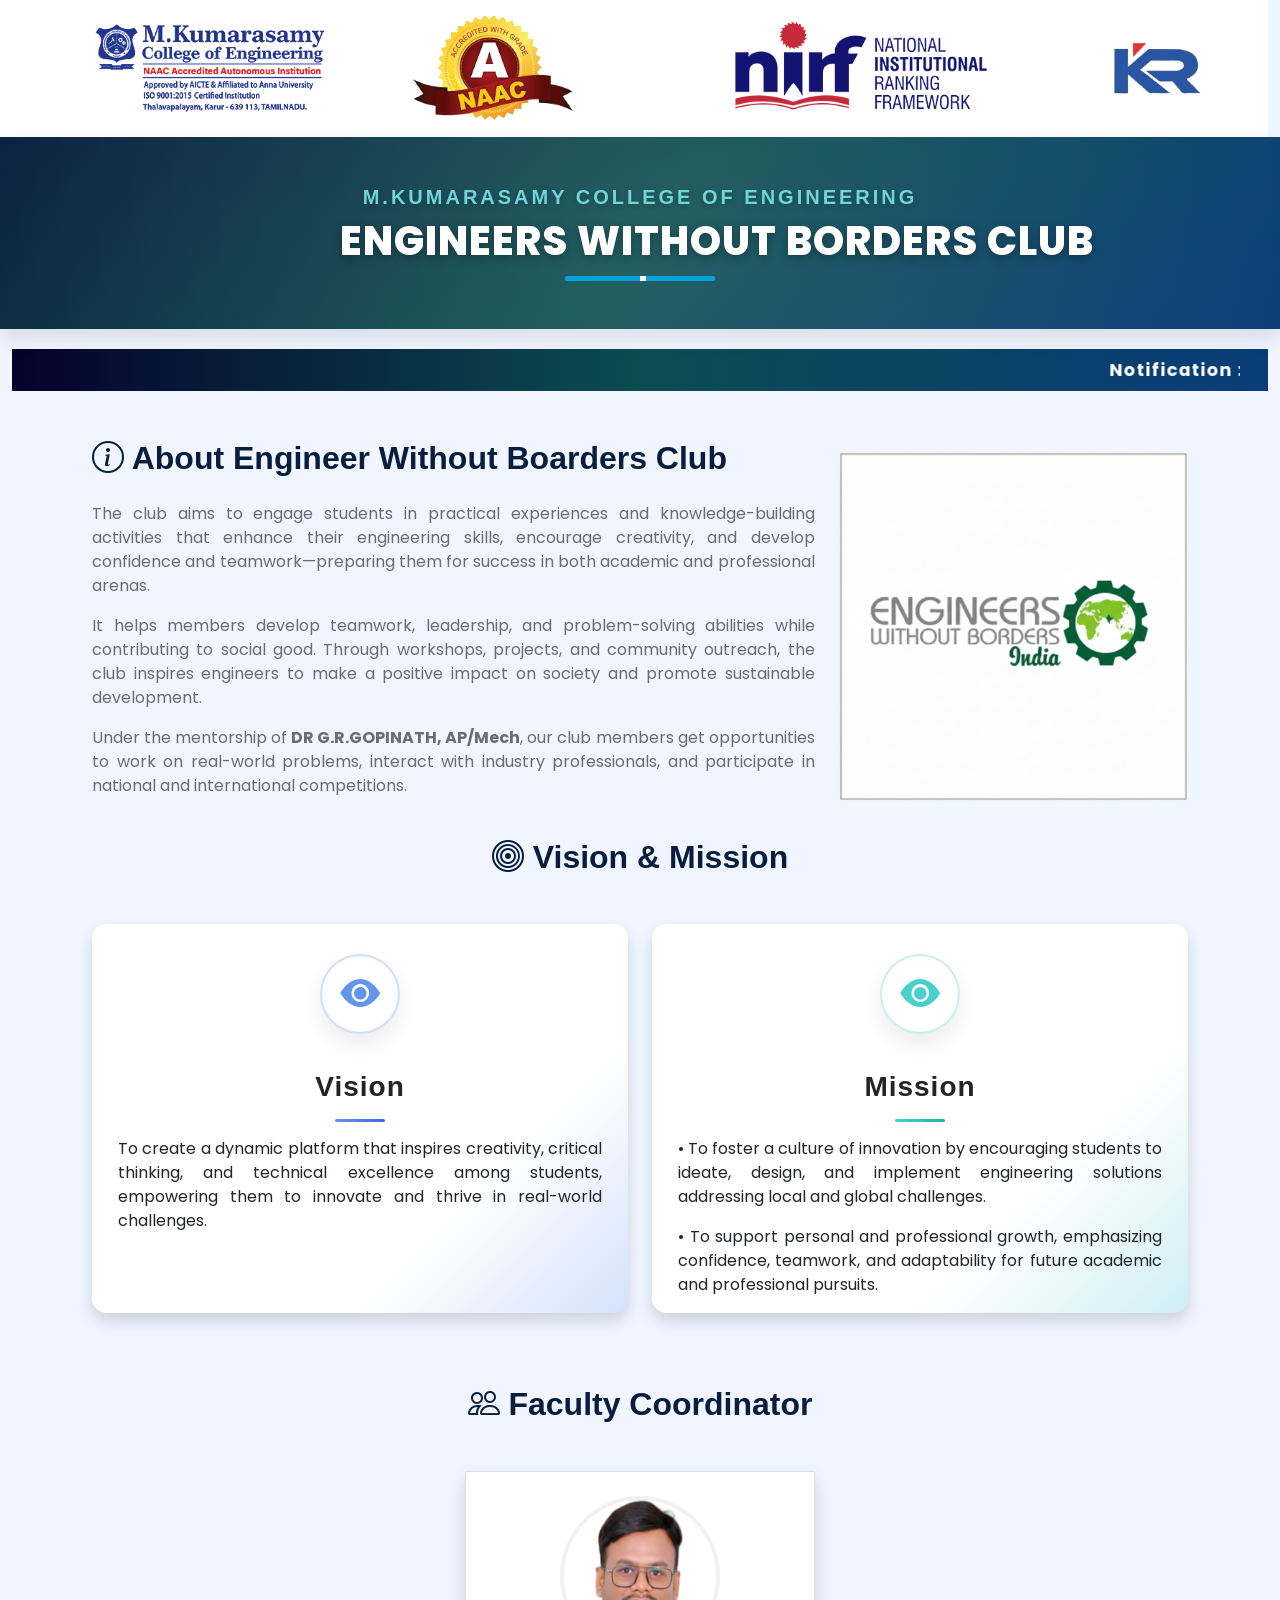
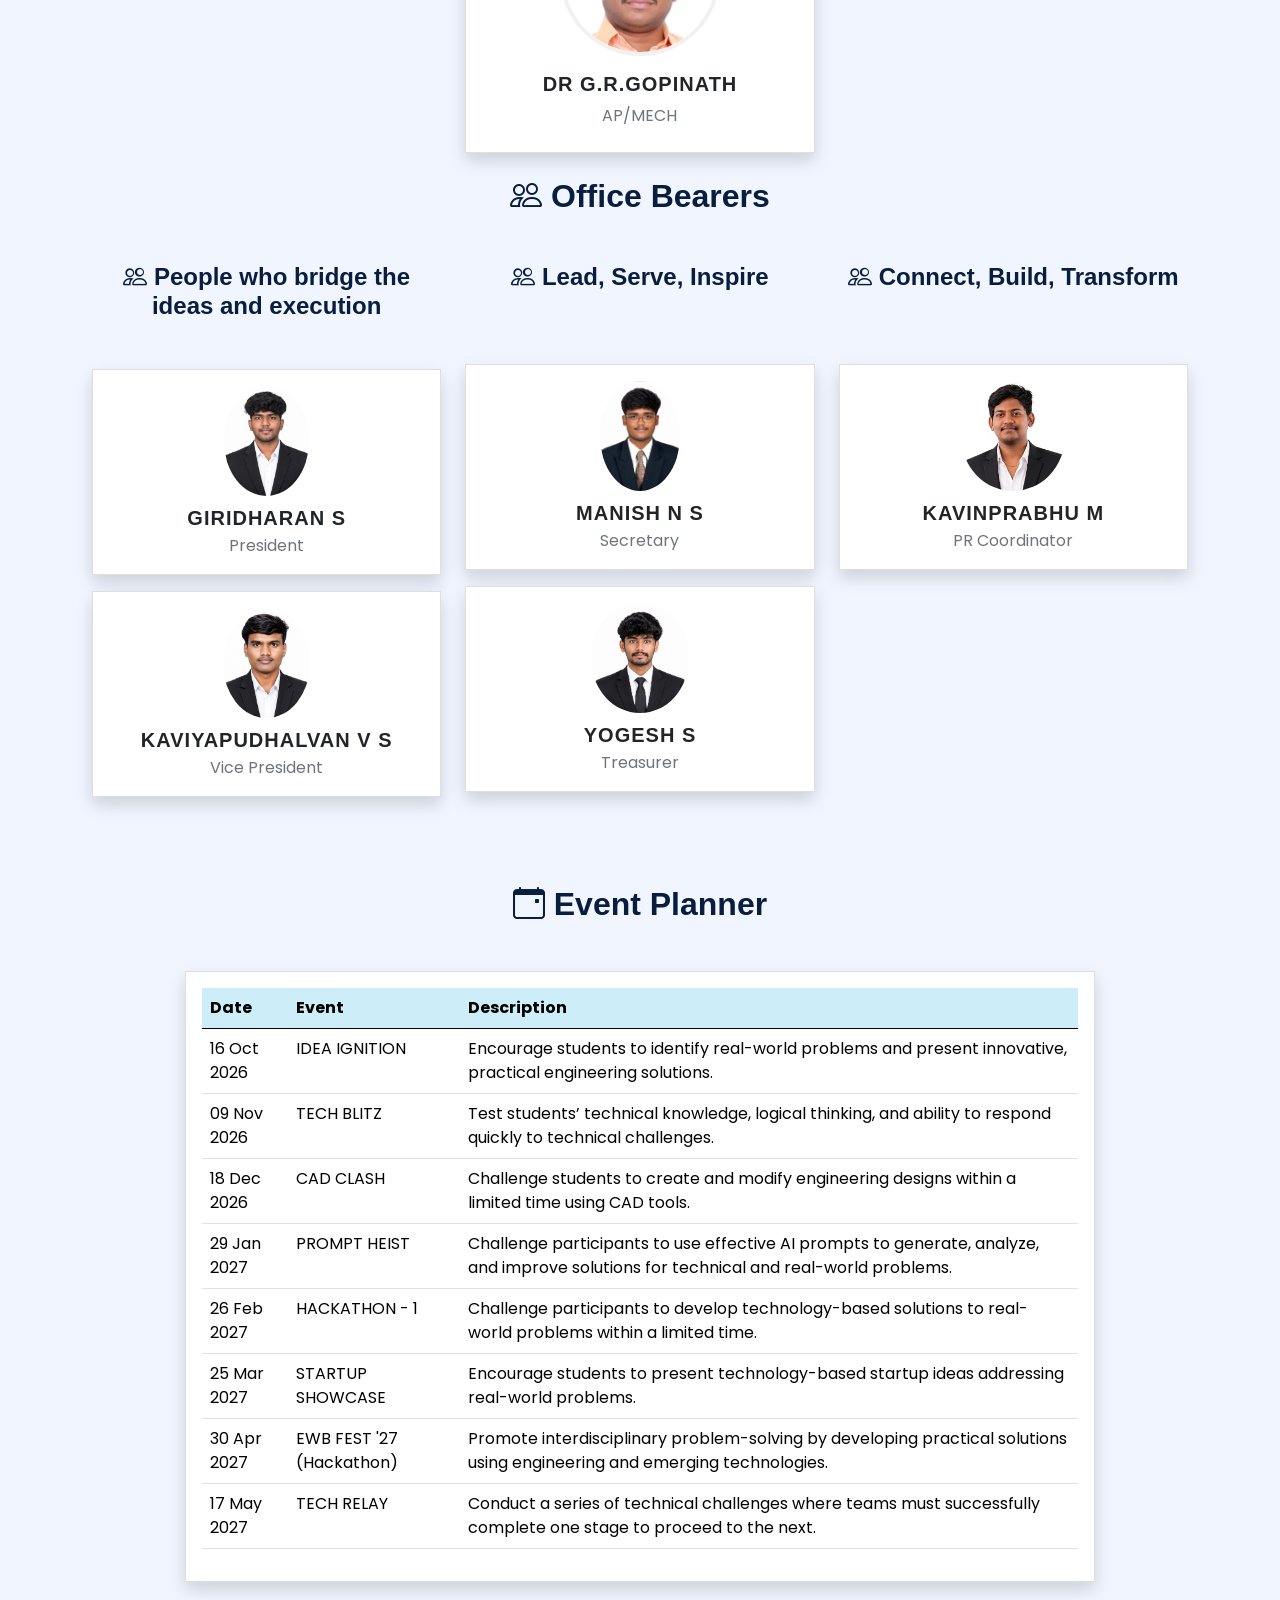
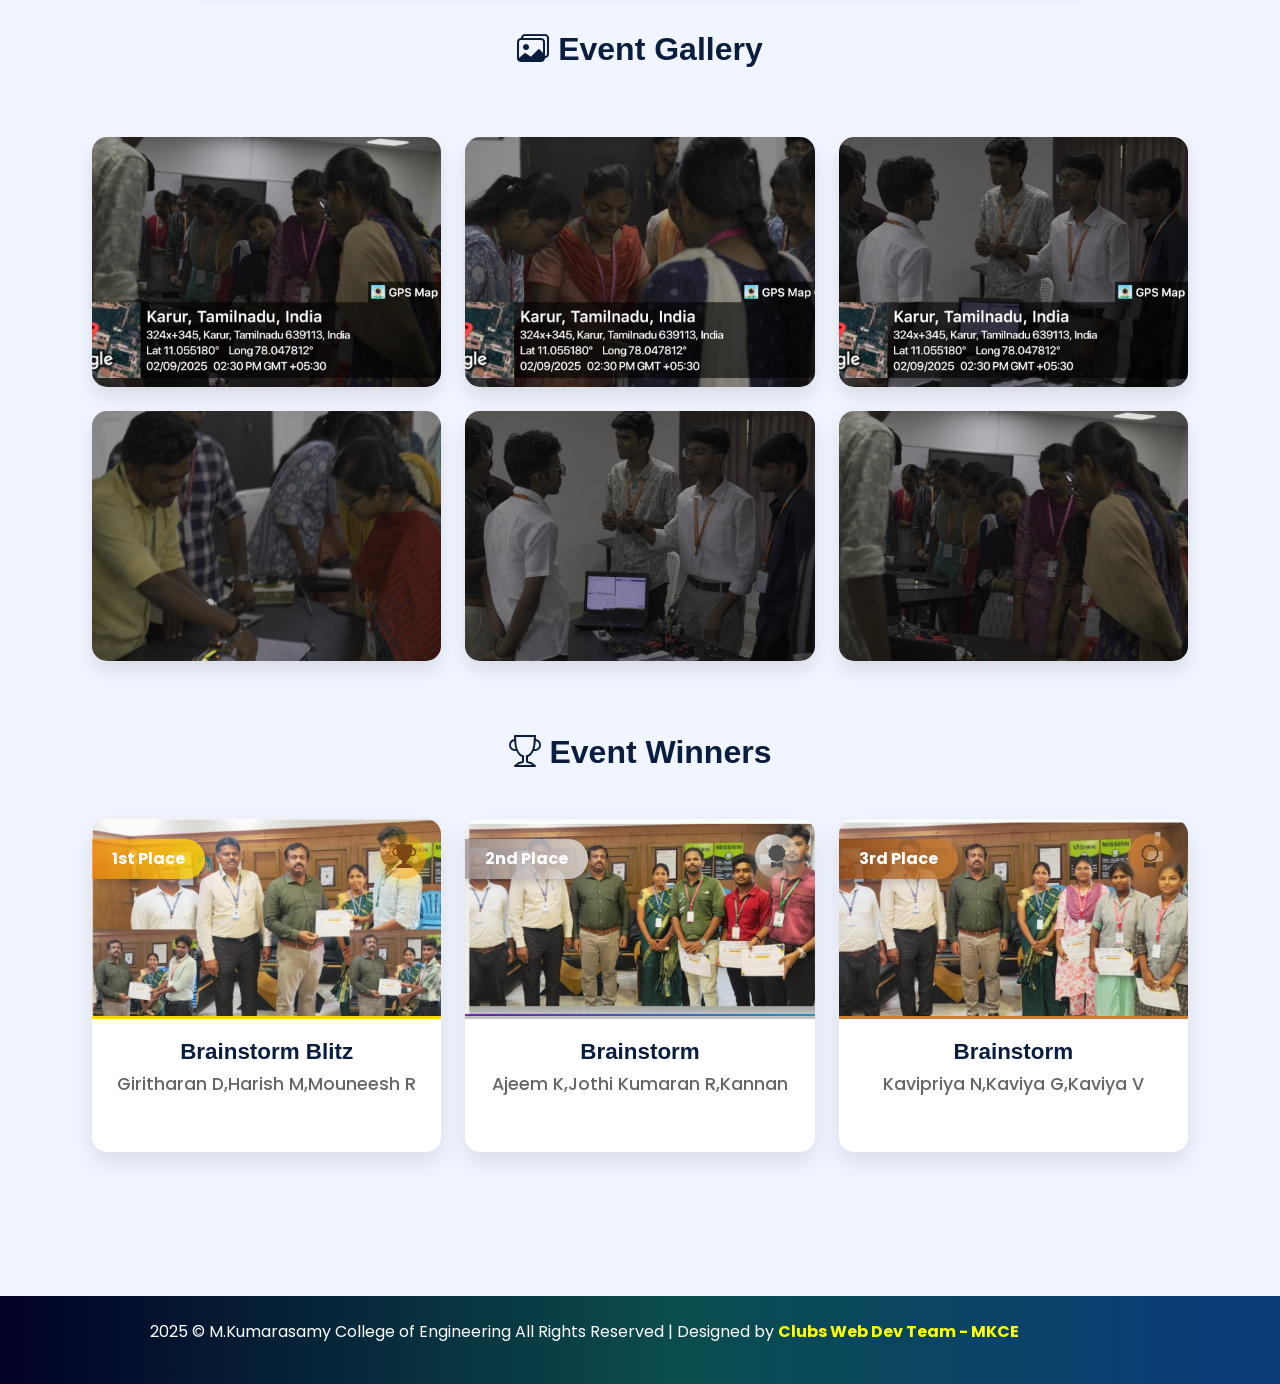
<file: without_boarders.html>
<!DOCTYPE html>
<html lang="en">

<head>

  <link href="css/iot-club.css" rel="stylesheet">


  <!-- Bootstrap JS (with Popper) -->
  <script src="https://cdn.jsdelivr.net/npm/bootstrap@5.3.3/dist/js/bootstrap.bundle.min.js"></script>
  <link href="https://cdn.jsdelivr.net/npm/bootstrap@5.3.3/dist/css/bootstrap.min.css" rel="stylesheet">

  <!-- Meta & head links moved here for proper responsiveness -->
  <meta charset="UTF-8">
  <meta http-equiv="X-UA-Compatible" content="IE=edge">
  <meta name="viewport" content="width=device-width, initial-scale=1, viewport-fit=cover">
  <title>M.Kumarasamy College of Engineering, Karur - MKCE</title>
  <link href="images/favicon.ico" rel="icon">

  <!-- Existing project styles -->
  <link href="css/bootstrap1.min.css" rel="stylesheet">
  <link href="css/all.min.css" rel="stylesheet">
  <link href="css/bootstrap-icons.css" rel="stylesheet">
  <link rel="stylesheet" href="css/header2.css">
  <link href="css/remixicon.css" rel="stylesheet">
  <link href="css/style.css" rel="stylesheet">
  <!-- New: responsive overrides (non-invasive) -->
  <link href="css/responsive.css" rel="stylesheet">

  

  <style>
   
  /* Reset text direction issues */
  h5, p {
    writing-mode: horizontal-tb !important;
    text-orientation: mixed !important;
    white-space: normal !important;
  }

  /* Keep cards neat */
  .card {
    border-radius: 15px;
    overflow: hidden;
  }
 
  .card img {
    border: 4px solid #f1f1f1;
  }

    .jus {
      text-align: justify;
    }

    @media (min-width: 768px) {
      /* Only make explicitly fluid images expand */
      .img-fluid {
        width: 100%;
        height: auto;
      }
    }

    /* Remove broad overrides that conflict with Bootstrap grid */


    .center {
      display: block;
      margin-left: auto;
      margin-right: auto;
      width: 50%;
    }

    .imageban {
      width: 100%;
      height: 40vh;
      background-position: center;
      background-size: cover;
      background-image: url("images/banner.png");
    }

    .bgli {

      background: linear-gradient(red, #FF3366, green);
      -webkit-background-clip: text;
      background-clip: text;
      -webkit-text-fill-color: transparent;
    }


    /* Style the PDF modal (avoid Bootstrap .modal class conflicts) */
    .pdf-modal {
      display: none;
      position: fixed;
      top: 0;
      left: 0;
      width: 100%;
      height: 100%;
      background-color: rgba(0, 0, 0, 0.7);
    }

    /* Style the PDF modal content */
    .pdf-modal-content {
      position: relative;
      width: 80%;
      height: auto;
      max-width: 800px;
      margin: 0 auto;
      background-color: white;
      padding: 20px;
      box-shadow: 0px 0px 10px 2px rgba(0, 0, 0, 0.2);

    }

    /* Style the PDF modal close button */
    .pdf-modal-close {
      position: absolute;
      top: 10px;
      right: 10px;
      font-size: 30px;
      cursor: pointer;
    }

    .btn {
      border-radius: 50px;
      /* Adjust the radius to control the roundness */
      background: linear-gradient(109.6deg, rgb(0, 0, 0) 11.2%, rgb(11, 132, 145) 91.1%);
      color: #fff;
      /* Change to your desired text color */
      padding: 10px 20px;
      /* Adjust padding as needed */
      font-size: 16px;
      /* Change to your desired font size */
      text-transform: uppercase;
      /* Optional, to make the text uppercase */
      position: relative;
      /* Needed for reflection effect */
    }

    .btn:after {
      content: "";
      position: absolute;
      top: 100%;
      left: 0;
      width: 100%;
      height: 5px;
      /* Adjust the height of the reflection */
      background: rgba(0, 0, 0, 0.2);
      /* Reflection color */
      border-radius: 50px;
      /* Match the button's border-radius */
    }

    /* Additional styling for when the button is hovered over */
    .btn:hover {
      color: white !important;
      background: linear-gradient(109.6deg, rgb(11, 132, 145) 11.2%, rgb(0, 0, 0) 91.1%);
      transform: translateY(-3px);
      box-shadow: 0 5px 15px rgba(0, 0, 0, 0.3);
      transition: all 0.3s ease;
    }

    /* Specifically for event register buttons */
    .card .btn-primary {
      background: linear-gradient(to right, #0b4d4e, #093c79);
      border: none;
      position: relative;
      overflow: hidden;
      z-index: 1;
      transition: all 0.3s ease;
    }

    .card .btn-primary:hover {
      background: linear-gradient(to right, #093c79, #0b4d4e);
      transform: translateY(-3px);
      box-shadow: 0 5px 15px rgba(9, 60, 121, 0.4);
    }

    .card .btn-primary::before {
      content: '';
      position: absolute;
      top: 0;
      left: -100%;
      width: 100%;
      height: 100%;
      background: linear-gradient(90deg, rgba(255, 255, 255, 0) 0%, rgba(255, 255, 255, 0.2) 50%, rgba(255, 255, 255, 0) 100%);
      transition: left 0.7s ease;
      z-index: -1;
    }

    .card .btn-primary:hover::before {
      left: 100%;
    }
  </style>
</head>

<body>
  <div class="row k text-center p-3" style="background-color: #ffffff;">
    <div class="col-12">
      <img src="images/mkce-header_new.png" class="img-fluid" alt="MKCE Accreditations">
    </div>
  </div>


  <!-- Head metadata and styles are now correctly placed in <head> for responsiveness -->
  <style>
    /* red alert style */
    .custom-alert {
      position: fixed;
      top: 20px;
      left: 50%;
      transform: translateX(-50%);
      background-color: #ff4d4d;
      color: white;
      padding: 12px 20px;
      border-radius: 8px;
      font-size: 16px;
      font-weight: bold;
      z-index: 99999;
      box-shadow: 0 4px 10px rgba(0, 0, 0, 0.3);
    }

    @keyframes fadeIn {
      from {
        opacity: 0;
        transform: translate(-50%, -10px);
      }

      to {
        opacity: 1;
        transform: translate(-50%, 0);
      }
    }
  </style>

  <style>
    /*=============== GOOGLE FONTS ===============*/
    @import url("https://fonts.googleapis.com/css2?family=Montserrat:wght@400;600&display=swap");

    /* Default styles for the div */
    .k {
      width: 100%;
    }

    .k2 {
      width: 10%;
    }

    /* Styles for screens up to 767px width (mobile devices) */
    @media screen and (max-width: 767px) {
      .k {
        width: 100%;
      }
    }

    @media (max-width: 768px) {
      .k2 {
        display: none;
      }
    }

    /*=============== VARIABLES CSS ===============*/
    :root {
      --header-height: 3.5rem;

      /*========== Colors ==========*/
      /*Color mode HSL(hue, saturation, lightness)*/
      --black-color: hsl(220, 24%, 12%);
      --black-color-light: hsl(220, 24%, 15%);
      --black-color-lighten: hsl(220, 20%, 18%);
      --white-color: #fff;
      --body-color: hsl(220, 100%, 97%);

      /*========== Font and typography ==========*/
      /*.5rem = 8px | 1rem = 16px ...*/
      --body-font: "Montserrat", sans-serif;
      --normal-font-size: .938rem;

      /*========== Font weight ==========*/
      --font-regular: 400;
      --font-semi-bold: 600;

      /*========== z index ==========*/
      --z-tooltip: 10;
      --z-fixed: 100;
    }

    /*========== Responsive typography ==========*/
    @media screen and (min-width: 1024px) {
      :root {
        --normal-font-size: 1rem;
      }
    }

    /*=============== BASE ===============*/
    * {
      box-sizing: border-box;
      padding: 0;
      margin: 0;
    }

    body {
      font-family: var(--body-font);
      font-size: var(--normal-font-size);
      background-color: var(--body-color);
    }

    ul {
      list-style: none;
      /* Color highlighting when pressed on mobile devices */
      /*-webkit-tap-highlight-color: transparent;*/
    }

    a {
      text-decoration: none;
    }

    /*=============== REUSABLE CSS CLASSES ===============*/
    .container {
      max-width: 1120px;
      margin-inline: 1.5rem;
    }

    /*=============== HEADER ===============*/
    .header {
      position: relative;
      top: 0;
      left: 0;
      width: 100%;
      background-color: hsl(216.2, 74.6%, 13.9%);
      box-shadow: 0 2px 16px hsla(220, 32%, 8%, .3);
      z-index: var(--z-fixed);
    }


    /*=============== Menu bar ===============*/



    #container {
      position: relative;
      width: 100%;
      margin: 0 auto;
    }

    #container:after {
      content: "";
      display: block;
      clear: both;
      height: 0;
    }

    #menu {
      position: relative;
      float: left;
      width: 100%;
      padding: 0 20px;
      border-radius: 3px;
      box-shadow: inset 0 1px 1px rgba(255, 255, 255, 0.5),
        inset 0 -1px 0 rgba(0, 0, 0, 0.15), 0 1px 3px rgba(0, 0, 0, 0.15);
      background-image: linear-gradient(to top, #09203f 0%, #537895 100%);



      z-index: 9997;
    }

    #menu,
    #menu ul {
      list-style: none;
    }

    #menu>li {
      float: left;
      position: relative;
      border-right: 1px solid rgba(0, 0, 0, 0.1);
      box-shadow: 1px 0 0 rgba(255, 255, 255, 0.25);
      /* perspective: 1000px; */
    }

    #menu>li:first-child {
      border-left: 1px solid rgba(255, 255, 255, 0.25);
      box-shadow: -1px 0 0 rgba(0, 0, 0, 0.1), 1px 0 0 rgba(255, 255, 255, 0.25);
    }

    #menu a,
    #menu span {
      display: block;
      position: relative;
      z-index: 9998;
      padding: 13px 20px 13px 20px;
      text-decoration: none;
      color: white;
      line-height: 1;
      font-weight: 400;
      font-size: 16px;
      letter-spacing: -0.05em;
      background: transparent;

      transition: all 0.25s ease-in-out;
    }

    #menu>li:hover>a,
    #menu>li:hover>span {
      background: #333;
      color: rgba(0, 223, 252, 1);
      text-shadow: none;
    }

    #menu li ul {
      position: absolute;
      left: 0;
      z-index: 1;
      width: 250px;
      padding: 0;
      opacity: 0;
      visibility: hidden;
      border-bottom-left-radius: 4px;
      border-bottom-right-radius: 4px;
      background: transparent;
      /* overflow: hidden; */
      transform-origin: 50% 0%;
      z-index: 10000;
      animation: swingdown 1s ease;
      animation-play-state: paused;
    }

    #menu li:hover ul {
      padding: 15px 0;
      background-image: linear-gradient(60deg, #29323c 0%, #485563 100%);
      opacity: 1;
      visibility: visible;
      box-shadow: 1px 1px 7px rgba(0, 0, 0, 0.5);
      animation-play-state: running;
    }

    @keyframes swingdown {
      0% {
        opacity: 0.99999;
        transform: rotateX(90deg);
      }

      30% {
        transform: rotateX(-20deg) rotateY(5deg);
        animation-timing-function: ease-in-out;
      }

      65% {
        transform: rotateX(20deg) rotateY(-3deg);
        animation-timing-function: ease-in-out;
      }

      100% {
        transform: rotateX(0);
        animation-timing-function: ease-in-out;
      }
    }

    #menu li li a {
      padding-left: 15px;
      font-weight: 400;
      color: #ddd;
      text-shadow: none;
      border-top: dotted 1px transparent;
      border-bottom: dotted 1px transparent;
      transition: all 0.15s linear;
    }

    #menu li li a:hover {
      color: rgba(0, 223, 252, 1);
      border-top: dotted 1px rgba(255, 255, 255, 0.15);
      border-bottom: dotted 1px rgba(255, 255, 255, 0.15);
      background: rgba(0, 223, 252, 0.02);
    }

    /* Add this to your existing CSS file or create a new one */
    .mobile-menu-toggle {
      display: none;
      font-size: 24px;
      cursor: pointer;
    }

    @media only screen and (max-width: 768px) {
      #menu {
        display: none;
        padding: 20px;
        /* Adjust spacing as needed */
      }

      .mobile-menu-toggle {
        display: block;
        text-align: right;
        padding: 15px;
        background-image: linear-gradient(to top, #09203f 0%, #537895 100%);
        color: #fff;
      }

      .toggle-group {
        width: 100%;
      }

      .toggle-group>a {
        width: 100%;
        box-sizing: border-box;
      }
    }

    /* Add this CSS for mobile responsiveness */
    @media only screen and (max-width: 768px) {
      body {
        padding: 15px;
        /* Adjust padding for smaller screens */
      }

      #container {
        width: 100%;
        /* Make the container full width */
      }

      #menu {
        float: none;
        width: 100%;
        padding: 0;
        border-radius: 0;
        box-shadow: none;
        background-image: linear-gradient(60deg, #29323c 0%, #485563 100%);
      }

      #menu>li {
        float: none;
        position: static;
        border: none;
        box-shadow: none;
      }

      #menu>li:first-child {
        border: none;
        box-shadow: none;
      }

      #menu a {
        padding: 10px;
        font-size: 14px;
        /* Increase font size for better readability */
      }

      #menu>li:hover>a {
        background: transparent;
        color: rgba(0, 223, 252, 1);
      }

      #menu li ul {
        position: static;
        width: 100%;
        padding: 0;
        opacity: 1;
        visibility: visible;
        border-radius: 0;
        box-shadow: none;
        background: #333;
        overflow: visible;
        transform-origin: 50% 50%;
      }

      #menu li:hover ul {
        padding: 10px 0;
        background: #333;
        box-shadow: none;
        animation: none;
      }

      @keyframes swingdown {
        /* Remove the animation for smaller screens */
      }

      #menu li li a {
        padding-left: 15px;
        font-weight: 400;
        color: #ddd;
        border-top: 1px solid rgba(255, 255, 255, 0.15);
        border-bottom: 1px solid rgba(255, 255, 255, 0.15);
        transition: none;
      }

      #menu li li a:hover {
        color: rgba(0, 223, 252, 1);
        background: rgba(0, 223, 252, 0.02);
      }
    }

    .wide-submenu {
      width: 600px;
      /* Adjust width as needed */
    }

    .bg-dark2 {
      background: linear-gradient(90deg, rgba(2, 0, 36, 1) 0%, rgba(11, 77, 78, 1) 53%, rgba(9, 60, 121, 1) 95%);
    }

    #payments-sub-menu {
      display: none;
    }

    .payments-menu-group:hover #payments-sub-menu {
      display: block;
    }

    .dropdown-toggle-no-caret::after {
      display: none !important;
    }

    .dropdown-menu {
      background-image: linear-gradient(60deg, #29323c 0%, #485563 100%);
      /* Set the background color for the submenu */
    }

    .dropdown-item {
      color: #fff;
      /* Set the text color for the submenu items */
    }

    .dropdown-item:hover {
      color: rgba(0, 223, 252, 1);
      background: rgba(0, 223, 252, 0.02);
    }
  </style>

  <!--Title/Header starts -->

  <div class="title-section wow fadeInUp">
    <div class="container-fluid py-5">
      <div class="section-title text-center position-relative pb-3 mb-5 mx-auto" style="max-width: 600px;">
        <h5 class="fw-bold text-uppercase title-subtitle">M.Kumarasamy College of Engineering</h5>
        <h1 class="mb-0 title-main"><center>Engineers Without Borders Club</h1></center>


      </div>
    </div>
  </div>

  <style>
    .title-section {
      background: linear-gradient(135deg, rgba(9, 30, 62, 1) 0%, rgba(11, 77, 78, 1) 50%, rgba(9, 60, 121, 1) 100%);
      position: relative;
      overflow: hidden;
      margin-bottom: 20px;
      box-shadow: 0 10px 20px rgba(0, 0, 0, 0.1);
    }

    /* Prevent title from wrapping undesirably, but allow better fit on small screens */
    .title-main {
      display: inline-flex;
      align-items: center;
      white-space: nowrap;
      overflow: visible;
    }

    .title-section::before {
      content: "";
      position: absolute;
      top: -50%;
      left: -50%;
      width: 200%;
      height: 200%;
      background: radial-gradient(circle, rgba(255, 255, 255, 0.1) 0%, rgba(255, 255, 255, 0) 60%);
      animation: pulse 8s infinite;
    }

    @keyframes pulse {
      0% {
        transform: scale(0.8);
        opacity: 0.5;
      }

      50% {
        transform: scale(1.2);
        opacity: 0.2;
      }

      100% {
        transform: scale(0.8);
        opacity: 0.5;
      }
    }

    .title-subtitle {
      color: #6fd6d6 !important;
      letter-spacing: 3px;
      text-shadow: 0 2px 5px rgba(0, 0, 0, 0.2);
      position: relative;
      z-index: 2;
    }

    .title-main {
      color: white;
      font-weight: 900;
      letter-spacing: 1px;
      text-shadow: 0 3px 10px rgba(0, 0, 0, 0.3);
      position: relative;
      z-index: 2;
      font-size: 2.5rem;
      text-transform: uppercase;
    }

    .title-main i {
      margin-right: 10px;
      color: #6fd6d6;
    }
  </style>


<div class="container-fluid">
  <div class="row text-white py-2 px-3" style="background: linear-gradient(to right, #05022C,#0B4C51 ,#093C79);">
    <div class="col-12">
      <marquee style="color: rgb(255, 255, 255); font-weight: bold; font-size: 1.1rem; letter-spacing: 1px; width: 100%; display: block;">
        Notification :- will be updated soon...
      </marquee>
    </div>
  </div>
</div>

<br>
<br>

  <!-- About Section Start -->

  <div class="container-flex wow fadeInUp">
    <div class="row justify-content-center">

      <div class="pdf-modal" id="pdfModal">
        <div class="pdf-modal-content">
          <span class="pdf-modal-close" id="closeModal">×</span>
          <iframe id="pdfIframe" src="" frameborder="0" width="100%" height="70vh"></iframe>
        </div>
      </div>

      <!-- About Section with Image -->
      <div class="container mb-4">
        <div class="row align-items-center">
          <div class="col-lg-8">
            <h2 class="mb-4"><i class="bi bi-info-circle"></i> About Engineer Without Boarders Club</h2>
            <p class="jus">The club aims to engage students in practical experiences and knowledge-building activities that enhance their engineering skills, encourage creativity, and develop confidence and teamwork—preparing them for success in both academic and professional arenas. </p>
            <p class="jus">It helps members develop teamwork, leadership, and problem-solving abilities while contributing to social good. Through workshops, projects, and community outreach, the club inspires engineers to make a positive impact on society and promote sustainable development.</p>
            <p class="jus">Under the mentorship of <b>DR G.R.GOPINATH, AP/Mech</b>, our club members get opportunities to
              work on real-world problems, interact with industry professionals, and participate in national and
              international competitions.</p>
          </div>
          <div class="col-lg-4">
            <div class="rounded overflow-hidden">
              <img src="images/logo_without.png" class="img-fluid" alt="IoT Club">
            </div>
          </div>
        </div>
      </div>

      <!-- Vision & Mission Cards -->
      <h2 class="text-center mb-5"><i class="bi bi-bullseye"></i> Vision & Mission</h2>
      <div class="container mb-5">
        <div class="row">
          <div class="col-lg-6 mb-4">
            <div class="card h-100 shadow vision-card">
              <div class="card-icon-wrapper vision">
                <div class="card-icon">
                  <i class="bi bi-eye-fill"></i>
                </div>
              </div>
              <div class="card-body text-center">
                <h3 class="card-title">Vision</h3>
                <div class="card-divider vision"></div>
                <p class="card-text jus">To create a dynamic platform that inspires creativity, critical thinking, and technical excellence among students, empowering them to innovate and thrive in real-world challenges. 
                </p>
              </div>
            </div>
          </div>
          <div class="col-lg-6 mb-4">
            <div class="card h-100 shadow mission-card">
              <div class="card-icon-wrapper mission">
                <div class="card-icon">
                  <i class="bi bi-eye-fill"></i>
                </div>
              </div>
              <div class="card-body text-center">
                <h3 class="card-title">Mission</h3>
                <div class="card-divider mission"></div>
                <p class="card-text jus">• To foster a culture of innovation by encouraging students to ideate, design, and implement engineering solutions addressing local and global challenges. </p>
                <p class="card-text jus">• To support personal and professional growth, emphasizing confidence, teamwork, and adaptability for future academic and professional pursuits. </p>
              </div>
            </div>
          </div>
        </div>
      </div>

      <style>
        .vision-card,
        .mission-card {
          border: none;
          border-radius: 15px;
          overflow: hidden;
          transition: all 0.3s ease;
          position: relative;
          z-index: 1;
        }

        .vision-card {
          background: linear-gradient(135deg, rgba(255, 255, 255, 1) 70%, rgba(100, 149, 237, 0.2) 100%);
        }

        .mission-card {
          background: linear-gradient(135deg, rgba(255, 255, 255, 1) 70%, rgba(72, 209, 204, 0.2) 100%);
        }

        .vision-card:hover,
        .mission-card:hover {
          transform: translateY(-10px);
          box-shadow: 0 15px 30px rgba(0, 0, 0, 0.1) !important;
        }

        .card-icon-wrapper {
          text-align: center;
          padding-top: 30px;
        }

        .card-icon {
          display: inline-flex;
          align-items: center;
          justify-content: center;
          width: 80px;
          height: 80px;
          border-radius: 50%;
          font-size: 2.5rem;
          margin-bottom: 10px;
          background: white;
          box-shadow: 0 10px 20px rgba(0, 0, 0, 0.08);
        }

        .card-icon-wrapper.vision .card-icon {
          color: #6495ED;
          border: 2px solid rgba(100, 149, 237, 0.3);
        }

        .card-icon-wrapper.mission .card-icon {
          color: #48D1CC;
          border: 2px solid rgba(72, 209, 204, 0.3);
        }

        .card-title {
          margin-top: 10px;
          font-weight: 600;
          letter-spacing: 1px;
        }

        .card-divider {
          height: 3px;
          width: 50px;
          margin: 15px auto;
          border-radius: 5px;
        }

        .card-divider.vision {
          background: linear-gradient(90deg, #6495ED, #4169E1);
        }

        .card-divider.mission {
          background: linear-gradient(90deg, #48D1CC, #20B2AA);
        }

        .card-text {
          padding: 0 10px;
        }
      </style>

<!-- Faculty Incharge Section -->
<h2 class="text-center mb-5"><i class="bi bi-people"></i> Faculty Coordinator</h2>
<div class="container mb-5 contact-social">
  <div class="row justify-content-center">
    <div class="col-lg-4 col-md-6 col-sm-8 col-10 mb-4">
      <div class="card faculty-card text-center h-100 shadow" aria-label="Faculty Coordinator">
        <div class="card-body">
          <img src="images/faculty_withoutbordr.png" alt="DR G.R.GOPINATH" class="faculty-avatar rounded-circle mx-auto d-block" loading="lazy">
          <h5 class="card-title mt-3">DR G.R.GOPINATH</h5>
          <p class="card-text text-muted">AP/MECH</p>
        </div>
      </div>
    </div>
<style>
  /* Tweak only the faculty card visuals for consistency */
  .faculty-card .faculty-avatar {
    width: clamp(110px, 30vw, 150px);
    height: clamp(110px, 30vw, 150px);
    object-fit: cover;
    border: 4px solid #f1f1f1;
  }
  /* Improve look on laptops/desktops */
  @media (min-width: 992px) {
    .faculty-card .faculty-avatar {
      width: clamp(160px, 12vw, 200px);
      height: clamp(160px, 12vw, 200px);
    }
    .faculty-card .card-body { padding: 2rem; }
  }
  .faculty-card .card-title { font-weight: 600; }
  .faculty-card .card-body { padding: 1.5rem; }
  .faculty-card { border-radius: 15px; overflow: hidden; }
  .faculty-card:hover { transform: translateY(-4px); transition: transform .2s ease; }
</style>


<!-- Board Bearers Section -->
<h2 class="text-center mb-5"><i class="bi bi-people"></i> Office Bearers</h2>
<div class="container mb-5">
  <div class="row justify-content-center">
    <!-- Section 1: President & Vice President -->
    <div class="col-lg-4 col-md-6 mb-4">
      <h4 class="text-center mb-0"><i class="bi bi-people"></i> People who bridge the ideas and execution</h4><br><br>
      <div class="board-bearer-card card text-center shadow mb-3">
        <div class="card-body p-3">
          <img src="images/ewb-president.jpg" alt="GIRIDHARAN S" class="rounded-circle mx-auto d-block mb-2">
          <h5 class="card-title mb-1">GIRIDHARAN S</h5>
          <p class="card-text text-muted mb-0">President</p>
        </div>
      </div>
      <div class="board-bearer-card card text-center shadow mb-3">
        <div class="card-body p-3">
          <img src="images/ewb-vice-president.jpg" alt="KAVIYAPUDHALVAN V S" class="rounded-circle mx-auto d-block mb-2">
          <h5 class="card-title mb-1">KAVIYAPUDHALVAN V S</h5>
          <p class="card-text text-muted mb-0">Vice President</p>
        </div>
      </div>
    </div>
    <!-- Section 2: Secretary & Treasurer -->
    <div class="col-lg-4 col-md-6 mb-4">
      <h4 class="text-center mb-4"><i class="bi bi-people"></i> Lead, Serve, Inspire</h4><br><br>
      <div class="board-bearer-card card text-center shadow mb-3">
        <div class="card-body p-3">
          <img src="images/ewb-secretary.jpg" alt="MANISH N S" class="rounded-circle mx-auto d-block mb-2">
          <h5 class="card-title mb-1">MANISH N S</h5>
          <p class="card-text text-muted mb-0">Secretary</p>
        </div>
      </div>
      <div class="board-bearer-card card text-center shadow">
        <div class="card-body p-3">
          <img src="images/ewb-treasurer.jpg" alt="YOGESH S" class="rounded-circle mx-auto d-block mb-2">
          <h5 class="card-title mb-1">YOGESH S</h5>
          <p class="card-text text-muted mb-0">Treasurer</p>
        </div>
      </div>
    </div>
    <!-- Section 3: PR Coordinator -->
    <div class="col-lg-4 col-md-6 mb-4">
      <h4 class="text-center mb-4"><i class="bi bi-people"></i> Connect, Build, Transform</h4><br><br>
      <div class="board-bearer-card card text-center shadow mb-3">
        <div class="card-body p-3">
          <img src="images/ewb-pr-coordinator.jpg" alt="KAVINPRABHU M" class="rounded-circle mx-auto d-block mb-2">
          <h5 class="card-title mb-1">KAVINPRABHU M</h5>
          <p class="card-text text-muted mb-0">PR Coordinator</p>
        </div>
      </div>
    </div>
  </div>
</div>

      <!-- Event Planner -->
  <h2 class="text-center mb-5"><i class="bi bi-calendar-event"></i> Event Planner</h2>
  <div class="container mb-5 event-planner">
        <div class="row justify-content-center">
          <div class="col-lg-10">
            <div class="card shadow">
              <div class="card-body">
                <div class="table-responsive">
                  <table class="table table-hover">
                    <thead class="table-primary">
                      <tr>
                        <th scope="col">Date</th>
                        <th scope="col">Event</th>
                        <th scope="col">Description</th>
                      </tr>
                    </thead>
                    <tbody>
                      <tr>
                        <td>16 Oct 2026</td>
                        <td>IDEA IGNITION</td>
                        <td>Encourage students to identify real-world problems and present innovative, practical engineering solutions.</td>
                      </tr>
                      <tr>
                        <td>09 Nov 2026</td>
                        <td>TECH BLITZ</td>
                        <td>Test students’ technical knowledge, logical thinking, and ability to respond quickly to technical challenges.</td>
                      </tr>
                      <tr>
                        <td>18 Dec 2026</td>
                        <td>CAD CLASH</td>
                        <td>Challenge students to create and modify engineering designs within a limited time using CAD tools.</td>
                      </tr>
                      <tr>
                        <td>29 Jan 2027</td>
                        <td>PROMPT HEIST</td>
                        <td>Challenge participants to use effective AI prompts to generate, analyze, and improve solutions for technical and real-world problems.</td>
                      </tr>
                      <tr>
                        <td>26 Feb 2027</td>
                        <td>HACKATHON - 1</td>
                        <td>Challenge participants to develop technology-based solutions to real-world problems within a limited time.</td>
                      </tr>
                      <tr>
                        <td>25 Mar 2027</td>
                        <td>STARTUP SHOWCASE</td>
                        <td>Encourage students to present technology-based startup ideas addressing real-world problems.</td>
                      </tr>
                      <tr>
                        <td>30 Apr 2027</td>
                        <td>EWB FEST &#x27;27 (Hackathon)</td>
                        <td>Promote interdisciplinary problem-solving by developing practical solutions using engineering and emerging technologies.</td>
                      </tr>
                      <tr>
                        <td>17 May 2027</td>
                        <td>TECH RELAY</td>
                        <td>Conduct a series of technical challenges where teams must successfully complete one stage to proceed to the next.</td>
                      </tr>
                    </tbody>
                  </table>
                </div>
              </div>
            </div>
          </div>
        </div>
      </div>

      <!-- Event Gallery Section -->
      <h2 class="text-center mb-5"><i class="bi bi-images"></i> Event Gallery</h2>
      <div class="container mb-5">
        <div class="row gallery-container">
          <div class="col-lg-4 col-md-6 mb-4 gallery-item">
            <div class="gallery-card">
              <div class="gallery-image">
                <img src="images/1_without.jpg" alt="Event 1" class="img-fluid">
                
              </div>
            </div>
          </div>
          <div class="col-lg-4 col-md-6 mb-4 gallery-item">
            <div class="gallery-card">
              <div class="gallery-image">
                <img src="images/2_without.jpg" alt="Event 2" class="img-fluid">
                
              </div>
            </div>
          </div>
          <div class="col-lg-4 col-md-6 mb-4 gallery-item">
            <div class="gallery-card">
              <div class="gallery-image">
                <img src="images/3_without.jpg" alt="Event 3" class="img-fluid">
                
              </div>
            </div>
          </div>
          <div class="col-lg-4 col-md-6 mb-4 gallery-item">
            <div class="gallery-card">
              <div class="gallery-image">
                <img src="images/4_without.jpg" alt="Event 4" class="img-fluid">
              
              </div>
            </div>
          </div>
          <div class="col-lg-4 col-md-6 mb-4 gallery-item">
            <div class="gallery-card">
              <div class="gallery-image">
                <img src="images/5_without.jpg" alt="Event 5" class="img-fluid">
               
              </div>
            </div>
          </div>
          <div class="col-lg-4 col-md-6 mb-4 gallery-item">
            <div class="gallery-card">
              <div class="gallery-image">
                <img src="images/6_without.jpg" alt="Event 6" class="img-fluid">
               
              </div>
            </div>
          </div>
        </div>
      </div>

      <style>
        /* Gallery Styles */
        .gallery-container {
          margin-top: 20px;
        }

        .gallery-card {
          border-radius: 15px;
          overflow: hidden;
          box-shadow: 0 10px 20px rgba(0, 0, 0, 0.1);
          transition: all 0.3s ease;
        }

        .gallery-card:hover {
          transform: translateY(-10px);
          box-shadow: 0 15px 30px rgba(0, 0, 0, 0.15);
        }

        .gallery-image {
          position: relative;
          overflow: hidden;
        }

        .gallery-image img {
          width: 100%;
          height: 250px;
          object-fit: cover;
          transition: transform 0.5s ease;
        }

        .gallery-card:hover .gallery-image img {
          transform: scale(1.1);
        }

        .gallery-overlay {
          position: absolute;
          top: 0;
          left: 0;
          width: 100%;
          height: 100%;
          background: rgba(0, 0, 0, 0.6);
          color: #fff;
          display: flex;
          align-items: center;
          justify-content: center;
          opacity: 0;
          transition: opacity 0.3s ease;
        }

        .gallery-card:hover .gallery-overlay {
          opacity: 1;
        }

        .gallery-info {
          text-align: center;
          padding: 0 20px;
        }

        .gallery-info h5 {
          font-size: 1.2rem;
          font-weight: 600;
          margin-bottom: 5px;
          color:#fff;
        }

        .gallery-info p {
          font-size: 0.9rem;
          margin-bottom: 15px;
          opacity: 0.8;
        }

        .gallery-icon {
          display: inline-block;
          width: 40px;
          height: 40px;
          line-height: 40px;
          border-radius: 50%;
          background: rgba(255, 255, 255, 0.2);
          border: 1px solid rgba(255, 255, 255, 0.4);
          font-size: 1.2rem;
        }
      </style>

      <!-- Event Winners Section -->
      <h2 class="text-center mb-5"><i class="bi bi-trophy"></i> Event Winners</h2>
      <div class="container mb-5">
        <div class="row justify-content-center">
          <!-- Gold Winner -->
          <div class="col-lg-4 col-md-6 mb-5">
            <div class="winner-card gold">
              <div class="winner-medal">
                <i class="bi bi-trophy-fill"></i>
              </div>
              <div class="winner-badge">
                <span>1st Place</span>
              </div>
              <div class="winner-img">
                <img src="images/1st_without.jpg" alt="Winner 1" class="img-fluid">
              </div>
              <div class="winner-info">
                <h4>Brainstorm Blitz</h4>
                <p class="team">Giritharan D,Harish M,Mouneesh R</p>
               
                
              </div>
            </div>
          </div>

          <!-- Silver Winner -->
          <div class="col-lg-4 col-md-6 mb-5">
            <div class="winner-card silver">
              <div class="winner-medal">
                <i class="bi bi-award-fill"></i>
              </div>
              <div class="winner-badge">
                <span>2nd Place</span>
              </div>
              <div class="winner-img">
                <img src="images/2nd_without.jpg" alt="Winner 2" class="img-fluid">
              </div>
              <div class="winner-info">
                <h4>Brainstorm</h4>
                <p class="team">Ajeem K,Jothi Kumaran R,Kannan</p>
               
              </div>
            </div>
          </div>

          <!-- Bronze Winner -->
          <div class="col-lg-4 col-md-6 mb-5">
            <div class="winner-card bronze">
              <div class="winner-medal">
                <i class="bi bi-award"></i>
              </div>
              <div class="winner-badge">
                <span>3rd Place</span>
              </div>
              <div class="winner-img">
                <img src="images/3rd_without.jpg" alt="Winner 3" class="img-fluid">
              </div>
              <div class="winner-info">
                <h4>Brainstorm</h4>
                <p class="team">Kavipriya N,Kaviya G,Kaviya V </p>
               
                
              </div>
            </div>
          </div>
        </div>
      </div>
<!-- Contact Section -->

      <style>
        /* Event Winners Styles */
        .winner-card {
          position: relative;
          border-radius: 15px;
          overflow: hidden;
          box-shadow: 0 10px 25px rgba(0, 0, 0, 0.1);
          transition: all 0.3s ease;
          background: white;
          padding-bottom: 20px;
        }

        .winner-card:hover {
          transform: translateY(-10px);
          box-shadow: 0 20px 30px rgba(0, 0, 0, 0.15);
        }

        .winner-medal {
          position: absolute;
          top: 15px;
          right: 15px;
          width: 45px;
          height: 45px;
          border-radius: 50%;
          display: flex;
          align-items: center;
          justify-content: center;
          font-size: 1.5rem;
          z-index: 2;
        }

        .gold .winner-medal {
          background: linear-gradient(135deg, #ffd9001f, #ffa600be);
          color: #7D4614;
          box-shadow: 0 5px 15px rgba(255, 215, 0, 0.4);
        }

        .silver .winner-medal {
          background: linear-gradient(135deg, #E0E0E0, #c0c0c02d);
          color: #505050;
          box-shadow: 0 5px 15px rgba(192, 192, 192, 0.4);
        }

        .bronze .winner-medal {
          background: linear-gradient(135deg, #CD7F32, #a05a2c2a);
          color: #543E28;
          box-shadow: 0 5px 15px rgba(205, 127, 50, 0.4);
        }

        .winner-badge {
          position: absolute;
          top: 20px;
          left: 0;
          background-color: #091E3E;
          color: white;
          padding: 8px 20px;
          font-weight: bold;
          border-top-right-radius: 20px;
          border-bottom-right-radius: 20px;
          box-shadow: 3px 3px 10px rgba(0, 0, 0, 0.2);
          z-index: 2;
        }

        .gold .winner-badge {
  background: linear-gradient(90deg, rgba(255, 140, 0, 0.637), rgba(255, 215, 0, 0.8));
}

        

       .silver .winner-badge {
  background: linear-gradient(90deg, rgba(155, 143, 143, 0.8), rgba(224, 224, 224, 0.8));
}

.bronze .winner-badge {
  background: linear-gradient(90deg, rgba(139, 69, 19, 0.8), rgba(205, 127, 50, 0.8));
}


        .winner-img {
          height: 200px;
          overflow: hidden;
          border-bottom: 3px solid #f0f0f0;
        }

        .gold .winner-img {
          border-bottom-color: #FFD700;
        }

        .silver .winner-img {
          border-bottom-color: #C0C0C0;
        }

        .bronze .winner-img {
          border-bottom-color: #CD7F32;
        }

        .winner-img img {
          width: 100%;
          height: 100%;
          object-fit: cover;
          transition: transform 0.5s ease;
        }

        .winner-card:hover .winner-img img {
          transform: scale(1.1);
        }

        .winner-info {
          padding: 20px;
          text-align: center;
        }

        .winner-info h4 {
          color: #091E3E;
          font-weight: 600;
          margin-bottom: 5px;
          font-size: 1.4rem;
        }

        .winner-info .team {
          color: #666;
          font-weight: 500;
          margin-bottom: 15px;
          font-size: 1.1rem;
        }

        .winner-details {
          display: flex;
          justify-content: center;
          margin-bottom: 15px;
          font-size: 0.9rem;
          color: #666;
        }

        .winner-details span {
          margin: 0 10px;
          display: flex;
          align-items: center;
        }

        .winner-details i {
          margin-right: 5px;
          color: #091E3E;
        }

        .winner-tech {
          display: flex;
          flex-wrap: wrap;
          justify-content: center;
          gap: 10px;
        }

        .winner-tech span {
          background-color: #f0f0f0;
          padding: 5px 15px;
          border-radius: 20px;
          font-size: 0.85rem;
          color: #091E3E;
        }

        .gold .winner-tech span {
          background: rgba(255, 215, 0, 0.15);
        }

        .silver .winner-tech span {
          background: rgba(192, 192, 192, 0.15);
        }

        .bronze .winner-tech span {
          background: rgba(205, 127, 50, 0.15);
        }
      </style>
    </div>
  </div>

  <style>
    .im {
      background-image: url("images/b3.png");
      background-repeat: no-repeat;
      background-size: cover;
    }

    .bg-dark {
      background-color: #091E3E !important
    }
  </style>

<!-- Footer -->
<div class="container-fluid text-white"
  style="background: linear-gradient(90deg, rgba(2,0,36,1) 0%, rgba(11,77,78,1) 53%, rgba(9,60,121,1) 95%);">
  <div class="container">
    <div class="row justify-content-center">
      <div class="col-12 text-center">
        <div class="py-4">
          <p class="mb-0"><center>
            2025 © M.Kumarasamy College of Engineering All Rights Reserved | Designed by
            <span data-bs-toggle="modal" data-bs-target="#devTeamModal"
              style="color: yellow; cursor: pointer; font-weight: bold;">
              Clubs Web Dev Team - MKCE
            </span></center>
          </p>
        </div>
      </div>
    </div>
  </div>
</div>

<div class="modal fade" id="devTeamModal" tabindex="-1" aria-labelledby="devTeamModalLabel" aria-hidden="true">
  <div class="modal-dialog modal-dialog-centered modal-lg">
    <div class="modal-content text-dark">
      <div class="modal-header">
        <h5 class="modal-title" id="devTeamModalLabel">Clubs Web Dev Team - MKCE</h5>
        <button type="button" class="btn-close" data-bs-dismiss="modal" aria-label="Close"></button>
      </div>
      <div class="modal-body">
        <div class="row text-center">
          <div class="col-md-3 col-6 mb-4">
            <img src="./images/Photograph.jpg" alt="Member 4" class="rounded-circle img-fluid mb-2"
              style="width:120px; height:160px; object-fit:cover;">
            <h6 class="mb-0">Arun Sanjeev</h6>
            <small>Lead</small>
            <div class="mt-1">
              
              <a href="https://github.com/arunsanjeevms" target="_blank" rel="noopener" aria-label="Arun Sanjeev on GitHub" class="text-dark me-2"><i class="bi bi-github"></i></a>
              <a href="https://www.linkedin.com/in/arunsanjeev/" target="_blank" rel="noopener" aria-label="Arun Sanjeev on LinkedIn" class="text-primary"><i class="bi bi-linkedin"></i></a>
            </div>
          </div>
           <div class="col-md-3 col-6 mb-4">
            <img src="./images/sahil.png" alt="Member 4" class="rounded-circle img-fluid mb-2"
              style="width:120px; height:160px; object-fit:cover;">
            <h6 class="mb-0">Sahil</h6>
            <small>UI/UX</small>
            <div class="mt-1">
              
              <a href="https://github.com/sahildandia" target="_blank" rel="noopener" aria-label="Sahil on GitHub" class="text-dark me-2"><i class="bi bi-github"></i></a>
              <a href="https://www.linkedin.com/in/sahildandia" target="_blank" rel="noopener" aria-label="Sahil on LinkedIn" class="text-primary"><i class="bi bi-linkedin"></i></a>
            </div>
          </div>
          <!-- Member 1 -->
          <div class="col-md-3 col-6 mb-4">
            <img src="images/harish.png" alt="Member 3" class="rounded-circle img-fluid mb-2" style="width:120px; height:160px; object-fit:cover;">
            <h6 class="mb-0">Harish</h6>
            <small>Team Member 1</small>
          </div>

          <!-- Member 2 -->
          <div class="col-md-3 col-6 mb-4">
            <img src="images/jeeva.png" alt="Member 3" class="rounded-circle img-fluid mb-2" style="width:120px; height:160px; object-fit:cover;">
            <h6 class="mb-0">Jeeva</h6>
            <small>Team Member 2</small>
          </div>

        </div>
      </div>
      <div class="modal-footer">
        <button type="button" class="btn btn-primary" data-bs-dismiss="modal">Close</button>
      </div>
    </div>
  </div>
</div>  







  <script src="js/jquery-3.4.1.min.js" type="8a40b50d4e4710a0ee04b30c-text/javascript"></script>
  <script src="js/bootstrap.bundle.min.js" type="8a40b50d4e4710a0ee04b30c-text/javascript"></script>

  <script src="js/bootstrap.min.js" type="8a40b50d4e4710a0ee04b30c-text/javascript"></script>
  <!-- Bootstrap framework -->
  <script src="js/script.js" type="8a40b50d4e4710a0ee04b30c-text/javascript"></script>
  <script src="js/custom.js" type="8a40b50d4e4710a0ee04b30c-text/javascript"></script>

  <!-- Template Javascript -->
  <script src="js/main.js" type="8a40b50d4e4710a0ee04b30c-text/javascript"></script>
  <!-- IoT Blog & News section removed -->
</html>
</file>
<file: css/iot-club.css>
/* Marquee animation style */
.marquee-container {
  width: 100%;
  overflow: hidden;
}

.marquee {
  white-space: nowrap;
  overflow: hidden;
  width: 100%;
}

.marquee div {
  display: inline-block;
  animation: marquee 30s linear infinite;
}

@keyframes marquee {
  0% {
    transform: translateX(0%);
  }
  100% {
    transform: translateX(-100%);
  }
}

.marquee:hover div {
  animation-play-state: paused;
}

/* Card shadow on hover */
.card:hover {
  transform: translateY(-5px);
  box-shadow: 0 10px 20px rgba(0, 0, 0, 0.2) !important;
  transition: all 0.3s ease;
}

/* Button hover effect */
.btn:hover {
  transform: translateY(-2px);
  box-shadow: 0 5px 15px rgba(0, 0, 0, 0.1);
}

/* Responsive tweaks */
@media (max-width: 992px) {
  .marquee div {
    animation: marquee 20s linear infinite;
  }
}

@media (max-width: 768px) {
  .marquee div {
    animation: marquee 15s linear infinite;
  }
}

/* Additional responsive adjustments for mobile */
@media (max-width: 576px) {
  h2 {
    font-size: 1.7rem;
  }
  
  .card-title {
    font-size: 1.2rem;
  }
}
</file>
<file: css/header2.css>
@import url('https://fonts.googleapis.com/css2?family=Kanit:wght@600;700&family=Poppins:wght@500&display=swap');

* {
    margin: 0;
    padding: 0;
    box-sizing: border-box;
    font-family: 'Poppins', sans-serif;
}
:root {
    --main-color: rgb(228, 145, 37);
}
a {
    text-decoration: none;
}

ul {
    list-style: none;
}

header {
    width: 100%;
    position: absolute;
    top: 0;
    left: 0;
	
}

.container {
  position: relative;
  display: flex;
  justify-content: center;
  align-items: center;
      width: 100%;
    margin: 0 auto;
}

.container .logo {
  position: absolute;
  width: 100%;
  height: 100%;
  display: flex;
  justify-content: center;
  align-items: center;
}

/* size of second image */
.container .logo>img {
  width: 100px;
}

.container .background {
  width: 100%;
 margin: 0 0 0 0;
}
.menu-icons {
    display: none;
    align-items: center;
    justify-content: center;
    color: #eee;
    font-size: 2rem;
    position: absolute;
    top: 50%;
    right: 2rem;
    transform: translateY(-50%);
    -webkit-transform: translateY(-50%);
    -moz-transform: translateY(-50%);
    -ms-transform: translateY(-50%);
    -o-transform: translateY(-50%);
    cursor: pointer;
    z-index: 1500;
    /* display: none; */
}
</file>
<file: css/style.css>
/********** Template CSS **********/
:root {
    --primary: #06A3DA;
    --secondary: #34AD54;
    --light: #EEF9FF;
    --dark: #091E3E;
}


/*** Spinner ***/
.spinner {
    width: 40px;
    height: 40px;
    background: var(--primary);
    margin: 100px auto;
    -webkit-animation: sk-rotateplane 1.2s infinite ease-in-out;
    animation: sk-rotateplane 1.2s infinite ease-in-out;
}

@-webkit-keyframes sk-rotateplane {
    0% {
        -webkit-transform: perspective(120px)
    }
    50% {
        -webkit-transform: perspective(120px) rotateY(180deg)
    }
    100% {
        -webkit-transform: perspective(120px) rotateY(180deg) rotateX(180deg)
    }
}

@keyframes sk-rotateplane {
    0% {
        transform: perspective(120px) rotateX(0deg) rotateY(0deg);
        -webkit-transform: perspective(120px) rotateX(0deg) rotateY(0deg)
    }
    50% {
        transform: perspective(120px) rotateX(-180.1deg) rotateY(0deg);
        -webkit-transform: perspective(120px) rotateX(-180.1deg) rotateY(0deg)
    }
    100% {
        transform: perspective(120px) rotateX(-180deg) rotateY(-179.9deg);
        -webkit-transform: perspective(120px) rotateX(-180deg) rotateY(-179.9deg);
    }
}

#spinner {
    opacity: 0;
    visibility: hidden;
    transition: opacity .5s ease-out, visibility 0s linear .5s;
    z-index: 99999;
}

#spinner.show {
    transition: opacity .5s ease-out, visibility 0s linear 0s;
    visibility: visible;
    opacity: 1;
}


/*** Heading ***/
h1,
h2,
.fw-bold {
    font-weight: 800 !important;
}

h3,
h4,
.fw-semi-bold {
    font-weight: 700 !important;
}

h5,
h6,
.fw-medium {
    font-weight: 600 !important;
}


/*** Button ***/
.btn {
    font-family: 'Nunito', sans-serif;
    font-weight: 600;
    transition: .5s;
}

.btn-primary,
.btn-secondary {
    color: #FFFFFF;
    box-shadow: inset 0 0 0 50px transparent;
}

.btn-primary:hover {
    box-shadow: inset 0 0 0 0 var(--primary);
}

.btn-secondary:hover {
    box-shadow: inset 0 0 0 0 var(--secondary);
}

.btn-square {
    width: 36px;
    height: 36px;
}

.btn-sm-square {
    width: 30px;
    height: 30px;
}

.btn-lg-square {
    width: 48px;
    height: 48px;
}

.btn-square,
.btn-sm-square,
.btn-lg-square {
    padding-left: 0;
    padding-right: 0;
    text-align: center;
}





/*** Carousel ***/
.carousel-caption {
    top: 0;
    left: 0;
    right: 0;
    bottom: 0;
    background: rgba(9, 30, 62, .7);
    z-index: 1;
}

@media (max-width: 576px) {
    .carousel-caption h5 {
        font-size: 14px;
        font-weight: 500 !important;
    }

    .carousel-caption h1 {
        font-size: 30px;
        font-weight: 600 !important;
    }
}

.carousel-control-prev,
.carousel-control-next {
    width: 10%;
}

.carousel-control-prev-icon,
.carousel-control-next-icon {
    width: 3rem;
    height: 3rem;
}


/*** Section Title ***/
.section-title::before {
    position: absolute;
    content: "";
    width: 150px;
    height: 5px;
    left: 0;
    bottom: 0;
    background: var(--primary);
    border-radius: 2px;
}

.section-title.text-center::before {
    left: 50%;
    margin-left: -75px;
}

.section-title.section-title-sm::before {
    width: 90px;
    height: 3px;
}

.section-title::after {
    position: absolute;
    content: "";
    width: 6px;
    height: 5px;
    bottom: 0px;
    background: #FFFFFF;
    -webkit-animation: section-title-run 5s infinite linear;
    animation: section-title-run 5s infinite linear;
}

.section-title.section-title-sm::after {
    width: 4px;
    height: 3px;
}

.section-title.text-center::after {
    -webkit-animation: section-title-run-center 5s infinite linear;
    animation: section-title-run-center 5s infinite linear;
}

.section-title.section-title-sm::after {
    -webkit-animation: section-title-run-sm 5s infinite linear;
    animation: section-title-run-sm 5s infinite linear;
}

@-webkit-keyframes section-title-run {
    0% {left: 0; } 50% { left : 145px; } 100% { left: 0; }
}

@-webkit-keyframes section-title-run-center {
    0% { left: 50%; margin-left: -75px; } 50% { left : 50%; margin-left: 45px; } 100% { left: 50%; margin-left: -75px; }
}

@-webkit-keyframes section-title-run-sm {
    0% {left: 0; } 50% { left : 85px; } 100% { left: 0; }
}


/*** Service ***/
.service-item {
    position: relative;
    height: 300px;
    padding: 0 30px;
    transition: .5s;
}

.service-item .service-icon {
    margin-bottom: 30px;
    width: 60px;
    height: 60px;
    display: flex;
    align-items: center;
    justify-content: center;
    background: var(--primary);
    border-radius: 2px;
    transform: rotate(-45deg);
}

.service-item .service-icon i {
    transform: rotate(45deg);
}

.service-item a.btn {
    position: absolute;
    width: 60px;
    bottom: -48px;
    left: 50%;
    margin-left: -30px;
    opacity: 0;
}

.service-item:hover a.btn {
    bottom: -24px;
    opacity: 1;
}


/*** Testimonial ***/
.testimonial-carousel .owl-dots {
    margin-top: 15px;
    display: flex;
    align-items: flex-end;
    justify-content: center;
}

.testimonial-carousel .owl-dot {
    position: relative;
    display: inline-block;
    margin: 0 5px;
    width: 15px;
    height: 15px;
    background: #DDDDDD;
    border-radius: 2px;
    transition: .5s;
}

.testimonial-carousel .owl-dot.active {
    width: 30px;
    background: var(--primary);
}

.testimonial-carousel .owl-item.center {
    position: relative;
    z-index: 1;
}

.testimonial-carousel .owl-item .testimonial-item {
    transition: .5s;
}

.testimonial-carousel .owl-item.center .testimonial-item {
	color:white;
  background-image: linear-gradient( 179deg,  rgba(0,0,0,1) 9.2%, rgba(127,16,16,1) 103.9% );
    box-shadow: 0 0 30px #DDDDDD;
}


/*** Team ***/
.team-item {
    transition: .5s;
}

.team-social {
    position: absolute;
    width: 100%;
    height: 100%;
    top: 0;
    left: 0;
    display: flex;
    align-items: center;
    justify-content: center;
    transition: .5s;
}

.team-social a.btn {
    position: relative;
    margin: 0 3px;
    margin-top: 100px;
    opacity: 0;
}

.team-item:hover {
    box-shadow: 0 0 30px #DDDDDD;
}

.team-item:hover .team-social {
    background: rgba(9, 30, 62, .7);
}

.team-item:hover .team-social a.btn:first-child {
    opacity: 1;
    margin-top: 0;
    transition: .3s 0s;
}

.team-item:hover .team-social a.btn:nth-child(2) {
    opacity: 1;
    margin-top: 0;
    transition: .3s .05s;
}

.team-item:hover .team-social a.btn:nth-child(3) {
    opacity: 1;
    margin-top: 0;
    transition: .3s .1s;
}

.team-item:hover .team-social a.btn:nth-child(4) {
    opacity: 1;
    margin-top: 0;
    transition: .3s .15s;
}

.team-item .team-img img,
.blog-item .blog-img img  {
    transition: .5s;
}

.team-item:hover .team-img img,
.blog-item:hover .blog-img img {
    transform: scale(1.15);
}


/*** Miscellaneous ***/
@media (min-width: 991.98px) {
    .facts {
        position: relative;
        margin-top: -75px;
        z-index: 1;
    }
}

.back-to-top {
    position: fixed;
    display: none;
    right: 45px;
    bottom: 45px;
    z-index: 99;
}

.bg-header {
    background: linear-gradient(rgba(9, 30, 62, .7), rgba(9, 30, 62, .7)), url(../img/carousel-1.jpg) center center no-repeat;
    background-size: cover;
}

.link-animated a {
    transition: .5s;
}

.link-animated a:hover {
    padding-left: 10px;
}

@media (min-width: 767.98px) {
    .footer-about {
        margin-bottom: -75px;
    }
}
</file>
<file: css/responsive.css>
/* Non-invasive responsive enhancements. Do not alter base look; only adapt layout for smaller screens. */

/* Global container padding adjustments */
@media (max-width: 576px) {
  .container,
  .container-fluid,
  .container-flex {
    padding-left: 12px;
    padding-right: 12px;
  }
  html, body { max-width: 100%; overflow-x: hidden; }
  marquee { max-width: 100%; }
}

/* Header image scales nicely */
.row.k img.img-fluid {
  height: auto;
  max-width: 100%;
}

/* Center and size the header banner nicely */
.header-banner {
  display: block;
  margin-left: auto;
  margin-right: auto;
}
@media (min-width: 992px) {
  .header-banner {
    max-width: 900px; /* cap width on large screens for balanced look */
  }
}

/* General image safety */
img { max-width: 100%; height: auto; }

/* Title area: allow wrapping on very small screens to avoid overflow */
@media (max-width: 480px) {
  .title-section .title-main {
    white-space: normal;
    font-size: 1.6rem;
    line-height: 1.2;
    text-align: center;
    width: 100%;
    justify-content: center;
  }
  .title-section .title-subtitle {
    font-size: .9rem;
  }
}

/* Tablet adjustments */
@media (min-width: 768px) and (max-width: 991.98px) {
  .title-section .title-main { font-size: 2.1rem; }
}

/* About section image */
@media (max-width: 991.98px) {
  .about .col-lg-4,
  .about .col-lg-8 {
    margin-bottom: 1rem;
  }
}

/* Cards */
.card {
  border-radius: 12px;
}

/* Remove rounded corners in specified sections only */
.event-planner .card,
.upcoming-events .card,
.event-planner .table,
.upcoming-events .table {
  border-radius: 0;
}

/* Contact & Social Media: remove rounded corners */
.contact-social .card,
.contact-social .btn {
  border-radius: 0;
}

/* Office bearers avatars harmonize */
.board-bearer-card img.rounded-circle {
  /* make avatars perfectly circular, centered and responsive */
  display: block;
  margin-left: auto;
  margin-right: auto;
  width: clamp(px, 18vw, 110px);
  height: clamp(80px, 18vw, 110px);
  object-fit: cover; /* preserve aspect, crop to fill the circle */
  border-radius: 50% !important; /* ensure circular even if bootstrap class differs */
}

/* Center the upcoming events card(s) within their row */
.upcoming-events .row {
  justify-content: center; /* works with Bootstrap .row (flex) */
}

/* Event planner table responsiveness */
.table-responsive {
  overflow-x: auto;
}

/* Gallery images keep aspect ratio and full width */
.gallery-image img {
  width: 100%;
  height: auto;
}

/* On larger screens, keep gallery tile height consistent */
@media (min-width: 768px) {
  .gallery-image img { height: 250px; object-fit: cover; }
}

/* Winner cards spacing on small screens */
@media (max-width: 576px) {
  .winner-card .winner-details {
    flex-direction: column;
    gap: 6px;
  }
}

/* Winner image heights across breakpoints */
.winner-img { height: auto; }
@media (min-width: 576px) { .winner-img { height: 220px; } }
@media (min-width: 992px) { .winner-img { height: 260px; } }

/* Footer text center and padding for small devices */
@media (max-width: 576px) {
  footer, .footer, .container-fluid.text-white > .container {
    text-align: center;
  }
}

/* Navigation menu: ensure toggle shown and menu items full width on small */
@media (max-width: 768px) {
  .mobile-menu-toggle { display: block; }
  #menu { width: 100%; }
  #menu > li { width: 100%; }
}

/* Ensure images inside .rounded containers scale */
.rounded img, .card img.img-fluid {
  max-width: 100%;
  height: auto;
}

/* Modal iframe max height on small screens */
@media (max-width: 576px) {
  #pdfIframe {
    height: 70vh !important;
  }
}

/* Faculty card sizing polish */
@media (min-width: 992px) {
  .faculty-card .faculty-avatar { width: clamp(160px, 12vw, 200px); height: clamp(160px, 12vw, 200px); }
}

/* Event planner table typography tune */
@media (max-width: 576px) {
  table.table td, table.table th { font-size: 0.9rem; }
}
</file>
